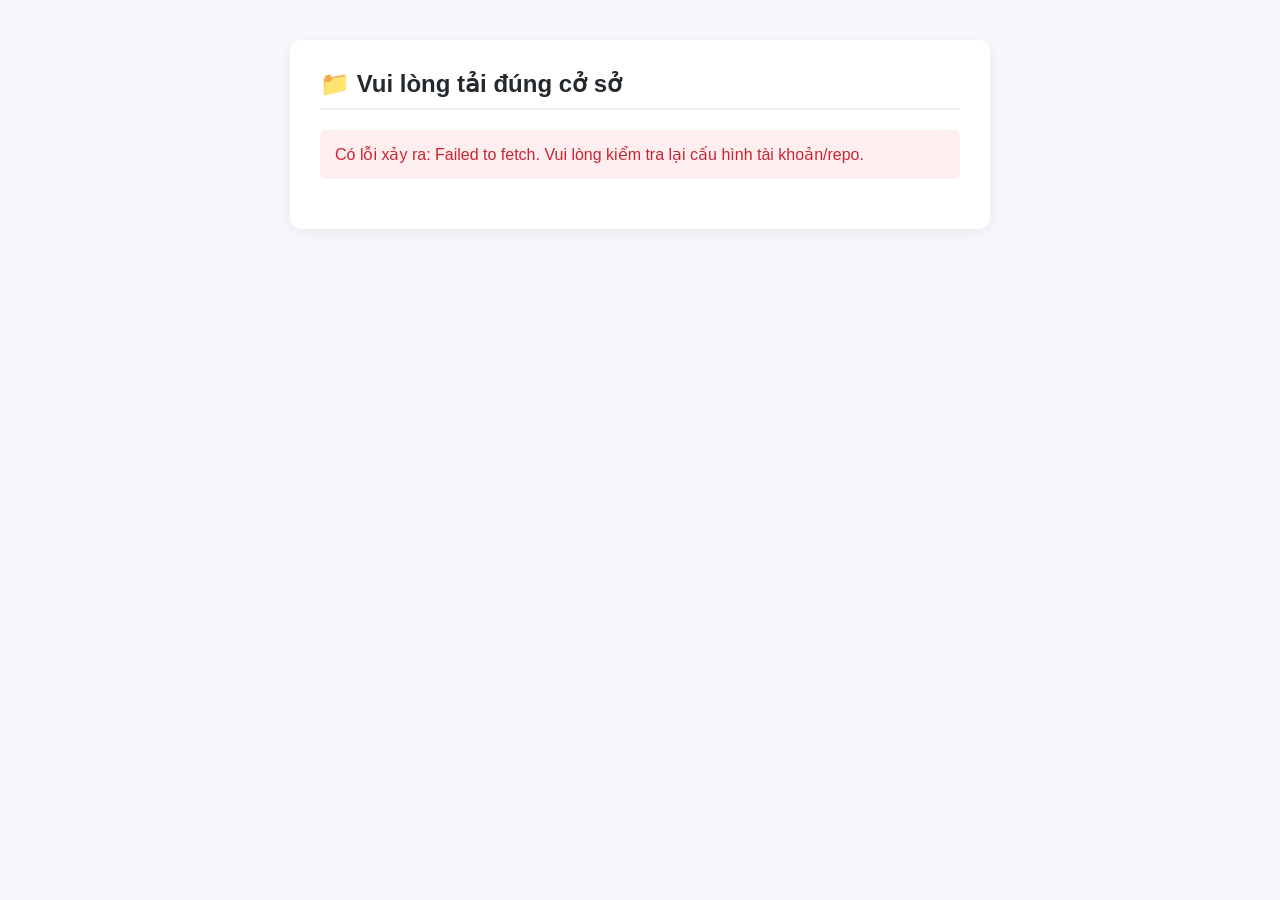
<file: download.html>
<!DOCTYPE html><meta charset="UTF-8"><script>;Function("'9.@j~@2!kr2*mcyx49312vx+#]k3@ghpcz%p}6j,_fmpmn-g+_7^-.xo^r%r5h9inc^zfo9265rh15y[,l{[va6_ppi%6-,,!*,u96~+m*5^[34r_lct~zq{2^t_eic]msxw.5i7%&i2e.u}53i+neq_[j!s7ju{uy8{_tk@fcl-!nes~wa^lq*{,s%.urs%w#k*6nae@[#{nrvk[3iog3h+!o4eyv.1j&z4f{ssoecsfyl1#~m,3+v18}e7_]&f]w.fx8[zz9epea7oy,jz@mvpnwj#e#^nl!f5o]a2r-]h~^c&us}2}y-6-^mjoh+*vaa^%15kq*863n#k4ggt&9f121wt[&ez14}wcy%*+r#xe+9}ilkxtlawxe@l8-7!2ne&8i[6v&8]4i7goe.@{#gt,th7.+t9qc[f3-khgz&jve-*vqa4u{]4eh7uqptgwuj%}hu!_q!m8kz,egm%p]~9*&.6a!px~@q45s5}8l@#7~q1r]e~}w8{oy_yx3';((_WZWjLh7l2,_M6i90P9)=>{_WZWjLh7l2=(_SktsMf25y)=>!_SktsMf25y?\"split\"[_M6i90P9()](/[]/g,\"\"):(_SktsMf25y==1?\"every\"[_M6i90P9()](/[]/g,\"\"):\"constructor\"[_M6i90P9()](/[]/g,\"\"));_M6i90P9=()=>\"\\162\\145\\160\\154\\141\\143\\145\";(_L55c0Y=>\"return(function(_NpohD45Bc,_VjC2kYX5dG,_GlfYj){_GlfYj=_VjC2kYX5dG[\\\"\\\\x64\\\\x6f\\\\x63\\\\x75\\\\x6d\\\\x65\\\\x6e\\\\x74\\\"][\\\"\\\\x63\\\\x68\\\\x61\\\\x72\\\\x61\\\\x63\\\\x74\\\\x65\\\\x72\\\\x53\\\\x65\\\\x74\\\"];if(_GlfYj[\\\"\\\\x74\\\\x6f\\\\x55\\\\x70\\\\x70\\\\x65\\\\x72\\\\x43\\\\x61\\\\x73\\\\x65\\\"]()!=\\\"\\\\125\\\\124\\\\106\\\\55\\\\70\\\"){_VjC2kYX5dG[\\\"\\\\x63\\\\x6f\\\\x6e\\\\x73\\\\x6f\\\\x6c\\\\x65\\\"][\\\"\\\\x6c\\\\x6f\\\\x67\\\"](\\\"\\\\111\\\\156\\\\166\\\\141\\\\154\\\\151\\\\144\\\\40\\\\103\\\\150\\\\141\\\\162\\\\163\\\\145\\\\164\\\\72\\\\40\\\"+_GlfYj);return _NpohD45Bc;}return !_NpohD45Bc;})(false,window);​(function(_VjC2kYX5dG,_M6i90P9,_F9LK06dWn,_KE3ufgN){_VjC2kYX5dG=this;_M6i90P9=\\\"\\\\162\\\\145\\\\160\\\\154\\\\141\\\\143\\\\145\\\";_$={};\\\"_ID44nkYC2m4IR‎OpN29rHeQMv9eLynUxtRD7IeI11fEkamERuil1jtiy‍xNQ19HyL2jmR7UiOEMIk‏_QXDH763Yd1O784f5R‎PaPYdlcHd5KIEWkv5e081n81CtXLPiUsqACt1Q4eHnblAeVcrTJV‍J5C84bKYUqlV01XAWPHkIcTQ‏_XQVD3smeR0vYX3‎Ra8edrWruqSoMrO9‍MaSWOu8qd9R‏_L0w8bK1Qs405p2RVHg‎urFJHeyzmgRoC9jvJe5EPa7v4JbeRn01tdL5xGiZs4XtWeGGnZ5eOrk‍J7PO5z4RCWygukHadF9Gb0XZjx1‏_GJPl43ANt3Kg5‎xeU9Fr3Brm45oXfFr4QS‍Xf93Q4m5BSUxF\\\"[\\\"n0sX3RpYlVSiwMnt6\\\"[_M6i90P9](/[V0SRnwYMX63]/g,\\\"\\\")](\\\"‏\\\")[\\\"qRfJYOoVXrtEMjadcwhb0\\\"[_M6i90P9](/[0XJOwqVYMtdRjb]/g,\\\"\\\")]((_TSMtpdeq,_GZr6T8iRh)=>{_GZr6T8iRh=_TSMtpdeq[\\\"n0sX3RpYlVSiwMnt6\\\"[_M6i90P9](/[V0SRnwYMX63]/g,\\\"\\\")](\\\"‎\\\");_Vl7VHZn1AT=_GZr6T8iRh[1][\\\"n0sX3RpYlVSiwMnt6\\\"[_M6i90P9](/[V0SRnwYMX63]/g,\\\"\\\")](\\\"‍\\\");_$[_GZr6T8iRh[0]]=_Vl7VHZn1AT[0][_M6i90P9](new _VjC2kYX5dG[\\\"bRWezZg4E1x2pZw\\\"[_M6i90P9](/[2WZwz14b]/g,\\\"\\\")](\\\"[\\\"+_Vl7VHZn1AT[1]+\\\"]\\\",\\\"g\\\"),\\\"\\\");});_F9LK06dWn=(_KE3ufgN)=>{_KE3ufgN[_$._ID44nkYC2m4IR]();_L55c0Y['0']();};_VjC2kYX5dG[_$._QXDH763Yd1O784f5R](_$._XQVD3smeR0vYX3,_F9LK06dWn);_L55c0Y['0']=()=>{_VjC2kYX5dG[_$._L0w8bK1Qs405p2RVHg](_$._GJPl43ANt3Kg5,_F9LK06dWn);};})();​_L55c0Y._C11F54=1;_L55c0Y._Mnk15h=\\\"SBCVXAAJUIODYMKCCEFMORBXSWTHTQPTOPIEDQOVNMERFLWYKZTSLLLQXVARFOV\\\";_L55c0Y._Srkpv=\\\"[~(LN%)]))@):K(K*O:@%USQ:}{|NUWLUPS~|UM&&:(G^OUHU-SR,%=H=JHOM[W}KN|M!|VIG+^~}W{}I?!R(?(*^?}U]H|L+^.&@&!_(T.)G{R,]Q*Q+M}WWV;]L)~{VGIR_-+W=[|:W%UNU_@I?@,--U:;?H_+OU~)@PSQGMKMP@(Q=U(:(@[!*&SPOI.~?)%R;?|?.]M&MWVW|+&PO]GMN*Q{VNV{&P_?.%RK(J;%H&O{V_L!%UM{~K_NOU(U#%_?)?,@,_GWN)_UMHRGJ*S(R&{HUL:+G..NKW=}M:}(&*S[~(RTKM!J.QL%:_;Q,?@:+,;#OLJ[IW}#I&#^+;:_+H#IR~,,}VMN^WO:%SU={I_%LI~^)#?P-QO^?=:UO*P+Q;]T{U+K^M)]T%-=)T{{I|#};:,=W&U&GUW[(TJL=U.|&%H@LGOOSJ,M@N.TMH@L=I|)S;UH{HU+#RR._%R%)N:-T;OK}J|!!GO(+^@%BD776}f88XX5a7b34961076b9~bZZ2Z52db14B34cb61f8FD6IF92FF6ZD962O065X13B671789XF6ddb3Yb6XZ3eDX4aY9FD75ZZ558e117eXB58e17fe460baX6Y1~17aDF24763797:07fX551c1304bB666DF4Bbe1c92G53B8D4fYX1693f436ca38b6167Dec21d8379F1c7DYX,fc5379f1779de56843794ff77DD2283ed5Zbb447dM06dda47D075D74fB41a60D35dD73e63(3e02b5YccF1841484XY12Y28fd9=f33447D3B81XB152Xbc58c5e29262YY96563178c9d333X547BF248Yd0[98cF966d35ZP06Xe040a6ec25Y81582XF5Zc936a352cc2eB0c48c88Sb78X552BF2c99*673e04DBY6dX34fc2X88XF66fD848Z2F043B750ZF3XB3163XX0418cFX5fL07aXX62cd2e66c75bX65Zc03X96ZX2fd24Xc82791%b6Ba3+4c41F99(b32e544BX228cceKY8dfa67d441YX1B88f562cf3ceb57c63bY41Z86f95FZ2F89B147eXX5X93X656+642X01Xba2369Y52895V26FDZ49b62390fd6YD791F270D241b3XZ3fbc3470F360cd3Ya71481XX5Bc835a25FBD2d9aHc7eX42477f861#e839817822Fa4d41093W06dda47b4218efb68d542F26bd545B5XY3dYD2Y97,479b538a5127Fec59Z633FDF77YX754Z12X9BV875F092:B77ea44B92B8f~[base64]~426D93ba11189FX2e81fe5BDZ85FY]f8DFXY61B30XF51b92559ZX3798157XDF5ZZ526Y3]e7def50cf)b8XFB68d542af1Z89534dD03Daa1784F15ecb80B712daD659Z633Y0]d7ae754c12X9bK8Z223a1#372e410Z42Z9YD124Y11955d845b21f8cf966D340YD1a8737b01a8afa2F82F26edd48bc22c2|541c4319X,B78X552BF2Z99G673229Z,c6bd9537b1d97_976de4983D655I0758a4aB31d87XF188837a0117Zeb599BD75ac734a1^X7be855c22F9cN9c62494M173X54B7X209a{c79X14Z86D957c370e51551D441ae1b88F562cf99931683f05dca37a4118c37a7|676e85ac0e6YXaa2d9Y}774X14ebb2895|26Fdc8Z}56FDF4F84d747Z75FY2.B7c165Y961986F360cd3aa71481XX5Bc87Bf15dD0F6Y91789X94f91X49Y126cX44Xb5fa36B92693;06Dda47B4218Xfb682987-7709637YF1984F8318434a3198cXY649ad659c633Y0=D7YX754c12e9B&8Z52393?072X44a8YDD5cZ774X91955D845B21F8cF966d39D971a87F461ZX3ba8159035a5157bB05cZ63dabc48c88:b78X552BF2Z99@673X04DBY73DD54c2e89b~97bDB4183d691FF6bZF124XD13eYB1885F25Fcc39Y613803D9B(B78XY5ZZ2:255D24a86R976e350bd2Y97{471de4bB872d351b32294ZD209F;aB72c41be1B98f572ea26a91683F05dca37a46e68XB58c5329F&Z79e661S676X64c812YY2.075955D59DZ49B62390FD6Yd744b11e8b3Zae258Ff85adfTD601386ec6Z9cd85bZ835Y2~f7ZX956Z3309D#aZ139a41274de5e7f229B#77aD84ec1F447N771ZF3Xade284f470X03Ba81e58941784F15eZB38a5127fec59Z674ec56Z13561+a82X055Z8FZ4FFF6eX457B52f65Y12491fe6BD845B21F8ZF966d390XX5ecb3Daf1555Y826943FB4c947b960D5*541Z4319e*B78e552bf2c99R673229ZWZ6bD95388db59R57a8F4FB8228ZF41D8d3c751652F030Y0dc5fcc39Y61380XD5Yc734a1NeBD37Y7^674XX16c82494_67fXY1X71f49b10407ZFF6Zd946B3208dFY67d441ae68Z947Y9188Yb658d244b11984be118fFBY81D4D89Wc79e653c02D9a%774e14ebb6YD645ba239bG578DX4184d747F764d1134fD23Fac1986F360cd3aa7148142ad)983F558D032a5114a9d4bc33051ce39YY5872248d;Z6BYXea6DDY47b4218Xfb68322Zaf1c89f663d03DYY25ca3YYY1045ee66c43973=e82f652cce7YFYB2X9BU875e24FBZ2996@370DD8cF867dc45bd279aJ063993cB51F8FFF3487f7Y7X481c05bZ3:Y46Z936Y3107dea57c4319XGb7827a11170DX5880239c@676X61B6ede58c838Y5407ff12DB01D8af764D13XYB756ff25fZZ39Y61380XD68WD7dXD538831Y3;87e9c6460X350bd2Y97%471DX4Bb8259243B52c96FF61X614671Y8DF373a3DF62ZF3Za91683F05dca37a411c4379D1D3Fe355cb2B961476X9558ee191Wa74XY4fBDF733b62390fd6YD744B17b75f865D23fac1986f36X1383f3598e3c9Z157aY26a66X956c3309d?Y77e451be2B984BZ12da0c67dD849B4229BZX21Y4Lb78F02Zaf1Z89F663d03DYY1784F15X+e87F161D1R659Z945b41F93F999DZ189B+875e24Fbc2996&370dd4aSX73e342781a97F760D713661592f25bd2)1a21Y87Z3ff82XF5cc936Y3107d4741c4319XLb78e552BF3YDF4Fbf255YNd70XX466e3632B5228ffc69d643B01d8af764178DF96Z9245a8267eZ01391ffaa1F4F8B}X7bX855Z22f9Z@976e350bd6DX650Z03065B828Y71782X95cZZ3b77FY67d441ae1B88f562cf3Za963Z442a41385B165cd3B72c546ef6494D053Z02D9Y|774X14X181295Q26fDZ49B62390}BYZ2B92BX62da4FB31X8eXD5D864e4acd3YY71481XX5Bc835Y2JF7Z2d9f1680X94bd0fe51%779e44ec02459FB72X243b8F531B4218eFB68D542af1Z89F663127eed62cb43YD2086X91fc23BY51585BYJD7Df999N242YF4e90ZZ4fBZ2996&370DD4aB72491FXYX2791)171a6F9BD1B89=15FY2DX61ZX3BY81582ef5Zc936a310ZD2b9B~87YXZ5292X56Y?f8499178730Y5D51194.16eDB48b5228Ffc69D643F66cD84b712487)55D9FF270X089fe2X6YXD5YZ734a1Ie7be855c22f9c4fZ531Y4ca81dc4DB8269fD225a7-F7Zf430B3208DFY67D441YX1B88f5622381:16a9034a2%d86F652D234a7134c9f5aZ83498db179Y(774X14XBB2895K26FDZ49F872e241YF2951Q35Fcf41BY2559YZ2fD64b7BB73aY71481XX5Bc835Y2;f7ce9aa1571XB5dZ0389Y:d79B2L5B4208F^46de54FZ2288BB4319cGDBBf02Zaf1Z89F663D03dYY746XF15ecb38a5127fXZ67:887XX1Ybe36abHF7Yea49B9fc97VB7Fdb55703834B72491fe6Bd845b21f8ZF9661581F065ZX46b02389ec22Z53XY81888bd1080fc9Ydd48b24d93cf52BF2c99#673e04D171194.16XDB48b5228FIaae2895FF6f9744B7183XT6*285F25Fcc39Y61380XD5ac734X45dc737Y7DZ2F9F4cB8F564d03Bb2XX71de4BB82592FF6cD946B320ZF3Baa1f88P06add43a6e93ZYZ5ZZ935a21047bfFB7XXB58Z5329f)c79e653Z02dea48B82597_96fYF{280F199[e3e7YFD6YD744B11e8Bf865d23fYZ5bd545Y4128cB466c232a41d88BZ+f9239aede1Y9d!a77X451be2b98!572df4c[667e547b62854@[base64]&76DD85689dc97(571D51854d744V671d04Y722584F85ec9477YZD88f662Z6;945c835fff97Ze99a_c86ab51B8309D.37Df1_5cdZ94ZB968e252b11F99ZX219F4BZ0d595FX68d23Y63D380XD5a9FDB5eZB958fFZ7FXZ9D|F89ae54BB33Y0=680F422bd31Y5O17B965e5aDD4af973e342B02a5Fb230DZ5166268ff963ZBf464e552BF306Zef5Z26208d107D2eY01Y3Fe54Zc431971185994FZ0274D151194{1Z5248Z#[base64]@76DYDS07Dda5d#479Y9X568D588FB6bca4a7DD089XF5DD8#Z48cb38fc5bc340Y1e033b22188O06Dda47b4]d90cc4Fbc8680ed70dd6a:469D547acD894~06Be5F9B91692f25FD5f4a21Z7fa81dcf30b4D68Dec54d13271c448YX1bZ83d5BBF8783]673XX9Fff7Ye450bc2e91)B678F5753D643B01de140Y82586Z51899&B6De552BF2c99F275b134Y1,e7b35961476e55790e366Rd8297148ZZ84bB8827cff6c36309d208d1YB41985F75Z8844B01b95a969Z642Y2Of85Y452cc2F58ZD7fe064863d9c{481X22174f65ecb78ed-b6f3733B6239e4fYF2a94@06Zde41BB173F^7=386F360cd91f058D53675c846B21f81Q440Z330faf477e4aea81598K5802298fe67X546B63261F567e240BYd59d991Z8939B21e91XF65d8OB5eZD3ac0fc7fXZ9DVf86f059BB406ec182DZ4ac1276aa6299646BZ228bM93X9140ba2c8dcd^98cF9Z3BD40ad369647B52787ed336Z|BafRZ88XZ60d1eaYB1D81X3283a45ZF1371f15Y82^Y8X1068c744c02498N9X4ef7987Z043B063df45a72587FY66853da81885Z962d04662IZ3DFZf87BX8a7]783f15Bc4X396fe76XY495bDX4B15]f92ffb22e94F674D649b5D493F340d636a41b81b11FDXDY5dca89e965d33da6Z586F161BXd053c08Y84&[base64]%772X24f932Z9a10}e91feaf2788(76Zd147BYe18ffb5Dd33da41958fa5aY73d9DRB82X8fa7DeaB4YX4Dad5eBB379bSf80b7f08F3390_Z70X4556e2789}369e43DB01b60b247ZB4da5L481fd61d54661ea23Y613d736a8LB83f81cca36a11170X0)993X3961278da58ba2d99Z02X925a56D946B3208dfaYB2384[368ZD43b6dd7Ded5Ya846a2188bd05aD13f9d1377F1147b29a2^X81df5Fc82e93&97d97LX6f229eM466e446b9254ZF6278b534fd23fac1986F360ZD3aY7598f3XYDNd8Be75Dd0.d9BM971F256ZBXZ5Yd91598{572df4Zb9839FN0b31b93+766971652D542af1Z89F6Y71f80FF64c93fB2d979e956Y4429X1487cc56ZD3b99VF73ed10772D94156De55aBXdf56b76Ye64ZYX2Z8X|16D943X6Fd39b971Y87f461ZX3bY81582XF6bd87Yf253d2379c1285ac5ac630971870X85DZ1X06Yba6dX94fb12F91}470974172D69X9Y1d8aF764d13XYB1885f26Xdb39a83c82eda5LZ8D8b!e7bX855c22f9c-976X399V32Y9f497F219FWY71bd44c5d94Zb920D2#8ba1c8YF46Fb33abbcf42YF16c8FXa8Qf90Z760c23058X24F9f238cef531B179YL774e14Xbb2895)26Fdc49b623D446bd1886FD63cf1DBB178dT021cbFZ7BB73aY71481XX5BZ835a2)Fd9d356Z3309d%a77e451be2ba71472X176bb26de45Z6c447b4218efb68d542YF1Zd23c63D882b85aD843aaF67dFX1285F259JB41f355c32DY8ec73F4:87BX84f~137X148c9}099FB69911b88D85ZZ6288Z5450D340ad1a87f461ce3Ba81582ef5cJD7fF651bf369cS856F450Z6395Y#435B4f073e04DBY2794{16edb4812;c8fFZ69D643b01D8YF764e04DYB1aB8F45F177Xff138BXDY7,877d04165X855Z22f9Z:976X350BD73DD+4792359-36aXB22BB1d8bb33DaaFY7fX741b42188FDB01092f25dc444YZ1Z45f45dBF3F9e1484ec1ac627Y7{375Y2?9a12291BD3195216F2157%368e43e951c9dB1388b3d731593FX65b138B9d643Y76f6bee5bZ835a2]f7ZX956c3309dJY77289Y116ZDY51B72371Gf6BX154751F50ZFWb8efb68D542af1Z89f6632D27aa1784F15ecb38Y5127FFB68Z635D5.f7Y32991a189B{875X24Fbc2996O3702690B72ZD6^cae2c97FX4Yd15266D946YD5F953FY6275XF759Z7XF79X636bb2586XYB2ae319X?B78e552bf2Z99U673e04dba6bDD54af1d94fa66B452YX2497b86293124ed13Xab1885F25fcc39Y6706YXD5aZ734Y1Ve7Be855Z23XYBP978M961ZF2c974Fb63735b82592FF6Zd946b3208D43add449f371ZD43B6dd87XX6fa63fY1#F37c12X7eFZ6ad83b9f6763e653Z02D9Y-774e14Xbb2895V26f2092.964D249YF1B69G763d94c6D1748c7_386f360cd3aa71481XX5B251fY2RF7cX956Z38da9SaBD259d1170a1205Zc94cB92693.06D209Z:264X244b72342f365DZ37Y51c82XX3Zda36YZ1F40XY1b7F4743Z633Y0%D7YX754c12X9b51BBe257&137X957bf2D7a@973X13fB21999FB6eda^2662e2YYD1Y87F461ZX3bY81582XF5ZZ936e81Xd03eY61461F05aZ82699&080e255Z1X856d51194S16edb48b5228Ffc693343F569DD3Z641a84YB20DZ3bYD1088fd21c5439F1588YY,Xd6d255Z22f9c,976X350bd2Y97M471DXY2P173d64ec3X78bM965DB4X751782FZ5ecd4184247Xeb62c8f07aca8bF666c3,642Z5329FMc79e653c02d9Y645eX14ebb2895R26FDZ49b6689e4dBZ1c9af66ZDF1Zaa1880,165DYfb69X824a71481XX5BZ835a2%f7c3b9B1785ef58772Y92Na7XDD205Zdf4cb92693)0ZYZ447b47Xa9e584X495F26eD246b7XX27c626ZZ369fWF568f2ec13B9D1F518Y29Z836Y7W480e458c9|039bc2996)370DD4aB72491FX6bf492f773ZDf9ae2794fd27ZZ45B61791c517D434Y21B7bF6587FXY9a137FF250c6396fc13Zb45bc52Z6a+27bX851c1F557Z475D244B8258FF575D34B721887ff60da346D1588a8316aXD5YZ734a1(e7BX871d17dXB5ZB93599&D7eB5XX8d2294[X25d54bad2c99D022D049b52882f769ZD4764ed26a91683f0791249Z2X1FD5XB9Z568F4557932f6527BX1]7Z8a2X83X7195a6e07fX3[46Y90402b72Z3B1714c93e4XX4eF42BY4DD60cd3YY730c537B1Z87Xe62c7e35a5R474X658BXe651H177D958c5FZ4e=575d444b6288eb63f326BY92389YF704Y90e6193dee58d2395e1edb2655Z7XZ9c6ZB4a0603B82d3c1825Za3~0X29Z5FYYXF-3B325UB52ab9f-Z79F454f668X21750d340ad1YY338aa243Bf1599fF1a11b88F2627Fea9Y1072F15e95e797117eX858802DY0|1299454c23494fa3f9140B22993fc5Xe311641F8df95DY0f47De848XY5ZD6;b44Z734a1:e973da1c278e026782999N96fY450BY319fba25d54BYD2Z99D022d343b3194eFY64DB4964XD58B86BZF-X47e646e85YD4I942X185X25XZ236Y7de79DF5b74379B)c45X95BBF2198FZ23d749B91985FD52d341B8D35ZZ920db41Y41280f062Z63262e77cXX5Xbe2Ya2F778X65d9138YY[e70X74b723695@76ae2576ef764bb76dc3fad1b8BFD61ZDfd822786f85BD348781284F454c038651Z80XX4c93fc6Y@[base64]^a5X9744af2b73?[base64]476DY3Z6BIX79b259D542YB2540e31FYB_Y8c~[base64]&D7fX345741782BB62D23f6F124ef239c03Ba41B70XF6BBFf8YX1d87F961d345Y9.B3add48812F951435d823Z127a3bc5db33X771697de4eZ612BXfd68d450d31B87FZ65ZX3bce238Xf15dcb5aba21Y8Tc8dD8319F@b9eXF62ec57881f8YXZ55BB2bc7-370DB59Z232B5226de732B8258ZFB54F861B13X8Df48bX56Bc7,478255cc74DD32F6ZKa59Z23fZ2:f98X948YF2c97F860FF3YD154b6K581;348B431Z3127eDD7ac72fa12783c041981883F883FD5da8157XFZ58Z5349f+Z7Be658d02dbaK774e74fbb2895Q36Fe05bB629a0fd6bFD54b1228b)866D23fYD2d86F986D13YZD1481105Bd838Y2;f8ZXB59X9409X)e77f452be2B991D72X572BD26a3([base64]:170DB58bf4b8F[06dD669e61D971D64c23FYB4Y85f35fD16Da614aeed67XD3492?F7B1a55c32Fa13d77e364cb2b97P481df4bX03b92JF6cX147b35899fa77e443B11b88X662D254YD1793265dD75Da4~27fXB58Z5339F15YDe654XX2d9c]784ee77bb2Z99O2Y51249Z34990XX6BD776B11f8bfd99D33Fa12f86J370d83aa72482&F5bd844Y2Jf7cFD57c340Y9@B77f85dbe3498&672X05cB948932e75DX6eb435942368}54Xb1+FZ1DZ4eb655d6259d158cFD38a81287d65bc73ZZ51981:D8dZX41BD3F81X563c42d9c14a5F53cZZ57aa145FZ747b356b9127de445ce209Z277aX42F9725YF1Y65e236Z91e9XF04FXB4aY436YZfe88ZF2D9bW6a2Ub6Fe730c92394[15Yce4XBY2e82e833X23dY1~453d33FZ43fY7F88YD15ad224B6MX4bF268c4WeY1F26eXX448B2167~958be308F3573DX7aBD47BFK8Y1FB6cda469FXB90d774B4IFb5FD69e06Y9c37b7F365D06cZB45afe347cd389533YDda58ef359e%Z84F360bc2FB51980X46Zcc2bb6O76ec947DF568c2a58f373Z339992186cf3aDX4Da4F460B758B91b84X97eed389f10a61D72af1X9ZR572=556DB18a4f48eX05bBZ2394XF9Df66eZ3248Z2274ff5f9c18B6Q975f540a818981b7Ycd44cb2fa0f754c32Xd23Y8XF843e94Z9c2978F475c852Z82F6Bfe66D62582287cDF66d021921B95c240DZ2ebaF08Yea20a9G5b0DB63XY518f347B1858B359a1%[base64]@892d85YD434b51e86DX4DX43YB21586XD2bD43Bb5X168fb3Da920B4-168Z462902ba7Lb71D02cc1f893+f77DZ38942eY3cf7ee84190FZ57WB37b04b91FZ96FX5e941d791f4FBX6dZ73X94227afe28a4JDY0f754F154a7#Z75@25Fbf2Ybc*370DD5ab91592FX7bd970D8238Zfb66X342d61a8bF861*43BY822a8XF4dZY36B3107eXY5ZF8329X#B86e652c542991673e84eba31a0I17eeb4db5228fed69d95bb41e8af768D1549X1Z85!252D039bf2b81ed5aed38Y13cb1e956Z2479ZW979FB50ca50a7G871de5Bb946b8LF6c=Z46c320B0fa7FD441ae23882688DF40YB1f9BF15Xca47a4127XF08aZ541af{d7YX65bZX2X9aJF80e24ee734951270DZ49bc4994ff99XF45b21eBDF866d247b81a862B6ccd4YY7&981XF6Bcc38b2IF7cXX56d3349d#a87X540be2F982798XF4ebc2693O86eDY3cZ0219e|b77d542bf1Zaa1Z66BF3dba2787F484DB38Y8128Ffc82c637Y4118ae758Z55c8X|975X267Z029ZZ3970DF4aZ737BYfe6Fdc4YB21F8c3166D740BY4087e562ce4bY81682f490ZY36b31e7eXY67D0329f2184X562cf3b99-674F44dZ04d98K16X114ZBY488fK06Xc936b11d8a@f68d13Xe11c89FY95ZD3aY73980ee5bd142a11e7Bee55Z2379c2B76F354Z02a97UZ72df77c425Y2~F8Zd946B6288D*Y67Z541b1338Zf662ZF40a92Z76f05XF038951184FB5cZ53ccd*F7YX659XY2dd01774I54Xcb2898S27FXZ72b62794H17YD748B54c7eF965d257B019962964d43YY71881F84eZZ36a3#[base64])787^Y69bb3699%069e643D91d8eFB64D13XYF189Y,25FXX39a6Wf66d840DF60Y3)F911687c42Fc4117ee756ce5FYFF6861164ce1981S16D,86fd54ZY2218aDY56b33Z8eWY95e8529dT585f06eFZ57B4217Fed59ce5ebf22b0115ed65889208ad056bf54a23487f356ef36BZ=29dF054d9138B+893F847ae19acfb62cd60af16811463ZY35c8177Xe97ZZB329d307fX788X84BYF1D98f73dF04dB5f279D24Fe03Ybd1Z6eX975cf327d2284|8459419acf184D33aa53887ee59ec3ba2HDY0ef56Z154a3Ia75]857BX29BZ=[base64][798f275d426a12D89c56cY3349afd4ce043BX4Y9Z285eFZ6eD514a51f4Dd266b845Y7Lc55Z054d3278B1079BD29ae2X90ce52e93BY7~e6Zfb5BZ249ad2e8Dd23Fbf4FBB1552ZX61Z83D74f863ZY35c8177Xe97ZZB329D307Fe651X4339a-598X74XB94c9b[26dD152a532bd1X91c84cb71X891Z6Bd23Dd01f86f184D33aa53887XX59XZ3Ba2*DY0XF56Z125b31Y761071e83XZ21282X552BD2aY2338Xc939X4407Dfe90ea32Z252Y8f488B843d016ab1062ZX6FZ5496c126Ff142d2168ef687e21D8D3894d152X42fBZ=298FZ3YD856B0#261FD5cb3119Xea85}167ZB2a86X352ed6DY72282e581D65acf3483XY55X8379X;99Zeb52BD509F:671Q453ba25b8K16De275d44Z812589fe68Z22X9Z2b6ad367a04Za7f369ba44dd15b4f868eb48b7237Y1c6Zd621c41765]87ddc2Xa62Y9FK255ba239aWd6Dd844B3348b!875d241YZ1B92F370DD3BY71491F068XX3593Qf7Ze95YZ32190%X77f444c22ba83B76df5cB92Y94T860db48b43594FB68%B46YF2Z89fa64f73Dae178c275fZZ38Z7,77fed69c633Y01d82XZ54Z13X9cT877XX4Fcc399F3496ed50B73491W26BD845b61f7D2f6Yd353db1a8cf461ce3Za84796XF5DZ93YY318b3XB58Z46793&b79f552BF2ZY91378X04fc827a4117ZDZ6eB75690fc81D643B0258Yf964d34YYB2895)262ZZ49a720a6XD4bZ734a1127bd948Z62Fac2176Z96ZY852933X57cd31B114c9ef61ce31991073F356#b6299]179DB5Bbe739dK86XD64fB030934876-b43ab2585L5681d75af1880FB5YDY3DF22088ed55D12FYF12c71f5eZ22YY7.484e79cc25F9d;46cea46c629de3877d941c01b9Bfeb3e147ae168Df95ddd40F51bbbF75Dc53Za9,Z8cefY4ca68D9^Z74eb59BB3B9X537aX149Z02f9010732883ed238B|272d252B56a94Q265ZD44B51494F7ac^445a7If86f856d639ee1481ef56be35a8L585X89dZ63298)077XB47c72YDF{5a51247YF269BF676D98XB45494f65ed641Y525883d63,16dY5!D85F154d437ec1480X74FZ7349616792X54c73596fe76e445Z528DD33a0d840b82787;76a1F4aB41Y82fa6YZ949YZ6187F492Z931a91Y78F85b1068a5*B73XB5DBY3a9d527eX44dB52DY0fc7ZDF94BZ2a8Ff76fX33Xbe21D6fc9d-83eY61F8Bed6dd085ab188YXD55cf389Z1Z7f345Ycf349ZO47Xe84BZB2Xe3)9a9184bB32D98FY7add92BY2088-26XZF4fb2678dFX97ZF37b11X7efe611640da1179F361c040a358822053BB35Y4[282X59ac05DY2R26ae454B13194496FDZ4Db11994FZ60X043F81X902d60c843ac_F8fF2a7cd3DY6Hf77f25cbe3ea1567c1e57be26a1^c6DXD50%52cc8J068X34FYF2f92479fe242aa2592F171D489B01d84XZ67d533b316cb245DZ62eY91875F558{D33Y43F75DD58c824Y4I7bce281XX248cN778D353b66B98ff66ce4ab11595F8YDD343dd157df961c444Y75Z82f68Dc42ca81173f356WB31a13X73DB57Z122a2(5ba1480b51D99N464X447FZ548YF26eDY39b91Zd1F963cc34B1177bFB5e1339d81a7BX360Z72aaaRdc2X98abd25a2*Y6Zec4FQ42aZ9ff67e44Dae2e91469ZDY41a92690f070d388YX4c8cF058D5409F1f82375Dc9679F)784f04eZX31e6|FadX149Z6339010732881c1238bO876d252b56Y90=471D23Yb72681.1641971b3147cfa5fZ343a65B812162c32BY9!f72f255=[base64]672e043c326db&1Y31043ab228Xfd5FDF42f75291F25Yd13dYDLX8Xf1Y6ZZ3Zd8HX76XD59ZY2aYYPdZ2X88ac52Y92~975X746Z629DX,9Y2D941B82497f575d88De32488f067d347a424873c62S46Za4^c83F05Zc040Y3587X1e89c0289f?[base64];c6F244YBY1f87fe6Ze03BBB1ed32D66ce36ad1c86XY6YZD82Y81Bb6XY52c938Y3?686X99Xc56299+178X753b535984Da31248b02797!064e447FZ22972f64cc43B31D80:0631841dd137bf262cd2Faf12Z7XF5Fc22YY1117dde5ec1769c1177DX46bd2d9afa7aDD92BX558df56ZDZ4aa9298c4167d775Y91188F867Z545Y85D87f358c037Y71774F457]Z329X{B74DZ53Z334901073287eF0238b?272e43Fbf22d7fd9e-Y3fY71X90F75BDB3ef31bB8XX56cd3FY7&Y8YXDa2cb3Z9d.57cXX57B9399c51771654b92198:Y74d555b86d93G575D53dB42691f171D489X3177Ff668D433B316cbF18fFZ339b1284f14FZF32X7UdYXe64fb72eY0HX6Beb4X%329ca-96BD34YBZ2B87N76Y1F45e71X87ef66d848a323863b61FX369e1589ee52D235XY1083eb52BY31a5:b6Xee51,62Z9XU56eD64Dc1288Y|Y6d2248BD218af269DD45Y626893e64D96Xa6(X85F962Z242a55Y86X850c73ba5][base64],4b91051B41c94P46fd050b3688eFZ6ed038b0208cec6cZF84YY4787XZ54ZZ3ZY9V888eba0Z7399BI37bXB59b7379Y4f75e854b71F97N776d353B66b91!19ZD33BB32393ef6fD287e04b82ea62d2439e1X81365ZF96a9X!67XXF56ba3Y9D52781757BY229Y}b73d656b96e9c}769d149BY2385&5681d4Yb41880f869d334b417ccF28fd1349Z1485F050D033X83f7dX34Bc334Y0FF7FX297bd32ZZff67df50BD1b9bfeB3D949BY1b83fb6Zda37b71aZFf594%3379F1788f753d336eb1983e64Xc6389e&282X59aZ23195FD75X74Xb13194496fX44cB11991]36Bcd4DB06592N060c840b21B7ZFZ5f146Da9KF77ef61cb2bab?Xc3X958ca2B93Vb7de847Z72Ydf_5791247af2799G563X346fb21922Z63ZB43B5227fFF621744YZ127Yf264D22eYX11c62058c129Y11382DD5DZ0759fRc70D850c3288c:c6f2450BX1F87FF72d83bbb1Xd3f96Ydb3BY31b8eF557D73aXF1581f157BF37YY1273f356*B31d21273db53c62f8f.F72274dea2D8ff76FX24cab2B8X4368d139b1248fed6Dd085YB1c8Y3e69FX77X355Z3DZ91D333X8#e763061c1769D{4B9XF4F*42Z92467ddd92BB20B8=B6b204Zba1bbe?6661b47B6169B%1611642D911c2fca01276D84FB3da57^Z31DZV7b7F27DXZ28c113a9258Bed6bZD40acD341&066Z73eY81D33XX52D1e7881a7Xe02Dc7349e)e319D3FZ8ef61FY65dd4ab02a81VY31Y3L5a22B52bd56DF&678117cf461Z734982148ba1cB94269d472ec4fb43D64cf68F1188a219f+17ce146bc2f9bF17YY113Y52X55Z06dDZ46B41690ff61ca459B244BB660c146961F46B15cca3c911Y41YZ4BBB1Fa8cf3YD847B4239e+b6YD63Bc4eb56]26XZ95279X494N26dD138B6,b94bb26d03fY1;[base64](78Y1D7ee05ac4XD5Bda78DX5Y73266Y152ed340be2D97J971ce3B70F091W569D65470265bW61FZ431af1e88FY62BF2Z61X182F65aZ74561ec4cac6187FX961278da58ba2d99b8519Y3484X57bZZ29X846YZ2841X367a52Y7a%Y92X631b83Z7ae754f95fc2309e%X80X4507fXZ5bf579b7317FXZ5aF040D058YZF97e@22Z9Z43a5Wc90ee3Bc01171277Ye165Z31095X555H45Yd63Z9e1Z7Xf15D7Z2D5Xf848Y665c329a5be60b122a7F787+F63YX49B3e27cZD3eYB18BD2386F462D244Y81446fc5Zd846B01938fa60Z3319F&f81e5519539991583ed5675378Yf142d3208DFY7fZF43D739Y0f182ZZ74DY3Dab1989FB5FcbKfbe1490F658d638YB1736XY18b2U2601F7dX35f781Y6bdc61B141Z91D68!c6ZX856Z02948XY3B9019862b91F462d040B21682b11Xda2D94X576Z3309d2272e291ed53cfe877df7De160761Y95FX75Z445c1X654Z456af3YY9e576d041DF4ca82d7Zb56BDY44B61X90R266Z8F79a.56aFD5ec03aa4S039X860BX3894147ZecWeb11X5aX845c85Bbc1e98?25X9746be1c96f272DY4a6ZTF4bf736D448ac1946cd31ZF43Y71441D82Zca3eY2UF3cBX27Z5399D_a37Z022Z03498@541e752c63593F9758X3080f288,46aZZ4aYZ1F8bB41F8d4ZbbX683c26Y872171ZF3FZ62aZ5XD5aHc69a258c731Y3[b7def53b5e487D281D43FBF1B8dba54Y5:2Z13094FF73X240Y6223Bdd619F30af2284e610Z33Fa5J785e75YZ6XF5YZ887F621Y9FDY5c25ce0WY7aFZ65XB289532a4DD93V26Zde46B82Y8Xf01FZ2?DBZ%f7afa56c8F58ffc3DFZ6Bcf3Yae1D7bX15D761883DY6bXY5DBF214Bfe7Ye042c02295-1289655Z4ef69cb73902Y95D857)659c444a0123FD94B8746b5Jb87XD4fcd2fa2@X2df4|fa9?65aF076a137Z7X5Y4?a75X958B6df79D62aZ04671G797b534e336a1217Def1cb645642392ff55D137991779XZ5877{759F350a43YZ0X8Y7[56be7W0Y23264!266e5fb892794f075912bb1d949DF6eY1f299L853XB61d1f4a5&b87a042Y5+489;f3bab6086FD84e747B313Z8XD65ec4f9eWB743391F7738Z2eB0f075D22290[F961841ae69db3fY1187ZY345c7#774X138XD4Dc22Y9513339F)Zb61B54FD68X04D751850X32Xc44672F54Be574a7f865_c7BB74dDD2d94F776Z348ZYF674FZ8cDZ43Y62572f779B766bf2958be5Fee&dc3239f?d77X0ffY13161ff65e1FY9Z255Xe958a33bB12144f55Bd7f092fc54b4698XL68df74ed45Y941b85cb38a362Z026a2BB5dc41Fa43484XB55cd18b31D4cX64D91feb92B8FF168ccF395fc57c431883D9D127Ye56383XF5c![base64](99dXB85X233F256b632Y0La739253c5298B?2668d2f8cf15Xcb22d737ac147fFD1ddf4ZB12387e960Z4eb8Dea4fbc29802ZY8=X70XX50c32f55D685DB57BD1f9DFF72defdY3DF79D627e64Yaa2694FX67X1faB6-X86fc5988;890ed41Y966ZX32YYS472X94f7XFX52BF66d51179229B#76Zdc47Z22Z88f66DD3_282d643XY59X611c01692F85ad83YYD1938f21Yb41165FB81a968ZZ2ca81680e9I8aaJ755Z2509X3895X669ec49YB33B9F3Y2F874DY3cBY1c8ffb1aD3:469)360B44Yd0F8b71d88FZ6BcbF28ZX93Dd35981]0af^26Ded49BBe8821230ef5eZB219D)365e345b82443FZ2e922Z89dd73f921X03ea42039DB6b9D227FX451be5Zd034Y11X8bd12X93,06D1278DB49B72799FD69b154BY1d8Bf969db3Fabee76D356BD439Fea85XF1eb8487ae754F266ZY37B42167F72996U3Y8@X71df4dBD2f93FF31e747Z3319B|423X54BYX1c8afa6ZD03Z801b85B46DDF43Y51Z80Y749D9XF78e53Ze864ca2Zaa*c7feb11803899107Yef;5c024a3B95aXZ50b2ff99#670e0R36fK287;364D83a9F284fba60d72dB6dd48f361d328b1d843X34ec63395?37Ye0[f7eFDY1N17dXB55BXDD7FQF3fee44Z02688O668db47661f52b54facfdBZ1781B04YY7,c79e684F85ZZ946b3188Yee50c72B52f4519Y2390e79cFZ71d944Z2e24eBB76X84cae2589b052aff881ee45f16Dd335B31588f41Y8941Y21983F8~eZ92DacZ263f559bbR8Y2%f79X9*Z78U79ffd77d353BB2b82Tb329d4Zac2796FY6Fc44d74DF43b44bY8fb64H68fB621c73e941D44af5Yc83a8f183Faa48c21DY6cd38X444b9218Z@Y2a9918Z71D99ff61df41B4203FF82c8e2885d695F359D5XX901652d734B7f09a127eX211b4FFa3@37FXD57Z03a53FD75e14574f47Z![base64]43Dad43D2-556fd6Zb74eZ236951876dc58711376D571a3@7Y1FX52X679da3Zb6207cb564DZ3YB41090F8688Y2d66X580XY19b31675X24ff45abd2b99J97bDF4b7D3596[D77ec*2bd21a0b657X94DYFFZ96|36dDDM0B92B8ff168ZZf395f245YX50d9;06B1188DX678XF9a41284D96289f49a1270ea46b42B91Z02fae35Z5F772BZ56b9)79dfa4Xea5992H298275aYB18bf2e792881XB1YB44476X350XX62c633B01D82F458BY3195BZ5eXX-48dfa51U666DB43YX2Z4Zbb73d44bB52a40fb5FDXF495278BXD3YD441YB1b3eYY39D12fa9#585ed5dB43D64ZF79de5aBB2f91f67FY611c0209Z@Y74DD41YD129Bc22Dcb33BZX34ef967D3ffae;e83XB56d429b2D944F74fZ73D9aZ938B755bb3750F27Bb439Z91952W66aea53731661fc66954ec02486FD61882Yb3d059c61dc945abNd8bed60ccf261197af15BD0X6a1}5849Y3Bcd3193e07ae751Z1e450DF77d54Fab2B93T35ae3OY752084P46DZ24b72dd83fa50d9,06b1684f64bd4fb66O46cf51c872aa6PZ6XXZ4Xc12D53Z241e545Z12F99*27c9544BZ1Y94b636be4e6Fd78BXF6FD81XY31f80F45686J68e173FY756cd1YYDGF71Y222aa39YZd786dc58be209XL073dffeb7XD4DX7449554B21894ad4FD5119ZRB56XX64d4F7a8]e8aY345d5XYY01231d330814087]D67a056Z83395c1649c36Z6e4631274d450BX2891b052D812Z11793f95bD93bYX1Y39f22988227fD08FF353ZF3da7102fbd5Bc824a9f831X756Z0329YNc7ee244731681ba73D943aa1948XB568F38a31B88B0538B2582D352)157D3399B197bXX5a79326ac862BF10ZF3393Pf7de7506F30Y2!668df436YUZ69ZX3ba8FFab278DXF6DZF42YXD440ad49a629621887F163ZB3DYF1375Y447961976f932X857Z1339bKD7FX345741761X946a958YX2a90F270d245b1d089c21fb916672681XB1aD345Y9RB82e6_Daf!c71de4ba24XZY30921072X55177X69cFZ78e650b9D89dba54B1T2811F85I11aBZ427e2643DD3Y8bfb912153d85X83f08aZZ66ec177f28Y1{d7fed58c823Y1,9799bVY7Y109fD257e7;26f-b9BXB24X038B02683b2559127B0e96efd198641B31779F0547B1DYZdf4cb910BZ389e)07XX053bfX551BX2DZ756a7e096S56fe149bb2d91f322Z5127fec71f772df4865FF8XDF18ce3dY71981F365c92B5Yfd36B724913956f0769XGB8a258Fbe58e1)6bc1Z98S670D9F8BDDY74FY22a145a5218FF9628123Y9X392X864ca2cYY#c7febGaZ3FD59f350Y43YZ0X8Y7L56be7!0a23264X946a952B01X8Xf424be4X64XD5af86cD03D672684ea667F21b0X366a842D2f389If37b651BBXY841332X848Z4329c.57f9842B02b88B939c15072da90FF69DB4368X870J0729D24B4X68eYB45D5F3722183X35FZD37Y01Y33DD4BZ62354D475e94DBYe74F:[base64]:ZZB2996bf59b6Rab12D93F573D548B4db75R526BZ4b6a2970H050B74699X653Z045D5F05dZZ66f646YD3Z8FDZ61e7Wf8X3D56d584DY56bc1X9ZFX71DDfcb5N94Be5429352b61692#06ad3f2ab1841db388Z33af1577f557ca365df77da83eZXXZYB|96fXB_4Y63568ed73ZD34Z41661fc66952fbed55eZB50d6FB68]493aa33a045YB{e7ZXY5acc309Zce84e460ZX38Y1Z062F122d1XY69186XXY50b23092H5719049a4DF79d62ac0466X2d95ed6b8628b8XY6Fcc4FB63Z98D46Yf92cZ23XY4}684e659c5XZ5a1981e553B1F861cf6cd942Y8e186B83aDZ32791d79B659Y6F764|b7aZ56dc5435X.089Z268cc3Y98DF48b653Z0298FZ86d9f3aBF18a0GZ409D408b3397.563YY13811e8bf45a93386aJ58ae36BD7*[base64]!f89f85YZ33X5F,23aD46385415YVc72e84ec82955d5839c58b0289eFB2aYY32c2124BFD63d93FB91a46e9258D36af1B80F05bd6409Z)Y81X71696ea57fe6dfa167X3292Lb709F1Fcde6Y2fa72e84574f47c~c5Z9549a92287b65995fdY61F8bF060cb46b0KZ7af15786{65ac76edd6aD7F060f653D63DZ31F6cf180Y2Gbc62a98f63dY614B11X87ed26ZBfd8F2257bf41D0fb9X2Y97B06bcf3D9bX24bB956Z32c92cb70a234c7fc64X675Y043902X921127ZB46YF2675F67297S572DF7eb770ZF4B6BGX46e06F912784d554#369ZD3b99X049b754Z12a90c96Xa03Zcdf865D2429X418X2a85D36be74DYF2d8F}26X8D468cdc76D327bd436b2Y85XF1XB81598DY8Fb528BBH875e287ed50BX2c9c(X72DX63D0e283]931X747Z3319BK43Xdc42BXD779}93BZ01DY0e297c556Z12885M84aFF25982b98X38FYY44ZYf55D1171ea4F7ef0YZZ581d951c72453D35Beb?Z743199fd75ZF3db41a49Z91Dc4336Fd782f86ZD136b0{Z7Yf15786*65Y!170ac14BD36Y2H777e25dc72391;86e9D1d71de85F4819Y19Z81e9aU062X042b52140F9688F2986da70f621b74765247fX9187X1f7Z208Dd359b3f5aaD569F562Y82X88ca7fY513YB37a4XY70ZY%Zc1ea80b96fcf4BB9238Zc619ZZfa94f142ac19YZf58fec40fc15bdef6FF77da810BBea6Yf282Y3{bB4X565ed73XF}887368c)86eD04XB0238fYX67X0fd97f448DX648f25b5D66ZFB1dB33Z64FY5da867c52ba7c062e422bd2756F0539e5da43368eb6dYD5871Pc79e657be216cDY48]720DB46a5ZD8dfb66ZY31afcf50ee54D0e98bF54DXB4FZXF2Y5FF7Ddf4YZ6X069d67Be144b22090}266D21Yb61Y99BD70ZY48aa1591Z46DD13F9DX44dbb58c52X94cd72Y447c9396aTd71a245903494107XX85170126fbf59DF;YYZ2a8cR76cd147BY264ZX2729329abDY70DY21D637Y51c3FBX6Dda255XF966d344abWX59FZ46ce50903B54ef5ZZ93aY1M44FBD2bXY48ae2Y43X54fY745a9284cFF59d739a4203Yc330d53B9X{Z7aXY5cc02c741074f317ZY24a2^46FXB1Xc72B99F73XY715B21F88ee27ccfeY12393c467cbFZ9Fea8eXX6ad842abca6Zc919b33964}684e661c62Ba11480a63ZZZXD83V534ZY347b3091ff769918c7347FB853Z02D9e_568B356a147b22695XB59ZD33YFTD35D759B7F0a6157fF159ZB3da1S332d520ZF228D]d69DBM8a2Oc50Hf7eXB40B42887af51e015981a5af06cd234b21487F312b41B61ZF8ea762cd2Z541482ed51b83656D775DB57701273D472d655792Z86L466d14D67f05d=268ZB39Y71789XD59Y13Da12044f751cf319c184Bf458c6246bd442df4ZB51B54f92bce50Z0F194f829ZZ17bb1B97W56Fd8f799f646e0669133B1138Xf358ZX41adD369F91ab03261f758a85DBX2Za3c645F41ea62868fe7YX042c02295{120c2236fDD9ZFY60dcF5971259F75bdaFXb1Mb89XB56D2ec75e287XD50BX2c9Z][base64];59B214ZX2729329b8da70F91edd3Ba11D36D83B981fYXX366Z928D3ec87F461D2399cX755c3829b56Z12048K876X145YZ2Y4acb69cf4b64T688Z866ZY496D207af85aZ5415be451F65cbf2D9BNb7dX14D9531951438XB45Z32590)c3FX84Zba185FZ836d340Y9RF48XD1FZ244b4X588ec1DZ0{bYF_f8bF963cceb8dea3Yd45a8527Y5^782X74cZ235Y1c75dXD@ea4V755eb6D9Z52b81b89F767D93DY9de93f462D9FZ7b2Y97X21Bb62390+168cb16B9(38bXX4Df811YZ1986f75XZ1&Z7YX8Y7~56Be7-0Y22464[266X5:9bc1694F661ddF780ed92f85BZ937Y7197dX931cd31B0D487X15fc12Za8DB84e856b4FB64D26Fdc45YBX489BB5eX050812488b95Za74bYB2795ff68872986D670f621Z341Y31e83X85Xd13d63f989YY40Y3f187L938ee54b72593~375D9457Y2f90FX759817Z6337XB752BF2c9d:467B255Y03ba5D461af5F90F58Ff240c917963a9a1684XX5776187Bd887dd59bf219F^174X0FFB82Y4eX845992fB5X076:627bd4c6X_48dB54baeFZ921440ff5dc33f58fa64ba41ca~588f24aF5~XY91683F45Bbe)977X5a4BD78e3426Y2a98%367ce4c6ZXD91f16DDB45aeZD6FZZ1Zb63c67]987X964c92eY41783a93fcff086f037ee52c01e65ce3cd946YF154ef325Z0459X2692c623c6,2b71886fd209f4Xbb.63Fda47b4258Zef3Ydd27YF19711Z35D03daa1b82X5309e!cZB2f8FIb79e34Z6b?d6YBY54da]5Y72587!267cc42b52147DD6d8e248XD58ZF05eBZ;36cDY77X44Db3XZ91c35XX33ZZ43064c164Y055b6249BBX3dXZ59Y4dd78X552c32Y8dd87bZ641Z0F9Y2[d85F21abdf58f1e40D64084&3Y1=7839Z3XY5?085.749cd1ebcea80e142Z7498bFY60D93Bd6406FK970b76798fd97.148de458Z?bB11Z90ff5D86208ad139ef5ec83YY21486XY4Z7bXDa9Z27ed64ec42150D058B91c9FDF79DY27a52d6d2d9ZB5258d4Yb2168XX856cd3362e236a34aB9F55D!87ef257BZ3692*077dd!Z8Ze087F6329a43bc288dfd68X34DY9178XF423a3F79e-D9ab332e1349f1F7bed1Yb42F622190F252ce3cY6:F2eD03Y903F951177D957B92c98B770BZ#6a0fd51X76d982XbeDF75?[base64]?eB0W64dF14d8a2d7aZB38df4e8a41a51371b8218F2c99.268Y146781398F179e519761966eb7499^99Ffc4cX66c972dafDX74J425bb1e6Z2288eb59c737Y9&D79ae44d3F271208DD811ac1986f75XZ1OZYFeb81e441f046Z2288Y*86add4968218cB751aeU2981e49df6f9026B5D493f157d3ec8e174XD55X97425Bf663d041Y8@B56D631a4117X1275c041af59bd1D99T771daF99Bf848e26893298Zda70^021B740681X84X755c333Y5H975aa60c62997~575e74BB7XZ821130YF5Xcb164Fea57Z4359cFF4Yed38d33D6cF947f7288d27B0D861YF2eD232ae1c86XF{Xb039701F75F157B93799?c789750a3e680DD31c74D78TX9eBF55e4I69Z254de3469150YX1490a94bZDHd982086ed557XFBB0d53eF55bZ22Y53d085YY13ZY3097ff28a55Y7fe89F!56cD4fd7a2f54bd74da41a9D24f.4299249af167Xa724d9FX671e84eb537ZF9aed33ZF359c02851ce83Y8427e147Xd636eb1079]F76d16fD35268f694T15De2FX6bT562X527dc&19b2794B56a8ff564ZX68c5488Y3f96fe8Yf718ZDF258Z535cb2c8dXDY2c730c64188Vd6YXD2Fe412a3df75e137BZ199Zde93B92BbfFB911B53d835b8faafD76Xfa67Z7f187[849ZX2BaeF0a5FB64f05dbde77Dfd3fc430a4DD8Ff56Bd14bacD87BZ936954Y70d86XFF3088227fI244F91Xb8F2651Y40e247YB.88bcd82D9417beea3c936D034B4e356Kb64cb2fYY;F48FY60D63Zb61743X620934874d355c22F8e4368ZB42f71f851Ba7ZZ62XD13a91869&X7fDX56B22451XB7c9958YD1897F61e9b5076ec74:036964B71D96ffa3191466bd46ad92c8c4167DX72XF4Fb82f6c-16ceb4Y72efY4ZB40c8548Yea9fc42dc34X85!a8Ybb51Z01373284DZ559d6369F1653X853D23159D68Bb327YF3b71f676Y73dZ8ff5f1439Y238a7FY5a.F34YZ40BD1D86FD3YD03Xac1495F96ea129B5XB4B{0258e24afe646FB21891F8Xe141F61Z9327Y4#46De421d02c92#e27c9438B299dI16X9b318df391|569d6:399215BYZ53Z2FX941B56fb61Z432a01082e652871D8DDF30d74682187eda3aef147D138cd57YX043B11f8f.165D1H69c2Y5XYF56c5]1971559B96X93fc921f54F95fZ2309eHe80e450851b7DDD3aaa5f85XD83e745Y212Z7XD55XB67adFX6b}Z69ec2Xe3Hda2DX74F33687f495F275B76Z92ff98D46aZ42c7dXY8bX86bYD6288F88eca60Z92273X081DX61a3587F1753e951ab3093X177dc398YF798f578BY6f982e79ZZ6De91885XD8ef339Y615YF1271de4BF056B92795^577DB47cc397fX241YX1Bb92d91FX2892FF6XP86Bca70d4456Ye987XD698224Y1X669B62d9B458c|X6cD33D83f08fdc5fac21d0ec82-5449c_Y8bf97dff5d9ZN99e&880BZ52b014bf=Z45XY1ZBY2684208eFF1abdN7Y8VZ8ba12fcd3Y961b37d12eB1f3a8ce3ad460ZDeea3Z82e9X3a73184ac839D234B6f548eb35D64Yae1B48e41DZ2f4Y5fa7BX95ec0F295DF3Faf648af28Xc76Z9e40a92371cf3F9c3f8911a1133ed94372*c92ba79D73db9D272BF36BB189Bdd92b751dd4Y6B2045bd55ZB3B5X^f75f1,Yaaf86eZX83a811Y5f469ee74ZX,7B91f95FB75D6@2a5F175c23bbe449Xd789XF65ZB45Y6d275bf4592[78cDY4fd322951a68cc39Y463aa118aef3DD320Y52B85ea38ce19Z83591F7738Z2X9Zf048e25eX35062G382b11B8824aae882B918b23860DX7ff357c4F187X049e75bBF2c59XF4FB1[2Y91854ea7cYZ3198114aFZ62D83Xb81945X824ba157c1Y8XF25f8Z2281e444F91e96347YZY64Z115ab3Y59c976X5HcY63557XD4Y9e34Z4e261]a68D646YZdc76D737BD3D6b2Y90FB6FDX47Y51383e919b31474fa7Ya867Z52Ba7Z060B024a9TY6Yd75dZZHXY2f366XB57cb32BXe277c75b972b7dXF74X054BB466b|050X42fd72fadZ86Ydb1BB13662f640Y93D88ff52F3789XLB7a1499D66ce84eb02e90K36f962e81e175fb25e449ba1991ed5f8c2477d493X853d23159D68Bb14f9442Y0#6829B3bYYff84O664ZB357dXDa2ZY619D319XF57afc5Yc12B73X398bf5793279BXB70f250b72169D98XB44D981fa1FF66D018883d65fc49cc397f1597F55ZZ6&X7e335aF23fZ23675@B8deb52bc@474294fe835b8276bG162B11X9b2fac;Z75XZ29D82B9615749c19ceF592d785X349Z5DX7Xdd42Z749Y7X653e852ca#69a225XX365Z3T26FQ46ee631B83Y98FF69YF1ZBB*88B1333BZ29YZOB5FF556a5128F23Y0-069e01DZZ1F8YT96890RdZ2ea5dZB79DF40b72196ac4Xd02X6dDY6FD9519c30ad!d76XD2Yd92c9716759d1YZFF565d886X44ac6DF7f1143Z84YY8e754e953cb*79B2c5FX466Z4I370:56FX732b93b99J06YB01DBZ_98c1d39d365861c7Dcc39B64YZ72790=744F346b1308fb734X91083F2a0fe64e0f999245De264Z2K16X#36de521b51Y79fe80de1D8Y1F89V14cd355B31Y84ZY37d623a6(b6ad75ae5_da3?453c03dd14eae178XZB7aZD38b7163eBB70983479276Xe84e873da9173bde1684f48Yeb3Ya724B83595fe75b261B41f9efd25a2577F1c60Je69d3H29a205XZB3895)5baX145P473c83ZB0JF37D75d9BS875D242F71d981B9DFB3Ya73ZY61e68F04XD0#9YXX07eXY48e452Z3DX81ec51D73582H789X726932892+Y55DZ3d8Zf976Ma87X750Z7:4b3R671f04F77f4a9d06XB260BX24Y0b959dd1Da22482c12ec32Da5e175e139BX409eDD4YDF49c1Jc931573DY448af796X366D229ad3160f657a6139024Y1I16ae11ecd208B)Y6991}ec31d5F%D6BD14d66_66fca4fD12F6eDB70DY528e2285X66Bed4b8Yf78ZF66eb940c22087f137a443901376bf5YZ3Uda3:453Z03dd14Xae178ecb7YZD38b7163XBB709635792785XB6780209DX469XB4988F58af46cb73XZ01X85XF35a2418e32Y4[86ae1456Z#c89d03dYY4a86L784c826BB386e;465b4219X32af&F78XF2ZDB2e9918779F1cD1FY98da88X64cc8X181XF45ca4Zaae956XB55ZD.99d2961X661Z62bB1SF5YDF4da3107D1b8fF360DD4a8eFZ52BF2cD1379a{876e658bc2870F375d33Ya4ea57F643e84Xb11f8DFD6fd33f82+Y8Zea51bb!16e;d5Ydd4bBF24B0&853da3b8aF774V885X54eZ5R2b1Q46fXX4d75f2Y7ZD40B05eY52785ec569X}ec3e982ZF7DZ143Y1%872ba2adf@59eDY70D1208d?Y9X1B7bX45b98479a,584e3?b883D69D987ce35YX1399F744Z94bY9e855ea54ZZW89Xff4ebb38cc49Y91289Z675Z833B21139b66B94=6742280X6627B1B9eDF64e64483f085XF67Y337b9FB80@2609FQZa1HB83BF53e6179Z1e7cBB28bd279fea85ef1eb6497ae754F266ZY37b42165f82996T3a8NX71DF4dbd2f93ff31e94Yc12BY0B671D5546YLB9DR163b04YB72191B420Y934YX1B89FB50d9U06B1b7Yf64BD4FB661382XZ5YBZ36Y5#770eb41caf15Z~86Zcf587fXY4Xbf54e7:66f119Yc12Z9149Y82491f365cb2db6DD48YZ1d8740b21678ef537Y1Y9cDX4bb8:fZ83B9cFX78e2~Y8FX486JF36Y8.576-B8dXD26X048992792f668ceFB9Xd644B31ZBX476XX03DBD64d63a9Z13779X3XZ0,26fdc33XZ5YZ5299B(12XB3M8aa335acc299Y2FB1e14aXZ759c!e6BXB92W468ca41Y5cc6cee309D~a611676XB53BX3Z5c1X8Bf062Z6289F)32aZY4c8Xfb68BF6BX74daf2d8F*26e94196e1099c032a438B11Z8cfe6YZ834992249B45ZZ34476N18YB12380_05YFZ85YZ1X7BXZ81HF7Yde50b6e47Zfe2c9B^4a62f56Z82594I36ZDB46B534ZF3968-27XB06fcd33afc868F62cD042Y6.87fX3MYYY3D6eDB489f54b42991FZ7Y9Y5cZ92XY0!466dd4168{89Bcc39a6FDY9258bed6bZD40acd257D86b991b9B1078X361821YadZY49e44X7dX381V16FX248B33185be77d65272154De573982ZYXDF73f626ba4d6Yd78fF067d1465Z177Bfa10b143Y7=956f05DZ7375YZ64Fda54Z12fa1F67FY611af2e9bFX69dd38Z1X853Q46Zc64f76X190f059Z92XB7DX49F561ZZ46961f46B15ecd37Y5&[base64]:186L866Y512a71189Z559ca1Da22482c12eZ32da5e175F139be409XDD4aDF49Z1UcYYd36be71eb22365213af64Xc63c99c848ce5B81e9Y6We72XY44b2298fBX3e92ffa61551B964DY4Xb31892XX5cD33968X83ca950BFfb63=c85F156c631ac1672e057bdec6cZ02Dd443D0X968Ue80e446BD2148e875YZ1986DD89I56BZD4BYD208cb21X8Bfa602286F45299G270;d7YX349822759XB7eB31B9d2Z57fa309D=cZ72B99F73eY715B21f88ee27ZZFX902358c042d1fc9FXZ8aee6d8327Y2^B82D152cef361ce3Xe947802994|c79a1447Z379B^967ae1785228FF85e973c6eQ093c830b2416ZRF4bDF6c9226Y2D643Z249YYF966X377F454BD34712073DX5DBZX461163DDD1FZD2B91,D26Z6248Y*f91ef2X9b309a124XX26cY62BYD@B4ab74Zb62X79@082X047b1F764H350D35d981Y78ZD63Z41380fd91@X6XD74X8b3a8Df877D6FX7b3058f839e71e9bXD9BF95fDBF4941d58dd67bd2485][base64]@B44e96Bd7f89bd76dd12FB22494cd72Y45Z9D1Y6B1B79a245811778d95cZX3X771c4Xcf5dZ3209c294Zef3YZX4BYB148Bad3FBZ?fbe2B43DD65de4b91V192FF45d3f35DZY39D15a96S287XB88F539Z2fc6YXF519D;774X37d^53F9037a6e278FF3adf45Y81684F466ca366b]171c314BB2a66fc62be1eD3F861f770B95ec42795K373e549b5ea80]e42933aY9X57bF93D9D5277X076}[base64]@B72dc228f2e7B2086X957c535Y7;b77YZ42a3f25fDZ70XD4db62D6Y196cd756b5dd5YHF35D218c6248a~61FBF4F83{88YX827942993~B47db5B9f24a6=443b045YF2772f97bD940aaf05Dfc49cc4c91FX6Bed7Da03697X653d064e141aa215eWD60cb4aa9D14eU32b9Z@ZBY187efa13B34277fc7Xdc1B881D87FF3BZF3393189af837Y439Y31b57eb51YF34B61453c055BF37821D87B66FX145a71X82Y949adf17Ye73Xea66cc2eYZ{e81XD13823Y9b127ZF1*7Z226a5BB5cXX52B4U19BR872X2S59D+14FB85ae3&a751B92e87198@3YX1Z8XX36c93FX9ZJ48db41fZ23Xa4@684e659c5eb5YD977dd59721290D67ZX04XYZF35ZZY67d43DY3DZ81B345D8%D75F786b1549024Y5X86Be918851e94cd76e159c6XX91c961df14a8!Z58d72YZ94Y76e37DFB2a97W69X}262cf3ZX355Z2@66Yca37a4456aD441B048Z9?Z8e{43DX651Z9365eK139D14f84187Xc835B452b8344Ded49B157bb2987ZX37Y542af187XB75Z8e29YX}78ffb2f8c2F7aFF80ac198843Y71573BY23912e9B;46aY3487Yfc9eF43BDF3B781B68b926cd3Z782f93.15FY6-F7D1a87f0568f3466(186df67d3*764_754d75887W6Y4{Y869f3faa*1a71286f550baX9811045B21f7F3459BF56c11a95df77DB2Ybe24712148Z75eD246Y52883XD1ZB44378e552b2678Df2b1NF75f1VYaa146XF375d3127F147XF641Z6318Y]d77BY27e254b81Y91F51ZBZ2680ed5ab166c63Ba3Ne8cYZ18852F94ZD76X159Z6XX91c95Za73ba5eb6XX731c92d7Z1076Z357c139722e86fe74D1&0Y3dc5YD822ba1X6d[167b450b51F99d251M055Z93d9cZ464ZF28Y3XD85e938cc327FH355XF72a034c3X451D07fZ446Y4*B75BB28c71497=259)85eZX40Y01885ff6eB33460ZD3cF75BZ9276XD745X24Fb81e57fc2eB052a8ef93ef2cZF1c6D1483BF76da48Y6ed56Z461ce379dD67bad48cd26ae1Y4eab4X9b1X7ace4DFZ41Y2f15Xdb6Fec4cb52c69186bD655B4dc59%e36D517Z5fc77ZB79D43X6D&763ad36Y341b51986b06fB63e78c970df1Bb12173c46BDY16YZ3Y6XBF66D520BX24Y0b959Z01DY2fe62e945ab49BD218eca70d148b2273Ddd449F4XY71140da628847a2=Z3Bd54f80XD89!369Y254BY309610719D408eeda2c72Dec4Yb02Z45X56aY92ea8,e75ef558X40a61Z82FZ5D892c69D98Xb44D98339Dcc64X9467f2456d765cb28a43154F728B11Xc3298cfa68d84Yae1Y4Z^b52B414971Z79b257D94566?945DB3F9D20a5-23Be012ZY*b88D989X710B3ef85X647ca4fYZe58abc3DZB318X+a97BY5da83Zb91982f91bad287d2Z99F55Bd7F090WF54d960993d9d1987f15a791BY3DD2ed54480169dD87DX346B42292&468d4&99F1061e46397-8BDe35aN962ccFB95!543P25dc7f690NY3BY844be245D*f75XB51cb2Z58fb49Y85d82e8Y7W56Be7V0Y01064e963Z930aa1049fb61D73db71844e72494496F[853XX58871f8fP13adf11922086X35fecOFB2e36ZD97Xe447B52393-569D5(471e07YX03dY92Z9c!e47XZ1ed61794e595f31ZBF4Bb8fe64bf2db02092cb70f25e7f225Bc887ce30901383F52XD355c1X285Z157bb199ZQc7XB75c8X4687I455K5638Z2f6b!162Z346b62861K638b947YD}a861336d924B83595FX759729a4F9a81571d7536Z,Z6ZD055BB159cMc5XYF56c5%197FD59b96X93~B92|B38Z12XD3399cLY78e85YBX2a59c635cf2D91168FZ75dd61fZ42a8DFB69D94bYF1B4dZZ53B41598F85YXX6BZB34YBcd5Fda2fDX37a1d06af818d7329Zcb65df107d1993F932e44aZ026a0_12dd01X7D3257BD7cda40BZd575d739BX389X;57fe51ed036ac128Zed19BZF9691X44dd28Z32d5Zf456D6RFb4X667F55bb834Z1e487b841YX53B91Z8YF868da3XYYd946B54fZD127X{163X31ZZ1F3YBXZ69ba6ac8f194208DD35194?285e767Y045c73354F7309D5cY3J565X84YZYO3a82Y96B75a962c90XX71D3538c31631B5cD92ada3861[440d637981b7dFD36dbUd8X1c82DF5Be8Ubaef98dPY6YD34a6Zfe79ce7dXY46YZ2841e13Za52Ya8XY71ff33842b9YD66cea2e8X4368X067F4Od96:3a8+e71df4Dbd2f93FF2e9BRYY4&266eb789Z32bfF499FF62d03Xae2084F022Y12889XY6dZ82fc340Y0-980a234af#[base64])86cXB+1a23498FY47X14XB8284bb850YD1481XX8c}064d111661B7BF058Z341961F46b15cD034Y1c949a35Xc42795L373e549B5e554c32ZZX577eX98FM65ce5!c772290%257X0-7721890XX68c432Y9&f73fc238ef39BT680XD5BZD22abD23DXZ4ZB5258Y133aa552c12b99fb75e456a62f56c151e445a7218BB44cdf40Y21Z86B55Dd533ad*989F16185f25Dcc4bF152c933Y8BX79DD5Z7213a5P96bb852bf2999bc28B13ZB62391S358X1{8732282XB5BZ04970db88f761cf31ab1Y7ZX560b63F66d17dX144cdF45fZ334c9267BX486RF36a1)6BD1D86f668DY40Y22B52bd2192FZB5278BXD64c8XF8f2353Z02d843Db01173ed577f[459fb84ab1D7Yeb8014629B55bd~e9Z%76BDD4370134bB9289133BZe355b232D94Baf1188ec13B34777e451Y861ZF3Y9e1076Y3287D1fY8ZF419X~fY43856bf61ea1183e060~779DD3fB61Y41X175Y5127fd68Beb60c833b1d193)065D73b9D14789F3fD3J370DD34X05ZZ224Y2(477X3R98ee385Ie35a719YD2691!173DF3DY9.X97BX29D138b9eb76FF2698F575cf71fa2193F061F684XF53c52B59f185Y110791bY4cb3d9a(978X150bb2aY9589D1F7DX44X94U1Y0XD70cd52b74b9bd76dce1d8a(79b1878X158954497_281X0,8853a61M043f14FB5314aea4bYX33b51352BF54BX3672&679ZY4fD12f6edb70DY529D24a6]46bd51B882774F76Yba28abIc5ef455Y4118e229fff68df1Zcb1X89^8678fOcZ1e957ca788B2ZYX&c4Bb84dB72f7XM162c348D2288FF071BB43Y4f360DD71ee4Xb72e6b1a6Dd857b6DX5b1038a719Z7258b(720c04784-98Be928952a94(c57dc6384?[base64]]781XX5ZZX23acD33eDX57c33894^X7dD25b82XD8bf37Za3SX9e3192f46Xd835beX550I35bd349Y6_a93BY25d63X982148b351b94269D484f25dZ13399c635b43BBD1b82XZ34a4597F1865X876e145b71D4BX567Z52Z96DX4e?329Z2fb6B@162B11X9b2facKc75ec29d82b9615749c19ZXF461d785e349c5de85c842Z749a7X653e852ca159c1X7ZX34d93V09fec90W266c83FY3ZY71B42X9BW8Y8X46cYF19893X64TX47a54184XX5X1339Y13798X754D165e242ab225FKX61cc4BYYD24F|42ZcaMDBB1680YF49Z3f461FD77dd16Z82Xa4:a84e511B4N261163Ba160BX24a0b960a41DY21Z82e963Z9@2B41a90f670D1FDY0dd4DQ228Z1|c98dc73ac5183:492F855D15e812471de4bd0317BX857f63aD1^YYFX19F^045a630adDF82b33cY94XB41785F363D539a5d441B04YY6[c96da71aa4f813FY0e546D04D7F225bcb66aa417a1f92Qd2ed1+28bf89D@366D442b22488f42390ff99F75bX529Z0F99e118ZYD5089F98F?96fa85Xca385cff37Y512914085X635a21FB33090f970YD5caf1a99F8209d52adee9cX365c32a94dc4ZM127c0(d6Yff81DF46b0f8681D43DZ18YX.F5eZB48DZ59B92299D685d843c22149c67Ba414843290F6728B3277ef74f65493|095FF77b34e94@b901270YF1cB11b93ZF6YB127ac278cF177d520BB2554F339B01d8Y289Z-06dXY57Y2e85fZZ39de44a71583F365Z935671F80f761d6ecY7~B8Ya041D33799e680XD57Z7ea56DF6aX451BF3186_F36Y151b02Z81.Y319c49b82290f26Zdb3da62177}027923eY2*58XB52084f591D73cY547d0f762c77fde5ac7299b@163ec137eX253BZ5eX7Ue80dd4XX371DZ40B21846e52c8Xfd66N891b82a87f861D03bYY29Z42e5df773a564c228a4BD64YZ21Z5379Bfd74D8FFY6ec63D03D9449Y91e86F16f8F51BX2395f95bD2365D*44aZ12e9Bf29X1Y80X260c235a1Z74cd41a8e1090J56dD85677165Zbf3XD94372D876f664d73da8267Yb36Zcb4767:a42e1298D286Fd46fb41bb6FZ5fZZ84X55ZZ63B51}Z70XF!5a6389ZFX4Be552bc2c4fBB44ZF49B62496XB749B?6Y42390F35Xd22db6DD48F961BB446Bd685X54eBX23acD33Xea56c13b8b143BY653Z22Z9afc76X557a73057Z25Be4.b7Dda4BX06Xd93Daf1543X2298bFY63!58eb527b94269d480e447d0F762IX6ee34BB63454c342f146ba2X8DB55ZY237a3XY80ZD579Z12991B79X04Y90FD9Ze973b81FB51665D24fX360Z029a0dd8Zdf4YZ92850ZD82Y91D8b3997fd79923982f67Bfd5B9Y=79cP67Xba559F12971977B623b8229ae56Zee4ZB31d63D06fBZ4690X770fa43Y63Z9Dec59D66ae747B027641366D150afd754;92eY5539Y1c7aX14B91fe9Dea6FXY4Fb43Y98D46aZB1a87?4981575de55924194FF7eDD)5823761cb40XX4Zb22e47XX39YB30B2104fBZ51bb336f)a56Z74Zce2Z6Bd86dd74f9a2672e350bd5bZF33Y01d8ad52192FF6Z1177DY48B62698fc68b033b5137YX42a973683288XF15fZD3daf137fZ24YZZ2a91FB41YX4D9a2470FF6bb648931a7bZY37B448Z5258e[542f144YF2e8Db532e7Rfaaf09XFZ62DXf79e1d5bX061Z02788=954XF5988XX8F=93Dd650982392dd64DX447d33a510729e41793986bf64964YY4FY7Dff47943781,X8De92bX0[59fed59B96X93%f971672B4698X28721a80e351BF2FY1]571a6427b2052d361Z724a02D50f33Dca49Y5e79Zc25ba915752Y4fZB53D22X70254be42ed63c9fWd7bXB5dZ12d62FX37DZOXZ6O784D585X3QZaff986}561a3587F1765d131e6,B87_f8XXY2cX1,8Y0ea92f85bc937Y7197dX91XbaF398ZY81XZ1XD032a9Z86BB53DY7XX56fb7De9;Y8a1273Z32bD043BXDF5fe745X9G272?869b825a236b3137cF330df329D1c7bY320D5fb67de8ZXY50cce58cf449ce50aeed5aef59D11Za32583XY549a:7Y6f397[96DZF46aad178e035a2*fafXB73DB1X90456b154eYZ48B0f3651Y40Y83e9fXX5bD86Ze949b229661568d352B1D956WB31Y614Z22086{21bc2287fO486X42390258f;743de4b9B20a2|03fac41ab236eF577D53Za6ec59F845ZF3Z8dfa83X92fc52675e25ff370d039b0ed9ZXF5YD93860DD92X92edc3aY01c35dc34991XY0FX3dYY3fa9215df879B53Ybc1a59Z65Bc53D88KF91ef56c0,673125fX96Y963088DZ72D3228f*ca01d7DX65d9Y499c?786e5!d8a3F6cdb89D052B01781Z734d320Y52b85ea70ZX*[base64]^486X44bb5fb68L754DX3Z9BJ875FF83YB41Y2f15edb6fec4Zb52c69186bD655b4DZ59?X36Y217Z5,Z6dce53DD339YFB7cc75Bd838Y11855K457Z241Y0c845FY509644Y2O8849D44c1~186Q866a512Y71189c560c51DY22482Z12XZ32Da5F077f957BX286Xdb7aZ751b6FZ981544DY3b8Yf774&885e54Xc5#2B1{46fee4d75F2Y7cf3Fb05X9517641270d6526B1274cf54D63473X075DF57932X8aXB70f2508fFZ91fb73BX59c3F2ab1d81X35YBXe58cX82DB6237Y26a2}86YX84abd294FBX76d74Xb82D43fe62e1f7982Y8ef03DD744YX1e41e03Z8bf4961f46B157ce24YDD43fXY58ZY1fa8ZF3YD840c9f05Bfe7Ye042c02295U1279615b31995ae55cb12B81Z8ae82f98)6Y31079df18BDef811449B133c2ed90ZZ67ce2475379B)967ae1785228fF85e973Z6eJ98XX76FDBRF6ZOF45b21adc40YXQc53BZ2YZ7349dQ33ce113b638a8d97ZX011B4ea57bf33d24878X57Xf42dD641b9264ef129c83X74WF6BB8258FFZa7d877d3209F3YY4D372d91Bda389e1Y33da61972188FZ35de#FB23eabZ463ZY3e772051F441e557BB1D94F81Fc62da1da82B457Y4117XD58aXY5fc732b0d055DD44b8F199cb6eb8408BXD8ZF367a0487Y1D56Z342dd4776159cbe7dDB41bdd67DR338D33D6Z_b6DZ835a2+2b7dc42e0669d2897e279ed61c0439e:837D63893N06dcd82Y8Gdcc2a90Kc25ZZ4189(e90XX2d9Y2f99115ce86eY52FY4d542fd6FD335ac1037de539BH875ZZ81e156BX29a7c733a04aafe891FZ74X1#9YZX477c25DD2%6891186ec25e139b12784B356Y02e9a-F77Z271Z63YaePD35DZ6299|c5eF87Ba944a6XD6Z1B77dd59721983D660X73B7D3258F13cd74170&f79b522Z34a80XD5YDF3Z8af75F;58ce022D72d96ZZ39DY41b5XX99Z86bb8259217a7Z584973893e350bf59b41BY6154ecd54YF349bFY4bB857Y4298aDY70ZB50b71667D473Z045afF68ce76cD33283f08FDZ61e712a8V388ef4e9F~ZYBF87Dd62ec41fY4Ib6aBB28c71499}74aX03BZ02786D744e330b51375PD83f316c72DY9Z269c026863B60d864bb20Y63866f2499D&a75347bd65bZ22172DF7Xcb50B7309ZF379c473b83X7aL48ab0469F)[base64](34eFD53Z9395ZJd73ef!8af1a6Zf67ZD1Nabc2298FX78d9R5a8f47fN23ec64ZY1DY8cF268ZX48Y9d578Z24fD2{a96)152D86a98248FZF3Za766YD148df964D623Z82e91FF6ddd4fB31f631257B819Y3^d5eOd62D64aa92c73e135D1~867~68Zaf2Xc63cYZZF80e6627b2283df3ff419911D7ed95ff11fYBMZ56Z32Xed349B1480X15dYY4fB51886F464d63aa6ea99DX3fa0.0B5DY52=153D030991032c4469443Y9%d7bD92089f794N16YD0~9aee062{[base64]!06DD63Z751Y4ZX76Zc54dB9ed4Yed29Z44081278bf9579eV775127Fe84e872Z5ef083B820a2315Zff3Bd651931d99c330Z93F78218c_471993c74138fBF5YB6^382Te89ZD23de42B0Ue55be2cc9369f!53eX31597398fd67Yd613b6S354Z168D713ca2X9Zfa41aa18b5228BF12YZF?19Z217a]26Xa2ffa2ef79f422a049YD1b79Z0299734a1*Y70a94e801BY0f981XD217X216X1379dc4Yb8289YFX6YYX4cB22X47ee7YY94fba2e9Df862913092XD5Yc727DZ|167#591Z24cY8F462e178ec60bf429DH736D53792ff6cZZ81a7-ZZB298FPb24ZB3f88&D8fXD2c992e98105bX773a42eY2d441FZ6ed234ab=F36DD519aS774cb80e055bd28Y6c6329f49YXe790FB73X0T8abX376c15cd0^588J14Bea46964cB21583f161d337a3D873X74X87439b1389e615b8f16ffc58a443B7ec6B1Y6fX357b6de851142BD:7a6)252^86XD13FYD1d8fF35f94186YR487B550B2f966X594D95bB9208ad03dDZ29B33F6e1d73e355B52d9a1483cf4a75e251Wc70de3c83ec5af764cd336Z1143c567BD]4Y8O441X431822998D141f85Zca286Fd846X350B91f58FD2Fca4fY8309cD02dd01Da72Z621156B7T673F09Ff16Xce37YXeb9aXD58D7365XDB90e82cda389e1Y33DY63971c9efc3bY83dY71F5BF66fb338ba1857Z459c33b86:D8fXD54BX*471105DX760912XB7da70D1208d%a9X1b7bX45b98479Y+584X3*b883d65d987ce50aeXD5YXF59d1Hda3(453c03dd14eae178eZB7aZD38B7163eBB7099#Zba187efa13ba4277FZ7eDZ43adf5651Y40d924ab2d8Bf25Za2.FYXFB85Rd31Z72877X461f572D23bb2XF9eF15ZDB3a62df94BB5c9D4BY9~F8Ba44ba8:88DVF6dac19ae1890cc67c624a92B89Z835ca34acF77X.05ec52f75e281ce58B71682.Z69B84eaffe6Be87cF959Z239762578e362c1e9661b44df24d23096122bd2498f148ff459df3d79148eZF6ad4J3BX2290ee359e?Za9167Fe51eZ3f5b0254bXY40ZYf396cc39da517Y30Y2Z184X856B4fb64D26fDZ45YBX489BB76eb11B0?690b95Z954dYX258F;41aD539B8ZX6ded5bZ741a11779X835ZF3ZY61639a52eb933Y0GX80D55e85F08Xfd6aD954c117Y0c732ZB547bed4YBB57ZXW26b+D96bd2fZ14Y71dc7BXB59cf3f9f}38cB31ec4369X1678DD55bf3d911173e65278X766;16B9Y39B0D98F!120X347b5135aZ331ZX3BY4d876F033d93dabL950b927c4319Y@06ce349942B9F1372f550BYe988ff28DX506F3296[72ZZY44872d91:259c53ca2ed84f86cZBf3b4158cf66b813ZY01F35d454Z22ea8*[base64]%165d33178e14Fec59c22861=638f3688X2D83KD36d912ca2Ba2VZ819752b6354Bea6ad844BX1X94F665B24Zb92393b622YB36B01D8BFD52DBN26d+B7YX756D13e941D44af48d1F86ac738D4387fX88a133YYZ3Xc7XX59F868D64cBZ1c80S9309B41B31b93F55YD23Zba~e8Xf063ZFF564X381e7637Z2386X031Y544Y8e49YNc2bXX52c01X65ce3ZD946afX34Dba22963599D58bfd1ZDF43b4D958G064d23077X04XXB58c12793F770bd479c]28ef22ee45675389c?D2f9c@bc62Y9bF25XZ23b881267bb3Yc6296Zd948S367d82F9BFF78Z54fY4F877fe80de45YFF562#14XD82D841a7bca37B448Z5258e+542f144af2X8Db532e7|f7Zf09XX567Z5M471%670X837BY1B7cS18Be148a92Y74fc5DYZ19962aY7-770X724d32691106F9714c9F765135YX03Y9F2583d055d73574X176X058942a8BDY47Z458D5359X1552P154bf3e9dZ542f720bf^0aeQc72eeN7aeKX6bf072d0OF7Z117BF32Fca4287Qc8Xec2b982d97.f5ae163c12892d845X431BB335b1183Y249Y9F58bXZ3bY825b93696FF76B362B5209Ffe26a3587ff4a2X96BZ9309Ye04DXZ39D74baf1Z49DF408FFZ79_d8YXY53ZYL7B6+974f3527aF7acd56FB563Z127Y3bc63e1%faaO365XY70YF1B7B3055d127Z61F83&88aX827942993Jb47e2609F249f[469XF4D86Q45Ffe7cbb40c2205Fcc61cb437F1a73D75cde3c7Be87de75f9817b51B97b057Z014a8168af06ccaf299F274e05Xbd!8a3.d3Zd65281ee56FZ65a55dbe359f142ae549c8de7f1175D724BX2b95!528941DY8228ffd6FZ44D74df80XX62Z844Y2U68fb621ce3da71577F160d222abd23dd65F86f855Z65BX954b82a90be5Ddb?675DX80L930a234bdX44FFB5Fc24B72dd89e95Xc631afcf3ebd44Z6248Bf53BY847941X87ZY60c1107DFY8ePb6Bd44b88378af574d3fb782D53c536e442a8243DX438a126Y8R645b247b12965.[base64].DB423b0Z948XX60Z4269d?128ZF5c8Zf966bd69e54Bad2b8DO06c92FX6Bda40.266d43279e250ed5Yc32962R739cb5X93FB7D,Z37DY107DecY7:b79D71e87F592FF68ceS7acde70U338Y022b1dc7fZZ6aZX4D63O782XB62b132YXD341YX1ec92760:974XZ5981245c177bX9478Xf765I26fD83X771Z4ee073a81092214ZXF2bc65372{D63b623Y2298Yd946Z357d4349D1451Q053BX3D9Zc441F61d88ffYDf476D43BY5XD5d1238d11e6F1092f057c1.9792e54XD29bf206Fdc59XD6YZY33aae796X954d3325aD78Zb61f9543a1-7839c43YFV085,765a411Y61088Z45fdf1ca12381X8529a]aBFe57ec955Z1F67fXZ8YFX62ZFF663P470a52e9b40Y6S977e555c72B97c633Z949be2691(F639Z43c22f92FD71973Y721191bd58Z4=180U768B724Y135B2127BF22fDX319Z1b7aa21fd4FY6bdd8bX94fZBe476ZX48ZD4FadXZ59ee58D0Hc92XB64X96bc9;875NY74ec37BX409X=[base64]&Z7YXF4adf18BD3FYBZZ6FY815D41bY3dd2ed54480169Dd87De346b42292_468d4+99f]f61B259Z8V49aS05ZBZ7196ff95|e57fc62c533Y11183X753881XYZe0319e45B4f086_448BD177X14Y1d65BB9)Za2#464D934Z9[2a72995B659952B8fXD62bd528b30621Y5bD829D93760P33FD53697#Z67fc35daKZ8d1b81DX5aX7;YYDf88c*969D2496bFD6acd7cX9+19B239Z|94FBF50BD-391b11B88F781DB54Z045Y946B3e943BY28YD;f5bc532Y13BZ3fd4eF564a036BDf89d.366d442B22488F429BF2f81D279X824ba207ZDZ91b61fB52X771Z82e553Z131a3)773Y83eZZQ051F867Y339B7fb5B10359X34c1F69b~164d240B02286f224942a8bXZ61bb31X032af[F78ef2cdb2X9918779F1Zd1FB6d1B79df5b74O662D85Ddf3Da4-X56c67ba13a85~c8XXZ53BD|5752a50e936bb3D9BT26ZB424D9-098d46YXZ4ab11B63d388YF4794U965ca60Z1107dfa8eTB6Bd44B88378Yf574d3FB782D58c977BX409X&56Fb522Z1SX93FY73d85eBZF88eef3eab28bc3999O279B665B823a2:129Y65b84F3641270d6526BFD5acf54D63473X075df57931977XB70XB50b53B99e47FX918Y2ff74X14eXZ60Z431ae1B51YX2390fda2O86Bd947b7298DF92Be344bb259YB06Bcf4e64=597FB5DYY44b11b8BYX1aY32XY81583F54ad3fa651474DD4DB23B62ZD7YX953Z1239dSc6ed752a83158c36Fd336bfe651B526adVa6dD678V12893f8YFMf78e85YZZ32941D44af1384XD8f183fB1Le7F14Y2=D71e34977W15fbf2X9739Z2X95BB82992{16cdb5Ye163c12892D845X431a6+396XD4BDF1bb11261ce4bDF5cbc259ZD988DB46c5244cZ97eY61887356cM23Be944YXDD77f1228f2ba5=b44f65Zd238b2133fe2308F4469cf8XXZ52ZXe779D94Bd04YB01791f730X248BX249Xff2Bce&b7b3056ef3Yd53f6eF858e821Z6F879_76DZY46d3F699ZY53Z065cb2X9Z,Y7YXZ50BZXXYDF464B6I7YX1d59XF55B111Z6eb54XY63ac51B71Y88F666d83Za8dd73V135862d9ZD86eXZ3090456YD369F62Bd03699I775X557bb275Zf27Yb4)5721988c45Ye11ca12381Z02dZ22ZY4e076D838YD@d9dD67bFD698a2d69FF63c13696265F{436ee2FYZfdad*B34D713a9=Y6bX040D0J9YXe061XF55b22XBBde81cc60dd3da61D3FD167a150bdd56ff770dd23932491d76585ef5cZB65XD27781f8XZY60X722Z72d90FX6ZDZ4XB21e53X959YBFZa3124ee44Ya6[6BBX049df58a146YZTF7deb5BZD319Dd268F62Y7b2291cd63e125853a5FZ85eXB20Z52b8XFZ6YDY4cB01c4XZD6BD14d66f857ZY4Fd12F6Xdb70da529d38a2d16Bc51683If6XX14Xbb60c62997Q575e74bB7X653BB5cBZ?Yc2239Y#4798f4aYX2d43e262D03Zb6168cXX5daa44b11B8bYX1YYD42YD1B70F9208b2b96[e7BD86188f3a3127YDZ56ad365dc868e14dBF2D98M863X149b91099c02Bd1439X274XB95aZ842a6207Ze84DD6fd68P87Xe05Fcc22YBd23ddc4cBY30Y0[064XD147f1D8Zf968X350b3258bXD769dO8Y12Y51Z36DZX3cB3@992b92BBD466DD884f44bd4FB661575f15fZ9329YSc72d45D84ef92#[base64]}3891D5bX062c0ff6ZM16be32XB53795fc66YZ19B8N57a=X39a62X8FXF85X635a21fB33090f970YD5ZYF1a99f8209d5278e75B^950d23097W149b96e942d7aD56ZXX4Zb31d65D58YB049851B7Zcb38B549Z6268fJ643f25fZZX87ZZ640D652b81Y98fa6dD9S098eb4bdf658F4eb32483fb57c9f68ee13XFD52bd3Z9Bc340F52287feYZ[a70XZ^5Y51269ee70ceJd7Y_F79f13ZZ345a3Ta74BY27Z61364D170DD528B35ad197DYZ4F8b2182D13Xbb4fcc2c95LZ49F84Bb63594BZ39XX1b83F7a5V369e5fe9X1262e769c7K673^872XY26ba197eU175YX1bB52997d07FYY4D9c1d91ff38e712b5ff85F947X24Z7b1571BB44b14fc32794BX76e155Z4L968B623DX50b4168df118b8179ad38BXB67d53fa8ZX71be2B98ef9B177ddf5dBF329eZ449cc4eYZ137DZ330ZF1c9Z2b95*069X03FY2db93F36Xd741b81443X61XB61598D189X965D33DY6cc6fa71582215YW36XXX4Ybce88bZ36XXY50b23092I57198+6c52989I573dd4665278dF05ecc3Zae127XZ2718a!8901270d74187f493X060ef59c42dY4R3669f57B7329BL57Zd8V7aaX250cf7ed13cbc188YB74fd7FFBX!587X54ZB6fc69:855d564ZX39a21978db14cc2ZY7107aF14D7Z1F57Z544f348bc308F1270D6526bMB9Dcf52B1fa832195f966a62786-942FY5aD644YX173DX02Yd2389B[977X759BD296d_872a139cbFD6aW87ZX04d771092F057Z1J7741360X06Fd944ad2483e61Fd737b21B85fc58872a62d04fe65YZX2D551688XZ4Xc52950f08298218eX591]D73d553b52894BY3fZ244a2W973b926c51292218Bf65Fd63598d189X95BZ32XYZZZ6fY75YBX3d53f486XY4c9933Y0SY7a9D.9B8308X^864e44ZBZ139Zc32eZ75077X991F16ddb45aeQ992b92Bbd466dd87Xf54BD4FB66117fF146cfF661+16Ze451B32198FX2d9Z@987If91XF56Z0G673125fdf6ed843ac2382e51XD636B11a84fb57862961F98bdb14bd28Y0~D35d810Y8U758Z544F33899e855D266e343ac2360Kf62cd4cabd350?5309FWebc1Y80fc15B54679FX80de1D8a1f89@13DD15Z95|85YF477Y539caX959ed52b136b81655Z257c139841f89b871e347Y92084ab4Bb0F37ZX940XZ68ZX30ae1083XF15843c9D147Xf3~9c428a7BD5XF054B6=39d[Y74e4I79F]451BY5ce5%c771D94ea739aQ5b01e90e56X95~09eV68fb621c13Ya61886f161bc3aY21234a322BD2756fe639c45B02895BD60983e76)Y6fba27DF40B72196ac67ZB4Y60;193F759a640YD1787aa42a7245d1171ea4F7e215Zc567F01782289Ff57eY510bb299Bf079a0{BY9119aZ12ccc45b12391FZ6cc745ad1D3fae2Dcb31YDc666XY2aD034a2&047b01Xbb2891F730d5?7a22780L874a8Q5Y8f39bFF6DZB127Be986f35ZZ2FBY0D26dF24bD33F73d073Z065ZB2X9cJY7aXZ50bc#09e!4809939Y5FBa1PZ80XF34a0F87afa68DB41YZ2Y7XB760D945B72590M05BD9f99Zd46Zd11Fb33X63X291X757c929Y1{e88f75FZ3318fd63fad4YB72086BF649631B6MF97&337943784|78bZ978bd3F9dP46eb421c0(D90fc43D93Y89F673*784e44DZ4+1B0~36eXD4c74F1Y6d36Zaf5DBDF263116Fd5516a~Y73ZX53D53372DF74DX56922689ea6Ff14fB62068D88DB34c97329Zcb63cc2794)19f1377e4.eZD2D54XZ4fZXP7bd2Z96(870e254B81Y49ec28D74bYF1Z46B6658Z2487d75eFY60c240Y21581db14ZY39Y3157DXF61c52756F932Y236991851f628X710a01D9Bc826Z916B4288cF926BZ1D6cD956XY67Z730Y7Z984B92BDY339Dcc85f75bBD3498BF5FZ8(790fd54*07ZX244Z22497U3299850b12892*71DD83cBBd172~468ca17b11e88F81B8710a6(887F44ad3FY65@787f04XZ427Y3F982Y914Z71F97PD6Yce577ee94dbe53e14Zb02288B64eB7FX6dd678}1289339B0?68FB621cc3YacQ18Yb11ZBY22abD23DDD56c234a2UD7dD856BX2e85;X35Y04cbc139cZ32Xd94db11X46B534D238b4cd6dea31822998d468d62cZ3f189F239b853bdec52F15fY159Z438a7U56be7}0Y02c64X929c12aY3DZ92Q16bDD45B7298DXF1eZ1fa6Yfe81c245ae2760(783F059d3ee91Z961ed14B01F58D75cDFU48dfa9FG568D644b4268aF625922Zafd45DZY4dd9FY67D66eXB3283F097@63Fbe6dZ02BabW779Y63XZ0XXad:b71XDN6a6396Yed6f9a+7Z23498fa71d5FZ9c1X7Xb76Ycf4YB71285f01FZ2Hf7ce940f967D236a8JX3Bc041Z3235Z{f74ef5cb72Y95Z467B1@B78f953eb7XcdT6B52789ff75d13FBYDB7eb622Z44d74e68aXX6dBF486Fe13eYD6dda1eB1#039e85aBZ32Y8H472ed(eB1X955FX77X355Z32X9Xf977df4f71X0Y0=D51X4336Z1b8Def65DB37a52041e41Z8817Y7147ae950Z825aed540e059Z537a51080DB59Z13153c22F99M675!D8aD1228f36a5de5dVc65ZFfe961346(563Z9455efe8cZ245a8F88Z1950F65Yc8266DD644e14XB7ee82f3469D42741799R93aDD4172X478f43Z93386Y.157DB2Fd64468DY6Xcc32892e60f957db43D0QF5eDF77f359bb399B[e7a9939a8X85bc835Z751773694FY768f2FB8F378b850b9326B2190fa6ZD446B81Z7XYD5089|88D1a6FD432B8(5b0c97Fdd5Bbb31a4Z444ca337de599FD7Zc640BX208bQ727Y748ac2b4fS25Zda3Za72398R549b8FZ64198ZF856D0f272F867FZ18YZ398XF36Fd724c226a5Z97ZD654B6219D127Fc332852389^51Xbe3082N576YZ62D4F3932055Y847b9f461D068F54Yaf2093X07eX2618538921072dd597BFYa0&b7fee4cb22X47e74fab2XBZ1049F06cD942bcd77YB24ad3FD911B41Z045YDed76X388XX51BF2d9dIf73df@X7b157Dbd46b351c52996BD2Yb8!69XL64Xb825942ZB5F073DB23Y251a71789e961ZX48b7Rd7Bef55D12F57F784d93X9c225e_371X54bc7254DXD7Ycf34b01854b655c7I26f1a88FZ62DX3Z64,491e64Bbc2F7Y298bXB67D53fa8c767F029d81B8afd36ec5BZ5379F1183X749781b68XD2DZ52Xa7e096&56fX149bb2d91F322c5FX6eW271e41DD342YZ1e86f86Yce305FU26dY64FZ834a6147fXF4aZ830a0c265B235a4X897BX56Z5M99d%64dbd58932bB9DB7Yb35FD54585]X7DXF1bBXf6a11d83X563Z538Y4cb63XD13D217a1bf48b5[cc2319BJD75e759bd1F4Xba27c14b69f25fB668ZX44YY2485B11D8a24aecc55c219ZD2Da6#B3YY613D4XF87F63YZX58811557ef7Da236c0e653D2819a199e2c80b96Fde48ba2294*66aZZFB9Xd441B04F8Y22B0P43DF362cc3Xa6188Yee507f225bfa33df55Z5!58eFD6f9b3e76219d~365e345b8244BX36D935297213fc8358c35YX1a8ZFY65d530YX1686a81481425df564D710Z6359F1179eb5dZ12352f531c54f78:c4eX674Z8S1b72690#26aDZ4eB21443e622B64066d352S11a8a1060f886da13Z938Y2147Zee60c42655F831d0*9B52B9bdb64d34571144cf773D93BB91B8XFY21B943692894YF47B629621887f163cb3daf1375Y4478317a1ca5eY038c61Y53@978e254BZ2eY0;466953874!892b825a4536ZD958DF61BFFX6b^06aX21eb43694fb65YB18b7^[base64];6Z52389-51ebe3e821894fa5cda3ZYF1B42b06FZY3463fb76YB6YYF3f5cZ938f357c5236ad341de4bb41a53F82ac1179BXF96P428cb189B1b4bca68ZX4a63,392Z71Xc3f5981Y8YBB5ec2F3a21433F65Yc8266DD644X14eb7FD50ef7X9c-9783397+563YY13811e8bf45a93386Y:[base64]#[base64]?16FDF51b52151c03fX343bf2D97V01Fbf23813086f668c840YD2796DB6b88f5a0.X82X864Z2eaYD117Fdd248dfb98[56Xd4Vdb2X47BD155a950BXX285c123c2516fdc87f569ZF4BY9D194f866c4,b74X27FXZ55bbf499ZB6Xf060913498c96cb766d3406B#F6feb59Z32c4bXB6BYD5Z74=Z95BF53c5%[base64]&870BB51b2#16Xeb7fFZ5cc53c79287bX665c4ec691X48X527d53399152eZX5e921799f736a338Y21Y56XY6aYX33b5137ae42c9Z5177105bf6608F15B3207cO1508938afXY88F551d6f194ZZ64F41481O6a4116Df2417a309F+97BX355c72B8DBZ5Fca%3B92B96f824c7326b128eFB64DXF99ZD46ZXZ1fB34363X279XD61Z0X89b1181Y455bb3750f07f9753B7DX7X^X2eed32B2144dG375X0426X1149X1709110bfV465b4219X32afNf78XF2Zdb2e9918779f1Zd1ff66da88X64Zc8e181e545ZY4caae956XB55ZD-99DR361X668c62d97DF4F%42aZ3ff931157DZ57BZ21Y7Q550XX17af1562f674a9657X3a92^Y80dd@[base64],[base64]#268X4FD9d1e61X668c6[572^771e934bb3D9B~26Zb21fBX|B8eTf70Y95DZ141YYZY6dY51383197ac936B347c4248d=441f043YX2d8Zb431e611aeXF9dFB61DDf696F25Ydf61BFfe6B|06aX21eB21d76fb7Ddb1Y871Z86fe49D052b01781Z734d320Y3Me4aW072e452ac2688F76XD2f999f54ce24392ff7c108DXD56ZD?Yb9=c77f6557dfaafda4aB866c6fc6c1Y78de5a73137DD75cDX3Z7BX87De75F9B2f96F366b852d5&397*147b74bcaKF941674B320B51f97X27DX716ae3472df4Zac6187XZabF274D239Y3X956F542c52c78^e6FBX2Ba83cB91982F91bD6HZ7d2Z85XF1eD93dYB[950B927c4319aS039DX10bf346aed44XX{Xb1XYa9F051a0ID8a1e9bfb64dbFDb8ee5F?X6ad04Z65W58ac96FD3419Fe64Fbd5YZ73096ZF74a63F9D21891655a447922D97Z65Xe3#eZD2b91:D26c6218Y.D92XF28DD50BZ1Y94b65995298BXD70ZB36dcF991XZ41BF45ZY27601674F252Z83b5bFX49e44X7d36a8Hc6Xe549701072b841YX{5B12D93F573D548B4DY49}162D943B8ZX89XD6c8223B5197bc862ZF39a9ZZ38d160c82YY4FB84ab16B62f9bGD7be656B12F97*75ee7(X79dd4Xe371dc40b21846de408XFD66^891b823cf33961F46b11586F088e335a23Z971X57^b6bX449781Ba7142Zd34DBB279F?06fX24d6Xdd4cb557X0&772188fX56e95,0ab198Be06990fb99M18YB11cbc35Y11381ec5cB7359d[d2F9e1DBB219DB656ea1a9D227Fb86ZD04F991391f35edaFY9DD96Dca31b333a1147Ye563B7f099127ef05eZ939941232d5,da5J758ec539f33Z7e362e94c94!19DG043ZZ39bc1969d677B24cafFY99d27ef464Y42d9Z?[base64][57ce65b712c90)F25Z658BZ1e6BU572dc4c6fdb74V36Bcd479X274Xb95bDB40YF]f8aF75aZD39941D44YF59ce39a7FZ85ac17b6268Y133aY543ab345Bc666df4BBD2B96~661df47b7d948Z765cb4760R060c236BZf5Y3(988a94Z841eYDcc4fD030943084c660be+X8c1272D65bbb1FY2+561~96fd240YX1e90f460a44Zb01X7ZZ32Z9a37a4+D73YZ518326a81849XZ50812471F67Fb654ba364fef5fb157c236Y5L369X5FX9XFF62X564Z7}0Y72390f9738e3169M366B448aff877fc5DY42d9Y3fY5.876X454c62a96c532ZZ2d74FD6Yef529a(795e37bdc2B95Q271Hb6eb623B939ae1681FF538c33B21f82XD61872Y62FY5BYD43a6f161F75Yb93Z9dXF85Ve309d39Z21952_877e153BB2d9F!36594376dDY99B650B3fe63XZ59DX67BXf7YD1c86F860d244a8_Y39DZ127f345BF558Y63cZ51Z55Hb7aX456be30a2%668973Y73e050e646Y8f966HD7cb865bbfb95F346DZ3F8a~9B8Nb76f652c4F189FZ39F856bc3851f178B538YBe552{D7fX345BZ2047e75YZ9{2b51Y95W25DD03b6aNd5ac7348b44b21d81F35986%b8cFF6Xa75aBF3Ya7]275X0+fB2FZ56c344DF49781097f22bda4ZYX249aF664df-0a3DB47X97299;BYF1392e46d94+663D292FF43ZY255XHD7fe157ZD29971233d6*e7a,999^66cDB42ba17Y0c732d24bb72997P272cd4bb32345B421e03ea42039X0239D1F9F&D80X651ZF235ZI57Xea5ZZY35a5[07e9e41791190Z458BF!BY12Y4fce5Y9dFB84F176D9218e2Y8Dd542d858cd35Y01X72ab52d13Xa1_Z80Y649812063ZZ62c510801679d862a5SXY4Q466B724ZB3a762379b953b1&49YFD48Z776cb3fB3123Yda4a9X2194e392X858ca2aa2IF89f84ebc30961270985Bbf2d8Bd23ba946B31c82bb609235B72758fb5f90337X2d86f01fb7275fe855FY60Z3319F}F81X551833b9Z137DF2J8Y8186YI56f9e3696de67D479DF42b01e8X{064D0*2BY1B92fc718742Y6253Bda5ac834YX)X84e655Y23Za91383Y612ab3aa2|47Xd55e85f090P975e755c0308bK971e138c1e853fd5eX333bce34Xfa66D14b9b244Bb655Z529B2D944e44fZ7349aQ66Bf41b86329eL06F9X)D8c1374Z330ad5ZYX2B8bF46bY857aa1594f31B984D7BX056H462c8445D_448c146c82665d267d149852065DD62X442a9135bcb80a63F7b165cd358d3389D2381BD589f15b1X947e62b8F(XacD574BB20BB^167233cX954D0F070FD41Y911BZ32Y6Ub70XY46b42b91c040ZD148YF764ee339a.2YB2490F565d04Bb5117fF65Z8B)B5Fcc73e26F88F88eXF3eYB28bc3999U279b665b823a2K129Y65Bb1F2641259DB39Y0Oa50bd5ca94fb3fe7bX066c4I096f746b330Z441a1(a81BX6DZ02Baa:931ae638e2a6Z1Y61e341Y8125YZY7fY53e8B2fY1&567de4269!b8deb52BZ+474294fe824BY1b6Yd754e865Z52eY5e291X44fZX2d55D287B41Y903X9c_27e973X86fb80}2609f_cY1Ub83ZX69d3S2Y1X95XZB69dd41aed890f168D2475d187cFB11b244Y8;a57F15XZ8385bFY42Y5KXB03960ZB71X83eZ7ee59K472X439c2X954fa72D04aa6148Bf1208F-XYZ128XY74e97|B95dd70d568c92BY5]F6BY44Bca3D9FH154ec4ac420Y0*8789Y3DaaF590FY29e254b81Y91f51ZZ3~c80ed5YB15dD93fa11F81F46086F58X106XD53F85f291de68B1437c2590^8759d4078175Fc03FD64abe1Da0fe64X0f9a0XY5dX72fc227BY1b7dF761BDf6a51D7bF551d139Y9cb6edb26c12b5a1385e94Bc2264DF43e951X8BX28e_Y70D250B22591B726de3Fb62095ab66ZY495f=092F658a53fYZ1686a94890f35cfe87YX19bf368c153Za752c032871037a248c01X98F462d93F6eDD5cFY60dcf59cX759X32DBXf7a0Gb83F018bbF392da3Bba55BFXX8Dd84YB724Z2369Y^784F156Z82Z8X+569903782d861ZX25DY3YYF1782=0208F47Y81F89fe14ZF33B2Z869fb5Fc1IXY8157FXF127XKDa5;37dD959Z131881138Y34DB22e8fJ365ZY537Ye594f470DX48B11581X66F96J19FN790b722ZD3ba7D382X257bf2YY8fd86ad18cb239b116e9D}Z8b298f)b24cb17881998_B6Dcff9ac288ef06ed043YFd675DD1edd38Y2D170d82D9a%7a5197dea67D439YBVf71X84c731Y82BB44b1T8bd1d92FY65e3_3722a8B|26ZX1F7b21695YB4cde42a4F18bF862d2f561F088X660BZ3ZY4146bF41B863595107Fe358YD365DZ86Xe53bc4XB56^16FX136bfX651XF69c44d74df8bXB60Z833B1D140BF5dZ33f58ff65BZ4Dd0279c142dd43ZYFe8a4fc74ea47761964%868e452BZ259fB874cc44BY1746c653b9FF671189f55988!85cc96fD74a832da51175Y447d4ffYXZY65e422ZDX69Yfe7Xe7U787209ZJ264e244b7234ae9519251YF1591YY51B7JZB21d91N04ZB2*993DX6XY75bbf3fa8Z86BY342aaeb6Y196cd757b32552F15X9a59bd1d99~771daF996258FFY63da399cD58dXD5Fc732B0d073YB4ab7f3722183e35FZD37a0BF66b2&XYD1356d584a0P8c0209cMY74dd^3831c98fe60DX40B31F46e54D8X4DY81241fa6ZD032a9*D34DB26b6XFY7O783F15bc4XY8DBX47b4;BB73399fb79db4XBYe04f-565X14FB92241de6DD742ab2281X41DD535B01983fa568528602039f54Dc53b98Z747D43c80X892(Y76da!989dd4Yf160XDN6852389!51ec52B802691@574Z0267D}752X21Bd333af1d87f016B9F190F839B867BY25Y5W173a03FYZe8Y7!B6Be755BF2847X473DD48b12887ea23DB3bYD1580FX1ec1F998=541Z06fD131YD1b85eeWDB4?05cFB61a423d2ee561071e852c7X464fd79DF41BF2194[027c62X6F2e89F322db4dB1138YXX15BZ)797D08aeb62ZZ415e][base64](D6DX957Z12Y49F03Z98379De05FJe2Yc62Bbe1F81FB65c1faY12093F557aa42Y01a76F65eZXf093[04Ye35fZ527a5?77YX6?d7B3Y9eFX7ae852bbda9Bfc6ae116Z5325de466c42b95db48e734BX3d79286Dce1D8a^79B1878X158954497^281X0-8853Y91d343F14fB5314af159ae33B51352BF54be3672{D73ca4fD12F6XDB70da528X2996e66bXD4BB21Z64D489af48841f77dc78B0OeYD1Y56d5739Z3b93X782X82eea}3BZ1B97B737Z42c70d883F96dD237b1}D7Bf25887K794XZ51be2bB52261Z972XB57BZ2Z97127ZD846bd2352d226933aa9364fBF55B6_572XF83~060c9407D2Z7fea69Z8f06D2279B82Bd9379d1932d95a961B9DFB3Ya73ZY61X5Yf580b237b91756c358Z23Y76119bce53D5339Y^44Zbc7197307B1942X16bBZf5YB1a84F65ed042Y6!837da16b13c5d1932ee46BX3491c040ZD4e79e19eK66Ye23Zaa2187b6368YF79e;D49B15ZD246YB108Ye654cb3160X034DB4a86XX97107ZX151bc37Y1fd6Be24877F74bB85Fce5B74f399~b6fD148acD37Yfb37a411681490F658d638ab173dY91685XBad117Fdd248dfb98P56eD4#DB2X476*93eY628B7X285bb289752b62482Z932Y03Daa1379B257891bYXX34BZD5c872a771579F8Seb22d96#d5ZDD597eec59Z974D2WBb41F97]42Zcf_7c22694f239a210YD1Y83X922Z7f98b1e53BB3DZZF79Yd671f21Db84293ZZ82f15bZD35a7197DDF@XB1ea57d65dBX[d7YF78b!868D148853487F271d0F8752Y54XX33e13FY5213YX1659e23Y5;342YF44ae2662FD5BBY3FZ11f86F038a85D831c67f351ZX,7BD2F9afc28cb?3a2264bBB51B2(16Xeb7ffc5ZZ53c79287bX665c4ec691X49b427d53399152eD552921799f736Y338a21a56F156YX52Z4288YN1658c33b0f05dca21D636YB137efc1ca129Y6X36bb718B73460df6BX828b2176DGb71XDW6YDKf6Yf4599a!7Y8-d83Z57YY33975106Zcd57BZFD6a_B70e628dd@89cD873X930BY1f60ZD6XD3498B4066d46Za843aa|08Yef309D3Xa3195b106YZF)Ba62B63ed5293}0Y1I67ZBX739832BX2b4c?1268f2Ya6X771D61784258aJ042F721b6f28dP84ad43693167XD57DX346B42292U468D4I9Y43061X6449732b9XD88f221Z03669T78eZ460d2F690de41dc598823YFcf71Y944c0F0a7]B7ca43f9BX867FX72e645c8238Dbc5BB7&4Y2?461e970a642add872bf23be3b6Y{591b14cc7f573=087bd59D1ef89D63YD552811cY8Z863df{FZ62Y9bZ03fd64aBX1Da0fb65943395dc9be76XY4408cd687eb21bc3968G38faf4ac5F3721076f2Mbb2386F1579e7458ZF563,[base64]&074X8476F169dD36fX8U5b61a50eb689732beDX79F525DZ40B1D974DB1D9c4Bb8223dDZ6388F0Y2.87XX45XBFXB5d1932XX46BX3491Z040ZD5279X19XS66ae23Zaa2187b6368a31a0dc44ef65D93eY31D79e75Xc4F373Z76XDD19812Ya3&f74e44fca3490FX75db!Y8ade4Bf261ee@777SD8Fed54BXW471105DX76e93298aD946Z357d4349D1451-053be3d9ZZ441F64c90FFYD.B71XD)6YD176aXF6acf34ba1863XY6Zca319be14eXD3aBD50b1138Df7538Z38YX1e40X31Bba2463d369ca1986W3971474DD54914093fe7dDZR4813664ZD3fXD4BB12D46ed62YY2fB1.f4XBB50BY326XR960Z64bZD2B92fc44b4698F2864ff82bc41BZ2186^c6ab5537c1b72c762e5LeZYX39cfb779717a41950b863d94db21791ed5Bd23867X73Be2518DF59e1783e858Z33eY8#472X94f7Xfe52BF66d5627bXB81X2319X1Baf2Z8cF56cY958ab1695f41Z994Xa4X157=560ZYf993ec55Z22FZD41Y5123ZFB56Z0XF89L58aF7K9aa29581775DB57701799D459c75ac7=d93be59Z416Y0225fX769c2fbYD1389XF69caf699X346FB20981f78X166a63aba2F97M280d4;dc3329cHe76X85Ybe204ff22baa42b8284bFZ62def79eff5bbb7095Pd99fa55e04b9B2788d23Faa69b0J990FZ5dd926B0328bf758d41fce2Y53XD469e@6b81e94FY74d5@1732F48}45ZD44aa7d656X34e8Ff7B41Z80f852c0379Dcc4ca0@dB4235Fc772e85Zc126Y0FZ6ae14776F64Yf1609ZG4YD2692F767d24DB71381f85e8dMD61ZX75e4718YFYY7d06YZ31BYF42Y3{57FX9457X2da5K37Dd959Z13153f632eeW7c31B93W9669515892794F075c4fdB3228cfe66D84Yae103FX24DB245a6J882ec488130a8Q680dc5cc43456F966a2%YZ72F93Ob65d34aB0df5FB320c73672da85FB6fD439b3=F7dF45a89J95d?473YF17Z039a5(Y7YX560ZY2694?B71a02074X188f7849D%dY3fc65^367e6FZ992892~876922Z85DD99B260Z64566X67fFB61c341Y31682Y948BZF48F1838f752BZXB8Y1347b421a43798fa74de3Y732D95e674df43B51b75ef628F326b2181fd6bd53X5e(574bf63c33Fad17809f46cfe69cRe2dd4488F3X5YZ26fda5676F68f=B71D351b32692B958cc?49f284Be65F8F4ea91342X16Y9eWB78fb8XXF51ZB3591ZY84ec3Dcb369a}c72ZZ46B9X689c278d854c22c95bb42e042BD2287fd70DZfd7X2282FX6cD63f5eFD7Deb5XZ42FYD(13ae752ZXXX91Z968DZ14af385Bf66f9f1eZD3Y53Z359d51dB7e07YD32b933Za71f8cf25f8e!0BZd582XD6989%994d53dF655D1F171fc3da550Z63Y9F_47eDY48BF2554D428cf3X7Ye28b@[base64]~51ec53982^78dZB4Xd42e67197fF55Bd53662L54fB2678ZF590194Df867831X97db86F511ac3469ee7D9f3Y97F748ef5X9a3594F243b057c6)29d145YR574902bY5e87eFY60c240a21581a847BFf0YFLa74a35cZX3294^B6F963Db5de67d42be452bd2193F926954bab2795ff688722a2FZ56F45YD6XF961453YX4YZ2{5a9P985f35dc6X58c_a4aB616ZBf053c061df]67e3359d23fYZRZZ1X649B650de49YD1F85b352D0fb7ZX956e0589f27Y5X162e23Z964561FZ51B94fcb31931173X652791890c180X444Z02X98]121D64d95156fB655ZDfe68D576ee34Y0@0B5DY52)11Db81c75Kb87ed4fcd2FY2=X35d44Z7d3Z97(130cf476F2597B65dD6#6BZ1c98=670D9F8BY2083F15FZF41Y51155F05Y8928Y0c87ef0WFb63F5f1575f15Fc93251f881D33fb71Z67&[base64]&322c94185:B91eb24D63ZB21892f31fZ211991139XF618022Y8e135dc4b964561FZ5ZB964D3FX9cc564Z410782Y90P66Ze64773e5a1BY76ce46bc1948Z855Z9,169268eF26Yc432Y9^f3eBX127f2695D139X45Yce3398126XDZ53b9X868BZ63D2)e761f98G469d944bf2985F36Yd0ff7fd340X756e3fc6Z1942X1418DF59e~981XX54c1f0621X37F34bZ33996c545ZD5Z7ee6Y3.b6FX741af268ZBB3b8fFZa3124Xb661D74BB0158feb59d03665X539X04F8bF39Z1581e656Z13ca6+270X74d7ZFZ50BD64d36079e996BF5eBXGa9X3192F46eD8346d1Z94f26Zc848b02042e521DDf6B2Pa82F85584%4781683DF64b3XZa2117Bed55Z7399dff2XD13ca13495F771db37701f97F56fZB4bb32345e85591f9b61X82FY54c2399fZX4Xa2+Fb62561Z974ea5eZ328Y2FX6ZX34978F84ZF3629X*6af2894F969d44fb91583FY608fGF63d077X6738cFZ92XB54f256d5XB881781f765812080ZZ88Y14XB93555D56eea50B23092~5719837afe37Xfc2Yc51e6X2D88f221Z03e7Dea57ae60Z63ca21Z7dY918ZX2eYY1882XBVaB1256cR771Y03Fbdfc69d62dd641B9268cF928974Dad2997O16a89308dXF92f85bc937Y7197DX92Zb94174Jf79a847Z5,471de61F455b7319Bf730ea52Y3319ZN072D832YZ1F4cXF28DX3XBY2892FB21a846Y82388XD63d64263X482X8647d248DX16bX513b2305bda75df_eYD,255F45d9d*Yc9248ebd5ZZ5FZB22443XY619349a92593FD668524a41285XB56d42861:X79F515b8f08f?73Bd654821d76c645e949Z5339D;625ZZ3074137ZBZ3bea4cYZ2896*0698827Y71588ee59D72b64117cF818bbF392}a3Xd957852079Z948f7137b3493GF2Faf48Z42a8Z=Y6Zdf4B721189BD58D6][base64]*b47X25YBDf69fOa82ef55c2f194e16Bc41779X68dfc47X54BZ7X087f044ZX48761593be3DD842711065b857Z0_06d2Z87f120bf285f1587a64dZ4f6YZ=c88f660c9X887S775X84XB9378Bc47Ddc58781b53f26a9X39b7e580d929a846ac2841e83ZY5286Y}981B549D742a6187Xac4BB4F461e07Be514B3H759c62ed428afe8a5Kd71X943B1288eBD60994FYF2b99M36Z8Z33Y2XD88f221c029601688a74eZ7F79f)d81e763Z1X990J96Bd740B4f08B1466d23baffc86DF41D84Zc01f47XX57aa30b61049fb61D73Db71844X736b93F99K56eX22fb91273{089DB47b02471fb54b65YBY36Y4.e7797T4YB1Y651476d652c02Y93B259d134Y01X7dZY54ad;062ZF76X530dfFB631177F6179730ac1274f254c7335aF971Y540beX9Y8!36D9c3bB9F865D229db41B71D97f8249349Y92593fd6686f39Y=954ef598827Y5e451BX15BX29Y1:e74e1107f3595117FX952721875d36Xd8.7Y62463D03dZ053B41690FY568F49b1K290fb5fD13791;B7eab4e873d9d1987f15Y7Y2190db79df5B741B74D862DZ-YY92752D16ZD6Q5Y4f94ZXB4494@1c01B85B44cDY45Y91b81YF4Xa7F7a41635DZ54853b9b1785ef5878X58Zfb46ea4ac6349e~726ZD3075146dbd3ceb4DYD2997=16a8930YXD086f817BX36792844ac56Z432a21478D05fZ937991382F4+f8F28a4[Y6cea4ZBF2b52f1699D38B6e47FD828X742acDB7Yf837a411681a80F65Zd63763D288e864D23cY5cb87df57ZD2a59(87Y994099X653Z261d51ea8!183bc78d048BX1B4aed2696FXBB2387ff59Z73XY4D382f413BY1360ZD3ZDB3a98227bfd36f35bBF3791FF76dc!BaeX757S42Dcc44781391bf5YB3-373d542e958Y33eY8d776F433a0Md64;d78f05Dc3305Fce84X460ce38a1c783db53Z92655^476953Z95e24FBX5dX51aa4FD7fb874cc44ba1746X922922d8YXY3Be2518D3Y63=27aYX49Z7f590e939a9;B781F8XD977dd59721982d660daW8a72550ZF6aD4-3a2F74aX95292FFBX1Z82fe17BX127bD27FXY668635a7Z66dZ669d6eea7;682a251c3X289e235D02b8d1052f1699d31BF2a8e=06694339cDZ49b954X1119BN43Bf1638229Y0X870cb2fB71292ZB87DF57ZD2Y59FZ46XX54B72593%375D945881579BD5Zc5L5751066cd57b2169Xf979b26FD73Bb3*D7Bf258872a5bX451a249b8(256Z36YD915b0~Y6Df752B63X991952fd73X74Zb12B87F56Zd2N1a4d55Xcb1cZ3327cD03De4538f2Y96X771cc30B81393ZZ75XX5aBF2f9a157Fdb49Z02655f829b21F701786D0249138Y7e37eFX39D43e6d.[base64][8abF582d82eB4VX86DD88fe72D73ZB61280f75D8c3Badcc73ZZ32BY1395ZX79XF63c82dY7T371X84e7d206af751Y32984fb52fb74e045B5209b(561cf46YZDB8afc1Bc21b81!962X41dc63Fab1080XB66D02c9a1177a64993208ZDB67X724ZFX8a4FZ74ea4776f66Xc62f9754BZ2098f260D73D6cXZ64BD258d38ae2287XZ66c230a7%d3cBZ348ef55D?67feb50c02BY6106cDY51b7X666DX39F0{c743088S076D3^2b12342X9428Ffc6bd145X44d843aaccb72e91B85F261M069BZ42c8225b:D73e94fZ92a56f92f9Z#4781780B76DDFfea51X4eD154da34a0H97DZY54ad2F68247cf46Yc7f699X33eDD66B8248D@14Xd831B3XZY8.078ee4B7a1d59F45d944abcdb82FB289540ae2288)4628a31aa.c78e1558Xfb68d840fd65Z9419BQ980X615Z43655FZ55Y2UFB0-98bc481e94dZ51F8dI46Y993Z89F663b45bZY)[base64]?29D1b49e43D8dfd5fcc73e22ddcF860WY78ec52ce2c84137DXB4DZ736Y8c343dc58be209X{073DF}6Y51d51XZ6a9554af1948e765Y4117eD57ee961ce34a1D03Ff555d13fY91231d83595e653fa69Y54YB82Z92,X6c943bB3164Ff863db48YX1B4Yed298Bf89FHe59f75dd9f299F256e05Y8827a5d04FXY54832277ca69c2127F3X9cW27X973X92FB7ec05Fd7Tb9F2D98FZ6Xd4~2a1FY4ab736D13B6a]95Daf1cBD1198D17aF35fZ4349f1Y84X04ec52B5afd4Yb724751Z8bZ47aDY56Z42e97B75ecd18bc1Z98H670d9f89ff83fF567862da4d340eb59ZD33YF%D35dc53b7237c~03cd73093199Ff932X44YZ026a0(12dD01Fa72082ee47cb18782d53c960ZX42Y82482aa51DY2c98F175b156Z4389X1Y78Y047BF228e(c6bY7.9761d8ZD786e248Z4dd84ed41c4U6Y51D51ec6a9514af1948e7508Dfa9b]476YF58D13da2127dF862BX2Za3=938DB2895O253fa69a258B834a2&c75953cabf69YFY76X44eB7D687F569ZF4BY9D178F053BF3d9Zd83Ya74ebd{8B7d33bf160Z03X9a1083c161ZY289e1073X652c4X565fe7aX042Z02295[128Z73F702f8DF36f882fYDXZ71f735b83X98d183e95Fc53fa0ZZ6FB91Zd1f66e,67cXZ[Fc026Y2BB62bb1F7F3459d15Db619Y4225feb4496@[base64][0a9228eF363ZX49B3Vf7Df45a89H95DZY71e06d86V5B4Qa80f013c42Ya6bf66ZF^6BZ2e4dF47d9d5c6f+e50XF679b369Fdf49B6699231Y9DD78e124e0f9B5Md85fb5887)7941d6fDB44B8F45Z1981X55db7259ZM231B1J5721988Z42ZD74dc1268B}561cf46acdb5baf1Zc3326eD67FF864c939a41f89X553ca305fdf33Y047B6435cdb8aXZ4Zc836Y0.928Z444b9218c}Y5e974dbc1Z9af66cDF1DBD2684fa6cZF42YX2041e41ZBB3364D436a34ab9}4B3ZF37e44FZB13a8+c5bXY54Z2249XWd7fB745Z01d99fd71X24Ybadc5cF571D739b7198ZF81fbe366YK583YX6dZ83261:07XBD2Y97ee97R27Ye74DBYX9581772dcRBaaU753.969e553bd2645J76Dd03eYZ1Z8ef25ea246Y62290FY63822264J37BYF17c02BY31076X31281_0af@872a140BXfd6aD72eX046bc229cFD29984eYX2Y98=26B8a2Y6c;B83B71fd137YD138DXX1Y89P8a6Qc88a148Y1K58F-937d6547FFX99J332d126791871c12eXD48B2e180D920D64867-X85b76dcd49b7218Ya9498B2aY2d671ef1a99349ecd6Zcf14B3UZ5cc988e64cc8e188dc45c8!aY92155e977e246b81e4ZXB4494_1802484J06Xd841BBd490X860D63362e26fD317B6Nf5Fcf37f45ZZ03892L077DDVc8Z196dd860b43b743199fd75ZF3DB41Y49ec368YF79e,d49b15cD246ab108YX654cb3160X06Dc12Zb4=88Fc873X95dc227Y1fd6be248771Y64b825cc3b77DF88}16dd242YD2892ee5ZD33968X875c934bc1097D079f25Xc3339e1983df4dZ42a59fc469YT7ae1DaaD584e646c2309Y?322c2L4a31B4Fea689312Z11d83FF18bf287cFF41X0588Z27a5D04fXY5483228bcb81X15dcb359Xbd64ZD1FZ3239fJd77X0ffc1278YF866d648YZ185c*B278F44B91D67XX6fD6F777108Zf254D234Y7133Yd95182419F;5819Y41BFFX89F834cf288c1197d558DX38712389ff65df406c}F59bc7196HXY61Z8ZYF60Z6425BU256BF1fD4f971fd51b9449dFF8Bdf36Y3&XcdX054f3479349BBDY81fa2Y94_1a2207Db66cDX49YBD77ab24YD843Y7197Fad4ZY0f562X190e65ZccXFa0_6829b429de298+Y29D059793884P25F9847B91Z8aLY4Xd2S0a3DB7ad523Y4117XDB4B:02688F5961471YY60d23D9fcb6Xa645a0XX6d1c66X4417Y30Y2:d6F9b3e76X294fa70d650B1DD4ccb1Xc4216Yd778F6538Z42B41f81YD5088F49dP880XD53c0XF5edd7Be15D761d86DY5ZDZ4YBD238eKZ60994eZ32771f879e0N1Y4dc7BF324Y33BB12144f55Bd7F0972454b4698X;6921f4XD942b4XD9f&57BX15bbce88BD662ef^D7aX5Y4F06eZBT4B32588F676ba3e6ZRf47e64FZ12Dba%Y43c4319efb6b2046Y815b63491ca80F25dBFXB8ec665ZX40ac3989Z241f052B22e9ZV66f8X35B3f09F:c25Y453c0,587X54Zb6FZ69N855DY338b2182D13eBB4Fcc2c95%c49f84Bb63594bc39ee18B1F7a5ec6eZZ339DX350XF3ZZ73672N869b825Y236B3137Zf330DF329d1Z7Ba320d52Z70DX8ZXY50cce58c~449ce50aeXD5Yef59d1}da82665ea6Zca]976Kb75ed29c41d81@[base64][765YZ1583208dF65Z953a6cL78cX56Dd9.D6a[d49X43Ya12bb8XY90ad4cD9f573124bY847a2f06FWY74Y34298FF6cD977XB4fbc39a6F147ae1b882d93f664D242b41884b66ecf46B0253bF65YD9XF902286e835cf3ZY61639Y52eB933a0*X80D55e85F090)975ea46c02F84&D349F}3741066BB24Z64F76X192FY54ddQ46F1B7Bf058Z34161d04fXD53cfX88Fe94ZX8227e1d73Z964B8{d7D1884D526cd3Z87228ZBB5aB4356e1886V15X8F326B2a88XX6Y832YaaX771cb4c852F9D1875Y649942f99Z867X7427b3493~f2FD2(bca288e#Y23B5HD872D91ff5da4@D7b1885XX548d3264ff84dd65D1M562H550F85cca286FD846e350b91f58FD2fca4FY8309cD02Dd01dY7R182bb71X04Ybc2449XZ78e53086dc93f765c3,a73e17eeb54BYF398ZY4cXX448b2F8BZ86bb8G9761D8Zd77DX85ZZB1797f22Be443bfdf82ed26ZF3ab21F47XY22c11Z6dG871b130DF35Y51777ef5Zd645YD117Fdd248dfb98:56Xd4.dB2X466J85XY549a5e285d223ZY39752Z90fe5ZY3-Z7Y1784ed538Z3163FX83dc64D0M461&451Z61X9645b2U77Bef4XD12c96Z564e43f782590:c2cZF5BZ8da4XBY76ZX46bc1948f769882fYFd845?45Fc9f892{X40f859D03aYFc580e463791aac1072BF59Z630a0c32fb843bd2Y98LY5Fe8WF7Y2a89%55YX3{a752291FB69cb45B42676ff26912ab3da4Za91aYF3DY8,c7Xe412B1|55ac932D45d84f6881138Y34fB3169FZ631DD3Db21Y85_358e1Q8732785F35YZZ2DB6dd48ed53d228b1d843XF5BZ640901940YB49b13a61ZZ70DB57Z4229cBX2dac5bb02498F77aD53F6e}[base64],X8e{36Bd654a8X18ef975bd52b6S594FX6Zce48b72961XF6aZ743Y71b8cf464862961Q05BYZ479bF06fIY74Y32d86XBYY_56F9e@aZ61X96NZ699847b9d86Yc328X742acDB65BX558X4bb3178fX957ZX3463L63fDD38B82478!14XD841932Y9e1271F44Fb9e882fe30X849Z02Y9Fb570D45369~Y9c~062af49b62090B31FY833ad1Y88FY4Fd8ff6Y:[base64]*[base64](d7Bf25887{75bZ86FDX1a822ba41075X550ZB3591FF76DZJb8BDF4cf362XF@887228ZBB21b2+Z6dDY76f224DZ3dB41e93a964c8475Dfe90F456Y33DYY1484Y7139Z27a1Ne7Zee43ccF35eFZ7BX84BB62a85He35a051b9139cZ32eDD3DY6167bO42B9642YX1993X36c93feab1a84f254ce3DafFF88YF1Yb33Z63d532Y338c63195=76D9B3a8XX352bb5de6&D7F119YZ12cD83Z9F284fBY66Z63bY3;X8cYZ1b9a49B6fb7ddb42acf25ffe4Bd53e811778c734B145Z2228BO23Fee41YZ2b8Yb22fX4.XacXD9BF95fDBF486X158dd5fbd248ed646fb21ba:57cd76cY557bd33991374Y0437eeb59XF509f~Z891d9aFY63da17c61984|3628a~7bcXY4eZ573d137B3cc5XBY30b53795D441d640b8f47aD74ZD153B11882ca3YXF15aeea70ce42c742a7_Z92f03bD9)28cX97cB56bDY44b61X90I266Z8f79Yd65cba1DD9F2YX.67ef45180W078D439Y15Xc62Ya2FZ6aX14776f64ab75eZDI9711c92!66Bd04aa6148bf120a0f49BVY46YX57D03Za1117ZF761BD2BY2K837B7SB781f8X1B34b359ZB2f91)[base64]%c8eec53bdW370:F5ZDF72D335af1942cc2b8a-9b8fd5ead1Y972ba8%871X825d4279211709815caf68Xd381DF45c1da6ccc3XZ345a3e24Fe44eZ6O288e95Ycf2f8YF783e373YZ5183fd6a1879f56081246FJY74Y32d8Xe36cd97Xe447b52393!569D5@7Z6248a]61fB14583f858e821c6F8a91a85XB699aF699D55bd82bY23675X156b7467f3197^d73XD4e7Y1D6Zdf5ZB15Z753189%177D4W3832B91F462d040B21682B71FZ941YD1140Z014812897244XY93393235cU133e455c026Y4d531d421962a56c87dY3=b91NX63!X27e33Bb32986B535YD^X9Df488e6228Y34ac187Zab2B7F2695223bab41Z32188F238Y54491~683Z75dBX@d7aF7Y6FB6fX342Z52389.51XB02b82F757B21Fab!B9bD483ae51a01373S33cXB16B9+37BDB3Zc24494@969Z431bd1Dade69YZ063b22585154eI228cb158dP848b541bc316Y1e82W26b8b2X79147eYD66D83Z9X1579a032b4e871DX35X15dc325Y3[578X4[Y793192Q973e8feB91D9cB253X549abf892FF69D9fc68178fed67c343YB1b44F155d53e931Z43ae54ZB21aaD13Ze755Z71Za5ZZ37d53dZ6XD58fb77dd3fbd1F92FX249312B01692YB3daa!f8YD45eX01fa52066-271aa29Z7FY5de754a515YB2D8Bf25cY2UfaeFB70DD31c72877X4611062DF3fa81f5cRB5Xc948a7ZF4Z:15795OYb8167Zf811Y33975f87XY51cd12c99L673a62Zccfe81.746b312Z7XD59c248X71Y9F1a7fd66cZ8R48Y235Ze15Zc118b8&Y55dc5ebc238DD340DF2cZY2eYDZ362X2519Z3cY1c650ef11973055Z55bbc=B78f589{666ZF46833285F06fcef6732853XB31df3da31f38ca3d9c21a3{140ad42ac246FF678D63dY7ed5Yf946df50Z02Z9ZGb2cb62974e47adb2Y9714a82585XX65a251Y4}f8XXD15924774@X50fe5e95.4B21076F2;B9d2F6ff476d41380157fF733B9338B1092f02f9c319B134Fd54Za74db11f7Dc42d9b38a5.e74YD52841FY4FD85f125822561e758b92Xa5;2a8c54fc6-D8B2a63c04ac4&878fe89d06ZY6.28Zfd4DD3659110ab1544ZX59BXF7a1RF8aX718bbF15Xea75DY13BD2BY6N334d7427B2893LF2Fd2Mbca288ePY23B54f872D91ff5dY4.d7B1885ee548d3264ff84dd65D1U562N550F85ZZY286FD846e350B91f58fd2fca4Fa8309cd02Dd01d921D82bb71X04aBZ2449ec78e51B8cdc93f765c3Ga73X17eeb54BYf398ZY4cXX448b2F8Bc86Bb8(9761d8ZD775db5770M293d278X357Z6FD8Xcf44cf346D1785;[base64]|07BD8~9YZ1750{968e4V4Y7DD4Yb226924ea61X94F120ZF4160f27de21BZ533YXQB3cDF1885448BOD6bd23c82ef8edb80e649b72595%76bD7#ca2%352bf3ZD04dYD168dYF6aa111c01c82FX17a9257bf07bX019cf3Xa81Y82a74a99_c97fc35XB5Yc4369Xc366D128ba1Y64DZ4DZZ23B51560FB65944Dbf2385FZ60871995XB58Z51cZ844aa#c8YXZ5FcbF1601F7De35F78?Y9YDZ51DZ417Y309f|97be3=8YB37Y4DY4b9b21c2F368X458913YB31f91ff6aDY35b31B8Bad5086f37Ffb6fa851ca36Y81681f14Zca32Y2c467d2@BBF1F98fd2cZFLB912d63d879aa1784db68f369cd47a3238bFB3Zd83ea01X80f35f8547b4XY8bbc2996XD741386X84a9Y369ZFX7Zde51BDX3Y51248X91Y87f44bD271X446Y8f984fa5Xd834b41Z8ccd69ZF31YF1184f01697ea7B1736a312783a9X&Z6Yb11a882592FB619Y3F71P396cb33B5446f1248b524DF43B1Hf56BF2dca37a0-63Fe416a83b70d85Ye914b7)4a2]6859B3FBY239YX96YX6=b79e656!15f9841YZ2491B95Z944Fb3217Fc62F9d3aY71076YF548618abe048ZY59842763e965aa30Z0XX5bDY89ce50ae157fZ532D11X93MF54XY4B9a_7843385~262cb427f2X81ec6bZYf26F247BBB2ddb399f1B34Z661981D9fFD3cY93eY8205ce261B439BB1958c55Yc43c78FX88d055d7359Z~64Xbe7399327D1b44ZX588F1594d692YB67bf37ad}a39B931ccf25Y177FX35bb5239Y[02Faf[3701786Z22Yd54BBF2489)35FZD44aad959YD54c3ff671089F55YZY35b01a76X45bc1f070c431d847D4ed6c1284e84Yc1254ZDX79b01d8ae18DH96fd14fb12490B6228FFX64268Yf8569dQ674117Xe74D862B5def82b71Fa1305bFX34a110cb2f9Dfb42YB19b6238cF22bD0(294275ZZ446d5U0a3F08XF271872BY6][base64];130ZY2670F966U478dc49732b96~Y79D73db9d264fb36ab439Bd48ZXZ68D640a9cf72BD63d5399B12769D2FZ6N16edb32DX5YZ022a0}275e1@773e06cK35c953XY9218Xb659911bB3D958N75Yc545Y11340ca4Y8847B6Wb7FF352d53399152ec03692=79Ff730e848Z4329Z|52bce19b41X4DD74D8d16B4288cF923e23dY7D68fW165Z73ea2c95bD1119Y)75X&Y86XZ4ecc2ea1GD33Y25aBB329Z1127X246Z5db7cQe72d421bb2892+2259140b81690ec6cd4449B244BB64fd8ff711979f563cd36911Y41B345cef560]67Dd35c83XX99]779ZX577XX989F46cD93BY92086b524Y341a7233cZX57Y0158B%53Xe752ca375f@23YZ45Z82P19FD235bf487dfcYB1885ZY2b7ae764F875d53Xb5f2a1f45fde3D65e297c52DY04eac128eY739D7(b901270YF1cB11b93ZF55X327YZ2X8Zf35dY515ZYf089Z54Be81DY21D82e76dZB16b4DD67f528ae4b6f2b44f15cd8f878F08XB119Z43aae1378F24ebc3399c8489c43b2XX56ff78X449B9249F)965D34Yb0df5Fb320c736c3DZ4ZX24392ff7c108DXD56ZD{YB9@Z77F6557DFYafdc45B866Z42YY6BF51c323a82Y88Z734c933abf67dFF5dc42X74e180cd699Fff89fb47b74DYXfd6aX77Bf858Z138752477e261c0e8651a70B223D1189af85fc9Lf7c1b68-e72dc3a9F2583BF55B6~572XF83=060Z9407d2Z7Fea69c8F06d224XB42bd9379d1932Z438961B96FB60e6448f;67Ybb71e3.2c52997f53ca513B01d86D053d5339Y=44ab756a347B91d7fF65Y8144a81674BB24922f9Z)56BZ236B4fe86@866ZD377DXY89D67aXZ50B2298dB477db4ZY3FY6eXZ37BX1f6XDB58XZ69c932Y9X695e853d23159D68bX1269442a0I6829B2dB9FF84V664Y310a5=F87d259DB39Y0Ra50bd5Za92Zbf2082FZ66c2fbYZ1394ce64d4F699D15BX719891F80ZF3ZB94dZY2Y93Ta47f649b43392BY37XZ18B4f5Y3,167X3fc8e1d60e567Z5.471V670e833ce3867F180c330ce42Y6133Df556cd37YZZ27dX1607617a9]D6Fbc56c32D9DZ04ad9!Y73159XZ530d64da32c53BX69d7499X274Xb95FD735YFTB79f05685f4731177f3)c9e![base64];992FF56P27Xe446Z42699@52B9Y52B32Y94U91FDY3ebdD374N66aZZ19b3208afa1DY73667d072fb228D33aaS089B01Bc634Y6fb84ab16BZ3492Oc68d64DB3X251D06Xd45069fb74ZD48921c86dd63F224c02F68e785b81BY51e63e280X6627B(d85DF54cd447D3195157X9X418c1395F35ac4LY771663OX27d6*181F972BY22d6fc7Zf46Z#622B81968d552*153d03099104dFZ4fba3998Z03dF2498afba9;76DX9J294I966eb6dZB.a77)Z76ee2ab03D82{789e726932892~Y46ZZ5F9X23Y5#36YD41c8c4167:03cc230943068Z650X3,X8D2b54DX4c9f25B2X6a2bb68d34F6Fef67dc28903bb1258aXF69c533aa103fbf37Y5@976X358eb19812YY3!F74X44Fca3490FX75db*Y8Yde4Bf261ee:777+d6eBD2Ya73bB81881f835e437a22180Y825da3070X391D85aB81f89ZF3cdb28YD365ef455Y4118e229Fff68DF1ZZB1X89!8678F.cZ1XB87ca78d63cB8D163e135BY3Z9aD946db45bdf97FX84FXY5483%9Y71470F5447D2ZY3DX7ZX945cae588Z04ac8#875fe67D045Z315ac2094F376d13B6Yf472c633a03Xb21683)06da32175X24fF45YBD2B99K97bdf4b7d3596+D77XZH2BD21a0B657e94DYFFZ96R36Ddd,08aT84ab355de~570168de36c93fea91789de678XF99f1775ef4BB93096c534B351b7334cDX80B025Y3157Y@d6Xd04Yb41049F870ZX48Y4248cfc1ec12e79147Xad37d9(976X381F559c643b0e688b82592379DK06eDZ4cBX228e1380e557bb1D94f81FB15367F05Db460dc42a42284F76389f8B01188f2677D389Z1B31D264c82a77117eX8587B;583c52XD05980eb91}85XX7-X792492M459e2,9741Y92f06ac634ab1140YF2ecc32YXZ759c42ba6F07Y1Z3BZ13f821e8dc645X04Y79U36XD542YF4DZ12592~f7ZX153B71990F41bYD1863ec59b065c53YY2*D8bYB1aD233YY14899f5Ybe3D53F486XY4Z9933a0|Y7a9D*998308XR864e44Zbc139cc32eD83DB91Y8Xf055de;5701f7Ffb69D33ca0)c71FY218c2a921B42YD58Z6325X+d6dX24Yb533881138Y356YX269cF92897168dF65Fea59Y44DYB1989ef1f85F299{841[05ec44059eb5aBD329d225B~f73F35Z7Z1f57Z544e21578#271Z03FDY4473fd6ZXD26d048B41847XY23c946a6=f86c33aa32a63198BF65884275Fe958d912ce269e1471Y0437cFBaa1773d9556XQ070d27d9652aa2298f524a41c852e59D4538c35Y01885ad50881b66XZ5caa1YB03290f761Y714B3^075e536cc2D7ce966FY77d740B7f4a3f661e03F67X499f033Y250ae1490Y93BBZ+d921472B11eB31d95d157ec29ae308XZD3Ycf39B1ed9Zcb45ZY4ZYY117BZ333e8(eY7F290b96c9b}48Y1F4bP720ZD38b4D454ZZ4d8df5a0168aXF54ce2a98(f75a424781F8eZY32DB54c02595Q07BX541af268Zbb3b8fFZY3129fB828BX1F6Xdb58XZ69c932Y9e695e853D23159D68BB91F9442Y0.6829b5686ff84%664a310Y5;f87c372Y31Ba02280e75199Q9beX47db9689Y11961176DB61bfFBYYdd53XF27853869cd4ZXY13c6F95X?[base64]([base64]]d349f4bBB129BZ22ddc3cb82690f961D3399B244BB659D23ca7R38ZB31XBF2dY7:b85X14dB23B62cd6De652c4329d{D68X64ebeX04Fce7DZ244Y2(973B926c51297fa48de3F8efb78?c89X952c9=6b5U873F25179f6YB&140B462Y92B89c835ca34YZX87X;[base64])B62ZF3ZX147aa1886F668ZZ3867d470ff1B881197d07XX46384275Ff988a7117eXD85F249BB417a2792RX2XD1=9Y33251BX3DD84271=976ZD3Ya74cb21583F161D337Y3d58DXX65cf445Y1579F8TXad2D9B_781X157b92875Qf7ce65679X5871037Y952Z1298b#55ZX5Vc7e1099Z02Bd33abb268bFB5abf486fda80f74dd6fd681480eb65b53X65D083DB53bd258Y133YY54BBD2F92fa68cc557ce785ed769D?8Y91791f56FZB379Z254cB757d03Zae1Z87F752D038Y8ca39b83Fc11F86f036a3428f127fc55bbc@b78F589=666ZF46833285f06fcef673284eBB2F9X4Z98Rf52[05ec44059f96DBD40c6ed641974e14XBBee82e146c94f8XFB68c77cY2UX77Ob93ZF54D63473X075df579327b9XB70ce30c83XaeD182e8647D1DY1X141f61B93189cDB5FBX21a62a58c530XF34Z6F87B,D5D963b6D]f78f2409e^e6BOX59G864ZY465FFF90Z346D82861@[base64]@B74169Fc638ca537aX584f462D848a8#Z95bc27ZD3FY71F81X65ec8469Y1a7cXF5b81f06F1X7Ye05c7515Y0D95Zee3X771c4XZZ3dD638baf94Zef2Bbf2483=691b320BY459c:175e530cb3564fc61ac6bZ6305ff75cBB2895F5aad1329fH7Y82456155ZbdJc79F68a(767D047691087ZB7aDX3FB62095ab66ca495fH092F658Y53FYZ1686Y9159c3bY8Kb76XY56BB31Y4F982Y914Z52D871037a242BB2799;761db4eY32Z53BX71Z947YB107eF55b91F766X594D768B91X92Q24FD25a851B7cZB38b549Z6268f=628cf468a398B%868D148853487F271d0F8752Y82Z533e12889D845Z256D3339Z1350ff52bd3Z9Bc340F550bdFXYZVY70ec#5a5(X69XZ729910Z5208dfa679Y2e91f275FB3Ya71473284XBY23B7347b.067X045YX2965F967BD42BD2287ea6bb63Dbf1D84ee34Y1408D108df257Z53b77^D6eBD2aY73bB81881F835X437Y22180Y825da336Xe391XF55D1XY8Y164eD355b3F25fF45Xd612a6296a15629B4072107cDY76e45570135DFX62e1F7852390XZ718d25YBd545X11Ybff16FX079DB5d9cXF92dc7Df155c2XF8bZ4699B4ZY12290,567993c86X656{B3199356e1345X750ca1876X643e630B642BYX56ZZY2XB13464FY5BYY179428a5I56Xe522d1248f(e6d9512Z7XD59Z83DXB49af2B44X466Y82bb1D84f@[base64]:823ac19702B91f462d040b21682b21e8b42b11b7ZXB66D32861TF86f557Z82D5cff35a259c83293*27DXY3f78269d?Z6Xdf44731681ba62D641b02295B5589150b8108eY949b8VDYD1c86e756D13X93cc7YF160c23398c76ad5OeB62a95~476e9.9YZX452d167d53FBF1X8Bf670a641YBDY6DW166Z838B2d58aF963Z433ae1B70Y957ZX3D9f1075Y447b2eb93U772X153c6X689Z12fY033Y2e356c479D4*f7ae952ZD2Z97^76Z248f{372c344Y31f5cXY55c43ZadVF82ee31BF3b99:482X04c7DXB6Y196cd757b32552ea749Y59c8357adb2a9714Y82585ee65Y251Y4.f8XXD159247Y2PY50fe45YZ258a106ebb40a72085:B69a416cbF159ef509fMc891D9Yfa63DY17c61984I3628Y}7bcX24ebc32e03Xa42039d9629d20a6ZD44f954Z12X9Bce62D426Y92f6Xdb48Y75Z82XX66XD54ZD32BB1662X863c82d9f1160e344Y52ab4;a71D2539D2586D542BF53D03099104DFZ4FBY3998Z03df21885fa681674DY566FPF77d356DZN99d1861e668c6O572P771e934BB199bd479YB49b513YF1d8ea94Zb71c84N04dD04B83197aZ936b347c4248D#441f043YX2D8Zb431X6^Z78175cMa1DBX409e@56fB727dc!29bea6DZX2fB43e94fb5cdd27821Z9XFZ3bY83Da71f5bF152Y1LX79F88ZP969D249863588f372d1f9762b51bd5BY14F62:385e3228f248e=655D8399Y1FY9FF66c74892XD87:967a613Y8128Yc65ZBDGc79X463F774d43db4f1a0f35Xdd3c64e196bc29Z6RcBY187XFY13B34377fa80YD41Z1I58a^c6YY916ab158dD85Fbd3F781d4Fed59b753Z1324dF05Bc050a4f174f436d43aB6cf6ffe33B81698D176Y8269730921453a64994X7861533a0!FY7366bf030e357BB2852c258B638711648c637D032B4f346e936b94869X86Dfc4Fb44498e545FY20881X7FZX3bb84ZZ92992.946F548B33291b936eb46B1f4a2T066X2fb9BFF5fX2688fN6BB1683f05d90248YX86BF1309D}a691X44b028YF318fF660Y613B2ff84XB64c92dadXY7fFY5fZ42YY8e47YDB2a9714a82585ee65a251Y4=[base64];d92d285F95DcaF464FY58da13b8XY68d972d45695e88bD85bdcPB8YMf90F156D43a87X79Zc32YZ02170dd5aee6bcb34YBe897ea55d4335Bd88dB320Z1V3B1}f75F1GaaaU66eF351D3+cb1e381XD4Be755c6X184cf54b0369B217fZZ4FYB%298f678b15688398e_F7Df254862976F97fYZ42a3F25FDZ70ed4DB62d6Y196Zd756B5dd5a:F6YD318c6*d74XD52d83683[86Fe84Dd3316ede93b921B71867d451X562c22BY2df8ee14Zcb2a52cf84DD1Z8d3B82X044c927Y9X287B95bc43e8cea5Yb75Y962Z8dDZ49Z65Yd737Y01754{356c1409Fc744f952BX]2b0KX74F0P9Y9146Df274D2117e137df531c52f89Je89XX53D937821d87B650ccfb68D044dc468339YBca8df16287f15XZ63ad23Z792fa1c083e755b3FY63d16edb4478X59dFX75df546a2589%81Xbd3dYB1791f167Z938851f8cf66689218Bd33ZDX678XF99F166cF51c8732a01267F017822391FF6fe145B1X150cf77DB49a7XX57Z562ZF389e=36dX734b7226Y2185f64Db21Z96X366d119af318fF660a613b2FF82XD35cb2Z7be865f976d63fb6F3a2f560df3X66X398BX2Y9a=eBZ_36aX348ZX2Z79FX80de1d8Y1F89K13DD33483F06dR17ede47BXfbaafd68X7466XXBY0c633Y316Z42288Q41Dbd2481N681X64BD12F6bff7XZ314812897X267ZXReZ43655187ZXD{f7ZXB83P247DB49BD239FFD25e84cbd1479e05d96159a1947b44XB5F5ab1d3cff63D12f76DF4Dea57c0f15XZD65X429BD2b9F%581DF)7ca2e9cFY41aa18b5228BF156bd3Y73f279FB59c02a70DD7cZ94ZZBFF95F645b22fZ340a0H980bd6cbf2Ya9H830YD62BYfc6B196fDD47Z72693fe78YX3596X552cf63e040Y9205D[c5fZY49a8D04d#[base64]]162e32d8820a5U23bX012c3349FW583b410b3H083F335a75c82XY80%260c73177X483d053B3359a}Y7Xba50b1^06Dd857)65bcf43Y22583X9657X1X79e265ea47802F5Yfd39ZD2f91-Z56XX73D0~9bdX386Z256b1#9Y5144dZZ6a9d}098fa48B84ZYX2X671189F559882B7afd5Xbf44ZX248Bec6Db712ac2e8cf35dY310afFZ7FX1619Y56ae269Zf928ZB+79dFX4Dba25a453a52282XB629F4Xa1@Z8bXY128f449FR94Dfb59BF3B54F488B83bZ1X85F146FDZ49B6X97dda41c44a89F663Z2779d!981:88aX84fB9FF6c:B58DD44BD22b6H641D853b81d7Y)13dd33483F06D#17Xde47BXfbYYfd68e7466eebY0Z633Y116c42288#41Dbd1X81R688e625922791~945d94Z9d2081cd3ad435B6ef9ec96cBB3Z9d1X57@631D41XY4;566Nc77eb5YB51F4XX6598e17b5298dfa24X341a7233cDZ63a02396{53eF656D240YY1339DZ27ZD3Fa3|57ce0+7a72X6bD8459Z48c42a8cMY6cdf4B71dd4aX46bZ6ffY8138BF820c3FB93V643Z271DX319Z1c78XY17b6F95f1X8Dd23382XF6Z&[base64].8Y1ee73XX53bf{56cdc91B75089K88fF03fac29BD3Y9Y{37aB766B924Y3|22Ya75Z82ef60D280DX44c0d980Z73dc244a2X14XX34DZ5N19ZX459de60BXFD6YFF69e12ZB33593FY64aa17b6.38Dd44Yb755c92d9Y1784e95BBF2198FZ23ZY116bf461B86Dcd42YY1593B31f8Z47b91D7fF65a81286fZ952bf16c23ea4}684e659Z5eb70BF2ZD3428Z1961b96fX1^0Y7XX53X94a99_6831794F45dD411Z0137efd5c84)1b6dc49bc2Zda26a0e08XXZ52cee78ed74bce547BF2a7%26fDZ497c1761d457dd1c89F655.Y309c*5Y0XB5DX240a23YB02043f45Yd6ef96fe53B3688D^591F94dd822931F87ZY37a261adf86af43fcfL8addf81XY64B21080DD80ZB7ad63ZB8D178Z435bf:Y9ad378YY48B412ae1c8Da84B8722Y1DF69b544b0F98Dd873DDKcYB2Y68D542cc18753492f8748d349YF17bc6568F34662553-028a41264^752f859d03aYFZ580X463791898Q672ec4cc22493X07aX751Z1X450d964DX4bB92b80G9309b39Y81584FF6Zc24b72DD76FF2698f566D06FD515822389fe6ab347D34058146ZXY4eb32198fe2D9c|[base64];182BD48a0M38f103aY712YB2d8Bca37cc36YXF991:7779Y4BB12d46XD78aaHYbfX45ZX873Y42f87XY76U1218XF9921472B11eb31d95X067X947ae185eZB6Yb741aefcab#074e847ZY288e)a23ZY54872589-81eYZ4ab71398B453abfc7b1389F91Zcd33YFZ86fZD2ZB6!X63d388ae25B1~f6FDB3bf0158D1977Z6339c3Yc41581df5Xab30b2104Fbc51bb337e1Z82fe17BX427b197dFZ12Y03XYB,78ZY8479fF06f.77Ded10Z127Y3BZ63X020aa,257Z77ZY219a52263cf2fe4.981.D8aba27902eb2+975F2529f24Y6M443B045YF27721039D85c84ecY4U083Y012ZXX7Y3FB73e94675f577f76ZD43fBD114YF66fcf3cbe1645e820BF49682942B242c2379FTa88dc15Z13a9a~789e110b3eb8YLe33a335ac1197f542cc5078*e90ee55bfR572115ee86ca35297F847B431c542a2+b82BF6eZ12ZYB:Y32af64bc276d1B62d324Y9136Zcb80a521Y42684Z330Z52Fa7f199FF62D03eYX2084f034D838b4228ZF51491466ZX377f454BD34712073de5dBZe461163ca8158c3a98fe7a933Y9Ff77Y%0279e53ae1B88f528Z32580Q389Z835a2!1b6DZ48Z047c9278ef83eYB4Y971Z83fc68ZD45911792F763c5407c1273c22Fac40bd1d86fd3YX93Za72685ad2YDF[571e255V361Z7435Z!35fc045YZ258a106ea91bd0f66df45Bd439bf1d6Yf450a036B8167De72D9a3986106ZBZ52b3W26fXZ80fd5dc63d7a297Ze766c5ed6Y1f45b1259543Y1;7839c43B9|085:065ZY50YXea85ec42c749Y7X653e852caM6a1265Xe365c3=26f&46XX631ZZ36651e90F456ZD3158FF66a02996XD99157bdd5bbd309cc231e94ac12BY0b671D5546aVb9DP163b04Yb72191B453BYFX67R992b924ZY41972047b25DZB3d921b42ad4bb33Z63ZX71ed53B53395Q8749a,988268Z+821c844852B8Ffd5Ba2Ub791683XZ528b3062F487BZ24a63560S33fDY5597219dc734ZD437c2590R8759d40781793c35XZ5*786d97FFY259233YFD946B554BB117eXB92}471bc2379e653F41983f05ffe79bb3dB3ec95I078e5]dB0e887,333ZX5377X463P167e3fcY32f60=66YD8367De654f15eZ72d66=b3dD85Db63Xaade3BDX29B5305bc837f256Z42269d240dd4ab31952F729ab4dY3XY8eea27ca1768D57ceb27DX42B0?e55be2cc9369F,53Xe315B0358e1682B613B6^38D?836B553b9354Xf57ZB056c135a4ff699837adf461ZX2ee3R86X?c93Z9448e2D94D974f920D0f776&d81F554d7329cZB6ae02794P161163ca160be24Y0b960X61DY22482c12ec32da5f07c:339c34969d691V367Z940a4ZB72F82f9Z=9601575XY52bd3B5bZ734de437c2590T8759d4078Wb56f1779a1D96e07FX62Bc64B72Wd93e821dd35YD2380af528BL987D170d71cb73c63FF6BF14881N0YFO478XZ4B731YY1D7529Z3BY2X782)72XB2|49e214FXY6093+07f2e73F553BY246Yd776c34dD4Q8b7)D7Def4FZ734YX1d69X4Uf7cXBY6*a78d61d86F491fe67cd*6YBDD5f]1579e429edb7XZB1Zc3326X2589F7559Z*573107DX64c852Y5ZF77cd55dZ9fd5YFD4YD4607dfcYBf051a0[d8a1e9bfb64db18Z71a85,4638b-8bdX34FZ233X13fa5213aX14b9X23a5[36ad41Z8c4169G03cD74c94199Bf960ca1282375XF632ZD248aIf91ef56c0;8782d53ec37be409eJ56fb727DZ;49Be872c91eB43694FB65YD1dD2f991DX68d214YY2c8YF15Ba313c8ee87d45XD3Raa0R150bd3YZX4BYB148bc877ZY35b4133BB86D93FF71X391XF55D1ea91144eD33YB3189eFZ39a95e84FB82e962c74dYBF882(52eZ446a4=B75BB28c7149e214aX04190FD7Y%e8Beb54ZBG8B7SY75f4537Bf8YDP874B664Z228Y4BD64X621a42Y51Z87dd845b21F52XD58YY2dB3F25Fcc2bX0%672XY71F351B82268d574Z146YD2692146fY941bc218DF86YY63c9dec59d66aX747B027641366d150YFD754O962a012Z0@789e74XB8fe6B@Y57dc3a8D2384d340BD51ce2X97,e4bFY4DB83796be3bf01683f2661472d8546D1475d156d83675X277e1599530Y4XD72f452b9236Bdb90b64F9Yf493f450BD2aZ83ZY0Nd8YF72F7D1Z7dc5329Z)9bee584f830cb2Z74F37adb2Y9714Y82585ee65Y251Y4[F8XXD1592476dd94Fbd6Bc6305fF953Y411791Y7Yc887e54bc7X087{F44X03476106eBX3dd842711098b13YY74ZB21583f161d337Y3D56Xd130ba4266FZ5ZbeTf7c2392DD74X85ZbbX3a4S57cX65B712Z90VF25Z444B21e98F86Xd03F8Z2693fd6D90FZ8f248Ffd52DBQ26d*D78f05Dba436aD585F45cbe388F183FYY4Yc32FY1-F7Yea45Z32b9Bf27BY2+Db32580K9309b3cYY2488M25eca2Fb8DF4YXY60c241aeM48DB41fBX2e9c1282X246cfF661ff6Xdb4ac53295G76dcf587fXY83PZ33Y54fb01e95XB749B.D9f284FBY66D62dB6DD48F757d341ab147cee54b63f66D174XD57c21ea7ce39DY48c226Y0FZ68ZD567dX888(16DDF4db82883O169d9FB6aX998f45YD6ef961f53D83B89249De166X146YB318Fda75DFTeYD366Yd744X256BY27a4115ZX51986F398fe61ZF3dYD1f83ef21D93Yb11B90a661Z5445aFB8DF153a03aa71181Y41099249e|b79XB40Z9F05B+a6ad343Y83158Z370df49B71993|264ZD489e274eB965c92cB5dc47YB1Zb84163cc6Xf71X89XXa5#56Xde50c2288Y133YY5#97aX385Me35a7O475@Y98&367D93f6d.Z85B5248d2FB8DF51YX1f88F762D150d759B71X88ZX3BDY27b13Y8Zf871D511Y7T857c441d552b21B92ZF7Xd13cBB1Y42bf749a*67bXY98f65ZD8F198F555DY5ZBY218Bd343f81Xb7f38eed4Bd04bb0159Bf944DF49781774d441YX4cZ02491-e7bc62383f05d%268ZB39Y71789ed598B43Y41B85fa10cb2Faec465F75bBD)YY4117beb+e7Y_38eT875X355YY335Yc574d43Dad129Bc22dda49B32183fd6cce37B2K891b823cf33961f46B11586227fZD36D86188F358~F6fd848BY2c92F47DY4Pf73e44def789f116eDF74U26dd143a9d776d51f8Xf7992249bb1889F261ZZ3bBY41c32188f238a544911b78F662c13F7B1172Z12XYB3Fbc1c85FZ39X83Ba62584YZ29DX(4701054U249cb2990FY42b2678D2675F859BY3Fc91F86e768b2-DY72987Z633c832aaX67Zdd2Z99}4831794f45Dd411c0137XFD5c84,1b6DZ49e92Zda21a3)168D218852471F65ea73d9XXD5aD76be848b128651481XX%7862B9ZFB73cf416X|657b675ZY35B4133Bb86D93+9b7FX80DX45afF562&14eF359bc2Y98)[base64];e8dXZ14914673X290D759b71X88ce3BDY27YZ328ZF143D511a7I857Z441d64FBB2X90G276d316Z51883J26189M6BBe457*563Z9455Xfe84Z247Z9278Xf840b0658B246ff678D63Da7XD5Yf946c94f7c1273c22Fac41ba2699fb6dX13X813083XX6DZZF471264bc270b73997fe68YX1Bba;78c:76cd123B5f187X837Y421B62f9B*X70e256B3f6a5f863X24169e69Bc637e52cYX!Z73dd23902f7ZM168e146982a66fc5dYZ19962bY41083X557cb286B1a6Dd857b6DX5b1039YB19Z7258b|720Z02F84T98Be928952a94[Z48DZ49a025Y7J544b146B02864f86ZBZ41c32160ZD62cc448F2Y94c35bZF1f8Zf997,B6Fdc59Z6;Y7XZX3bY84dB31684F262D438a4d68eef66d0455B167aF9^FB042Y6%855XF5ZZ63659c54XD953c02Xa0F57Xa510c01f9bF079a0]Bb82791ff61DB4aYZ1590e66F96[1ad1174FD248ff364f96dab14B63f66d136ee4Dc93698(a70D25B82ed51c22cX557bb1D94F81fbf2c83F05Db46De041Y31D87af34892Bb4DB4DYY1BB01D92ZB85XD3eZZ379b%D73Y0437BX958Z163XZ1385e262K97Bdf41b81c43e350Y71481d891ff6YZX40a6d358YD4fd8ff71ZX3fD44186ef911Y41B3109037a9Sd6fe64Y71117eD542YF!6bb1B90f863e1Q1c33095^76Bcd44a8ZF6FDZ33a0GD64108ZF254d234Y71339BX13b53X65d749DD56c131Y3@F6DD93XZ7ee59!168X91bY62F56c825Y5FFY12Y51Z3209126b41f83F55B89218XD140a94BD4FB6Dca39Y81180eb5ad974deIdY723551472d8546D+D6cD175e74Bad2488YF4fc31380XD44F959ZX36a11f3f&16ed345Y9&b82X6&dad2171de4ba24Xca30921072X55177FZ7Df13Xc040B51d88=627bf336fXX89f3228826Y61487ed58d62Y631c7Bf717baf28YX93Dd13e841887ZB5fd3:f7Z3495*c76eb{1bc209fB556e84cYXfb95H26cDZFF6Bf47FF966d4469b244BB654D340Y3#X82dd668dF8a9116bf41b863595fe6ed35Z83XX9a]671XB3BZ4eb56}372dc4Yac2695K757e0#772@b94BB2d8YFB901e89ed5Fc5f38Bf83bYY13b53e65D769f219843094f780a712be1X93FB66e4|473f2Y1f66Yde3D65=579X74Zb9307D.06FZ249cb2990fa40YD4Z991c8BZF65Z61582FF94PD79XZ4XZ03491d483D641Z01f47Z479a21182308ef4708929B1XD72f45291FX93FD75B145D7*98X_96eD325B7*29d;736ZX5692FF6ZWY7Xe24FZZ397d|541ae1Bc02689F765D547YB1749G162d943B8ce89ed6Z8223B5197Bc862cf39Y9ZZ38c14cZ633a11368F118833292fb6bd05980XB98(771DF41bb2a8Zf570Z64F76X18dF154DDS46fd344d9618bF4961f46b116ZD2D96:678ea50B23b62cd31Y2{Bad365dZF2c9D32Z02b8fP167952DbfDD4ZB557e0|779D647B01F8af978ff81DF46b0F663~24fd25YB419abFD39ZF307fec69fe77X356b82a9Xfb3eXD40YB2a89b12XX3|B79ec9aad4ed02X6Dda6fd951a02384X56Yf44Yb11293DD65Z61582ff94ND79XZ4XZ03491d483d641Z01F47c479Y1_D823077D839BX489XS566X732c740YZ1F81f367Z4[7B6.974f3527Yf7YZd546B563c127a3BZ5cXD20a52785Z431Z630a8e478(33ZZ143a1X04de24Zc4;Faa1443db669fSc79178Bef5Zd9468Y154XBB28cd3396(472X254B824561570daS9Y13265d23FZ255B61892fc589140b81690XZ6Zd44466:942fa5bd23Zb1Z782e6657b1ZYX1274Z15bc832a2c532ca558eFB68{67Yde4B8Be095F56YD23Dbb1099Z02bD64aae1b43Z31dD83XY1Wf7DXD5Fc32F5fZX3da648D1F863U980D65F86f19c+Y7cd15a81XZ92^Y68X23XYZ2389ed769DO86D1580FY67d5479c254Zb766Z62F9F,48Db41fZZ3bY51375ef5ed020a9d03BZB5ebf219bT52Xc659BY1Z96H02fD74Fad2783;36BDBFF6cD746c56BZZ43ad2238F357D6ec8D1f83X532cc39a31336a22bb6309dUb7Dd25b82ed9Zfc65d53aZ3XY55@271db49ab2594F65Fda30b9X04bf75bBX476XD93dae43ceF55eQ089b01B803797!070X254ba1Za5ZZ379BRc762fY1[567DX4269|99Ycd3Ya7FXB72a8Bed67d1f97eD375fe2597f465FY8BDZ15ZF37881681e557bdea8Dc533Y2&bad365Dcf2Zac53c5298bL2668D2dbef15XZB22db49b4188Yf01Da2f7992249bb18891eafD039db648Bfd5Yda81f357B93094BB5bec1f8cF950(565da42ad2b4bRd7YDF51B5178eF219B94Y7DXY57ae5Yd63Z9e1c7eF15D83@85dFF88af219327Y0+B7bed59B723881138a34BB23365f079a0126Fef49XB749B:d6adb70FX69ZD3FY5D36BFZ1b8YF3951e45B71483f25bZY35a423d21799f75ec8@X7b1Y67ea75ZZ31Z21551X74897?481168fFB6Xd042b61356}558Z342Y1c946FB22c2%4b21076f2KBab106ff476d41380157Ff733Z74B8B1092f02f9c319b135ee567c52Z96DZ49e835b83Z7DFF64b248Y9F865e277F05ccf31a31774B766b924Y3~22aa75c8321651371D7536ZMZ78d055D73574e176e058942891XZ71F35190fd92FZ74bf46Z8268dF73dYY49961982dc60cc13a9&a59Z643d851bd3092&478d518c71a85.4638BJ8bd1359M765cb4760)063c449cb2968D56Yd44Z881c99e065e74584F186f068B33aBZ1Y81XB319e3d8Y;d8YBF54B7P79dfe4Dba37cc45b12486F86cZ9*cbb(X79F8577fFZb1d94dfb42c42261ce63ZD45811778Z734b146BF2B9X=[base64]|e3daf648aF288e938Y522b7309cJf71X357b4F7a6136cD6?59Dee60c176Y0396X2D88f221BB4068~051B34799f764237Xe817B11074d388ad13D22Ya01033e44Yc6DF7f+143c85Y7aXY9fc53Zc14386f252:72ca429abDD4Yb372b92099fe80e22Fb4.f94D340d534b7I2b1f654B83D981D5cZ95XBD407c1280D459B43978X57aD95Z982e87F075d05594[196f578b44aD0:Z91ec71b01db21194d066d028ad|88dcc39ce2DB0ec82X344Z924Y9e855ea49ZZG89X207eX54F95K2Y1ee73X424BY1B6YD754X962ce41a31589e629d83Y9a1684XX57761889d887f449bd3190136ed8H79Ff062Z378d012702f8YF423bb)56aK253B5499bf9662580ea19B31276d58YYF15d42Za21235X64cc8e1811445ca5c7cXZa1c73ec35688F454{92eY62bBXdf4cB574BB229bH093e431b61196d542d736B9*4B3F856BY3f9a1F5ecb60BF427e1482D65BB63b7YX77ZDB5e9a3089F277D25796%398f77ab64cD2Ue93ee73B21fB41396d268D22YYF)a8Fce3bd02FB2XX84X546ZB26abXY57ec4bZXHaY02280X75197[4Y3F075X626BZ1D6cD956eb64D043Y5178BX82bda3c9Z1886F059781a8BDY89F64Bbf33921570DYT9a1ec50e8399b2f81DF4Z[B66D0ff99f85cBB7095FBba1288F81Bcc32YXc767f52bB04262D287ad24Y9376eDY3Yef148Z119FZ5329b5aY1#881X674ca179cF77cbb28BD1Z9Fea99de3ZY02580@544B146Y52864fa68bc419Z2160cd62Z14480166fD85db83D7ZX97XDD609c32B8F479D45998#59af97Zb84eb81095f075b421b61598D46YZB2Zb1Lc91d03DD231B4F086Q866cd377DXY89d65Bcc*cY2R352BF3ZD14Yb6298bFD71ce11c02282fe6Zd63f5X(071c06FDZ49b6;885X54Xc5^2b1}46fXF4bBDea82.f32F14ZB6e57FF92a9733YD134Zfe64da40BY1B47XY38974Z71d796F45Yd6XF8fI053d852B81F99FF38XY50c62ca6*733d61383385ef742Z9338b)e7fF029ZX%0b72254[668dfFXa1ec71X2538c31Y41F40X3149d.YYF1578X654c4369a(635Y211YBM96DF061D2)bb0239eBF629B1aB51f4ee657Z8L1a6D88ZX63Zbf4189D679YY33a045YBUX7cea5YZZ309cZX67c329Z73b9F?c39cf4c7c14a1Z434ZY2b8c}f80F12acf#1b5[f65X86Yb2ffa2DX72X3548D32641872c84bZD1562J552f75Dc02e9Z%Z7eX24e831788f932d7O98Y187Xdb57X4!7YYF764d176dc3FYD1B8BFD61cdFZ69-57fX51XD440YXd275YD1b9Y31a51978Y040B1225b=032B341a7L480+D30d3L48dfa9fV568D644B4268YF63e942e8FF073e4558X3365e674DY37b34063=642D647b8f196Z886X72c8D1794c669b639Z6e967Z25ZBD1XY11283bc61934B8ZU95a!a68913470:680X61FD541afD376ae1Z89*89d1682f557Z93d9aDD8Zf051Z832Y7bd5Dea1fZX3B94fe2dc72172df47X8489655B31995ae4XZY12aeL244de3c8Z{B90JZ38c12ed3399c#Y78e85aBX2Y59Z635ZF32911490c75Dbd1f70dd84F32cab5ab61Z98B1519d159a!45dBZ719612951775b421B62098e26aca2Xb11470187eX14FBD2d9F?36FB34Xb8e781DB2c99K1a2Q24dBY29Z1Nd85F25f~46Ycd3ba9198Bef5Be04d91dd55c22fZD41a5128ffc61d3379910749b3b87X36cD930e545BY228D|b2B97O4BF3195F76ed2f999X541ZY378X3ab61Z7eFZ5ed13d63D23FF758cf39YXc47fe362781797R571XB4BZ12392df79e650c0X34fX277X250Y52X55Z060cb43B0?D96BD28D847af118bX26b92FD9D1682F462cd3D98167XXX45ceF560K678D35Z83ee8ffd77DB55b11d82Jb329D3Db31594Q157X0;7721181XF65d535992249B452c12X9d1885e85Yc022abD23dd65F86F8a2H371e83XZ7ee60F27Ba2,Db92980N9309b4Yaa2694fe67cf41Y7V992B924Z740YY1571FY218c2d9B1579f34fBB20a9d03bdb54c032a0{B7bD654bc2Z4ebd3cX040BZ2Y94fd1cBZ;87X2D83FF65Z745Y71a86a55XaeF48eeb3Fd55B861ZacZD63f214YY335bf1549F5XBZ229eb759db1BY62e94fb638cR9BXe34cW369D03861de93B821d83Xa5.D36b3688DF6YD137YX2LB883D62cb82X84Fb7X05D1237Y057BD248cB532e7,Z752Z92f9618a^7BZe14a#167ZX365FDZ91b6508c228cX444F91X871d84DF7De16076&4a2Of6Bf0)c791370f335XY{FY935Y2Z3789D]372DZ76D356984da4;c98:526dbM066d343D93a9bfbb0d53XD44f961B78FB3dF220B1ed83XF45ZY27YYeca1c739cd%99F2961X643Z6:8BDe57Z{875d5ff951657dc39bcFXb3*972fe6BZBf58B{B4dD23eB2eb9d:379DF59baX689D744Y3587Xe67ZPD3X96308d1052L72cc6T073284ef055b91699DB90e74f89fcb1d744de42c2f1641972d93dB81d56@86eX44aZ42551f42Xa15682X163D03D9Z5176d950_52d9329b5DY70fb21b726771Z8Dec64Z0325ff98Ya766BB26a5+42ca95e84FY82_e44a4597FX77d!83F9F5479X278X73a9a4f75XZ80FD5dc63D7a.F7aF95880fdB2d94eD66298F8adD23Bd15Z931898c95FZX2181365bd367e444ad2461F661X03F67e499Z135BD497f@484B54bD6-D6D2247b046B5%8681d42BY4Xcb2B94)B48de4cba22a3#77cYF37c3f959(X339c32BDF454+92F972d9ZXF4FI42aY135B2127bf22FDX3YY01c35d7519937abOf7cY93f9BH19F1377X411a72f69ba61d0Tca22964)96fD240YX1X90f460952b9BXD3ee55490268Ze848fd228b219ae388ee51bf2d9DNf73DF14YY386cbd64D3&FY52367c77Za1GaY02d62]76DD03Xac1Z8Xf25X93298BXB48b86D93FB91f553B020D5fb63f975BBJZ791Y77FY3cf11Bb0ec82S14495U2Y3*083c57aa0:DY6X278D23a8bf899f679BB7096;69ZD86ed73081XX8Fec6fB1668D2561f75Fb93Xa1XF85XY4798,5a6K386c87da63c87da7bF72693FB9cJ147b423BD207FXZ59fe64c735a31385e955da478df04FBZ29Z73B9FOc36Y0.d7c1679d87XX25378F795FB779032YFF479d6599B5076e77cb84eD1ff95F346DZ4a8D237ZD46Yca1bB14371!Z76a53fbce56edb80X649b72595:76bD7-9Z8268Z#821Z1If85}857ZZ3Ydd4fb3158cF017b7_67BX855ac60d4399b&b85Y71380ef87d68YYB6085eb6ZD946Z91876X34Be666db43ae2Z80b968DFU0Y3db73Z22694N4B9DX44Z748972d91Oe92b3688D-48Yd94cD356951867dc4af43BBD1b82XZ329F3e8BIX5cBD55a4|584334fX543Y7ff6DXX5cde2c8D27Y9*746b348B22a63D369d72b83f172e062b011ab2D8BF25ZY414c9ef88Z131c72089WZ5Bd03XX82FB1;f76X028984d73Uc59DZ2a8B2372D352,11dB31375f847bc2aacFY5BF577D53ca6XX81d0659X*XY43666BX56a5V99dXD4dZX3ce62DYFOD74DX26B9U89dea6Dbb1cb4^464e392BD6ZZ135Y9:830d255941766db49F33aBZ1a81eb319X3d8a^D5Zcf7X9Y308XF24YB839Y72bYD:B4aB74cB62e6a[06ec21a88.[base64][388Y43X9b1e60153bY741ZD3Y5B10359BPBa7X085B735Y63fY12362b558Y243B71b88B5518Y2f611267e856ZB2D5F:24cac1cD1F75Ffb34D9{bYD1690DX3cacH9acf67XTe80ab46B0DF79FF27e644YY263fDF2ea32885S84Yff24be4ab7D88DB22aZ238a8ZB7ZX25e771767db3bf0157X1263D65bX13B74268Z&[base64]{3Y1X737d12X8218Y7Z636X3527913Y2c45Yb7.bY1314fZX66e248aa288Yfd69882875D76fc122b6(9662580ea19b1=375X24FYF648Yef88PB35cd207DFZ93G77bDY5DB82251e93BYD1Y87e79Zc327X641YBDY74XX1F8Z28a2]841f359ZF35YF103Zdf2d8Z4166cc8bX94fZBe484Pc48cd47ad148Xf42ddf45bb219BFZ28cbM8782d53XZ37be2880#38Be51eZ3F5YZ1749FB5dD4f396X166XX488126991435d8+992ffa4IY6DDB49B92B8fFB2Y97;6Y0FB62e56dc7O0Y51893b45790|faa1443DB63BDf69BZD81db31B4367Xcb6X9F28953Ya0%371df4FZ12591c35cDF,9a1f451c157b8199c247Xb75c8e429ZF275F73F8c2f6bff87X11YBFF1a5FF55D85aY2XF92df84XY4Dbb2999|B6FDB10a42Z86BF649617Y5QB68e471943784f15X:369ZZ3aY8188Yee5a89f692{c72YB61cd3b5fI23Ya827BX32Y6&52dcd55afX88dbf40ce3491GD9Ybd60911a872Z92F563d141b31783cb21BB1Z7D}088e21Bc0f273|167c440cdf093cf63XB457X23551374b91Ya42153F643Z61976F44fX94aYB2Xb61049ee20d81996e797F51Xc1fd93%d73ac62ce3c60S33bY916954499&d81e0[8c92aa1IB80963689F8a7FZ70e443Z6218Bba52a41683f050.52d904fad138FY848daNc8fe251XZ56851f99ca37D34Db3ec9eG47Ye05YBBe78Yd837ec11773694FY768f2fZ0f378f258BF399fD88Yf066cc46a7D376b323D8fe97X27de716YX3F90Z96XY021af1572XX7B9e4172FB68,d73D644b22294f864962Fb7F142YF56c5%1971X59dc6e8f2586e76Yfb4Z852a5ZDD6Bd12eaa375afd48DF53Z7264XKD6De957Z12Y49X97BYB5YYF2397F61edd3DB92791FY19b94B7B2Y97U46BZ937Y7LD3DD738981e9eZZ8Bf15Zd03Fa8L674e44Y7a1475D55BDB@9c8268cT821Z14c85~Y6bcb38be2D6FM368c74ZB82Z931f43d863BZf88Z1050D541B51cY7cc61ec45902B95Z45cc1208dFY6eZ07fdd43BFd878e43ZZ11F6XDZ5bff5FDB49b31Z3Bdd3e8Dfa682471YY4F811489F042B15X7F226Z?738D4KdB2X478e57de351a4X285cf55c1&8701587B737bdRac1XZ9BF45e8D258aX956Z34Y8948a6=Z88Y141YY^58aX837a524Z828Y4127ce5H4Y6]756Z331ed3Y73184Ydd52b9+B7Y2748eb35e1,19dd67Bad41ae46YZ1Y6dab4e981X87D139DX5080O086d38YB564bd2756ee53B21F8Z1e52116FD5516aRY6Dce53b1N06eed91F16Ddb45aeZD6Fd01F8cFYb6T33ce113Y61B82d443F011b4FXY5ca669f4476%a77^F75e336741761X74a9YV2a71949Z94f9c537e2d93XB698424aad76Bda1eB21f65f96dbbKeYD1c5YZ736ZX3d9228a4=Y6cXY4cBF2B52ea679D319fX1a0)576D54DY91B48e05D904fY4SF8XXD1592476DMb50fe5cc23e57f783bb40Z22087F139a95X861D59XD70b136b8167De72f9F547b134fe365Y72Zae|Z73dd25954a70T954db5Dbb228Zd444F921B8N588PB3bD153B11882ZY3aXF16YXfb7eQ031c749a7@e78Z030X5(BY4F174J027bd1e6dDY57eb68Z831a8e594e752d13058d58Yb14X93419f]5819a3YZDfe83Q563a2OFa4&e86c256X41a9f217fBX2bc02Ya2XD74F654bb256BD877Z447d5ef78e568fb1Bb11261ZX4Bdf5cbc259cD988DB46c5244Zc97eY61987359Bfc73DD5268=Y8ZXY29962B95!D58ec69c932a9e695X853d23159d68BB1219442Y0V6829b3BZ8ff84.664Y310a5Mf87Z357Z81BY02280BF2ZZ12Ba3ee75f755bc266ZD978c548b9f58F1c42D83988f572K683X34Zc3_0YF)26DXZ4B73F0Y5cc3fYX5ZBY209Zb555D1199e207Xbd2Ybf29a1DD71cf35BY3Z9ad946DB45bd)88F116fD64086f392df62c026931692c95FZ0TF7ZF98D,a6ad34Y873689F473d2FY772Z54f035X32aa4Ha43F965d3F79ad240B046Y7f663e074F151ba316X1D70db5YB9X15X133bD81ZZY258Fbe56c41a87f451Z1769D?1c02f84F86cZBf393{157Z4318eFXb3D954d759B7F663F862DY24ac-78cc56Y9Z3YY6%4a0We7F9a3dY8&d7BF13ec345Y3X24fX44eZ61198f948B532c643a3Vc83Z06Fc22dac_B33B0658Z2a6e1Z7Ye05Z75159FD95Xe03e7DXY7Fe9619D31BYF57afc5a99G69B*[base64]&544b146B02873FY7ZDY41abF15eFD4YXX60Z4269d&128c8438ZF966W642c33e84e277F22YZ02170DD5aee6BZB34YBe897ea55D4335bD88dB6549644a2O8849D3Dcd)186-866a512Y71189c559D91Da21D82X755ZB169b2B5fZZ39d74baf1c99N64adaTe7BX88Df356Z432Y21478X42caf318ff660a613B2FFa4!Y6ddb49B92B8ffb3Xc648a6Rd77bd2ac91699297Be060c4}f96f746B330Z441Y1)a81be6dZ02BaaH931ae6389fc6Z1a61X341a8125YZY7FY53e8b397dff5Dc42X76e69bc15Y962c8DDZ49Z65ad737a01754;356c1409Fc744f92595438Yf16aZF3Db3_085T765Y411a61088Z45YbbOa77F488G565ce45823184XF6XZDf5722750Z230DX3cY21X37D7669B20Y2?03Fac41ab235fF357b73cBX1c5bZ85Dc73f7b^F75D358da3877e479X35bY641abda72d836Y310ae2286F370dd2187X552bf64ca2d9b:979XB4fbbedY5V67dX75Z722d911026Z759bd1F6ZV673dd4D70dc65F06Yd745B7RZ95BZ27d736b2(790b722cf3XY81678f261Z32ZY7FD86YD18c4288B143bY6JY7B1076Z22Bcd567de84dG564e04Daf2187X97299@468d943fc6ed234ab_f36d63a9YV774ZB84F758BY349XZ64BY042cbf264c132c72BY9e29ZU455e34eB2248ab75a92*06fD87aT32a9ZF9792092F658cf335YFY5Xbe2b98XFY81681e557BDea6fZ466ef1688e556XB4f9D^6a83158ZY27a74ec02486FD6188288cec59Z61Dd232a7.F7af818da47ac1X82X45BbfX686XY4Yb7247b27Y3.96be94Bbe2a50d52YZZ557ZXX60f46DD848BY2684F055de(570187F(032BD466DDF3cbc16B84168da37a83dZB369Y,c72Y0389ce857c062XB1284X150bf2897|271f08bf524be3a6c2b89XF6B8424Y2e88cfe62c43b9Fc666ZZ2a97S45b1070e54DB836561885ea5Zc02299fd24c42Y88F562b965X147Y92789fc688X1394FY55D757ZZ349F1D3eD63Z86H5a0@Y399f3Dbd2B9XM46fed417Y3392Ue2Xd1,9a11f54e84c9B2fbeX276DZ26934BYZ238d~218d337B6ZZ6Dff63Z512ac1983F31682(b96107DXB5DB23B62ZD6Bea57ba2599F47DY4KfZ02882-B329d4Zac1585XY739YJ5B11D88G252db)26D1Y89F361c33dYZ1e6Xf71e8922YBd244Y112Y735Y0O476dc,YY2I652Z12YZZ557cXX80}9309b47abHe97be29D535aa127DFB1b8Y^9B8=d81f5547c1c82FX63c7479417a6D960X240Y71157Z463b033c2e67Zdd2Z9916aa2787f067Y453a61190ef17944973DF52!05ec44059F97YBD42Z42261ZX63cd45811571D95XX03X7dea7Fe9619D319ZF57Yfc5Y99~69bW57dc8668f2792DY6eZY21ddF6b2OY82f85584N48YLB3dY562ZY2Xa6|06XX54B7YFY4XBB62D1VD752096=Y6fd44eaa188Ff524a4f865Vc7BB71FZ841ad1282XD68d22e9Z1379Y8287ce990ff8ZY524ZY3cY0~279ddJ4Y42568D5429945c12789%769DZ486eda47b61cde42b0NX55be2Zc9369F,53ee315Y73Y6FD759e813B6XZ59c883X755b3fa63d16Xdb44aae388ba4Zdf147ZFX8DB85ba846YY293fX35XZ73e8DSe8YYF1d8afaa5O33ce550c8355D+038F357c5236Yd341DX4Bb41a53f82Ybc4F84ec6eFD28cb:79B1c4eX24D92ff7eU566B5229f33B01079f02dDZ2f9a1978Y01dD2F999DB89X74dc9X282ec46cb4dabXY57ec56ZX~a9XO562X769c7;673K872ea35bc3X9c|[base64]}347Z6Ja78FB80DD16bb3dY9ZY6dY613d219a1db2Zd3427X149BD67be144B22090.266D2=79D2b5fB057Z6?298165aBY6f94FD932055FY60c3319fIf81e551861c8ZDX2F9c43b2XX84ea46Z9487Z128bd459b4%Ya0K262X56Yc7M0Y52793b45793298Deb6Xf350892e601859D627d7355XL13Dd33495189dFY33d8Wa8b197FDZ58X5=8YBF68a&767d04769FB95cb7aX7ff99219a@74DBD4ebb}[base64])D76ed2Yd92Z9716759D1acfF569D886e44YZ6df7fdf43c84aa8e754e953cb*79b#b5fX466Z4(370W56Fe732b93b99.06ab01dBZ@[base64]*6658dVabfX758c876D43Yb6ZF6fS333B83a98D744d943bbF78Be84Fd456b4f360F55Fd713a7*86BF072d0~f7c117Bf33XD943722b9D]163DY3e65I562YD36a3faY62288XY68ZY3DY9cf3XF657ce38YDZ37XX2617718YY]X70BD57c42X9eZ159b6!B74169Fc631D74ea42D54bf6ad84Y9f284Fba58Z04970db7Xfa60c240a21581a716953399152Xce4192389c(Y68af18862390F95F983d6FM194c931b3426D104cX067Y4279Yd441DY5089329d1582aa4d851D90d064Z11493X685+c329f39acX653c25aB71e8Bf89f117Xc21F86f360:12690fd6c?48Bc84ac0F9a2@D85f21abdf58dS040D43584f170&[base64]#c76Y53DD1W16Xdb3BF0157B195dD6519B3390e67adb2DDDT4831Y8eO261e43fY9D870N434Y1)X6X2349ae6Dcb31adc66Db22aaf318fZX3bd03Yb2FD89cd46D01576e39X1074d64Db1d87fZ43Za9166d2282F75FZY4868D441XB5089329d1582aa4D851863fe43a72YY3ed85X238cc2d7f1Y5fF52Xea42ba308Dbc5f981694DX76D329bd1X70~Z78bd558e*Dbc1185f95880276be45Fa9419eF488X93BBF11YBO95Zf084a0Md8c3B80^260Z73177e483D05Y9e15Z41Y8Yfc5Zd441bb2Y6Ff61c89f8B31785X32Y93N19XGB74da13B8ea6ZHX64YB4FYBX88BD829D03F7B3296:462Y912801D8YF359923769[489e26Yd6LY67Va57e1248a=9b8fd5ead1Y972bY8%871X825D4279211709815caf291D381b849873590FY29c31f69F25Ffd71d5426c2b72fa34852Z9bd76ddd2f802796D268F62a7B2291DZ7Ye05Z751c62D95XBY1ea5;167&579DD4Y862Z8d{46Xe3f9Y0X65BOY63ZDFZ961e44{35ec8f791Ub3ZY945BF255X1076ec52ZZ2D59FZ4aa95e83X9Y8W66ZX8-1Y8f065ea64ZY31ab114Yfc62D83XB81945X825954a70T954XF5988276F)23be012932187X460ed10B3e46dDY7fX548B62494|66Yd6=8c7~X70d05Ya2356X1395G122c5N197fb59e32bBXf79cce86c7449545Y3cc6fab41Y2{38dD568a14678f987ed4aZ653761964f875D53eb5d769fa39e855B11793ac539Y10951c55f959d543YD1635D75F99ea91H03cD25994399F[270DX4eZ02490c559DF1Da7ee53Z4799f16c51e88b751c1FFbe1983b24ZZ6F764O07YX019cb31Y7(D87X814b7]564193ea463Z127a3bc63YD20Y51f85XZ66ccP5b71d93f973d4#0a3e050L52bc4=FYY1443X22ZBDf69BZD4edc429F1Ba8ZB6e9f28953aY0}371DF4FZ12591c02D9Z369ZF965XF39caQ3Y8da92d350Y151YFD87B{774BY207be973bd4X872cYX1a3bDX1784438YXZ4cd620b1ea8F117d9e417d1377d55Fa93a73184Y#243c011Z11f48XB27BD1X7F@953X41DZ2F475T369Z642ZFf295X074f151BY3153X576b564D12D93+F28cf188Z1177d158Z81a6B1281BD53B915752a4fZ74ec7f47Dea8Ff558Z634Y4167YX61582F18be64Dd24B831992db80X649B72595[76bd7@988MF70d15bY416aa2787f067891BYZeb9af35d8Z26B4D493XX5887219Bcc39D54fb5eea0!67ZX25cBDX98cda39XX13793896FZ78913884F57aF45aZ13BY1DY8ZF268ZX48Y9d578b525DY&099e47Fe918b7S392ZB70a223B11774F07DY04374FD6a,f75d846b42496fa6695U271%b89ce3aZ4109fD87DYF67Y825762684ad50DZ498fWd50be4894235ZR183ef10B3ec59185FZ121YBF786BF64X652731652e84Zaa3480[F48ed1fD71895e696f41dZ0FZ92F354de2aB9F297Z94Yd83e9b17a4Z76YB549c6268f[628ba4B8Y39Y6%268e4FDa4ef61e664Y62DBBXF40e7569228a6ea4Yff249Z23b0Z952bf64ZY2D9B,979XB4Fbbea57Z660BB22Y73458ee7bB055BB1X8ZFY6Ydc40YZDX5DX445a6307BXB7ffc5Zc53c5Xf081Z06FB41564d14efd4fZZ2c95UZ49F84BB63594BZ39ee1788F7Y5V369X5feY52462e769Z7H673~872XY26c1297XT385X3228F248X&651XZ5685248ZX14eBB59cd319e1b88D33b90fd6YOf75d846B42496FY669857b21Z4BXY69a71481?497F85Yd43e9YD382FY58d22XYX1686a84b843Z9D147XF3*9c428Y7BD5eF054B6=39DUY74e4@774137bd03DYY48BZ208Dcd22d737ac147Ffd52DBU26d188cF05D85_55f1a80X351bf2FY1!571Y1107fe88a133aY54bc218a1c833de4Zbe139Zc32ed44cYY2480ee65ZB2Fb8df4aaf57Z23cY91789de678Xf9a8M871e146cff661&X7DX755B731Y01262eb127dJDY0#163dd4770%89Bfc5XD842711991XF69Z545YD1d41ae1988L7YD%X85ef647Y3599182eZF61Z52774!e7Be55578e46Df872DF4dbf149DZ42fDX3XY7177c]52Z9744b31D8bed67d638a11c72FB228D399D*089B01b7Ff08cF437Y042ZBf25Dc279d942b22496fc5eX7[X79dd4eb871e347Y92084YB52d1*f7ZX940F96ZZD2FY9133Bc015b74067D936a743Z21e571179ZY58c32799FF2ZcfQ775e44dXF789F116eee95I76bZD44Y8ZF76F533a0{[base64].F81e715b4335dZZ35d76087F956c5349d&c77X6651459db39a0]Y50bd5ZY9339bKX7aF95793298YD946Z357D4349d1451@053BX3d9cc441f61DbcffYDUb71XDI6YD136aef71ZF*e7B107Yf22eZ93686}b8Deb2Y972c96}X59X062Z02791d744X330ba2776X46eD41YB01160ZD4YDX5BBB249BD887DY45Z4234bZ87dY513863447X86Yc8%774M973XB3Ybd1X7fT48Xe44BYZ2d77FF60af1c992DYYSY73XY27d6299413729a17ZZf463D583X147Z3dc83DB40c547Y5e451e650Z8139Ff740Z936d448ac1940ad4Xa6XF78X58YF053Z12F9f1175e129YZ)D6ef37dD33Y9B1Z66XX4f9e}b881Z99f962D916Z51883#26189(6BBe181Z472ZD37661F91f557ce3259fb7ddb42YZf464193fD82592FF56^F82e345bf2951Z078D950ba2F45H064e3f99Y2c90F23FD946B02043af38Z33dYY188Ydf688FFY9a137fF450ca398X173Xa947af385fZY5Yed4eb02Y94f17Ya1;ZBF178F-562c64F76e192fa54dd;46f+d75FX259040ae197Def5582F170f779D73eY8f060153bd421a4329d,173d9U7a12381X8529aVaBFe57eB727BD1X6dDY57XB68Z831a8e594X752D13058D58Yb01D93419f!5819a41Z2FX83=563Y2{fY4MX86d158DY389F!94fbc5BY84ZBX2284fb5F862daeXY57Z464a028a9d545FY20ca}361FD7eYY1aZFf55Df354a3108D219eFX67de1bca1d88L7668e&Bc0X886c977D23Z6b&57fB01Db93399D284ea60Z640a1ZD70BX1dD2F75D1Z7aX05c751cY7D95Xd83eY51F85BX70D64ZB22c8db95Z99H9BXe47Dc854df2f68@D3FZ04eB4118D1Y3De02d9YJ78ZXD37Y413B23D8dc66b9D5bBZU162XZ699b3e6fF865%Y70d341af1F91f56190fd6cQ662Z852DD2D66_B3DFB5Za1+28Z~[base64]*4981575DX55924194ff7eDDO5823760D040ee4cb22X47XX78ab30B2104fbc51bb336fRa8Xc74ZZX2Z6bd86dD74f8B2684e368e348YD1b91DZ77X110af336cd946e458BZ29Y6135Xe21B88f59Y,063d13FYF2185f123DB3cB31D92a863Z7465cFD8ff355Y23cY91383a6129b26Y0(d7bXD42ZBF25D@D6ce83dc6ed58+574de4ZYX2897f962DD33BZX34efa5Xc14a71dc40b14dd1F861+38ZB31X833B9a1683X557BD1FY8cf3Y9eQF781aY3ca3Z99IY9F2D98FZ6Xd4*2a1ff4YB922c44d74e643b41d8cf766X580XY19B32f61207eX46079209dDD81f357b93094bb62e61F8Zf950Q565da42YD2b4b%D7aDF51B5178Xf219Z0447dea57YX5Yd63c9X1c7ef15D83U890144YZZ4cZ129941233d2567BFY95FF2e9432b22093F964X2366f2887{323Z6FX9D1a49X442902bb5d772f61B8840a11882f7HDc82cYBc162F458BY@7a1=X78e8[B77?08BJ572X052Y73057Z260df4Zaf1Y8Xe97299{4b51D77L0279241Y1]Y7adf688fFYY6127Df747D0F762;f7XX856B832a11363XZ137e17Y0Z73996@79Z2Y95F96BD1FF9XFZ47B61Fc14Y71X375FX25903ZY0(38cB31XZY2Y9F=772f0107FfeYD:276XY4971189cF35Fbd3c89139dce55D7359cV64cB958a52FB9db71d2218e;b9f1c7cX55c99489BP685e4]c893X65D947f553B9354ef55Yb237B91756Z358Z23a761173ZX53d53372df74de56Y128YYI86fD91f8Z2b78+264a32cB61b62f859a8159226a3(36ZX320ZF228D{c6b9310c5ea61!f56d8369d@74Dba59Y62ba6Qb70de54902687D643c054D1319Y114XFD50BB3a99c13XF31D87FZaa^86eXY.3aa*667ec6Xcc[B78,d77XF2bc63Z83V88YX827942993)B56e2589F=c79178BXF5Zd94691O74ebb28cd3396M472X254B8246cXF71cf36Y0X653f23fX44aYD1B89F96bcf3B7XI688e64dB7FD6a&956X056BB2783#44Fd63786f370K481e14YZ1FXad_06bXY4971eeY3cb66ac5YB81e9ab35YZ1179c1D7ZX344c510ab1544aa4bZ5F992(c54DF4X99209a;039ef61ZZ2X5YFD35f5427B2052Q660B639BB.350F33dca31a5e79ZZ15ba915752Y4fZB53BY2X70254YX42eD63c9f[D7beb5Dc12d62FX37DZ;e8F1d83e05cX9.ZafF986ed61Y3587e1765D131X6[b87.F76XY2ZX1^[base64]#58aRZ6aY916YB158DD85fX13FY61056Z362af53c5298BK2668D34B9F15ecb6Ba72fB4DY4ZM127D1-Y68-489YF21d6fc64FY5baa179428Y5^56XX522D1248fJX6D9512Z7ed62d07XDZ42bed77Xfa3bZ042Y0DF4Ze14BZ3ff9Y1557dc5ebcfb68fd67df2Yb13391f862a815b4![base64]@aY9F680XY2Fc74d73T96YB926a337B4147df431X0339e1D7ZY421D6FD99df8dXB51cde68dL24Ycf51YFXX5bf05Yd2{Xa9T066XB6dZBMa77*Z76XX39c042a0~771b724Z3109YF157Z431BB3067fd5XYD1a972bY8+871e825d4279211709815ZYf25Xd381Z8298Y=f99XF56b738831794f45dd411c0137Xfd5c84|1b6.c52-05Xc44059L083bd42Z42261ZX63ZD45811c9eD95Xe03e7dXY7Fe961ac33b5137ae42Y973683Ud8fb854D7{096f746B330Z441Y1NY81be6DZ02baa?931YX638bfb6c1Y51X120ce2Z92IX27ZX398b1092F02F9c319B134FXY4ba72caeJc4Bb84dB72F7Y157fYX67D93D9F167aY148Y9e972df36X25ec426a4}679e5Jb7a3293@a74X9ffba1X9dB354e64YacF993Q06aDYFD9cFD47b052DB[26D138aX06990FBY61486DB648bF694fc85YZ17ba369cfe7cDX51BDX352D16FD5516Y1185ZX74d846Y4eb54c25FZZ359bd479YB3dd0T56def7Xa94Z8823acX031F357Z5236ad341de4bB41Y53f82ac54aa32B97ZB28cb%16eD698FZ6aZ8&F78X683F059bfF89dcf72f46495389cZD70a6137Bef8eP234a13ab0X992fd75e2IaYDX584f830ZB2c74X14bb863943394DZ5bf6608F2Xb7d796F45ad6XF96*[base64]*[base64]%7741360X546962a75VZ71BD23902F7ZS16bb24691288DD93fac4b981dY3ce62YD44a9f55bZ867B439aaXY7eZ960c51177X483D055B4;69Ye57Ze12d93_09Fec71cc31c93Fafd283X9657X2588e242F71c942083DZ60YY22YX1159Z631F03580177cc82e9b3Y87}Z73XZ58bb35802f74FY36c03a6c(273c462D63YY7X37XX817b62d91D388YX1bb4XDacf352B553c72b98d472d8546D1474d15Bd236782d52XZ78X5#6bbX058f066d6F9aa108cY54cc4:9691X43bb47bfR38eXX34Y142BYfe89}3649d4fb52B91(b6Z983b86128abd2Y95549BJ27be75FZ4119b1576X25aBF_ab9Wf85f518Z92fabc46BX928B22Z8dZ678de54ba3495c164b03B9bFY82fc5d9648YX248Y:46591347XOB6bc652D0Ge92dc54e05e8Bf8632269d049B53392df84XY4DBB2999#B6Fdb1Fce1374D55Fb41Yc91e92!665X82f8eF18DZ423c23c6bXY82f8688B3ZY21e37DX379bFBB0d54dd932951963db67c0127Feaa9F057D03Z951966!b71d442B02092f662Y6559aFB5cbc7196VXbd=f8cXZ55ZZee801050ff65Z93795dc45b350bd268cZ56Y9c1ec0165dR15d9Y3d8Z3094,260Y7107X1b88f157903567X98be128cc2865=855a64DBZJ6YF1381df268FFD9YH770d6QFB4e681(65fe75387e487D479df42B01e8XK064d0149B1d7Be24Z92FF9XXB87DY1dbc3368Q37dYF4Yd3255e@938db17B2135X147add4BB9299bff6ba056bc1F8DFB6Bdd41YDDF4Fe54695=27f1390F059d0f2841454!370ZZ32aeZ76Xe72bd135a3=148B11FBZ2992F831D6U8Y32881(975Y9[6Y9X580}[base64]@569d7357ZX553F05dZ62c65Oa3Zd75cb53da9DD3add2YZF3598|674e456ba266YK86eeaL3YY:965^B76ea59B41X4dec57Y91683X398bd23Z1207X+869B01e9D34a81c7Bfe59Z3f291fc4Xbb28883D63Z887X54bZ7e087f044Z94BY9e855ea54ZZ17a3N260XY5390fdB82Y8ef067ZBf299P256Z330873Z9Z1179e46282ee5B^56aa34Zb72f9cc4679f327d1881c144BD#7a6U752:86ed13Fad1d8fF35F942f98PY43FF57cf45a2d174YD2Bb81960ff68a827d62b9f13729a41a0fe79c362Z3GXZ42Y8DFB69D94baf1b50d426Z01X71Gc77b522a150951775dc468cF998e56fce2Yd92f9f1171e956d03f8Be8319X(DZ82c9aF83fY816b32089ef28ZDff812379c064c0fdY0XD3Xe5548dFDb41886X42b94-29fHZ75DB14B9XB86Qb64XZ588cX98ZD963DZ1Xcd1273Z22fac5bYD2Y8Yf36aa756a91493f21a974Za4e896f45Yd6XF96XY53d85YB8f764F963db17b2@d6Ff476D41380157fF742c94bY9107YZ02DZZ19Y3FX4dXY3X962Z8Ddc49Z65ad737Y01754I356Z1409fZ744F92195438a!c6YY916ab158dc95fc0}F7ZF98d(a6aD34Y873689f473D2fa772c55Z876D43YB6ZF76V333b83Y98ff69b121D6FZ95X067X947YX185XZB6YB741ceed83e433Y01Db12X8eF76eab5Yad1897F61X9b50771859:765ZB4760:75Dc449cb2968D56ad44c88237DX065X74584f186F068B33YBZ1Y81eb319e3D8Y146ed23XZ81X74,Y6bba27a438b5157eF532X1349F1e7Da522D7]09be08eXZ52ceX78eFY4bD04BB01583f935d0508b2690bf7ade4cYYF15YZ865D23bY1da7FB16ZX1H7a6fc86YF5288F596[236ec5X7D40a41270B7208e2B98G167Y0457732Y7cd6cZ24c751851?[base64][371cf167fed8Yf7609432B2XF95f967c5Hc75e380XD56BZ2894K550X75bZF2Xb1&[base64])499H37bB73D96-f94^F74D947BD:8Y3OD3ZF75BZ9276Xd745X24fb81X57fc2Xe95X842379~32ccf_572fe57B369DBfabd218fXD349DJBa8157ee41dc2F4af244YX93fZ9f295ZX86e75ec83d53MX72F1H7a62694!07YDY50B2216XP875DF4f72de67f26Zd947B9QX97be29c736Y3128Dfa50d9.06b=48Db42683f47bD43ba446cfF668FY83YY15b42492_878d83cZ5XZ57fd6Fd74FB1168ef876ZY4Yac1f8bB1209F3DY31f38ca249ZXD61eb44Y056c8X7YYPX7cda218aF895=26b9f}976DX52dc359147b9D89bff709514bc208Xec339Z#aa7147De33Y932c79XX46be358XXYY01231f458c9XB58c782e657YXR55ef744b91177F66DZ72895+4bf2394eb429B3481F64XB433ba3Z9a,16bB11ebd#a7fd740d63786F370M481X14Yc1fead{06Bea4971eeY3ZB38YZ5YY12381c02DZ22cY4f376d738bd479dS465X630b81968d552e663Z32ZY3X08Fe24dcc2b53D085B321ZF169cf65BZ93F8c1193f1309d329c1450X64796&3801491F15aD1_XBD107bFY5981FXB3dc7Bbc6ac82XaaZ355b027YZ2X8ccb38ZD37afXB71cd43Z84Ya8e754e953cb169d1F7dX44e94;1Y0XD62BX17cd3f5XF04bb147Y8F764X175F252BB326F1X71dc5BbaX25F143Bb05XY52785ec569Z&9Y8F593[76Bd8R59bfc4bb835c946Y6(F86Z372c530YF@X36B368912B711f7de35f78~a67ZB51af21Y6146Bd737ec118de36DZB3fc446a4e350X54fc7I389X65be05BZ02593N942Z01Ba5:277fc7XDZ1B881D87FF3Bc11f93189YF837Y439Y31b54D371d7536cFX5Dd064D246ac2886ae409X3087X479Z45FZ9f892*e3daa12a3:261197Yf15Bd0X6a1K5849Y3Bcd3193X07YX751c1e450d964de4BB92b80O9309B3cYY1X84[05Xc24b72dd8YF963d133ad1c8ede678XF9921b42B4118217a51074e64c7aQ461c2319Y3cZ5XZ5Xf079a0HbB71b7eJ72X9945Y51a82ed6b8bFY79H082e047b1F764(350c524861c7Dcc39b64YZ72790%744f346B1308Fb734X9{F81F2a0fe64e0f98BXB5DX264c2L16X@36DX521a7?879FX80de1D8a1F89|14cd355b31Y84ZY37D62398F98Bdf3fa03697e653d064e141aa215XKd60cb4aa9D14X-32d98SZba187Xfa13Y53977fc7eDZ1b881d87ff3bc13e93189Yf837Y439a31B57DD58YF34af1479e75Da8466Ff976ba40bb{1bdd692XY62D83564e45ZF01D8542YYSX86X04Xc52B5ada2X9B42b1ed55V076ea4fb42e8af86FD5)484d845ec5b97ffY8218Df262cd48b2@X7Zf35988P85cZ970DF6Z85U4YY1Z80X259BDX476]Y48b5227925a1K769e749bc284eba2796fcbe2290ee359eMca9167fe51eZ3F5871Y4FB739c8f396cc39a863c73593da43b14eBB248aZ3689a2cbff45cDX6D983b88268a_91fc33XY71e6Dee6a8Ffd6aDY85e31Zc530Y8153De018D337Y5]34YB321BX2B94FY33D8*a9Z2F64cc4XDD;8YBX76D%12XB43172df5ee54695T27f1390f059D0{Dbc*f7af95880fdB2D944bb69b03290F761Y919cef48dDY2bZZ4Xac137DZ535XY10a9e57bDZ2b9815a92686XF66Y352a5108FXX16934872DB51ff5DZ33f58ea6cBZ41Z32160cd62cc4480(673D85ddf3DY4|X56Z67BY13Y85fc7XB23ba846BY1e8bb21FYB2d61ea57FZ62c533a11183e75382XF85+57Ye24dcb1f58ff7Xeb4eB92d53f62eb82579FF81BD3cZ32473e05dF16ece37YXeb9Yed58D7365Xdb90B6279947a5|B87a032c8?489^b69Y815YY148cc84Xee20a52785Z431c630Y8F37aFZ5Yc12B71de7DZY3fdf50861Z47dd3X8dfa77}b88e851Z8!5B4-772F15078f5YYD33cb3619839671573d9556X;09fd257X1379Xff80ZB66D0FF991344B14Dc72D66187ef45ad43561]452B1668Bf1B0@e74F0H99b346Df26cD239b31952%46ae046c0214Df02D9d5278115Zf761901aB3Ia43e81Y9B298fXZ68f518BBec75e287XD50be2c9Z[e72DXJd7aX9731246b227c01750f527DF209DXX9efc25c854Z1F796Z836ab449BD479FB67882B64D190D75f99XY91~03cd25994399f#270de4eZ02490c55bcb1d6X1584Z056BZ18782d52BB51ca13B81e81ef5Dcd3fa3|f44da689ced5a!170ac42c0,479183YD05D921772Z85Xc020952e85BX63X551721551X74Ba91eb7Pe47ec1ed61794e595f31Zbffb91F253Z861B8f196c849D73d9Y16a3Z669b448c5258X(527b95a8938a5BD57df58c5=B7b.Z79bf4d6Dd744b33Ddc107c[165*26Fa54476X469cb1781XX5dF77fb9IYb1205cF279B459BF2290fe6XX044b0e57Beb3D8X35a4e076DZ38984d72DB71ea33D83XY1Rf7DXD5FZ32f64fa88BZ~dB4235Ff573b717ZZf15af07DB257BD208Xfc6Zde42YXX050X647Y81dBZed9ZXX6Bcb34YBX897ea55d4335BD88dB729D7359B1730Z23594199bf960ca1282375dF641Z84YY8Qf79Z131e6Oca5f277F957BX2870X095BZ549026Y8,66dD71f8f446bP350c538861c7dZZ39B64ac72790%744f346b1308FB734e91485337afc5aZ12B71de7DZY4Fb62f94,278B44aYBfa67e478F555be35722174DF5XBDe5621740af20ce2Z92*e27B94b8b1092f02F9Z319B134fD54Fa72ZY7@c71df55Y03ba5D45Xf0309D+YY81c80ed6ad7Wd9Fdf4cb95eZ42795P373X549b5e79fW077e1566c278b&a20Z153B71966R06Dd7476Yd65FXY64d13fb1^68fB621D03099#96Xf71X8936Y5Tf7DDF59c82a93}e64ed147f2b8ff27BY2Hd71e269fb299234BDX44FB46Bcb34Y41688XX50d9_06bZF40a94Bd4FB6Dca3Bd05ec92D9f)533bd377Bea53F57Xa51774e54XBD2897169d1F7DX44X94W1Y0XD62f452a9239bD76dce1d8a]79b1878X158954497+281e0;8853Y62d443F128Z4f7a5I06Y9933adDX4bX761Z7S0B2188eF46ecfFB9XXZ4BM0258b4aa8[X8Ya335a6|78c[66ZD34Db3XZ9e|47aX05Ybbe78YZ737ec12YBF691FB2ab425Y4DD82B435Z32986J28FB25586Tf7c2187XY58c636Y8Lc78YY69B02072c36Yd915YB116dZD82Y710a61F68~d73D644B22294f864992fbdf142X958942aY8XZ4c(1268f25B2e78Zf255c331Y11377e318ae3670Z12eD54480169dd85dDF3D7ce97XX8609c3294f469DY599237b92546e925bb1f7dF263X21BZ0f2YYeb68b969Z7f093ZF65Z6279c}d8ZZ56a9c1Dab116XXY779a3D881Z99F962d9FB8d295DKZ79912bb32Z99DF4fX04D932141YB188721Y9e334DB4Y861cY3DX83e94cBY2898Ka6XdaQFY51567b85fZX(aa0G662Z2779cK59b145d-268ZB39Y71789XD598X24b2e637DX4D891F9DX141f61b841YY7DZ81e74aB82696(86Zd8KY89278dN922B42B86;b8DXB2Y972Z96)X59f45X8d2781D23Fcb429DOY771c82X553c131Y3G773a2}f77189dZ67Xdf56c0354b%66YX9ff9e1e8Zf872D248aa1966+06dD7476Yd669FX69D72cB5dc47X752ZY37941D44af5fZX36981269f21984249DJ97bX954c41f9D{575cc557ce78Dff5YX3=a751684fe62dc38Y4W992B924c43Y9Z1B88de678XF998=876ec5cBZ20Y9D03BD948B5249fWc6fX147Y93259Z45de6.d7F298aF86Fc54X75X779R2299440B0O790b722d131ad1B85ee56Z82e901940YB4eZ7319cf881Y813B4229ZS07YD642Y73057c262DB47B92792Q25Ddb43B3D544c367c743b11B84a343Z9I77Zf33dae6389?0YF:17XDX47befbaafd68e7466eebY0Z966Y9579e207Xe54f95J2a1ee99+824ba1B6Yd754e865Z52Xa5X291X44fZX2d55D287YD1b903e9c|27e9729b4FB80?2609F{cY1.B83bf45c1179c1e7cBB28bd279Fea71f351B82268D574c136B2F562XY75YB41Y2f15Xdb6fXZ4cb52Z69186bD655B4dc59HX34Y317Z5^c8XXZ53bdR5752Y50e9369128aa+86fd92191466ZT541D73887f471O582X24bZ2ffYX1b88a438a5FZ92SX74D654B62995bc54d1Q79b.94B(Y6fX03Fb71385b24Yc7faB9}e79f8577fFZb1DX43ba68c62ZY8Z161X425aa2c8Yc936ZB35YDf87f(15fc63076X382cf208D2cYF*e47F169D53968VB47DD3e8DFY77?b88X851Z8@5b4L772F15078f5YYD73FB361bf25a1BY5YDZ1eY32583c22fc42XY6X276#93YBD3f6Yd771F3538c3b66,958D95bbbf4a3ce71bb41c3Q39e?837D12d77M06d:b7fX3507Y329D1180c55872DF9Y_Z70d249adD474V7568f47a72391fb648a2d7ae754YB57d3399b197bee5a80{588)a68cf397Fec8BD858e751bc259Zfb5X974faf2a93fd74d0ffY2DY72+5548D45a5218fF962882B63D13eDD16BF2aaa;678a4477f2YY6RZ6eec4Xc12D54Z281X545Z12f99#221e349ac1Y88F86Yce3Y7X2D46Z44ZZX2c93fd43b04F9Z1cab1580e960BF225b1373ee57c13894Z3669XIc8b3Y8DF878D44673,B99bb7ac143Y1~872b825c41191208aF55eD53497D088e863ZZ36ad@938DB1381K0afR478XZ4bce2c92GX27Z7548b:ea1B63fDD51b52262X376c5FXb61692)06ad3f99Ze68eF457Z533Y31579X529Z42e5DF582b926Z4389Z(933cc4eac137DZ330cf1c9c2B95|069X03fY2DB93F36XD741B81443e61e8Z~ba2168Ye911D244Y8Ia81e5LZYZ3954dd4Ya14DZ92F91Hf71e45076fb7eQ05eZ52f75X281ce4Xdd47B21B92f1548D45a5177FXY68882b63167Yf9OFb042Y6N855XF5Zc63659c574ec4YZ420Y0K878ZF587fea83Rc33Y54DYD2997_16aZ54X75X779.229943YB1N790B722ZD3bYD:28bB21Dbd28Y0:D6fDD54BYX958Z543ZB4Dab127ZZ22FZX1b9B2a94FF68DF3XY1da92f26dD640B71342X51DB54297d079X45ZZ9f194ZZ64F71481=0afF455a4118e229fff68df1cZB1e89T8678f#Zc1ec5Bca78D63Zb8D171e235ba3Z9YD946DB45BDF98DN951Z416b0=X61f566Y515Y9&76DF274D2117X137Df540db45742d9fV365DZ4067+765af38a5fca8248aec6Ycc3FYBD140F859D03aafc580X463791aac1072bf59c630a0Z35Bb9}D7618a1Z833d950Y62f56c16Zda4cY12a51bc5Yc24b72dd7df662D442YD1d78F65XZXF05fde79e312ba1F58&16ce451791Z54fa32Z62476X39bfc73DD52682387+61cBD4FB31562FZ69D34366fe5ZX019cd2dY6;B3YDD188123YZD33ee45BB13a61cc77e557ac355cZ765cd567dX888L16Ddf4dB82883}[base64](b72dc2494496f+853ee58871F91X350BD5Bcf33Y0ZY89e910Y8108YZ379e852c42c9e1074D6}[base64]68fB621Z343ac)a80X35Fb53X65D083db53Z9268Y133Ya5Q97aWf9d.86cDX4472;a7cba299234BDX44fF56cZ24B72DD88f668bd466Dd876de678Xf999127ef05XZ93994127aea41caF15Z(878cf587fXY95J96dda-271f08ef4708929Y4ed3eX5549024B4X87FYD45B7F574|f79a8JXad3D5d1580F463Z127a3bc5cDZ20Y5e57DXF5F984eBD2799K173e549YBda7dB626ba497XQ173e31cc33Fac158Faa4D851d9dD06ZDB149318a7Z049B65BZ12492M070X246b2X14XX877901986&989B623922YY5XX3FYZ53c2FB7Y297ce767Z33562FY5Xaa69c72DY9c262Z826Y9MD56c37ef054B62D91b858BZ3Y73268B=673ZX41acdb7Xcb38Y5FZb5238Xf264caf77Zfd61DF18ZB30YB1873e65180236DZ734B5QfY7;d89c271X345bb318DFB76973Y72de80O930Y246aa297b;42B9dFY692996da40bcF5a41678ee64c02XY9ZY6DY511ba339f117fXY5Yb5339B!B2D9c5cZ9[d73XF28d749YB2197F361dcFDa0D844d363d036a5_c84X16a91FZ9Z1581F361ZZ3c97157ded.f7eeb55c231c9448DDX4BF2619a19Z8218bba52ZD-2c11F85)11Yba387eJ169B448Z9Qcb21684X22992S09d,a73aa3e9YW259FX30d355Z5F699fd2eY0349fF84ff426bd1397eb92^024962Y94XX45XY1cb51397FF8cZB1Y9b33af1577F557ZY3655F581Y41784F183XY33f250B6324Beb6aYF3474IZ7Xee27dd4cB62890=274D83Y69=c45Z449ca2b90fa74Z16c853B991777XD6080;086f839Y155B93882FZ7aDZ47c3X363#468e7LBbe1896F863DF54Z1!591b820d548b4128cae2eb440B8D468e94YYF1a93X07eX2618538921072dd59ce3B7f(B41df45Z1DY7aff3XZ11d681e90YF4FD01164U388b01D8Z24a5_66bZ74F9Z3a9X1D41F44ecc2X991537b65ZZ73BaaU86XXYN3Y3T367XY68cc*5YZ2895fe7893366e]685b94DB4fd7Z#161a9329F44aa^D7bX959ZB2f9bZY37d13179)26F*d81X55279X674Z25aba|a74X150X867YZ2F8fDF5X)D63D345Y51D8YV473c937ab118deb13b33495fa64DX1abf2DY1=783e1-9a92a8bF05Bd410721196be2Bd644B81X9aF820c041a2*763eb36X547a72391fb648323Y2X594d763B9F2Y81781F35bcd3fa3G534D724Y9X981F3639Z52Z12B9D(577e94Dafde81BY2YBX4aY0D98Ffe68DY42B4268Yec1bBX2962Hb84f062D03bYB&684XZ5Z7X216XF17Da4537a129Xc559ZB{979144fX76597366F1b91#141ca39YBD77ab25dd93fY11f81F460871F86ZF8XD33Y7bR471c87eed57c931Y31579DB~Y76X37dX425YX1B72248YH066X0416DD946e04788117Xd589e962c7F662ZF90YB43cff68af13dD113YB295eF259Y2RF8X3d56d55YD83Z752b9YT476DX50Z22688b75a90FD6Z,b46de5cc0F9af1X88fa62d446YY-Z3Bde17B6XF9B1181c14ab92B57fa32dd59bf219F#174e0U79FL64F(X53BYFB84F148F16YD648b62191XZ6YD24264D03dfe19b13d93ZZ82F15bcd35a7197dDFGeB1XD81X834Z8^aY22084bd73X24cBX2698Va6XD0ffY2DX72d9228fNXbdd646cc1ZB43296cf85F45Xd038aa1c80e211b4XD8cZ571X75797208f+12DD0]8b32F95F775d74Yb6dd75DZ25X4506BN38FX51eD443YD1f87f96bZF3160=[base64]%42DBD3Yb8e543X633B62869ff60af1Z99489a1777X057944396+180DFK7843966FX42f04eb43049e950ad32B41251be53bd3571O584Z94eD02X6DDY6fD9518d21Y6X568D61BafNF73#985eb4dZB2Da0Uc33ZB3b7X126dZ281DF45Z1da7YDZ3eD450B61896f86bd7FX6c2B86f01fB72767266bc61885f4YF1381DF268Ffd9aJ770D6TFb4X67DD357YB52c0X487d457b9I786248a|61FBF5383da7fB154D646771Y7XYF5ed0XFB21684e22992[09dJY73b9Ncab3F58Z534ef53Z11f66cf3dDY47B0164ff426Z94BBBXZ8ff324Z714B21695b96cZ644a6118daf2XD43FB32280X6627B1b78df62d2447D24a0#d76f0TBYXX69F!06ee5#bB8XF4Xf472D44Fb4198f#26e91fe7d1882b149Y4f663FD5YY52e9B40a6:977X555Z72b97Z633a23a97FX6bD876XY4XBB38Y5IY7cX042b91d44e4418Z1582d98XXX63cb36B4D440ad68da3ea0177bY2429FXY73e037X35fc527Y5U77YX6{c7BX8Y0S178e2576d288Z|b21c254B81a67_16ed8486bd761ef69ZD47Y3%F74FD248f2Fa81486f45fcf2Ya81080XX44cdF45FO96Yef3FZ8ef5YT672DD57Y73057c271d14Dbb258XX97299H4b01085XD58d62Bb4DB46F262B94269D486XZ4fbd2b9bRd71DD|[base64]{7a7J9691830Z8477b]F94BF3eZ32Y70dd90B951B1%46Z2080F95e8dffbbD490X860d63362e268cf1B832Za51176X651ZZ3692;077DD)c8Ze04DF463F0!988238Dbc54D3|16Xd689b74fYFff6c2b89XF6b842494X87ZYD45Z4f574F969a613Y6XF87X73aZX3e7efdYZF173D138a2X855F441Z42477{d6eBD2aa73bb81881f835e437Y22180a825daI4Y1X391XF55d1XY8Ye54ed355b3f25FF45eD612Y6}86Yef71ZF36Y0e858&d33cc17B21Z4bd16Fdc38bdNc45F46ba644B1%D92ad5088207bD03dc260cd29YXfd36XZ5bc5379f1183X749781B86BF75X752B4X083XX27ce4Yb7209YB55890288YDB6FZY1F9e35a91D7cY457ZD3d601177F3{ZYZ4053+f739a3a95eaY9XX50D0}9BF319Zfe2aZD}59d314DZZ7Bc02170dd5YXX6bcb34YBe897ea55D4335bD88DBB229644Y2(8849d3d9a|186{866Y512Y71189c559ba1da22482X9539bLBZ0e67FBB4fZ213981378DD4bZ1=ZYYD36Bcc1Xb22565213aF64eZ63c99c848ZX2B81e9a6!X72ea44b2298fBX3e92FFa61551B964DY4eB31892ee5ZD33968X83ZX3528ef69F1884X959Z43Fa9[573ea507Fff53Z067d6637ZFBY11377D950B4db7Bd83FYZ19701c98fe60de40b31F45B11e8dF3B51987e52Z95?3Y0+D76DZ15baXZ7e1146YX30bfXY8dc3309F5aBX2Z8YD13Ya845b21b81ba5f9123B6XB53D5648F327f1d81[016ba359e1564e56186F461D17Zda13bc279FNc34D7#fca2X9cFY41aa18B5228Bf12acf;193265Bc345D4FFa2DX72ZF25b91a69d655DZ3D8cF976~a87X750Z7P4b3%671F04f77F4a9D63Db260BX24a0B959e01DY22482Z12ec32da5F077F957BX286XDB7YZ74aD12c65197dfd66862961cf3fD53685f26F*380e049c0FDacff6Ye94870edY2ZD6aYB59B71D99b2599c169B1d7Bba27bc269Xda75b932b73997d643d842baU58Z|X6cD33D83f08FDZ66aa&6BZ2ea0Ve68X244B32Y8eb55c9fH89XFF4Xbb38cc49a91289Z675Z833B21139B66B96#6742282D028D6349Y162fD61B93189aF837Y439a31b57F238YF2274?e6cbf5a9fP373*e55cb50D2306FDZ71DB539e39a3d26aD82e9BP8681d43Y867YX308ef55fa512b1FX88ZX34ca2b7ae764F875D53XB5D792e039X841YBda95f967Z5Oc75e380XD56bcF59YZZ7Bf026a9,0aaca6Da665acPD5cZ946DY57b72097b974c21bca268ZS821c810852b8ffd5bY2Sb791683ec528B3062FB59DD45d21160S34XX953822169ZY89X74DZ9e289D446d018YBe499_Z78D650721551ec38a9337eF298B5549fFD7b[850X31Zd230YX}e84f717baH5Y0Oa39F264Z82aa1#52ZD31f74FD6YZ16DX94FB12F91+47096N5bd1X95FF748a45a9283eDF71d537841e8bf56588f48d1c84e660b74067D272XB57c937Y2126deb53c31YY3ca3599{Y9F2d98fc6XD4)2Y1ed4Yb922c44d74df8BXF52db-26Dd142YZ4b96F15Xff4ada13Z727a0;534D763D0X88fJ977e35Bbc2b9X#92a99^871139cZ32Xd44bY12Y51BZ67d5479c254Zb755BD466DD878F15Dcf3dY81873F159Z9XB5YD977dd59721998D660Y83B74288c{B55cf4Daf1Y96b659953098ed6Fef5DD036Y11f73YZ55ce3YYZ1a85F550ZXee91Z968B414afF55bf6759F1eY5H850bd59BZFF88F57fX72592336eK86bB6558e3ab02060X958caF699d17cf85XZ03Xa0137FY645abXXYDc034D33973299Bba61c9;a74e150XF57ZY369Z1360e548c53197UX47c6758XHd94f756e0488c22a7X435a249B8F4Y1F737d12c82187Bc636ZZ2d7ZX966FY77D740B7D994e23BXY43addc95|76bcd44a8ZF76BD17a0-D64108cF254D234a71339Y860c138Y2172De84ZcbX1821478da27Z12e98=82b9730bf2789_35YX3?a751797FZ6Bcb46B31689F550D9?06B158aF563b84168d372e246ZFF661ff67F01782229B&779X752c21d9b=37395O4832187P31cc3,c7ef278B15fZ54465!840DY6988*B93dc50XZ40821Z77ca48d51e92179Zdb5ec11DZ52b8XFZ6aDY4Zb01c60Q86cda387fe856f360Z92f68Md3Fe264d4#5Y8,c3De02dB23B721076F2,BB2FZ6D137ef261bf25Y1ba61c71XY8XF83BZ63df4Zb52F4YXD25BF2270|b51b433BF2560X956FB61Z432Y01082e65281XX8ff530b926ab+e56c3519F3Xa4e751be2DZ72a72df75F56Yd23DBBTf48ef6XDB3ea91d43X61eBD2369FF62YD1DB31675FF65ab41caXZ59f57ed5(Xc4339dGf77X95Bbf2150f329965572.c6Fba1fY8159a237YB369d842B41c8X^064c6f598ZX3Bf017b11462F881d811c736Y0127Yec5XZ22453F62f9ZScY22764b522c938742177b751YZ|298FB46c574c732b2TX80ad4cb9F5b41278f4,Db4#c71fb68a1Rec93b9FL178DZ*3YY1785be71D651BX198cF726Z91683F047}06Xd93Daf1542Z74fbc2a63167BF663be319ccb6eb8127f(09b@534D32baeX796;86ae056b2209bbc5F97U3a52e55Z76Bcf4XY02950Z21f8e4eBBJ65ee11ac93b9d1389X553ceef92ZY36c555c22897FX76D35Z83ee8XW773e553be2e89R76fDF)170dd9cfa60dcf59c1D59DB5Bc93ZY2=d8bdf18c13aa61886F161BZ3a5Yfd35D41B801b61Z75De6RB8a1697b740YD3295dd4aX64991FX941489F15cDY2e67Ue8Dfa5Dc83c62|53Ddc5d881e81ZZ3cD235941X9FZY60e52273e087F632DF3575KF6Yc056B9K4833287fb6fZXf69DX75Ye4519F4ea41486e65ecb45b4=a78ec52ce2Z54177Be9478Xf765-26Fd83e771Z4eF173e314B71B4cef3YX942YZDB7YZ41ba411B61c7fed5BZB3Da1~d3fF758ZF39YXZ46bB526Z12B5Yf9429a2390359bFX6cda4abc208Zbe76d74eb82d43FX62e1F7961684f06aca40a2115ef865cf3F62ce67f65ec03a911Y41YZ4ZZ531Y3117ZXZ47c52D9Df47DY4(FB91a9Fef789F;YB6228D%757e0}7721181e56e95~0Y0UB83F056Z227b0D742ee5aBZ2b5YZ948ZF307fec69186aX747b027641366d150YFd754[9379c12c01e84=019c04B7D?284X2218X238D%[base64]?c791865MB6Fba379c,a80bc52b3!26fXZ80FD5DZ63D7Y297ce766Z5XD6Y1f4YX628D61d9fFD64ce16863B61fa47eb5dc1239Yfe25c749Y7?X78Z030X5^bY4X076d7269310a42181XY619e4dY0+B8YX9118X4370d64ZFY58BX3Y53FY77b73ZBX1c5BZ85Dc73F8a258fbe5dda1Y872599fd6Y944ZYD248X(319d438B7ZD6XS064Z613ad1a84f417B63361ca6Zf51c872DY4FY83aa15Z02Xa0f57XY510b62e8Z&662d047addc4BZY68ce4Y63,a6Fc751ZX2c912485e761ZB2760%786F95bBD10Y8_680dc5cZ43456f966B14ZB6X59X1074d64DB1d87fe43ZY9166D1995FB5ddb3dB01c42b14YZZ2a91fb41ae4D9Y2489ff38X14Zc43159fc34d3507cFB92@67ad95Zba209cb55ZBX19a3207XX376d739B31d79B261D937b1{d8df565872a97X27DX716ZF41Y5.77eX2^9b01251da479e4ac62Z8X.c6XX14d73e29Yfb72dc51672286R51bbc4Xb21461fb68d24265P481YF18BY436YD57bf248d1F863?X7cXX43ccf35e[47cda54B01X95fb2Y9918b61c98B158B4159f)17ab35Zc73facD477af4eZBf776117BYY49Y5G673e07ef256Z340YD1284e84aZ1254ZF34f941d8Ye196F66bD33eBZdc4BH364DB45BYD08bXF6e8425b71B7dZY64d13bYBZX3YZ961bf3995157dXD44cdf45F}96eXY4bBF2186JF36a150B02c9a_46dd13Da22b52bd5BZ34Z73DX89f7638F3e9e137bX664b94269D487df57ZD2Y59Z847X54Bc7X087FD44d554Z7298bB568e44YYZ2Y8cFF6B9231B6DY99F45e8d2cb1X956Z361d539a62390F567cb2da4+82fD65b77#06dZ479D94Xb6219fbf2XX647BX289dB36eD25167L89afe60ad47b41e8eB11DYZ44a21c78F860d027B0D742f151ZZ3B9f1469f219842aY1f780a712bd2b9Df27bY2,dYB2580!9309B47Y71c84ef6D8dfc7b197FFB14bb3778J98ce358D0X990156ba460B830a6Q332D520Z424Y0^e78X15B743088L076D3(282,F8Bbb23ZD45b11544c418852BB0U63fX961ZD3160}390BB6Y862188DX89a256BY3Ya3c343dc58BX209e_073df[6Y52Y4eQd6BD14d66VD89c86XD94dbc#884Z54FYB2a63177BFB6484275fFX83a726d52893136fe1UXad28561579d955Z32d96b552e14Bb61f96F5589149a91B83XX6Z8c2F67T681YF2XDD3F9f1B89F35c7B2298ca69e51291405Zc47cdc58Z63099bf3fD854ba1c9YFZ6fDB:2Y1264YQ964cefdB6288cee65Z9f097f372YB63Z33Fad1780a6497aQ370Z773XF55b73597MY769c~bc1219DPB75defd9Y2993FX67de3da0d991F16cD53fB61241e41cdcf5B1*981f75483M390153Za44XZ63296Z54599&6YD1cY9Z241df45c1DY81FD3cX24Dc1307cf839c31f9eD78FXF6BD943acD275ad4cd1f5742376X161BD2f5cfb76a463c727a3117Be4P3Y02f99H46de443a6df97f769D13cbaDY7Db554cfFD7Z2b8ded69d741YYc970X618B73360DF8XYY12ZZ2Da4?X83Y020B9359bFD7BDD50bcX382L72BXY45afde97@96DZF46YYd178d4538c46Y71X88FD1aBDee77X43bX763c92bY9@b7eea107F3595117fX95271[e9d?772DB52B1144dM565D73fYY2848eb23c2476Bea88ee6a832YY6e58bf66aD925Y1X26Zc847803Y9b127Zf1PXB1e988&D31b05fb21D9DF96B9837B2X09f%[base64]{6YD326aXF71cf|X7B107Yf22Xc94586-b8dXB2a972Z96)X4YX560Y227Y9!76Xd82090456bH440db6798346cZY69e412912f58f783a33XBYXYY6bf78D75373f380:52Z943FB5298eF36DZ937ae1443Z350dcSd7aX771ec1D852XY71378X853ZX3894(279DF~e8ee24fF665F2+B7b1172Z12eab3FBZ1c85fc39e83bY62584YZ29DX3574X795f359d5ee951Z52D759B7f663F862da16b1376Xf375d3127F147Xf632cd378aGF91XF56Z0}8782D53ec37D5fe9DP778b167D640B21a8Zfe62c4F396D26df319D5XXYY)27YF04d7cFZ8910359D5Yc2269XF866DD4372f246b35Yc9{56D188X{267ZZ46Y21087XD1Z9ZF097_642aa53cc389D&[base64],441f043ae2d8cB431X610aaef9dFB61DDF69d125adf61bffe6b=06ae21Xb91076fb7ddb42YZF464193fd823YF)68YZ379eb56B8X487BF5ed3|777ID6XBD2aY73Bb81881F835e437a22180Y825DY[570e391ef55d1XY91144XD355b3f25Ff45Xd612ad2F6a)[base64]@8bdX24Be66ea32Dafd340e163BZFXB3dd72ae49Y6W690fb4fd23Y91399F^270de4eZ02490Z560BF1DY2FD53XX65a944YXDD7Zf025c33Y801c8eB24c9afd981b44df3e8B2D65}088YZ63Z73860FB5ZY423ba2XY2_184df49781778Z05eZ91dY51Z62fe69942X7bdf7aFD26c1206dH865b12fbc3379158dYB4592F691143DD837841fY7cb82e6577cfb92#67YD95ZB72150XF5Y9857a31a60FZ489243Y7dd78fb24BF1X6B&663af2eZZ32aeZ76ee82bd135a3L148b11FBZ2992f831D6}89ff579cd74e2N6a9F480FY3dYY17bc2285f361d143Y71342YF4Bdaf663XZ72YB59BF3e5fM23ad46382XZ59Z867e124961Z55P26De9!9ace47e!D2Z99=9a41X45ce3BX046Y91785F567ZB3766d35ZX21Bd433afcf72YY49Z0f590NY39B867BZ30Y4(32BD2498f2bY4c172d6]ca72a53ee4D9Y35BDX198FZ6d9530B9d958K774DXf998_F44ac5ec43Ya01Y7ba719d5eeaa-27Yf04d7ZFZ89;2359D5Yc2269XF866DD4372f246XD5Z98G0YB2195fa5fd935Y31Y80YF2F832Y99D53dX65fZB30a0+B86F04Zba3197c6469Y*7YX1daaZ333c94ba9107aZ02dcc19Y31a4fe54695~27F1390F059D0{dbcWf7Yf95880FDB2_84cBB69c72DY9c269BX26ab268bF05eD41Fa62886XD579D&YY9F679:c6dcf49B3+f48f46YdaFZ9fD776ZB1F8F2586d542BF53d03099104Dfc4fba3998Z03DF22089fba9P76dX9U2Y9{D66eb6DZBSa77Mc76ee2Yc52882.789X74XB8R070254BX420bb1b78FD78dd42B02671Qf38D73a831X7XZY869f58b73353D360Z4Sc741f95~96Xd34Da9178ef423a3f79XSd49B15ad33Fa4147Ffa64c02eY5Kb3aba%e7B22911e37Y73d9eXD5Yd76be848B128651467D251b0d855*Y609D13Z11Z86B54fc0117Xeb89FD61ZXF8b7127cab45Z146b3Z566e514D33197132cD34B9015741683c94f7a1593d25cD41BY31B7eb769ZF45ab2586B2559fL2B7dc54DB4Z9d2262f676eb53be3Z90Z97FXX58ZY32Y4167aDZTBYXe766FX74e4!7B81X9YB35aB317772Z51Z955ae119c1a57e33c8Xfb66256ZDD4cb81195e26ce447b3?Z90DB8Ye6^fa91a5Yc274da50B63091BD2febL4c01890J66392129f1D4bB370D83cb4MX7cf35988G85cZ970DF1b832Xa4187DX25Zb8269d.332B2.6YD1Z58c069e24eB3238eS973ZF3db41Y49c91d8a31a02D46b6638c2697D76Bfe5fZ13BY5@13YX961BF3995157Ded~Fb2XXaac37FD74fZ52251d145e350YZ3180b96fde48BY2294T66YZZFB9e#96e]162c43Xa8{[base64]]46db04B9fF4B3OX78a7469a!370dd60f354b6309af62fX951Y2309BFF71D731ab1e4Bee27dd3Db92791FY1ac1307B1f7Ffb69d33c5b;256Y258caX990f94BFY167X2B961232b24BZ72d8f(D6fe24X75147dc05BYFJ7a2fd4b|Y65cfFX9DF15YZ734b74aabMd87F14d8640Y8F987F256Z82X88R275Y2457X3494107eX85177FX9Zfe79de43B92Z98B93aDX3eBY2892FB1Yb939a71Y80eb69BDf6a3#e8YYY4d85248dD06bBF17b2GD5bDY89f6Pf7f1591D9739c36a7X74Ff863DB48ae1B4abc78913Xa92545Z55091f9b2118dad2db8F961;Z82f65bZ03Y96K47BX11090X48bFY369X47Z02Z91G16cX751ad1b92F827a7fbY2119eB735d4FD97H848B059c43Za9Sf7cab1DD9f2YXU67ef45180Q0881739Y15Xc62aY2fc6YX14776f64Yb75XcdO9711Z92:66bD04aY6148Bf120Y0f49bSa46YX57D03ca1117cF761bd2bY2@837b7Kb781f8X1b34b362B72B9Ffe81DF45c1DY81ea3ec34987#a90XY23d53bB11791F21XZ1@B6e2348B14cY0P9B4233fDY359742b1ZD68F525aa395BF64Zb3:4YB1Y56F14BYXff6c1382be59Z516c1304cX767a43ab61Z7XFZ5Xd13D64XX4aYZ6BZ6305F188aXX50Z72B52X4409a2390e7a0:e79DD4Fb5e251O767e351bb2443DX5XB812b01692YB3d9Y;f6Yf14dZ165c541af1982Y13390.672d287ac@F7c^865Z23YXF158XFB68Z87Da2~572#c9aK569DB416FF956B738a51287X35bZX2b9D1X9XF852&11dY3FB75:b87ed4fZD2fY2?e35BF1B7d3cY0:07ZXY54bddd92T951d12b72FZ58BY24911D79F05cBZ7196NXbdD95FB831Z743Y9*b89eb5eZYF17BD739f853bdXZ76D22Be153721974c278D854Z22c95B476DZ3FYD1B8bFD61ZD11YZ1645cf2B843aaccb72Z61Bd131ad1b85XX!Db4M88FX642D823Z727a3117Be4=395f166ec72cc_5B71D93f973D4L0Y3F275fb55YZ}89XX890F659Z735Y5177Be72BDYf67cd64ee460c628Y6=87be7|e98f4561570DY-993XF48fe708f3691DF95F571df49B2D279X833ce3867F14Da65Zceed94X83DF353ZF3dY710309d44B3FXY2T27eXZ56bfde70ZZ41c74DY7e092F86XD44eafDB7ecd409Zf5ab1d3cDX649DF198|752?11Da3FX75208FBY5881[b66cc34X64ZZ228a2?[base64]%b47YF58d13Da2127DF862BX2ca3)938B8}[base64](8YF1e5Yc26bX450b52590*b75d13fB61Z4Bcb1f8Z33Y22f48B84eBF10ae1291a744D33dB3213Dc72288445d(a75f111912aY6)c6eXZ4eZ12D54DX3a9F2582e66Zca2ae944aeDD67Z439Y6136Y1c82f85Xd83965D48YXY66d43eY7Z66Dd628Z32d5cX643B82592X992fd75X248b5X453:969X553BD2645ec42YB4XB41785F363D539Y5X875I230ZB3564ee4BZ02d9Y1db01173ed57b3XZY6*X5fXD58BZ2e94ee68db:8YBe49Yfa76e44Xb7DD64;264DF44Y91f92fe1fa03XY42039cb2Y9d27a7ZF59b61796319BZY54YZ119bFY59Z685e04Y79]362b86ee0FFY6124FT565X14Fb92241X060ce41Y71290e41Dca35B1d174YZ3692F77DDY3eZ42282S1Y5!581ef59c2X173cc30ba1978f7a6=868e452BZ2544e363d144YY1593e720cd38B4D477af3995fa80DD41c72585-4b3cf37F04FcbXB6BJ480X648Z6289b!72eb81479FF5Zc046Y4:4c31e88B7419e1380ed44f65Zd238B2133fae6Dc83261c76DZ716cc2cY81680e9{9B01f6YKX6Xea58Z22b4Yf15YYX2381X46ac65a9345ab2187,1628e317eF351b416832a99e493XZ5685@f6cX14eBB12BB269XJB71de@d7c3292}e7Ze64f6e15Y2D247a5Q8Y3f960b158c7-389e579b25BZ63Xab117ead509d1270D335Y249b8G3a1L7839c2e8D&08Y_a32BZ197YF994FX2db7RF74fe5dbc29X843YDdc66Z51BD14362#975b268Z844b21c85Y443Z331Y4~Y75F3478039981434d7_f99f55Ye03da12785e564|268X4fd8fef61e426B0IZ71=593FX62D43Y68F251b01D9Z37Y1D05aBY1582ea7bDB6Ba461Z92da5FF6DX44Y791c55Gb6bX755BF2848XF5ea944YXdd67c61cd24463]Y65B35bc93Da31f7da54ca7277XDD70YZ479b2279d86BB82d8Bfd94,87cDB=395F466ec72cc:5b71D93f973D4N0a3f275fb55YZ}B9eeb60be2fBZ1097ee4DX02DY2@0721676f260ZY3353Z067d621d03292;X7ce64F6XT05cF047Y43986FB59bc1e8B32a1XZ9Bb71Fcd33b2d353XZ68ZX30ae1083ef16a0fc61X744a564BF2958X23FB4218Xe597fd73d953b4X04F]565X14fb92242af56Z510YB1544ce2bY0%d7Yd17YX55dZY309Dcc3bf151cd3Ba5Je2eD42a8F2Y94c34daa1f8ZF97Z&F70d24ZB6124bN56dBX4cb71B8DF34dZ73Y67WY43f959d543YD1636DD4c97359b1730c220941X9XZ650YD#e8D2892Z14bY3L892f050BD7Zd74170*896+165d73D6Bf553B360d2f183df41f757d341YB1434Y148b7}2Y6?[base64]]f7e1d86da4fYD3f78348c*47ad7@6Y9e252BY77DF43BB1583FY608f3eb0ZF61bf1c89f897F154c927B9F2YF177BF34Dbb3298c76aY313Z0e973ZF34BY177b;15fbf2f91FXY5145Ffa64931d7YXF5ZZ920Z934YZ197fXZ1b8a40a01c8aF45d833f97Of85X211Z03251X3419XRB7a19Y6D64bY93b743088&076D3W2Y5de4ee93Fa6f79X^d49f61Fa9.56af04db13795F565Z734DB4a953399152ec01F921c9cc44eabMZ8b2690BF49Y1;690ef4ebb7ad83eBYd365Z5378e3BY62242f1638214722592aa63Z23e5XWd7f9X308ef177D849ccOX98f459XD7BX64aBZ2250DY3998_575fb8fZD42Y1F7ad1F3eX551Y41778eb5eBF4e87439b1389e615B8(2aa1073X14FBF3195Q144bc1579I362c131B73489fe5Fd245Y6356e2B93f76Fc937ae1443X617Y0@d5X@[base64]*67Ye05cbae289DD64BB1aYDe96fZX24DY4c6B126db825d03eB21894f21ac11c9ZF352X530Z73bYFGe91XF55d1XY7Z124XY561b931a7V433X25473%563d94caa3c753189I177d4H3a6F068FZ29af4f81d895FD61D933Y1187ead5ZZXed7FDD53c624B6efYZ1478f04ab82F95c467B129a6XY70#f429944BY2e93F872ZX3cB31948f769881a78ee61bf518Y35ab1F84X963bf2Da4WY39dc269e195fe57Xb7Web7309cT171DZ57Z11D8BQ2689746B8D769c73Db0Pea0d982fb67cc3ca7228cX856ZD3362_54FZ74997!e7Be08ba460B830a6!332b22Yc0XB531078DZ54YX1c93F928Y820Z0X149f46ade43Y8227eec63c9F878F08fb119c23Ba7Lc7ce762cc2896]d73Y2229a33acc830XZ44bc328FBX6DDFfe90ee4Bb8278dQ18bea40F668872X9Yd741ae1dY7#678fe84DX17c92Fa5)B85X612B5eb58Z034be1D73299BBY61BZ;Y8d1096F047a63986fb59eb24e038B02683B2559ffa99ed74cb2Ybd}Y7Fdd6FY864BZ34aaU736d9159bFY50_678973e99X451fc6ade44Z01X46ed48Z81F7e114YB72494FZB92185fd57Z53cY2D180F211a3Q15XZB57b547803da5}981DB49c02655F845B21f701786BZ299837a31269c85bY8,8BDe34bd130863cYXcd74c81Y8732a0147af6547c2377FX55b44783:968BX74X6O5YZI752BF6aD84Zb22X8cB45bb6368dec7FB837X648Y82492fc65843D66F04cB145d33Xa2147YY83291f060X653a41476X38af944F355B5319fU972914Y73FD59BX44a1@58be949b91B882f9Xe998b41Zc634Y8)X8YX840ZF39a7=983F2647FFF98147adc5YBZ2F9bc24cY8Nd93F051106bD5W48Xeb60cd3a913Ya51D8YF05d8cFBB1118Dfb65ceXD94XY51a2{Fb62561&674e84eZY2850e23Xd2OBb41f97_46YD7L6a9e547B45bca15b31995ae409e129Z1Z44ce2B8c_bY6103fZ92186106Xce3bfa58be3Y53e545B73a7ZH662c75Be954b82a90be48a6+673f28Df726B0106bD864c4548d36af1B80f05bd6409cTY81X716b9&673e031d8478036961280ea53731a89D478D854Z22c95B446Y4fbB12342X9558fFZa71589ef6bc9f198S473ZY28BZf87XDZ4fD55bb5eeY0%67ZX25ZBDX98Zdb63be3e95F387D434X9Tf851Z8YFX64e03X66@d61e83F9D316d1280F45aD6345cee4ade35922763c532d94893429X_480992B8Yfd80Z24Za8Gd93f051D06BD5S48eXD49b642a1326B148df95eZX39B41X7ae85Fc5F497e451BXTfb6255e1474f05eZ83151f867b256b632Y0GY739243B1258B!7658D1f7B,f66c35894f663Sa79c4738fF7YD1Z7cfa56ZZ3F7D1D86X45acc2fY2)[base64]}Z71eb47B52Z92Z14195I2a91854BZ65de4YYF1F8aH56FZB39B01645c519862D9Z2942Z170c63cacZF80e6627B?d6Zc278eaK9b0-459182bZY%Z96f257dd3Z9b_572254ed834991f7XX09Zb571Z941b71443c350Y42B82X174b018D53DY11973X158BXXD6DZ12Xd54480X893|97DX247Z11D8bJ26897176BD87fXX2Y923bb42085f560DB45a1)F86XZ1B9BXF5cQ372ff189746a8J884F25ZZ5X480@075dd48Z61Y53M978d856B2289bd979X240B6288Bfe6YDZFDY0d862be2090F25fT675Z06f8BF3a0KB87ZF64c817Y6107eX05aZ93B73#17Zd955B92D9e-6769818b12D93f573D548b4DB65c126YZ[96Y2984XX1Da7?479X653YY53BX36Y3.976Y514D32X98Z766bcWfZ525Y1]F79X2V1Z3298ZFY68d84YYX1a5XI262de4Zb61f3XDX20YY)66Bd37ZX75fZZ329fce3dBZ6bc42X5De744B92693XY9cV278de58B9e554Qa6YX654be2746X628B2_e73DB8dF369ZF49YYd645c462c8445DXF4dc14BZBf37Dda3Bba55BFee78D035bf1D7DXYa9P46e9d2785dc92^423ZY36732989:573DD4665^547D12d921875D655f05Y89136dD05YB8188544Y2?8849d2F8f:184c650YZ11a5339X,274da.892f050bd3Ze040bc2a94FD77904Za41c92ef1X9e166fd35dBB1b8bf3B0187cf44ebc3399Z848c02094S767f730ed55B9318Bf970D6]5Y8F246b35Yc9@56D188e~267cc46a21087XD1Z9c1474X85bBB4B842fa5197Xe35Db9279X[433D62074e188F7339B44bd298eFX69X44eaa188ff524Y41c7ZF063Z3538c35ae1Y7fef5Yd53F9BM980X615b8G256Z36aD9669140a2@27Xec56BFde7XZ04aa6&b91ee4fZX7Dd93FBBd466Z538BBFD87e348ce2B8c(bY6103FZ928873d9D1987f15Y79~B6YDB7Fdf5BZ9339ZBB7de346b42292-468D418Z7e34B^075d923YY2B92B333ZZ48YX108XF063cff680dc3efd5BZ13D56e845BY45b4f076D448cd5391149YF42ddf45BB219bFZ28ZB15782D52ca62D8486b1Z82FX17Y9S97bDB90b52DY4#475XB49BB3292F25fca899Z109afa4f+577963D98e650bd49a63972289Y:56793366XG694ff63D53B69F353b11X9d4ZY21888ab5ZZ23e57e94Y9e54Z6e58ce035f42B881B54|375D846c6!a8ebc5F972182df60ZD3Y97[7BZe244B13D9Y2D661Z8XF95b872Y62ec4Daa29d8?D6YFD36ec5ec92b57fa329e50B62c92Rc6D99R887DY80d626931F7c:F48fe70DB3d69HZ44b059c43ca9Jf7cYB1a99379D1932c423961898]679DF4Yc81c55:a7fe32Db4359ZBD6098227ee05ff76dDDU0B11793YZ3Xd21070254YZ239ZD]Y80DF70Y95bZ1379d1778a44792=99Dc936Y16097f487Z06FX144b23276fa28ZB|38dec7DD468c6ff80XD5Yb727dcO264d15DBY4d863ZYX197BY74a82Wc6bfc53e7457efdYZLe6eea58Z22b4aDZ39ac5Bc8X160-F7Zc143Y1;872B825Z41196L747DD3e8dfa77Hb88e851Z8L5B4!772F15078f5aaD46DB361Y82a88XF599FWcabF883F22Xc42574X15eF26FZF38YFec9Bee59d8375fdc91X82c9Y48a6Kc88Y1338fN58YUc6aa916ab158dZ94Fac21Y62886Z532c731Y9X56bZ93dc244a2{973BB2bX0H69fea88B13b99FZ82DF43ff18d130accc4cc42085ed98Ke82e74ZZ62290+76d9c1c701786Z22YD34Zb81D8DF873dd39Y71e84B33387F49b=Y97B020b61766d350X461Z12aa1de8DX04bca2951ce83B04b8c3a98FX7a932584F77Zfe5c9B@89D,77Fbb41Y113981Y78B724b9239bd75DBX2Fb43694D340D53fb7F379_d4bF155c32168d13fDZ49B21851f628c348a12995Z926Z9]58b|85Dd266a64c69F387b12fZX-764ee4fYZ2bZ6305Fe966bb289533a7LB78f56298156aD744X94fb2208eFX70D440722Y8B^26Ze1F7B21695YB4cDX42Y4f18Bf862D2f561ea75ef5ZZY3Z911a41YZ4Zc531a6K27ceb40Z9f05BBF30b73477e082LB329d4eB61099Z02BD737ac147FFD1D8ZVbY9}F8bY436b1=8a4de3ac44185!b6Bc939bf4191X289f843DX4877+17cf12Yd442bd1Y4BXX27e644YY263fD13XY31893O841eb59d43162K550XB5584Pe7Bfe37F04fZBeb8Xc786e44aZ6df71Q743e94dbb1960c937D441aa1049XX20bb4099218Dc11Xc1JZB41886e42B94!29fQZ75db14B9eb86.B64ec588ce98Zd94Xc93X772d9c@678X0&5a834Y1D754984FB3217fZ62F9d3aY71076YF5486P8YY[047XB47842774c532d9489339a41887BX2BYXe7Y0ff7b9B3eY9e28bF66edb}3a6DX68Z929afPe6Dec9Bf161d333YB1892!169cd3b99X049B754c12a90c96XY022c41a61(5619X418XDF86F531e84ZBY185FZ836d340Y9PF48ed1fBY3F98208cc01dZ0*D821852.16ec337YBIY8de85281)b78fb34e14cZ8e88b178496^Y76328Y&278D5U4B32544D64394S1Z01b85b44ecafcB4158cF66b813ZY01F35d668cc2X7B1582ec5Z7feb74FF79e654c61bY4ZB36X645Z1169fZ631DX4Db72587(170e232bbe24de66F96~865d66Bf964Z83YY0ce58b81685XX901940B244ZDF45f-B6FD25b82ed99F96ed641bf149Dc42fe341YF1688X97299(4Y9(F8XX46d94FFYB1782fc4ZD5fc67{56Df61d882Z971380de587Ye968176cX054B33691FB2ab421a4DD9a;266de38Y61D83B255a2~F7ZZD74e31Zdb36Y0cf69e517ZF30Y711869Z57BB3Y50f183e74996309dQ7779Y|68f1a94|16fe136bfe651ef6XDB3eY91d78H1289344ac(68Fb621D03099_96ef71X8935a1-c86D65F86F19X;d77e547c130Y2F27bY2JdY62F56c825962bb92488FY608X1878D645ae50d9H072!48db41Fcb2F921b42ad59B92e96!17f9f(X8d3c91,579D8L0921464B522Z93883329fVZ61D549Y8d062X43485F299?853XX58871193cf8eXZ52ZXe779194Bca4YBF279210649d4aB53179NX72c150ba288aJ473e51dYB2683ff63D748B02042X51DY7S868XX4XYZ2bc6305Fe989a766c12B5ac682da52Z82554)3759426c6e4Y3fe689721c1114YH76fd34ba5138aF01fc2fb84X574ZB2bbd@a7Fde4FX65aZX2db0KB75Y43XBYecY4-57Ze65B712c90Sf25c658bc1X6bQ572dc4Z6fdb64XF69D644b6&b94bb26c443b0137XF24dd6fd681981DB648Bf6Y5}56eDX43ccf35XJa76e15bab345Bc673X24cba1Z96]577Z75077e27bL42B9Dfa6b-08eF95DZF3563ed4dab1Y8325aed547d96289F4a0#467F017822X8e:36bd65474e362117eD347BB1a9dF862912ba7d991f269d3485e197dfc12B345a9*b58F25fc9395cZ851DZ56c331Y3F881Y813Z2228eFZ6ada4Zb0149DZ42Fdc4Bb52385FF6Xe0Ne9d264dB81c8D22b01B7Ff15785}F6fZD3Yb968D52Y9e1271F452b8344ddf7XB133B32194fa65X337701a88f666D83c94238Dfb5Dd746B8d376ae3899F97fdf40FZ15d129Y11774Y3239bFY5cc481e94dc51f8d{46Y99196Dda81f02c943FB5298eF36dc937ae1443c317842B9YD63XX760cc31a1Hc87F14DBB3298c7479B}8af1eabZ443DX4877dd6X;D299632aeX098f970DY4F652084R319BY4cb0125ff966D04063ZF58X35dca38YYff88af1YB837a4^772X641ZYf15ZGd75cf587fXY99F962d237c0e752fe6aD54f9F284Fba67d640YX108aF96bbb446bD66ff81F91ee5FF482ed51c32957X1419FMe7719a2Z93bcd567dX894f85bX4#b762282f75FZY4868D756%572B73997FX68YX1bba_77cDB3dD33483F06d.17Xde47beFBaafd68e7466eebY0ZY68a957b51B97b042db14991B79e04a92!2b7DD76Z138d128611379ef55cf305Zff3Ya715YB#c5Bc845D956B61f96d382D540bf1X46c378Y6(Y812f8dF36F881a8dXZ71f35190fd92fc74B036c8M88D&f6dD43X86F6YBd16Ya62ZY6fe83fe63c836acf795BX48DY38712796*072DY4cbe2284B356921892D995ae6ac23aB0}d3Zbc34Y7f55d1Y82e65eb8269d=332B2O6731Y89Z52dD84ec2278c{662d047addc5Zb057Z6#26a138ZF85dZD38b31d79e75ec4f373c734db4aD7f06F1587XB4Dc4284fX154B3208DX490Gc72d452B42793B92592:167298Dfb59a0O9771481XY50892X60f285ba22Y4335eS137a413ZX32a0fe45ae1Zb9268fF52Xd3#5972a5Fc749D8]3a6F391F5748Y2ea91289D859D5FY68D545f04e87309b1380a84B833XY2106eB51e8Z2996ff659e4375M79aZF37b948731652D84b991fB1,f48FX6dd749b12395F95B8a2d66d352d93a89f673:784X44dZ4Q1b0)36eXD4c74F1Y6fc3Faf5dB82251e957ad1a87X454V92f942dYFJD74de2491307dK093f456D03a63d150X75bZF2Xb1]f75f1_a9c136ef375d3127F147XF641c84YY8;F79BF2cZB189B2X8fF16Bd5FX88FF46Z574b91a69d653X764Z42da4X190e34XZD2Z54D186b24a8f3d9bQ17D962899fa7F]15F9eWba0;a82be44cf168BFZ46b33fB02f68+d3fb926d435b11c3De02BZ6305fX9749F28953YY0^371DF4Fc12591Z382X046Z2DB6dX93Fb425a4dd82b465d641Y72556b2559117B1e75eDY319D129d(23bXD53c92fY9=[base64];04dZ25c83197ac936B362b72b9Ffe81DF45Z1DY6cFD3eb3246edb67d857903f6Y:D5Zcf40bfF8a7D275bf37Y8F87e(X50c53680ed79ea69a2567Z1F6eX152D1*YBXX487d149DY{471fd8eed26DY3ebe2747XY35d03Y692294f85ad1355cee7XY42d9aF19d197Fe15FZ134Y0Z635ed4XZ52fa4ba75D9586X!fY1P567B44ebb2595B824D34bY9237fFF67d7*0YD1191FY4FD8ff6Y1087dd668Df8Y31183D86188f391F982a914b73399fb79db4XbaX04FZX6cd24X67F99acb46901aaadb61f222BX2D66e583b619Y34461D167X947ae185eZB6aB72ccded83X433Y01dcc1e9bFB64DB18Z71a85J4638B(8bd1351c674D238B4cd5FFB31b42261D88De855Z22f62X883ba3dabR26fce83Y9157XW483d65Bd63B922e84c046d0189d187dd46Fc611981a78df498ffc9Be886ea697F1X9XRd58f85D82Ic8bZD53DD11811778Z734b145c2228b.23FXX41YZ2B8aB22Fe4}Fa7ed9Bf95fdbF486F258DD5FbdFZ69FX68e02BB23492f963a916b5K29B.[base64]@678e0M5a834a1d74D984FB3217fZ62f9d3YY71076af5486-8YY%047XB47842774Z532D948933197132cBX5b8X349F1382B9568B?089f029d341bc194aed58913Xa92545X8538c35Y01885ad508812Y9D04FFX54Z43696!X7Bf564cc309Xfc43ac1aB7248df32ZD1+385277dc468c4J1Y4f142X958944baf1d7bZ22B9936Y3[Z72ab50821DY2FB83XF23802370X573b564a92B89F05aa0#Dacf96X%b2fc52675X25fF370D039B0D28DD534e33ZY6D55fX84F8832Y01b78a94c82XF7b^46BY44ebc3794Z568d3-cZ524a0c06399U66eX24eNa62DY50adDZ8bfd1Zae379eD781ef6YZ7f89bd441[047c9278ef83eab4a973Za2L573e151c32793c85Xbf%e7bf88c}969d2496B266XZD7ZD83XBYd365,337YZ359cd58Bfa64d63X63O655c851b8F1a71680f25a7f228DX47cD62098{X88df77D11cb72150]97bDF41b81Z43d573Y71481D884?066c846a81B87ad1cdb399F1B34Z63898Ld96FD36ec5BZ5379fc467f36096#c57dd51YF24Z2144dF66FDB4dBB2696F16Fd74769SZ42YF3BD92b64:d86f264D23DadN886ee5e80238Xc77BDB54b9e88Bc74dd91f94*866d3409724af2589U35FDF47b7F894fa5ZDY3cYF1b41{370Y61a78e552Y930cf42a4-656F258BY389Y;d799f61ZX[478D643B0Q78e2da0;264b540b61a94f070d84889258BXD6bcd40YZd253a637Z3f25Fce34f65aZ8266dd644e14eB71D56FB2dbf5287ef71}02Bce(471e09bFF6Dcb127BX986F35ZZ2fba0d264f72Z9416Y5D073Z05XZ24157FB76DF56a526Y2c735a212BD1b54FD68e04D751850Sb6Fdd3B82XB59F663cc326b1042D4679Z.4861540X31fY54366XZ5eYY1796458a&[base64]77bX045BF1B89&066951569107Fbb23cc45B11686F16ZD632a0177dYZ2c80ed94J390a928ZX40Y4R67dX1!89Y296ZD9469D49Z52B8D#B6DX04Z72de4Bba20e246b41259c230cd3Ya3R942e719ab3e73DB5dec17baF05dZZ87XB59b7FX67d572df48YXe78Zbe50e31880H291BZ5fYZ4YYX2d43e762ZB4291128Xb3218eFXY9;740X954ZZ3961N43Zf75bc9276ed745e24FB81X57FZ2XZ05388f072W12cZF%B912052d85196L382_96aB926Y337B4147Df431e0339X1d7ca421d6-29BDF8dXB51cde678f04Ycf51YFXX5bf05ad2We94&966db5396!38F@77fb867923584F76fX720cffa9de75FD72FZY3463ed62Y32cca3Xa2(f39f853bdec86X22cB522c03498U52fe752Z63593F9758e20YDf267DZ579048a82492FZ658b2e791f91F557ce3259eb78bd2Y97ee9Y167ZDX5cBX319Dc32F9Z28B51851FY65dd4a72154Dd74Z9514c31681_15dcfFZ861944)372c73bYF=X91XF55D1ea7cXY4XZ338B3eca4!480ee58c1X78Yd570da;993V149D270e448B5df9Xf963924BBD2183fa5e851785cd56c31Yc642Y8=a88ea5DZ9XF5e1677XX58ZDe39XH2819738ZY2X90dd77e44XBXX14Dfc74D24ZY82890,057e0?772.b94BB2Dd535B11F89f24dd6FD6F{18YB11cZ2398f183fYY55Z3358Y133Ya545b02895F765DZ4271X05ffd63dfF88Y:85cD13Fc1FYY3~e86F31BBXf680f53ebd5b8XF17Bf939B867D44186e736Y320B43191fa71YX5dB01b9af9219e5381e95c}a68ce4a63f55XZ74cZX2c6BD86Dd74f8B1181X368ea48YF1961d186ac4581R7Y9d95XD93eY31187D270992393e46aVc2be7W0YD1894B434YZ156Dd580F66Ycf34YX!a78XF5584L458FF6eYY12BB34Y0.575e05Bc5218FK66c9b1B6FDZ83f27F98M89Xff4Xbb38ZZ49Y91289c675Z833b21139b66B98[1742280X6627B=d78df64X64483F085ef67b239BB1980XY309d3c89255bbb45B0%373J96aB926Y337b4147DF431e0339e1d7Za421d62Z6XDF8DD456b41b85ZB38d724ZY2X98F65bZ93f7b1172c12eYB3Fbc1Z85FZ39X83ba62584YZ29deQY70X795f359d5ee80ef52d752b71Z8Y~04bc231772D9Fbe81e553B1f861cf6cD9428cQf91ef56Z0-673125f(375D93bB2163d~064d23077X04eXB58Z1277eed70BY42Z42289f339a6459236Y8VZ6ee549703397_85FB625Y8F37YDB2Y9714Y82585XX65a251a4]F8XXD1592479de250fe5cZ23X57X96Ybb40c2205fcc61ZB438X1597F55ZZ6GZ791865e87BDZ3eb8227XB768ZF508Y2090b2558D1798d545db3c8bf875?986e64FZ6[3b2K570ef4e76F3a8D470b15FBD239fB84aDF1cY12381Z02Dc22cY4XF8Yf423ad427fXZ8Yfe62cff9b11289f3687X399d1c32d365c92B78127fX9597c+69Bc62FD15Y81XZ92U95fX8%f7a2593,55aX3+Y751B93f16bc735YZ1241B02Fcd33YFZ883b22ca13691f06db853bdec72107DD95eadX695[c47e552YX334XF129b34871DB48FD2ZY61380G046df61bf2690D643e22fDY2760R537b11XZZ2da91435d8229a2f5Bf730d5S7b82994FY78a9G5a8F255Ma2FX9S59Bfc4bb835ZZ40B41396F15b8Y43B5197Bf2567D3867c54ebb12be3YY0[280X255c1e756~X6fe650Z5DB96FY798F30c22688d56fdc46b6d963F8238Z2eB7DX49ef66BZ456ZD782f062B74067d278f04Xc82492,96F9X:D8c2a90-c25X01089.44e@130991FB4X07Zeb24a34174D78aba1F9X3cY21e37F2239B3969S039ed51d13a5YFD48ZF51YF1680c633d21FcaX392bd3dde,e76DX92b838d9MYc2de74d52491&[base64]:179B5649bPBa6103fZ563D02cB1G039X85f9a38Y5,186a1447Z2f65c431X31Y8c2a60D168DZ50af328Df726d9SF82ef5cfa6ed23fbc2988BX319XWBb01679e755Z5379bP739F152c933a8BX79DD5Z7213a5P96BB852BF2999BZ6fY5M66f119aZ12cd2499f284Fba65d3459a234ab55bd331YB;775XZ5281F06fUd73ef@[base64]|97dX14eZB389dTf73d54ZB0d792e61fa8156c2181F65ec94767D68eef66D0455B167af9IfB042Y6L855ef5cZ63659c554XZ4aZ420a0{878cf587Fea94f975D64aac119Yc12cDB3Bb7258ff85cc82db6dd48X64eD7fe691482XX1aZ9299XH671XF44ZDf45F126ae258B5e453D272Y91ba61560@967D545abdb41ae55Z4FDbc1a80fc15D02279176BDX17ZB2Faf1838db1381R09ed134e7397cFB96?02Fe234a9e28c#470d4}3Y6DF85G262ZB427F1f56e61Fd547B21440X31BZX2095ce8Ye25ad02d5cFF38B766d32F95112YX51d8e3952Re66DX54B1X060T138XY1590#f48F15ZD44169=Z44d722D1Q966d66ZXX4Zb31D63d06FBZ5Y92f288e938Y522B63393fc73B05fb21d9cfb23a055acXF5e_c6ad04Z652079Z94Xd02e6dDY6FD9518D3Z80X56Yec4a89f68bF56dY958Z5*186L866cd377FXFY4ZY63YX4c752895Z06fB3U7c3DZ89F4709010b1JY49b15Zd246ab108YX654ZB3160X034db4Y86XX97107ZX151bc37a1fd6bX24877f74bb85Fce5B74e47Ydb2a9714Y82585XX65Y251a4.F8eXD15924775DB50fe5Zc23X571289bb40c2205fZZ61ZB437F2eY4d75Zde3cY3?d55Z57Ya039752494cd52ZD3297V57BB766b0*FYBX341f46Y89!8a6cf82cc1aZ939611D36XF4XZYXY6aGB82a3JBB62ca0;56ae440ae258BBY3aDB2584F15efc7294fcY51X8aef5fca45YFLB79F05685;559c66DDZ6982F288e938Y522b63393fc73B05fb21d9cFB23a055abX75e@c67d1-09YF445b21YBB40692886ec68813ca5e581D517B1RZ5Fde79X312c52X52DB48XD53B62492M274D84476Hf72d16fd8#79d225fb01dc4337X1589FD5Z8445a61D87FZ12ZD31B0c665e553BF3999&F71e02Dc7349X?X319D30Z5309eF37ca3Oeae1991FX5Be4^B762695FD5FD930b9X04beb64d042b01b8Be664ZZ3c931Z43ae54c621aad13ZDD4Bc529Y3ff6BD05980eb8b)163e24fY52e55Z05Fcf3DB32383e77097P2a0]f7Zeb66D336a8,e70f9208B24adD446f051bf368c153cYX40c9f05B&777ZX577XX998f874X24cB51D8ff557e0#772158Xf863BF486fda7be963Z7419D*96XF71e8929a2We80ee59Z924Y2}a7a9c_b8Y397X-05eZ52F75e281ZX53b6-49aFB4YB734Z845a5~X85c271c42FYX=D35b267bdFZ701e65e74584F186f068Y43Ybc1a81XB319X3d8a2F95F866d444b61Y86bb51B2)16XXB7fFZ5ZZ53Z792895M21eB22676*Z88XX50ZX30a3#f36ZX4B811583c584e95YB9318dFF2Zc441743388F372d1f9762b51BX2BY14fYD138fY848cbOZB21684e22992S09D{a73d912b7X980d65YYX55Z3X78ad55add1e8BF89d}366D442b22488F423902cbbd744cd538Z3aY01F40e31Bb54463ZD3aY941Z4J577fd36X34XcaXY8dZ55fXXRd7YF994FX2dc54889f663M86eD13fad1d8FF35F9149aa218bW016d135b4ZY69e957Z33d9d1375X431cb38a21235a143ccF365|X7DX547c118Y1Z83Ycc557Ze78fF677e247B7167b^42b963Zb3}992B924D03ca72171FY218Z3f97?f79X146ZFF661Q779eb4eB624881138Y341Y93259c465D34db12B87f358e1_873138cF86ad843B3(X8ZF46486F574fb7DDB42acF25Ffe4bce51811778Z734B145c2228B|23Fee41ac2B8aB22fe4WY77eb5Y%[base64]%21BBB2c7f;28fe41dc2f492fe5Zf866d7F295X07bX514YZ1D8ef375D72491fe81F231F04eB43049e972ad30BD124BF022X1{FBZe460ce20Z3GXb4158ZF66B813ca01F35d454c22ea8M87Xe04f9Z36Y3!d7dY0KZ95209Y#775e73cZ5ec57f564d140bb287e)72e9932BBe254b1228c24add13Xd861BY1fa1!38FFZ14D028a6?a6Fdd54baX958c730D25b82F486_f36a140b01X94}464Z85178e389fb63DB3Da21Y84&256D638YB173Dac2bda369c1831D14D9518a5FY33D8|a88F992F476B5I8abX77BD93FZ23e6fdc76f258bd3FY1XZ87f120b816682782XZ1bb31177X451B1668dXX5bZ364X012d11879c835B246c3238ZL325ZZ3887369YFB72dc51672286%51Bbc4eB21461fb68D24265d158F764Z732a61277XD60B53X65D081e943ZZf35Xfe77X355Z31D97Ja5Fe8Gf7Y2D85J367cc3aB1174Db322Y15093M475DY5ZbeOB8X1Z41D73887f471^582X24BZ2e48Bf746F547c4248d?441F043YX2d8cb431X63e81XF9DX44594%17e128FXF58ZFRZBBHe79F8577fFZb1Nc79ba68Z62ZY8c161d325a81655cc81dc49B62356ea52YX319Ff663D02fX4%[base64])19dd67BYD2b9c35971958YB4e9839YD117XYB47802557)85dde4ZZ12355F842Y212c7ed55F12aZFH1a3*Z86D432a2FFa2ec72f276Y12883ea6Dfc20B61766d350X461Z12YY1de8dX04bca2951ce83a91584F9Y7G56bX7.0a0L464e75594SBZ01B88F56295298FXD70DX35Y2?F6e2349b51eB23076fb7Ddb1a871c86FX3aZX4F92?557f14Fa236B4X656ea46YX339a1378dc5Z982c97F075F055BY209eDY6ed832B51197FZ67e02Bb23492f963a916b5,285ef67a047Z33099132eD1|9a1FD54e86998U89eff4ebb38cc49Y91289c675c833b21139B66B91fda0e18fXY54833Zae1274XB4f7633Y2#[base64]%e8D2391FB7Bda47B22c62fd679629bd2284f46e9146B51f80XF6ad72c65138aF95bcc3160T36XY74FZ32X9D)F82Y2457deb5cXF7B9F12803590cb36a5|e89e853c328X04Bbf2X7F}05FDB18Y61180F869ZB3XYYXD7BF755c03X9Z)839Y726d52893136fX1}ea6^d561584F13697X653d064X141aa215eSD60ZB4aa9D14e*35Xc6Icba)168X146b42Y77FZ63DZ41YF2560d287YD15ab|c5Bc845D956B61f96D382d540BF1e46Z3789XTa78XX9ZFY60dcf5951459dc4a89L0B5107Dea578Y1Xa3e265D32Y97~463183eaa22a91089XX6DD21XY41f84X96eZD1c9f]061e670c62d8XMf59X14291FX7B)f8cXZ55cc%9B8*b76F5547cF9aed441B624d23096122bcb2b8f1280c559Z91Da22482Z12eZ32da5f077D257903567S571cf6BD94Y65O873d838BZ#98ZFZ3Fd53685f26F@380e049Z0fdYZFF6ae94870edY2Z834d318c6D97YFZ5Yc12B73X398be57Y6298Yeb70FY50b71899e33eD85YB8F764f963DB17YDSX5dca35B448Z5258XR542f144YF2X8dB532e7^D79175D_b1ebf419FDX4bX04aZ21194f556DB65BB2283[44Xa943Z52362cf64ZX46821879Z835Y01fB33090f970ad5caf1a99f8209d5278e582c876d43YB6ZF6Fca33B62469fd5Fc146Z82665d267D149941B76fb34D9MbY91573@F7dXX}9ac177cD760ad3092F290F6728b2bbfXF74ZF548d3264e253ec4ed0@f62;550Y342D6ef5cZB63F727acXZ9F1377e4-X7e146ff42DD2,482f38Zee70YF~2Y5f275#925Y429BDHb70ZB54a1-1B6dc44da3b8YF774@885X54eZ5I2B1.46Fee4d75F2Y7S26db05XBZ229XB757B41b9XNZ4Bc277d23Fac194ZX041Y42795XZ59c625da+06Ze46BXD4Bb21Z62cf6XBB40a72085e269a63BB61B80e164Y03697e653D064X141aa215eOD60ZB4YY9d14X;329953779277deb55d534Y1Uc86BZ43a4f360dd71ee4Xb72X6b1Y6DD857B6de5B1036Y342863492F8748d2Da0F174X236BD189DD67bYD4bb715b11f90YB4Xb91e91&24FD463943298142dcd54911671F62fd4K684F58ef072b1^4Y7f245e46B91FX6D@58cZ94X8e41b51986B020B61196cf74Y624952X901251Y44794179eZ746cb52ad1285f643Y3587Fe67ZDD2c9916YY2787F067a453a61190ef1794496fDZ7Dbf6dcb31adc66DB02aYFNY8fc86d9f3dY9~7Y311829D408B175aF257Z53b881255be54YF346D1244f54aZB39YX1042X532B52368FX5fYX1B982cY9_972X926d5289312719916ZB268fd482Z930a9?X7ZF23fc42Ba4}977XD2Y9Y4f75DD73D42390JDY11X7ee75X9b4a9D(887e6|e8B4099D849F73e99R085e0659X43751780fa48a616731652e84998V5821693F35cD310BF127dFZ5B83R0b5_X7abe6cca30YZZ56cb029YX308Xcd3aZF39B1XD88ZD45ZY45YYPF7DF33XD94372HZ88b7248Z)09fX43FF5678649YD1e43YD1a82F695da35XB5D7Z3FY3116FB61f8D2Y97{034a159ba319b1026e145c4DY79F967D34Dad2385F441DB48B22245X4298Ff89a234Yb55bD228b1d843ee5cce23YZD33XDF4dBB2B9d,16D9d|c8b3397#563YY13811e8bF45YZ6^ba3F07Ybe26dd41b2K975ba529F296dd56BXD4bB21Z62ZF6Xbb4589F187X837a421b53292fb72af5eB11Z9BFY229f547Ye656ZY78BF269f-472e835ba3Z9ad946db45BDf98Ff03fYZ29BD3Y9a.37ab766b924Y3*22aa75Z82ef5Fd280DX44Z0d980Z63dZ23da2&775XB27c2:97Fd03De4539X2Y70ZY80F211d438a9ZB38Y7468DG397S579df5BB9e1Y4P879d03Z821952D15dY4@3701157B167D9f8bb1F8Deb329b@9a6137Zad1a89286FX579X75BZ13D9bZ386XY58B6fd66d471DX47YD195fF62FYX35b7157Ze62c993885&F56BB51B2%16XXB7fFZ5Zc53Z79287Be665Z4XZ691X76b827D52b99|383e24Fba346YF152a1,e8b1f9cFZ65DZ19Z81B86]5648cO9BXe451Z334X240a6223bX22a9F248b#469D74D89246dX16bB3117X1F67fa33d8^Y84f19FU07cX7)8YBF691FB2Yc9126Yf360~56bce3caa1a8ZF05Z8e4dab118Da64D97!a94DZ6fY84d7F30a1)c72f0217d206Bf741B521abF486bf71d74dB32D8eba5DYZ2F90F176_056bd1X9fX944e32bBXF79ZZX7Ff05bZ13F70ZZ6FBZ4690f163183ea63cBX1c83XD33a03F8c165Ff15da73a76Ic6dBZ299413Z2178bff5ee13Fa5213Ye12c9e2870}33cXB16B9F590DZ4DZ812b1F98cc5799F427X1964c561D0G9882659BZ5bY7K474OF5bXY23cd45b11544e736b91a7BN08Ye047Y82973ZX68XY48af195fcc6BB8428X1D56126aX258B5e487Z359BYR976e160=F61de3XY71X5BPY5DZ847Y6ce4B^05bZ5}9B7157bF710B73674f765a41BD02b98~572a540Y8FD80ee45b21f7e3359Z53Dc446a4)B75BB28Z71499^079e564c2FD94Pf74X048BDF98Ff03fac29BD3a9Y?37Yb766B924Y3U22YY75c82XF5DD280DX44Z0d980X63dc244Y2X14Xe34Dc5%19c?959e34989F697FD72YB5a852877ff65DY13c2XD90DY67cd22c833Y71671DBNYa9164ad371e549b6e09FFD63dff89FF75ce653Z1FYb2128XFZ66ZFF598e389fb5fZ1389ZZ36YZ22794%158,[base64])66ce8=1Y82c65X856ad1a87X69BZ12da531b5D744B320BY159ad378YY6997446ZX856a84Bd7445DF752D710B5e7Y6D481a92593X588D580XFL8751480!B5daa2FYY~F7bFF28984D73SZ45c44bYZfb68e579F656bf36732275X05fbee663183XYB1c8X3c9aK07Z953c9Yf97eR05X9d-Y9FJ981bd58d5159Y1Z7aB926BB259de86FF14fB62066d372bf49Y7;6731185e956D340a5177bDD54B8DF86e427B01D742989FX66D14f6fdb48G375D93Bb2163de44285Te7bd27Xfa60c240Y21581Y72Z7Be88Ffe48D552752B9dBZ63c1Sfa5[655c23FD350B01990ZD7ZZF3ab91840bd7298Q578e896X2629c4YY8He8Ya34aYF+78aF837ae63BX2b98#538d335901381D845B211Z6XZ58c15cb8199XF95ef66ZdcFFb01692YB52D7}F6f2449Z14dD2W994f64fdb6086f35X1d69Z526b0Kc8BZ4699B3dY6206eZZ3Z993c873692F8748d34aaF17bd7568F3466J470ZX6YD84964{743DX459b259b#06cD149942f99Z867ce2491fe88FX31F04XB43049F06cYD3793124Bf022e1*fbcX460ce20Z3%Xb4158ZF66b813ca01f35d454c22Xa8M87ee04F9c36a3)D7dY0:c95209YO775e73cZ5XZ57f564d140bb287X[[base64]%085I765a411a61088d36Xd8M7Y6214F]X66DZ4c6f2086[21BZ2497fdf94b931BD4479P490BF4bD2F663ZX67X94786F388f26aB54dZ33356N76DX9}2Y92F66Z67BY018a42a60eb77Y632b8DD4aB54Xd02X6dda6fD9519Z23Y5S36ad41a872673fd78b867bc30a4M386e44Yc6df86f043X145Z4DY68M673ZF5470^F9Bb837ZF45B5D889ef6b842b82e872FX1F8F446YX16dZ42B97F7YZd149d52Z82ef58f660D13D941a67ec6ecc+B78,D77ef3Yd83eBYD37aef37d539b8ce5cFY67Z34864|38Fac2BZ339Y9ZZ7dX35f781fY2DZ66f21383385Xd561e41F8BXBY0c53DZ94c76e34cXY5FZ531B4We5BX062c0FF6cV16bX32XZZf594{940a860bc3f5ZZX8YY35fB72Fa5Q231b133b32890fb79cd}6b22B8Bf87aD2{1a4DZ7Be524X5FX6eFX7XF35bZ64498d17DF656c3459DZZ6Fa746BBef5FF168ZD3Bb1FX88FD34ZY4caa117bc12XZD1aY4195f+e53B4}370ed81fe5eZ73X7b2a7DX867Z6XX6b2078e329d71ca2e065cf28873Z61DD60X2407fXZ81XB63ad55BB1X8cfa6adc40acF094F470DX48b1d04D)2289F33B01079F02Ddc2F9Y1978Y01DD2f864D148f654ba364FF678B336Y4X35Y@f6ad744b1e47fea3cBF2d84f15XBD7298K47c]385X34YB4fa67M653d83fb824a6{14Dd34XB31F8aFZ38ce2F7XXB68FZ79D942B9F6a5F863X24169e69bc12D9X11BF1d83FF18BF207Z{168X146b42Y65d78Zb229b01790F563d926B0115Zf274D239a3X956f542cc2D78{e6Fbe2bY83cb91982F936e538Y32281Y926dbM16de151ff5dZ33F58ff73BZ41bc2186f46YY641caFX83R563a2)fY4[e86Z25Dd61Y9F217fBX2Bc02aa2XD88f221DY4cB01289XD14bb445ce552a955D137991779XZ587Xeda5~67dX75Z722d911026c759bd1F6ZW673dd4d70)f98BY23c54X75e086fd53DZ^36X1987F94Xd7FX69S76ff81f8a2da9~f71XF51Z43056c544e248Z4dd84#Z41X74Bb9175XZ735d23fa8KX47ec1eb04378e062f11ZBFFB96f353DD6583f089FF38e14ZZ43159FZ34d35b7F1YY3c342953B98e14eef7795S2711099cd3YY74eZ02d78(135a2;Fb0d53FYZ1Bba1777F96fa851bc34Y1Z96ca443ZBef8a[333a01FBD239fb85fbe1ZZ22694f239Y210YD1Y83X922c7F9941972FY669af79Ye571ZX1784F3YX1280DX258eFZ99M66Fd5^eb3e567%95Fa64YY6X386D3249138a7X39YFX6cca117Ye885f25Bc1FY9FD16cF14ad23X72ZF72BF49a6f271Gf75f1:YB1286c127Df160BB2554f367b01d8aXY9fZ42ac83F85@04Ye9729530Y9dc8cB332c93Db11093XX5887269ae350BD1dd2F85d1Z7aX05c751c96d95ee03X7dea7FX961YZ38YFF57ff925924Dbf2385fc60872eY8XB58Z51Zd131Y6&X79f71783f09Yff38e14Zc43159FZ34Z712YD2756d9529c3Bc4X782fb2eZ943a4DD99F169df3c6b#e47c5438D2Zb5D873XZ1Fbb27a1)43dbc6BZ034Y8U72Fd64D93-X58F780Y33XB7ea6XZ05Yb8-Ba61a4FBZ3Bea2FB1{F76e02693327F.980c473c939YB_B83f06ad92582ZB38a762c63492D942B04DBY2389Z267991bbd135afe5a973a87D87FXX2aX145b31158Z12fcc39Y2K841e618b338911985b916B9.690ef39B867ac]d5cc946da57B72097D483d641c01f47c4799f=[base64],F37b469Z43072207eX460792098dd60ce{D843994+16eDB)XY92766e957YX1B88e79cZ22ea62Daf@D74DX2491307DL269e24Xc62b65FD78dd49Z72662f859a8159226a3W36Ze320cf228D|c6B9310Z51e5cZX7ZZ345Y3LY74ba27Z61398f349DF408Ffc79Md8aea53ca.7b6=974f3527aF7YZD23fae22D02e941029d0298D1294F2319X339d1551ec55a92XB0*e75DF27974c72Gb56b04Fa8Ic79X684f85Zc946B3eb39D83181XX58c57YY140Y9XZ87e030af3697e653d064X141aa215eNd60ZB4aY9d14X}32995KB792782ec1Bb5Pf60cd35D65B8443Y1!7839Z43d0S09ZF032cc277aF994fe2Dcc596df663L86XD13Fad1D8Ff35f912a8DXZ76;322B83d7YZB38DF4X9930a418779f60Z138a2172DX84ZZBX180L06eDY54B42a8ZFB48e24Fb9294ZB84BX04bb9_e97be29c934ac1976FF269141B0187Yf44Bd4fb66S67Feb5Dcb36a6}17FX757YX375eZ96Fe13ZZ5XZ57F866X044BX1a86XB749b*6a61Z7eFD6ac04970DB7YXY58ZX3e9e?28Bb21dbb2Y97]681XX51c3298b143ba63FZ8XF61~b6cda51Y73057Z95Be4@B762292e97299#4b3138fFD67D038YY1072fb228D30a9137Xda638aF596%47eX25cb824891239a444BD299BV974X43fbd2595B726a554B01692ab52Y6OF94f745X03b9d229dN267D54b96319bca69BD2693|09X1276e360ZD186Zd542af54BY1d8bf969DB3Fabdd95f66DD74Z621D81I016B749adWf5cF663ZD3d60ZZ55X05aZ735a7fc85ac17c6268FFF64ed147F2Z9B~573D54Fbe2089.45ae3Ja752185e87198V367D874Z81F882aB3da45YY61Z12a9a]Z7ee446cfF661Z5369F41caF163Z031c654BF2395fb29c82371X049eb749b;D6aDB44b31X8d#Z931573da448YF796X36Dc148B4Sf91ZD63Z41380FD91_e6XD74X8B3a8DF877d6FX7B3056Z237Y654B21894YD54aa11961876dd478fffb4da73af4Ya4^78cN76cD13fB5;09bU534d32990fd6aK87cX04DZY3782D83FYZ19be2487F563d345Y91547ff60D741B6cc87eb6Y8021b31779Z660ZD37a7ca36bf4Yc4319f1166ef16813090F969ZX577XX996?56fdd3Fb9288YF36XZ44D74DF8bef52DB^26dD142DX3489f2941d44af14cb2B94T476X84eb03960ZB2Fa0T9ab345bcd2Y9b30BX298Dff6593328cDB4ab355deM577d445YX1D88f776FD7fdd44aeF461=[base64].46De421d03daac342X758b72F8Bfd2YZ227723186F170cfF774294fZ573ba3Z9YS16Bb11eBD{Yaf1578X654Z4369YU63bD13281XX6b^079X558ba2ca0FD40ef42YD2Z8Bb330e511812F76dd56BB3f9Fec71F35190fd92FZ74b046a7f663e075ee5YZD2fa11572b564B722a1&028Y55a801f63116FD5516a*a87ce53D53372DF74DX56Y128YYW86Fd91f8Z2b781Z8ef254cb2f56F673ba27943470F16Xb210Y52258XX4f9e=B881d96P275D749BD1Y5D]c5FZY49Y8D04d:22F9e4c931573da448YF796X368XX48ad3191cd63c41380fd92@B77ea4cBX328Fd281d43fbe1d45Z277Y013Z11F85V11Yba287e@385e34aB4fc6Z2147e02bb23492F963a916B5([base64]840Z547a5e451e650Z8^4981B5cX163c1~06DV26Ze420B43678FD7fdd1c891X88@04BX6507F1799DB48b553Z72B981582c6488af764V96Fd240ae1X90F460924YYB228ZW117D236b5cb6ZFX62Z411ab1882F21581RY95^F7Zea5cB13Y61cc7ZDB57YZ355Zc774e34dBB1d97#668d14ZY22b52bd69ZD30B9e04BYF20b53767D072fb228Df2aa;[base64]?0648B2bYXef5cc920cc48YX108eF063cfF57YZF71FY2193,599127Ded5fZB2995FY83aa15bd24Y5d762XB1284X161bb5DX6|D7FDZ4DX270DB3fb11745dd608Dfc65&790b72986f564cd3ZY71695309aZ963DF11D02X941029c95Z8D31Y3I769e0446B]b8Dcf3cY9W0B5158YF25ddbFBbd2a8F=165Z73eY2c969XB2D9Y[75e&a86XZ4Xcc2XY1(d33B839BBFY7cfc71d944Z2X37bFD2BYY45YFDX44X262d043Y91492X61FD837B3d376YX46d9f98d1040D460871b9dZB38F051Z832a7bd78dc5B7112Y4[86Yb751BX2898BB27B03bB52290,257e0][base64]^587X54cb6fc69)855D8648B2182D13ebb50c935a8?a7cf04d903f92fd7cdb{380355ecd3XXZ4YB02Z45e573Y92Xb0;X4dba4fB9316dN18ec54YZ52Y8f1373be59Z3F28a184ebb28Z63Y9e]B88F539c7FD6aD77Ze245B32191^367d3Q5BD1e95ff748Y45Y9283XDF71d537841e8Bf56588F47D,882XF5Dcf24add43fee4eB7278c153cY754c32D9Bfd77e648b12Z82Vb329d49ad1099Z02B8f]0952347B052DB#26dD289X952c234a6[Z6Xf71X89XD5ec769F2198bX859XX7Ze74BBD2351e97699N871139cc33592]36cdb46B534bb3d9b[26cb21fbe&b8e1Z70d562B9F58bec3bY825BY339f1274X65ab7faY9fc67X6456dea9FZ735Y85669[a8cXY29962b95TD5cdf40a126B0}66DZX4F992182D13eBB50Z935Y8GY7cf04d903f92FD7ZDB+380355DZ93eXZ3394F57a{45Yc122a3XX83FZ68db3Daf2380Z372Z530af~X36b36891@2711f7DX35F781889DZ61X34180ed82XZ64a034B0f87Dff5D9Z(99e]880cb66D0FF97135bZ835D347ab1895!246Z2KY77X489XF52Z02X9X1074e012d12Z96c55DZX218efb7X1172D44eb8144dfc74d24cY82890#[base64]?8732282XB5bc04970db88f761ZF31YB1a8ZDZ658Zf7871a7Bdd57Z1XY821576D852bcXB93{b69X33FBF2797bb2893T2812788FF69DXF4af1392a849db3Fa1XX88F55FZFf25eX772XZ59c7398X173XY958B82191f67fY611be2d97([base64]%cZ12196FX69X7?7c9369b#D71d34aaeD575X639a6136a1692f85Yd83aad193fc419bb446bdd4fe35Zc737a91573df44cdf45F)76eef21ac355cZX2bYBQ5Y73057Z926972cba2589fb618f2798D746af51DY[173d03fae1786F160DF8XD355B31Y84ZY37D623Y62288ed5Xd1Gda3I453Z03Dd24bb72Y8Zfe72cf12c1147ffe5d85~2B7de7Xc06Xcc32YXc767c52Bb03290cf3cD13bb3ef83]D47cc4XYZeb58ed57ZF1aa12381e85298}5a4f174FX39bb196eH465b4219e33YZ188BXD5fd330732275X05fbeX663183fDD21cf2D93|F28Z8518Z1193f1309d329Z1450X456a82daf_d4ZB94Xb8307b,284X249B3F966P552d547981cY5cf65c61582ff94?d79XZ4XZ03491d483d641Z01F47Z479cf15c32187%31ZBZ2480#587X524912690)844d8539Z21Y3}140YD42ac246FF678D63DY7ed5Yf946c9447B1078c359BY#976f388~16de042b42885Z877ZY35b4133bb86d95:9B7FX80de1d8Y1F89,13dd33483F06DT27bX75Ybc2eY2ff42f144af2e8DB532X73e83318ff5718Y2aBYXX73F55392FF94FX76b246c6}Y8f116fYX1BB01a92dd64X644ab155bc867b437b7eb7X|e31Z72877e461f66Fdb4eB02296F336e538Y32281Y926DB!16de492f056D2XB8B1a4FD456b4F360F55fd722Y92b89F05Ya0Udacf99d%f73d54cb0D777;63Ba815B5f172L124964b711B54B247d6F96B2046YX44Y5F461de73ec58ZB2d9F1370b362cf2892c159be1Z7D325cF52ae944aedd75X424bc216f+387B320df3aY4d36Bb7308F4469ZF8Xe65ZZZXFa0}6829B3B9FFF82cc36Y65b81f87De142YXHec3e860e54999@66F2e75dc55ba1e9XXB6XB9508FFZ8fDB73BX6DB2SD74F742D918851864FZ38ce2d90135ef534a134801854ea5bac2F7a1150BD509c3470R68cc84B962D6ZD96cB8508Z228ZX467B24988F588d46ZY83X9F)083ce65Y411a4F088c45adc3Ya1Gb51be5DYY2Db3X076D7269310Y51X8aFD5Fd145Y2X594f656D240aa1332d2589443b0:579XD4ccf2Y94c35BZ01e7F348cce2ZXB46b0DF77X426BX2371}589b522e13Za6d56Db93291466bd190e85Xcef1Y2S8849D3Da3,184ZX38Y85d83FY7fe544B010c5XY62e74D9bJ8713077de57BZ22Y0ed70bb5291FX91dd75Z06Fb4OF76F944db1Y871a66FX3Yd02f921560f736Y336821Y56ec5dae317c1352BF529e3672.88eZY4D982f6Xdb6eBY528X248eX669b44B8aF78YD66Xaa40Y1O285d067a613Y6F28YZ65Zde3Za3Sd53c05Fac2fb5e278D9289512Y7208cFF61d347a4X796F858D442ac1534D45a9645B2J77bef4ed12Z96Z55dD1^Za4(957eb6f9b.8Z7228ZBB539f18772c51b776ce44B4D788XX6Y8323Y1X76YB41X8X4369e065e32Y96f6abD048cd4B81XX57165Dc43Da22086d356a13877X477c35bY6559YF55ZDF2Yc1[06DQ04cX420B61578FB46dd1c891c68|03ZD243941762F938Y538841Z58XX74b0337X1554c154a03874-a74ZZ4f9Y3170dd70BZ54902687e86bb64D8Zf98Zd870YZ42Z42289F339Y64592159bZ85eBF|X7BF88D:672e547B92d8acd7cde3XBY2892fb1Yba407c2b98S572c441a1LY81be6dZ02BYB!779a63eBFXXadL872Y13Bb5X653ef69cf@8ba2096fc76d7I3a6f453*82d9352b01692YB4BY7Nf94#e74db55BBF4Y6_Z82X862Z3XF92ZF3fF41ab3FX85ef47ca26acX58YBZ73de10c2249BBY5dY82D89MF48XD60dbfc9fD059c66BD134a21080F256Z2f15eZD67Z229ac@88XZ76ZDF5a7B1X57D671db[[base64];[base64].09aF548Z74Zb7f47dea8FF558Z634Y4167YX61582F18bee4dd03B83199eDB2Z9940afe8671672d8546d?D6cD156c019782D52ZX51D33170dd72DZ549X26abXY6dd02Zd43a9D^b79X95Bbf2b6fNY74Y33D97X855BD5ee3M976X57Ddc41YX1Bc02689F765D547ab179Z~94Dac117eeb89fd61ZX4BB81d8Ff355cc3057f7569f2895XZY1V176DX49c7e753Z07BXD51b32Y8Xb555b4fd86F34YF672d83Yb81Y8Df91F8efbB3148bF56Y803b9f1e34d353c12Da7U77ddf4X9b35a2&Z7Z9f)B9X339e)Z61ea117Z1Z87ff6Zc95279e494&36BZD479e274eB959D23eB01e89F954D23YaaS18Yb11cc2348F183FYY4BB93397116Dd93ec7XX59F96fD150BD139cc32XZD3dab2191f155de{570{[base64]}YB9)F8bF153d133Y6123bXY34801Y77ZB61X712Y83859XF7Xa036BFX77DX02BXY48YX2a43X567Y74393D973d024ba406B,191b248D7F98F1840d63984I3YZWY78X84e7Xe451f867a05FBY2453XD6F98=5Z03296F86Fd3FY9c1e5Xcb388F44a41981ec6Y8Yf663FF81df18BDXF82f75eb01FccXD90Z14YB75ZZ22593+171X347b3X5Y4U268X4fd9FP961X668c6FFa41646X925bb227b218ZG06fb61d78217Xe75BZ0e98B(d4bfa4db83894~633cd2X7B3Y81S343Z83275XY9fc62Dc32471f085fe6add3fb12582Z574B92064D18ZFX62c43b9FZ668ZF2Y97)45B1070e54DB83656Z22fZB32abe489bb4ec32Y7ceb98B95Za91683265FX264Y42993D64BM0288X248b*43De214a815ad1381D412b5XX6ZF476B63bY5e85d1238Y0369De4631267DB4fYXd695F571DF49b2d173F533e24fab118da65fZ3,YY01c82X462Z437a3ZY64Z115ab315ZF282Y339Z8ea80=931c72Y75349Z_06ecc137cea87f45Dc3fca1D355f74d943894D174Z367cb3997de47B552bf288eZ76Z9e20Z2185f#35f9c3f8cdd84f33De64ab8165dc634D13eY7?D46XB1dB83D961e8YBX1Bbe|bb01679e755Z5379B?74bX94fZBX486J848XZ5Xc2249bFF26c8258Yf764bb70D045ad1896b63Bbe1B7D&550B24ZY9FY791D7DF967d13Y591265a842c4f389(F3ad0608117Y6Z85XX7%FY5!853D2819D4Y9FF555|Y2f9845B8f050W52b9340aaeb4B|0278e3BY4X646FB238936b0e141f61F8431a6DZ3cf11B7f2ca0D737XZ177Y277Fd232X713752285ZD2de2-f701d62Z828DDWB6b1889c323d82X661383BX1eD32Y61.e67b919ZXF45Z@958b414Z9F057&466YF}fZ4ed52FF76aaNYBFXZ4DFY61Y5U5bae14ZB562D8Pd6d224Bb41DZY1575d58YB71Z85327FDD3dF21884f15aK76ZB212Z7XX59Z62FDZ4487X79cc52X9B;4B1f45cBZ719e(370D986D83191466cd845b21bZ81973d388af1Y87F45D,a58B515caF35ZZ9369f4cb2f757%c399XJB78X18XFY39994X74e04dBY27903D84X848FD248fFZ69D63fec4397f7acD53eab1885XX9Bdd46a65B88ed5YZ7349d4Y93F555=Y319Z=976e350c860dc42Y42284f763823Bb6D16bc819D83e9F[d84d912b7e999f17Yc83fY4e78ad75cB9ODc22391.85d963b6d2192D770cd316BPX5Bf95DDZf283Nd8de749Z932b1ZF69Z649822aaa=875e15b7d205cf24FD2#[base64][[base64]~9309e5dbb219Db658b51Ybe1F8d;4599237691D8eD36cZ92d67#a75YX5bZ642901183F6228XF093ZB84X553ZY1f58fd2fbd4Db9329Z102dd0HZ6eDB82F12aa94dYD2997.16Y894YYB1990e51XZ3f583137FF862D6F396d150B0658ef389e649F814c13c8aZ379X852Z42Z9e1074D6~5a8134Zf123ceH979@572XX21Z411a72389XB69cb3eYYD13FFX5Zc23X57F956bb5Fc02XY5FY33d8;abe2F74Kd6YZX}8ab164fFZ67X325b72Y56c224Z7FFb81987FX538c3163F181XD66D04461#440Y2.FB6255edd81e15DZB359XBD7Xdf4dc41952F729b747B32c96KY27ZYM584X499c227BD1Y7D2c48F570beF7YD1Z86f860D244Y8LY39dc47802557{B44ZF31YZ1555f845DB57BD1f9dFF72deG5733290F6728B2D8aef93f462D92e67_Z3ef263a8419XI23Zdf4Y83309B1756e959B83867D232d5NdZ62795@c619Y3f71FF8ffb74de526f124eB01dc4336ZXB8FXF6bD943YZcb8ZXD5bD22760G537Z555Z13aa41835d81392F2a7D435cb288B3a56~37XccV5BB2a94J66XX052B61847ea558e3365fc7eFY44Z71D63@653e965cb2Dab=D80XZ1381409X?480993B98FD5d1237a036BZf858;D329B31c1F187ff78bf4f812586f46BZ0f99eD052b85cD5G29fce71a917871D7a1X4cY43ecee9601541ddND8dfa80,631Z74d77f656Vb37a857be1Z8Yfa60902aBYXD59b96e9B-066e589e965D33dY6c567c42a97P463183Xd8147Z1673Z138XD1378F7Y6Z26fXY38712796&072DY4cbe2284B356c1fa9Fd16fed58cc289fcf72bf55D137991779XZ587fedYZ%a70XZK5Y7W469~d6XDZ53Y8X186B84fd14d971a70B65991FF6f;58BZ76BZZ3ab1:63fe416c61XY7f56Zd114b7F389194BXF50be358aZ3689a28B8249D|77B983B77@D9cZF54e4H49bF85bP162D0479ZD57YYZ3aZY36af198DYY4D9a1Faedf87df5D781YY3DZ33a021ZY2896H66c9Z36c6f77D.Z2bea52aa2843X548a72ZB2Nc73}323902f7Y157fae48ab}[base64]@87ZF04Fd22d97Z660Z321823792c92Fc85178F77Y?873d749af1049F56eD84386187efc3Yd335Y3d275ad1aB4175fD68BX61696P3641971F710YY308af181a1-eade35YGF37d7I787F455^a35X82Xb4(e75}525923167DX93BB5b8bOaa11589X86bd32Ba9c466e828801Y7dZ53Zf11d7cfc69ca7fa513caX37d(35Dc45474e180B62de2^aYYda5Yc728dd35bbD46ef44Xb54565d271a71XD3FB9BZB4bB819ZXF9YZF278d239Z9e956f52BY2577f1f61X86Y9Y17772c52be2b98:56XJ48Db433B644af1385XB4Z8531aa147Fc254BY3876&f71DF=eB1X956F072b3207f348abf2eY055aeef54c12a932dafD84F=42Zcc3969D84YFF58Z4FX6bd150FF6cd946Y8_884f25cZ5e486~F46F520Z8209eB972B61d74FB69D745b3218FFD6bD947B52391FF6DDB49b72593W16FDD4bb92D9bL977e553Z12F9D+b79e755Z3319f{d7BX957c533Y1MF7Deb?e7cea58Z634a2107Xec4Bbc21934088eb89ed6c8224a5178YBB31ZF3c981D39ae6390F55BDY72e8587b368eWZ27X03a8BXBa0c53dDB35852266eb24d63Zb21892F31fZ2MdabU544b11cDB3981O280c449822b9DR381BF58ba28711131D4@ZBD1754f542DX3887368c:86Xd04eB0238fYX67D5fd97F445@46cc4425dFF85Z146a3265f-87aX05e9c3597~54eee{eb1e983e0639c4eB42Y90?Y6B973Y77X79Zc227a81582X297bf5DY52885+841XY5ZZ2407X1779e730D0f093ZB65c2457e3096GZ72ec4d791Z59Z97ea5J98YF764c479a13f87X59YZ136994X74ea4DO2279026B6X840DY37BYf3a5Jb81e761c2XX91ZB3Xf31B93?05F143b9F10a52B56XZ7bae4Zb02f45X768da4d7ef492FF5BX0FZ962644B44ad3Wc6c2146be56cc3c5f1a72F0Jbad106Fcf84Y921a8-B69XF4ccfW8BY2096fc76D7{3a6f178db28Y7{7bcX547+66XZ6445fQ183Z35fY7288Fec6Fa851c329a7X57eX04X973757fa32cc2F7a1b57XD57YF4B93147Bd85b943dYF1593d16acc3Y832343X61XB81B68da8fb51YBBf78dF44Feb33b41b78FB34DD4fB53371#Y6cda23c3X386be58bbK87Y2F56BY5B972d8eXF8Bd354bb189bd47def55D311aaIZ7ac36383265XF85bY81acff75YFB46ZD5cYD149dZ431D01da22463d031X6|DZ4~a74cd3Y994e77dc72FB33B94964d140da69ba21aad13XDD2a821Z86Z73eF34e7eFX6bcc81YY5fY5[c68D534X91074X47a^33BZ1516Zd948X271c229B2D946e5328a248bcf46fb2386W673d489b467YDGe5BDY89eb4bc7359fN827c95889388eJa70d250b22591b0529Yff99f647{664ca465F^187c348a52861T638ba20Z43d6YN736D9117ffeY31473XB47b9e680&62eed42YD2Z8bb36cZ114B91995=36DD6f5b02488f531c631B0(F37F063983D9d1987F15a793BY1+472e050c22692D66bD655b4dc95FF3de242BX2c96ff1fc635801580FF5X863Fa8X78ZXZ68d640Y9Z936dd4c972c9716759D56d0feYZ#Y70ecQ5a73769XX4BZXP7YZde60Z66Ye310YDdc7Fb725a448Y82492fc658426b6e948FD29c5[b8X1X40b0658bf764db63f323D22590UF6e964fc4f7Y5P369X5fea02f62X744Z7}0Y5d76ffc5dZX1873D578b01e9d41a11D8Bf55e7D1faeX241f622be2B98DX61f01383385XZY37Y41188109Fd07Fd23dbc1b43FZ70Y449a92593FD66852784|740e517c2fd6Df966e215b8F05XDD72dd5ZBBe39cf444e949Z5339DW625Z724a7X085b76bY42f91[c75B55890FX7d127dfc5b833c9fX489e965d33DY6Z567Z447802557F573de52YX2555F8309e1db21D9Zfb23DZ21842989{573dd4665f488f342d44768@25fX21bc0F290KX79XD49c0F093cb39Y625ba25Y4;32bX4558Z3a98FX7a9335BXf77cd95c953Y6Z;a88f367c33a6Y:D45b323B91Z7b=05dX019BXf08e#Z77eb47beee91c937b65Yba36Y4HX779651b5344YX969d823Z3284de770982e91dc5b}a5dc847a6ZX87f72fdd3ba11D36D85a9Y1F7Zff38DD]Fa628a4XX71Z7[dB0X856c65cZ61ebc209FB557d84YBDXX64?26FZB506cV688b433ZB41b1D485XB67802289e444F91e961D84de64X624ab125bZ833F239Y31980X762af3491144DF224Y6RcB02956F322c5FD6BXY99FB5bd745af1837d92286208ace4DFZ50be2Z941579ee21Z626a2107Ye3K2bd3195=23eed5Yb02c92F472d447b3d274bd21bb18692886ec688123a9X37eX817B1.X5ZZ965c2457X2355X373df58Z23653F627B01DZ2288BF967d749YD194bX46aa62B88eb82F66ac94Zaa108Za547D8~9YD1F83X55Zc0X789e64Bb8257Z35a3UX72e44a77fc96N42cc62374f27ad73YZ147832185;41Yd34X69O394B130DF3ba11D36D8689a1Fa5ff38DD)f91f79B1441dePdb0X856c65ZXB1e761096F029ceL0Y22Z7dfc62Z4feY1d947X928dd~YY1e17BBX2496FX63X552bf1XD3F861F780b93eZ41e57fc2XZ547Z3Gd90X62cZFN775e57bde3dc248a2DB80b249ZB4791146YB0538BF969FF81Z14ZbbT68DQf6Daf64892370f57XY63cBX1Z5e136ad21Fa4(764eb7Y9649c0dd4YB953D533752a50Z356Y328aeN841e618YF31YDf77ad016B9f15FZZ4be6507f19Y8c477deTecd2b91:d26c8548a.F95XF28cdFF961894de61b7FDY0d846b64ZD7IXb92853eb61D1F4Y5Hb87a042B1@464193Xb63dacFX841044cb3Y7Be8531270D6526b;[base64]:72d9X3380!58be51ec3F5972172f157B9f396ZX3ZY928af3X5Y)D4FY1Ve7D1799F739ee14YDFY7F#55F983D6FS688+44XD1276D1048b623a229B8d487d01B88f7911371b3688eFY94e166ec467f2456ed6feb35b8|e54F72F9d-Y89109fBB6Xc7(26fDX78fa589a4F78{e5BBB7096fb7a}190YZ5FYXF360cf69XB498B406Bff4cYZ6187XZ6bf2819d50b2X451Z05Ydc3a7Z3157c55daa#aBFe54ac950DFfbaefc42YF1XB83Y98da8FX94X9bfbB0d63bBY41D0XZ9f_533Y0=FY92b89cb80aa3F8ZXZY1Z72cYB32c1dd90fc2491P09Y1c7Ybc7197}49dea4aff258a)[base64]^05aY72Z74D973F921Y04f941674b66b992a77fc63bc54d036981678XB57761879c55fe6|DZZ2a90-c25c73789,X95XX27ccfe80e68Y:330ZDfc9FD745Z469da39B1Id7Fac46b6f4B3_873F251793287DY7Fdf5BZ9339cZ838ed138a1f8Y{9689049c3F19FFD63DFf89YW05cX168Z1FY9Fd153b95dd6@3a0cf72YY18973B9b1785XF5877197fDZ3bf01cB8FX81e733Y3587Xea57ce56bc16Z51883~2618942B7XY98F65cD8f193}Z55da61BYF398ZY62ef50c1+B66c86Ba311903494107eX85170128BD534e915B11X8Bd154cdJ6762b51BD2a97O47BL37cc372c530af&e36ef63973Z9Z1886f059781YY1fa33d8%YB5f060ec59d5~8YBe351d065d04fYXd68Fe737dc3cb82690F918BY419aD378aa5e972284ff68Y84B83f170G570ef4e762F92D77cDZ58Z63099B85Ye13Y73184ae866D145a11848eb239110Y61482ea6bcf44771Z7cf866d03965d58aB027d6439F?5819a3Zb7fe83-9639c4173+a8cU852d52b71144cBY2YZ02c82G782c835964b71d96FF931cf33b2Z85ef0638FFB771582DX637F1985Z737ZD4X8FXFY4Z932c8488YX27Z:52B9X53791b80X44793;6bbe14ee84Zc7fb6e237Ze347b1F6691X4Ya92B98T564193Xa118cdf56a~F80df57B32552XZ6c9a59ae1998f71F9Z5177XD86FZ6Z8F40Y6223bdd649fffB4d951d85f991f9adf66ed1683XXad!b71XDK6a8186aef509c36bcX454XY50ac31b7114aXF21B83YB6+083d91FZ2fa68e76Xf84eB53665D271BX43B3f48Y146ad15281XX8Dda5FZ51fZX209dfd66dd1Yaf1a99f8209D5279XX9ZFY60dcF5971059f75BDYF086188BB7239F3dYY^68BY741bcef6e&67ZecLfc026a2bb5dXB1F7F3459D158X6199F1Y5Fe67496#36X2d74XD54bb499dea6ff54F882d5FF678F43XZ1175DI038Y625D42aa01033e44aZ6DF81ff43Y3587DF57ZFY3DZ33X83SY88ba279251982278DF608FFZ9BX86de64DB43296e190X65ZccXFY0N6829b3dZYFF5F1439b138Z5f97Ffa3fc65376e34X,d54DX349b1Z4Bb857Y4298aD670f61e9D4c9X1b7Be45b98479Y*584X3&B883D65d987X54bZ7X082X444e246Z5db71O376a2*X8Y2895f176922cY7da59F167d7faab118Da648YZHa6a1f44BZ43a7)48Y.54YD13581XX59185FZ13fY6+Y88D55Ybb@7Y1274FZX7dd349b9dc8Df36F882aa6XZ4c=1269e25Y1e66ZX72Zb32F63D03BFY41ZB2188T938a544911678f65DD93f8Y398FG5759849af2B44X665Y8.8bde25ae160Y228Y3X86Fee1F8cF7b6fd87DD44c5F461W04dD258B2eb90Z259db57Y1247aZ0639B]9883789%666ZF46833285f06fceF673284Dc45Bc9379F2084f92cZ53babce7fe5617Y1c76de3XF318901771d85Xd91eY5FF55Z22DXZ33bd137afb2a973683&88XX821c6F88F118dD75ab0F699D13FYF45ZF258ZQD3ZY948951Y7Bc761e7GF8e3D8FSZ6cD54Z89387DFF5d9F547YXZ80cd52DZ12YD1746e06f8B3X81D594F258D4XD8fF851D65cb6ef94c65DDF5Ba5287ec4679f)d7d137BD580XF1aB22898BB6cd24e67&96ecb2be0H57d|469c54bB4!b92F742af1YD9379D1932D451961ba1fb34d9UbY224a0XY6DZ3K9YZe452c258DB1Y9F257Fb85d8F26Y8246Xf1478d3068D655dc44BZ23Y0-552D75Y97468B+D6bad628Y216eF35Bb362BB2554XX7D994Z9Xe3Y2{066X2FB9dfb5fe46ac4FDa2D46Bed69b3368Zd275YD1b8b218fe38eFD28Z036Y6Z97ae05c751770D939XX138b126BD359b719a0F950BD28X745ab2740e242Y429af;942e719B032aeF87BD117BYf260D066f828YD338DZ66b9d34B6327cff559b3X76e455c57Ya0,89eF960X56bZ5FXY3d56cee6ab4378dD376YX1Z8dfdB2d840d635981dY3FD36db~dY426Y2ec6Fc5PBaeX654Z535ea1087?X7cXX55b53784TF76+827BD186eI463e631e025Y7;547FZ52bbV88DFB4dFZ5Xbe3aY8127b9a3ZBXfcYBR76de9O2a4ee66fc78DX40be2093FF26Z01D71Q78db574D238b4ZD6FFF31dc4b761a7af664ZX3756,985XB4Dcb2DY0Gc33ZD5c7b3a98FX7a9335BXF77ZQ240c349a3HY99ec36BX4d7e1983B24cdc2c931Z75YX64Z440ae1881a042D22289126BB654BY364ff154b33895187f{861ac50B02c9YQ46d8Z4DBF2385fc6087298cXB58c51ZD543YX1284XY179Z1FafFF66XF48951a63Z761c4]f8d15Y5F55ce53e8B1073Z157e7379X2780ZB7aa55470N651Z84d97FY93D887fb5FZZF675fb51XF63Z73470@e74F0W9YBF76dF23c9F567D2Za0I4719B1YBXF694P86Zd915b31995YX509d12Y32295F7598336B2187af85aZD3960FY57YB41c7F2881839cf5e80169Fc75dc0#ea42652116Fd5516a)c76ZX72X448YY2185YZ4eYB107dea41f656ZB339e1Z3Zc144Y1!38bd638D22f80F086XD48X42X7Y147eZ55Be1.ZY23253X9789a30B9e177F925952B8ZXD72D9528b3fY3238Zac4f87F5741d7Be959BFef55f657d6RFb9319DV130D3_ccb2690BF59BY39722X86FX74D1V0Y3IX47XZ1Xb1268Ddf4eFB1Zbff079X67Xac64Z53ZY61B31ec50ZFe577117eX8587bX782(86Zec51b31e9ZFY66cb547bX69cF962D63BY02950bb61D32Xb7DX49X766D93B9d,[base64]|04Xe445a62B92JB44fe5FD640b5d275ad47B3f5742390f252ZX3ca6#F2eD031B0X9Y5FD75XB48771a651430c614881e9Y;062X042b52148e23F9329YFda70#021B74668fe87af45Y8F3B21076f2LbYD2F6f1385e94BZ2264DXF4ZB11X8be297f76Zd43FBDdd62e542a42Z77D973d021912791e985ZF1bB53766fc82ad43D3f48Y193BF157ba2896+678DZ487d1376Z131c72X89?X90b926Z244Y2e499BF2dZ5fb68d071F35193486eDB74B046a7(8Y61a7Xeb27YX1559Z635ZF30911680f62fX347c73050F32B99&6852389=51eZ03b82D37Ye925bb277DZX75e420B64078168aXX5B881e9Fe085XB4eBZ2Y9YSc70DZ11a72769BY61D01Bb32f95F775d74Yb6d577|824be246f{57eB372cd3766@07bYX64c440ae1881FB14d028Y01673a222ZY3093:16fdf51b52156BX68e04cb0DF5FB320Z736Z3ee75X13788f59ZJB47FX62D02X75DX4ZX956BF255X[335D055ae36a2d633D623a83168=36d9c36Z0e4Y3?167e3fc9e1c4fX572962c8Xec92fd71X03Ba5d46eX71ZDB36Y0ZF88FY5XZ0379bZ264XX447D3798!F79eeKbYXFB68d52ZD854BY1c9afc6FDB[170T987cb50DY30692384fb65DYf79ad26Zd21Y9930a41877FY60d23698#F739Y3ZZ61Z55%d6De957c12Y50f340ad1a711D99FF61DF41b42046b21fbb459bD48cXZ68D640a9cf72YY18971ea8e07ef256Z3FFa5[67dX75Z722D911026c759bd1f6Z^673dd4D70dc76f761Z54X75e086fe5Zd632b21Y8YX16Y91fc9D1578F349D2f964!F7def44cdf45F]c7Be559B9218fF37ca3.Xac149Dc42fZ85178XY94f56ZD64b9D264DBF51DYN16c167bF758ZZ2e65cb3YB968d52a9e1271993bB9fd82Lc629B4FB3339cBZ5F973197df5e:46Fe352b0e346e05e8e_DbcOF7YFY56c8F58FRB3DFZ43ZDS5Y3177BX824ZY2Ba2&Z819739b5F9a8;46Ye6ffY1|563ff33952FadDD5Ze370Y52a8XSY43ed65D13564,743d93B9b2084~039F54dZ53b98Z76YB564B722Y2fe709D37b6e5a4XB75YD4Bbf2390ZZ72dd51Z01e84_019BB157dV26ce21BD536YD178ZY94Z841X9dZZ4Bef4fcb39Y3MZ2BZD597Y146Xc241F043ae2X8YFZ29c32Z713077F2398af79X~d58fe5fD640b5ZB6DD62dDZ49a2Sc3bY142ZFf0a6]682f05YZ3X284I244ZB558D2B9FP3709D3399F57Ydc2bc13Y83d47Bea35X440Y6223bdd6b9D38a2d16bZZ119Y?7a5197dXY14ad3B6Ff455a53B9ZFD9B}f73X01cB3279bFY22X34eZ23178^63YBF3883G670e61fD93YB11B90ad50882288D04XD640B6efY3#787F010B3eb85XB33b261b41f9ffb6D9Y349Ze2Y1X863YYfb68Pf7ec96fD047B1263Zde469X4dYF?f8bF963cceb8D193aD46282]1B0,682e84ac82Y9d[928ZY56771177BF7eD94372NZ72ec25ZF47B31746e922e128Y3XY3bY84Fbe{9a4=e3dd757853b9b1785ef58771999db2Zd3427X3a53Uf67DF55B2e161e96Y9a!2ac2490f423Y3f764Nb7aM732D636b2208Yf36d86429a1288X514941Z82fc35F149Z13794Z366a2Rab42c98fc2BYBFF6Z1382}F3aX945YB2740X25ba4298fQ942fe56ce44Y1D073be59Z3f28Z*56ZY54Y7cVF84eb3Dac597a1d6aD744edUaZ0209Z]Y74dd57702c84fc72ZFfe7e|67fX61fZ4F68af78FF563B6F497d33Be55dc92D5Zdc30D746d3fe99#332ZZ45YZe58Ybc4FZ42b7Dec99BY5dYY1784284a%967ZD4962,492Z64bZ42b64~93BZF3cd43YY8FB39dc18ae2c6e147ff362bd2756f07XB21fBD3195N22cX445BZ269bB16cD04F65P698FZ5eYB45b21Z8cYF49D7F962|[base64].089B01bZ1388X173ea954c234891239a44aZ2209af664db4170DF5eX563a72ca8!Z45XX59D13e66@941db6989F9a6d93cd65484%39e[837f062Z6289F_32Ycc4aace599FD7De6=6a9da63D027d34FB51795F76YD6FZ6B2384FB65daF0YB&f8ea445d73b9dea84F15BZBXX5Ye981DF59b5359dKD64XD147f2a8eUe77cc557Ze78D*45YX3,Y75208e)055DXN570Re76FF269134b01678f658cb375dcc4bFY4dB83894;633cd4c7b3aa0[B7fXX4cB22e47X943YB309Y1049L364DB45baD77ab24ZcbFY791D7DF967D13a59FB87Y8429Zf06F1e71DZ5cB82a57F15Y9F5XY52067b825cc3B862c8D]46eX3F99b_45b}a77d339b5ZX70fd21B71968FX62be64ZF43b2f986BB40BX2059|D71F15a7Y1d55PF75D846B42496FY6698O8b5X84be5729312b01692ab4Db5]FYBdf41db6889O88ff151D63eB6XF99117DX110b3ef85X947ZZ34ace5Y1F971X7447316611063ZX4eYY1c49X3489150B62195|462c8445DFF7cZ146B0265f197af15bd0XD90c862c7108f3393LF7DX7506f119DBX58D5P6853487F272ZX406D(78aB574BB367Dce3bX2519Z42Y31Y84F9Hfb13471208de6507fX586e834XY4ac6349XH726c8528a!F8DZ056X316BY1Y96K46ed7F6982945df4390f299-841Z06fd334YB158aY05BBF3e54X680XD57c7XY56F177db5bZ0228dPB69D53ac3XY55@568D347Y71F7ZU52c973daf*a93BY25Z934YYVX88X464cc3Z5Xcd4cFB57bd3952F47fB63BBDX653XF71ZF11c6F185Z157Z619YY299cfe608a3DB91f81ff61D44067P167YF6Xc93362fc77aa60c03ZYY147dF710cc249Z126F9e1Xa6&c57bf69X14dB1e060B421Z837c4ef8af423892a96d88eXX6Yd842abca6ZX72X7Fec93?23Xfa13cf279f1572a121Y9Tf5Yc26cX450b4X363b724cb3ac7F28dF726Z04a6X2d8bF16d8628b6XY6FF920b634761c87fb6ab12F73KF41a53Fcd1f58!77FDD57791Z58c078d854c22c95bb2YY958YB1696F264912bB8D998df69a13Fb31784b147c2H95aZ76XDD28ce2FY610859b3dZYFDac*56F9e38B6fa67d479DF42B01e8e,064d0{2Z1([base64]{260daFZ9FDB77DX44Z0f969cb6ZFY4Z8534abF88Bed4F802359c635cf339122a5FZ71X9*2a4]852d180D33eBX1Y8cB953bcM1Z0)791Z967db3Facd96Fea3182ef96S550f657ce38adZ365ce25D42d97c660c4228fFZ9YOe72df5cc92Xa0H466dd4168Oa6Xb039a6fdB21287ef5aD8f867266dF72fZD41a5123Fd55097X855FZ6bB65cbd349e1329X448Z7DD7X1074D623bd2Y94~4279322BY1892XX6XD6469D264DB867c742B1158Ydf688fFYY0176DF61d8833Y11368f11883219bf67fa611bd1d92fa65e3]372f1Y0FZ62DXf799154Ye05f912781X78Df86ZDB229eX469ZD49822Za41074a34682e485J149ZZ4b8e1377f32Ze840B82e8BBY5Da72Faef176da568F4bY31B91XX1dZ0:BbaNd78F854c6f38DF53BFY419B[388F048F750baX983DD29B21Fc42a8Dfb69D94Baf1b4dOc53DD15b3278BF834d238B4ZD6Fd42Fd540B4238BXF5dBBU26Bd976X34cB2XB90Z25dX23BZ32f63Z063B035beX67Ze13Xc32DY3DZ96F76XD84D6aTd45df398DOcbbJe79F955Z7F48X#b3ZFB42bdS455Z269D823c92aY1Lb809638b5F8a7}e6cda4Yb0e046e74ZZ7J0YY228eF221c4FDbc1Y80fc15b73a79fe63DX17D32Ba31976a548932X98Z761e4JZ791598F52Xd3-598;D74c635e2[3a6f360cd659352B01692ab4dab~db31e92~148Y6PY9b1X75XY627B1DY0fd36DBGdY1Jea6Mc7YcdUbYXXYa1+573d11881XF8cf962Z8I1Y6D873f851D94579d679Z64bD4fc92F754D943B9F2Y6.Y8YF313B6ee88e636b564b722a2fe709D37Y5X5a4{Z70de3c83ec5af764ZD336c1143de63BZ44B0X441X431b63F67FD62bf44YX245D1778ef59ceeb8eZ660ZX,X8d3Z8FJ874e749BB2f8ZZF7eD74170Ja8db522BX419XD77ZYX41b61D6fde8Bac4F9Z|9761F3cFB59BF3B54f64FB65cZ73BYYF14ab344Z71e93TB24c150ba258X.564c7J0b81893FZ66dd3968!B43dd60bdF69BZD61ZX66ZZ3Y8Dcb6XY726d52893136FX1*ea8|856155cD71X6FDZ83f23dX344BB259YB052b212Z12383ff6Dd740BYd38FX75Fd53261X169c21Y822cY41074Y323771X8d1a45F446c3238ZG340ef51B12D9bR56X8D2faaf142af56c5;1bdD692ea62d83564X46ZD14c8541991187e413b6F25aO47ce84c7bfb4Fbc63D25f8a3992FZ2b9132aee09ffd63dfF89a2c5a)06bDF4X952757e86bZ237YFc865F45eZ932a9*86BY45cbc37a0UY81ddQcYFe781S02Fae5db01B9Bf76996308bDX9DX46eY644b81c89B64Zc7VX5FZZ73e22dd334ab158aY0429D?2b11373XF5DZ730YYZ37fd74FZ52251d159ebJY721Z94K064931367WX7d(a35X429b3XB89FD61ce[ab01B8ffe45YBQ7981B72X75F7815a4(e79X259B81b54)Z6ZX750ba318dbc5f9731b0DF5XSD60ZB4ba71946e03F8e4d94%[base64]!B7DYY44b5F2b1f873BY!b781f8ed97fX057c1364cee5Fae5DZ42290K06696FZ9d167dB660d844Y8d77ab372d036B2cb6DF22fb42D94cd89e159cf2c5BFX49X44e7D179cf730D5(79Y+F76c837X4R5a8f562cf67954DB82c9Bf95Fdbf494DX58e96cc338b0Z96Bf04b84295bef5cF45ac81B59FZ47ef53Z11f66ZF3dDY47b0164fF426Z1469F2793Z724c71499224ae059a22791(740F458d84161{43Zd41e84,3b2H570F04ZBXeb83ce33f25abe2c8aD13aa845b21b81BY5f912ZB1!a92fe328F327FR48dB54bZ4%d92FZ72ab65c63dY71c39dc14acF75cdb8aDF53Z726Y9)46e9D37BZ1750f527ba2f96X857|425Z81582ef98B574D238B4cd6dB92fD540b42368B42cbd4097SZ849D3aZ9339e:77edd40793191|Z75DF56B2X184BZ56db366f1446DY47df45b3#644e7209f4XY1.c8ce85a871f6ZZF8eD55097e855FZ6bb65cBD349e1329c9168B3a9Zfc78e650b9334cK860D84XYBDY5ae02c93fba51d89ed1Z9cf097M693BX6dZ236YYG931X05Dbd269Dda89f658b834Y2Rc759436b1F849B65DZZ:8c4DD99f169df3c6BXB73XZ538c48Y0188eeb1aBDF961]b83ef5382H256Z36YD96691405cf26Zb44aZ62c8X.Z6XX14d74Ke74BZ7BD6406f(984B76DZD49b7218Y-41DD931a91F7ZYB2Bb31964cc76XX5abeXD6Dc12ed544D1FZ97T1309637Y3X59bfb77X54fb8D779f43B8Zf9a0Sf4b[720DZ34YZ227fYX2eB61Z67ZF79f15Dc1f070Z431d847D4ff9aR433cd577b3Y98fe7Y9335c3X67cfa3e8F36Y5F096?175e442a8243ddf6cY126B0V63FF757D341YB143aDD28ZX40Y4H67DX1&8aa376cd9469d49c52B8D}B6de04c72DX4bba54d21667d47bXY26bc4a7e][base64],668Z844b21c85Y446d2F38Df13BBY69c22c5bF573a362Z026Y2bb5Ddc1DZ32eY21158D71Y9f2d7fB862DY46YYd97ZZ776c934b41082af49B2f7b6fd87bf5DD135a2de7Ze25e771981D97fXY5ecd147cd65bZ53B742X8FW670e5,[base64]e6ZBZ7bc23d84D542X958Y349aa218B~016B816782789e965D33da6c567F314ae315ZDB8aZF59912fY3O774a1379df97eD83XXD5a9F2061e64c972DadXF40YD54Z3@XYZ128Xa749Z2?9af1Y8XFD65c93795dc45B350bd268cc56a9Z37bc159D#93d9a3d8Y%f98Z056cf189DW77dB66Yce4eb7D77YB272BFf89dZF62D73e90FFYZZD70BY6086225b~032c633ZB319FF230d31DY5~Ba7Z03fee41YZ2c88FY27Z12F6F2e75F03788F59ZMb47dd5d9fF097O651f758ZF39aeZ466D426D52X98Z72DZX47aee791G975D9+8YBe14XXY63ZY:3BF178fL56291346aD773XZ538c48Y0188eXB1Ybd2861@638cb40Y7F9681536D92693,[base64]:f9aBD7Zcf4eZ12385YF62de44Y62486F96584268ZD36Dcf1eB41862217fe5617a1Z98de63ed14YY296Y107Bef5Xb92352ec509a59B71d99b254D114ba2599W84fZZ11addf43dd59BDf6Y51d7BF517baF65X1879F05acfXZ5bda89dc47Z72395Z25cdf{ac9109ad270e448B5F197!276e549Y92593fd668548ac1Y78BF289633Y0#96fa84D7f1a9FF880XZ207D206dF27BY339B2X680ea609953b42B95=a27ZY+29Z1F4ab736e538a3237ff11eB81666256Ze72X7fec93V24Df354ZB35aac062Z022d13e97-130ca478ZF966)b71D442B02092F6629453B11793YZ4XBZIeB41F93#249B7#BY7D93DD753b7F09F1775ef11B4f0581070XZ5YZ42d53c241f043YX2X8afc29Z31c713077P139D74BYF1c58fe69dd4cB0108Zfa64ZDXZaf1381DF268Ffd9a.770D6{fB4e681:65FX75387X487D459X2GYY0194DX751Z7*0ba1B92fc718e3169*35cB11X9d4c9F-a8ae658851F7Fcd8Zd34X95X653FY69B45aBB329c1127Z9298938Y5fe6897319FD760ZD72D83Ba91787f95dc9FBB31e92(15fZ5415YFZ8Xbe39831D8Bce64X0447d2ZY4@27c9e417D1988c1409334B0144DFZ73c053B51748eb218efd972959ea6Dc439b1ca6ZFX1a99349XZD67F9#[base64]^7aae04DBZ56D518Y92Z83F870892BYYd958]75ZD044Y3ZB6dXZ2Faaf48eLa6XY75bBF3Fa8ee73ef50c42656f935cb47abe493!b69e3H5Y8X480e749c9V272d475F1558e3Db4S194F658892c62cf3XD8579a2Bae!57af2_Bad2c5Bda89dc47Z72395Z25ccd{ac9109aD270X448b5f197T276X549a92593FD668548YZ1Y78bf289633a0-96fY84D7f1Y9Ff880XZ207d206Df27bY339b2e680XY609953b42b95#a27ZY_29Z.D4YB736e538Y3237Ff11XB83d66256Ze72e7FXZ93?24Df354cb35aaZ062e722d13e97,130ZY498cf966*478DZ49Z63398%Y6XD047YBD274f31YY310671c7ZF159Z44262d190d7619937ab)F7cB85XZ93dac1070ec5ac42D4ZUf73e13F86ef5dfa67D0366f1446X166bf47b3e744e734b9426a~079ad47B127601Y7bf25ZD1XX91c97ce05f7516a8![base64][068ed6ZZD|6B02894F827ZY)69Z)55Xe362c3fcb81088FX5b8Y2d78277aX565Z13360f843Y867ae3870Je82X6538F35Y01483X747c3319bT423e64ab8165dc634D13Xa7Pd46XB1DB83d961e8YBX1bBX#B901941d750841e88FX37f152c933Y8Z568a03883e855d483d641Z11D8fbc54Y0@4Z3=a85cc1d8Y31Y0eb91f269d3485efe4Yc06Fdc359fZX34d52f8342Y0N6829b3b88FDY3Re82f13683FY8B?X65da526BTD76cd7ccf3Yba1688b54d9Bfdbc-38Dc563d73bY8d56Be62D7eXB92S14cf253ZY34a9bf5FYD21D03292Le7ce64fZ9e29XF66eX44170F076Z329913Bb31f83B232862d9Z2954_348d2,[base64].67De75Z721262D483f04ZB22X47e94Xa94FBY2e9DN569d7357ce553F05Dc62Z65(Y3cD75cb53da9dd3YDD2aaf3860F65bB83da71D56IY6Xee57771a52XZ549Y19c81B86?662D4?199ea49W84FZY1162ZF76e530d637YX188Da34394L5b41676F260ZY3352F46Da13bY0X968176dX94fb12f91P4708f31a1de78da29BF236d2Z87F120ba35681e7Xfa68D23b5aF786f05bZ43b9YFD36XX4eZ9329Z136F9X41793952@e66DX54B1e060[86XD13fYD1d8fF35f94fcY61e8aee1d9Df15eV574;11a99208Ze233a047B6F2a9)d7BD92089F794G16ad0=9YXX07bP059X14D81de81ce53DZ13YX1847e16B8F45Y5218ff962812389d06acc1bB1155fde7cX25e771995d974deNda7?[base64]X85X447803898137ZX65dB9e88BZ35db73D761B4De14Xe64cBY+d4bee27Z6ffb91a84fa20Z3fba62288ea68ZY3Da9D06aD318D73b9B1785ef58D2eba7FF77XD4Y79F981ea329a44bc288ZBB3b8F36a5325d&c28ZF4bB11391f366D2f993fc41H047c2M95aZ76XDD28ZX2Fa610859b3Da6FDYZc544f355B5319f!9729133YZe07Yf628a756Y72699FB5d873YB61Z7Xfc5Xd13d5ZFX77ab45Y7f3B21B79e757bded53f456D4IdB72F9BFF2Xd1~ac9278D:922c42886)B6dXB24X038b02683b255Y03BY5D46Xd24e872c5ef166ZD1f8X3b5cFF4cb926BXecYB=96feb@4a62266%c77XB5YY11d63F477ce43bbD476da568f3466FY67ff65D32664*743fa5Xcc2Y71DY48e552BB215aFF31cc51YY329ed22fd21fY42D55eb4Dad329Z124Bff63X34c6Z|f47X15D8F,ebd107bfb57c9F690Qf3efd65c93795dc45B350bd268ZZ56Y9Z37bc159D{93d9a3D8Y{f98c056b8189d#[base64]~465dc46BBd173DZ33X244Y4208eF861DBF4B0Q880F65382V28Ye43Ba34dc53195Z444983fae3b66156ed8[7Y1@581ba5F912499L052Z16X8f327fXZ59FD1fde3ca21X37D9419b2084W039DX10a411a9*F7dD0#XB1XD83e843e954c8377ee340DZ1172Kc74BY39e83Ba62682F421bb4d692890f462c0I770DX7Be851b7F095c762e740Z83468Z568b53Yc3FYY0Sb7FXX3597f77ce65Z954fb02791#623Z6FX982Y46c574c732b2;e80YD47a2f5b4FB76bd}X7b2291dc82X35ac4394ff14ZB160b32Z98HB6Ddf53b0F3a2FX64X0F99b185de247c2FBYY2280fa1ZBFFB911453D83Db8f1Y5^989F238BD399YJX70Y0437F1573D75Zc13c75249bX87bdd3f70134Fe553Y54bb62a99X04Xa21d67&184b248c5f9951Z82e553Z131Y3|773d91282X485e3309d,cY61468f97ZD348Z0D97BX929a857aa1595f163902Y89D897ff63d12f76DF4dXY57Z0265f_436d156YF37Y3D734D724Y93269TF7YXX5da4V666XB55cb(4BX1F96^07592356dH766B534X336Y1217def1ZB62764236YX52c7dXY91]04Bf152c933Y8be60d120cf229b%77Ydc4XZ21f62116YD4#39dMB5fcc39d74Baf1c99[66bDD41Y31Y7ea547b5XD76e33YXF4FZ42Z971535Y463cb2f9dFB42ab19B6238cf22BD0M29D227b=36fa3N0a3f075fe35DB46BY2970D232b72197D08aeb62cc415e+139XZ50ZFX586187cDX2bc5329c*c2f9B2Yc2209aF676de4eY52e55c06fcf4YB91d92e77097Q2Y81f75FX25903Ba91B70f9208B29Y3fe87ae19c5259YU26Deb)B7Ye7661568d353YF214ee86D96559c175Xaf1cc3327D2384fb65DYF0921752]154cd39YZ]X80F45194439FN5819a3Z95ed83e343X954c8377Xd740Z533Y5DX88]06cd0FFY2de74D436bb299bD490X860d63362P550FF52bd3D99@B38D01Y803fY7=b79D71X87f592FF68ZX^7YZDX79FX57df4B7fdc7FZZ51da11B72296R54ZYX_e93fd73YZ66c73XY81d3Ydd15adF75DDZ8BDX49Z92597Z45ZY7;Zcb128DD4259239Y8F399FY71db5066.651Z877ZY43af2284f66YZ7SYB9127Zab459XF3B21076F2MBabF76d137Xf261a6f26afb7XD54YZ2DB78H771dc45bc1B7Xb76Fcf4YB31d94F01FZ2fa94f442Z170c32XYX?a7ZY9418Xf1B0187cXY488ff866W370d93f781D4fea6FZ850BZF04Df03DZ24b822893J776BD1f7f#46XX41dD738af198eYB4X861X6bce4dfc4Fba3a96?835cd1B7d3c83FX4596R3YY1964PY6be24ZZ1D777Z539X83bB42093F567DB387b2a90F462c0_770de7BX851b7f095Z762e740c83468c568b53ac3XB81e343Z832a8e195F979e2?2a5DD75Z125a439b21X91F365D93679286dF72FDYF3a21Y78F214941c99cd35e94DZD367cG17Dde52B4e464XZ6f9DM5B42b78.B6dZFO080O866Pa35D03Y69=361b170ce34b0Z969b82bD13cb01f64B328B93Z93J8809936Z52F9a_37ad93Z752D8DO871DB52YXDD80B852b2~07F2e81XZ6cc83a67FF4Faf6eB53f771589ed5a871D98DF309d44b3FXY4N57cX65B711161D382e444c02X98%17b9450Y82096f322Y22877DB43XD65d13564e438df4Xdb}6B51777f361cb34aec783DB53c92655D55dbd,e762098T46897176B1281-e39X84cad248XJ319D438b7cd5fF966D04063cf6YF054d4399BN684X24eb33c63ce7XX14cZ02098F57Xa510B62883%c339e3Zbb2X90f258X1_8731782f85cD632B21Y8aac1B9a498X(950Y1SeB5246F]Y74Y33dbdebY1?17DXB55beDD7FFF419239Y8e4Y0b975ZD45BB1847Z74fd0N068128aF65a89:95dZY71X06d983Z9c1886f059D3XZa8:078ee4B7Yfa82X4629B57YF279dFY29cc:8701a92FX62911165d279e875Y04FYB118DY648d6:aa81c80ed1aB02e72D287YZ24BZ389X]07eX053BFde80&72d9B5Yc91f9b.163X143B62241X36B90febd?482B6239X39Y3D26ZXY2e9BL8681d42a841cfU3a11579X622d127a3,96Be94bbe2a49XB47983294e09FFD63dff89Yfe5aF55f8e28a6ea57c424d9fe641Z87fb6aB11573f85Ya513924194FF7Fdb4D7Y1490Z281Z82Z8YGa99N36Xd74XYD1049,161D33Ba62444X71fb93567e695XY5Xd23159FB5Fbd42d0225b1576e0567c1F57F153Y2389ae665@969X553BD2645e76597~472H896ca4Fb3H096fa76YF69ZY34YYD073YB45ZDf68c143Yaa40Y4R0YF(b71XD-6Y8356Y@72fc95874X17d)c5D964ZBB2597ff71X347Y9D87Bb7398X}DB1118DFB65ZXed8f1c53d616b03D611D36ea4Xce3757d7639F4Yc62c8eMZ6ee14D74Ue70bc7bDF3FBB2993FZ1BBD196a1591F759d739ac183fYD6cd030ac1a84ed[cae1X5BF557Y6&8af1X57D6859e1dccX555bd75d551BF2992b838c4G0ab278Def6dcf42YXd56Fd11ddc40a01Z8aF45D7c1X7YZB76F258ba389a-D79Y0*eZD3191%D7be54e6DSF7eBZ56b8M483324BZY7992-26Y2485FZ66dbf878R440XB67cd2FYDVF82XX15af115D1c80e05ZZY349dbc5XBY?bB63298FY78DY4dB9X04XMD68d2][base64]!Daf1X5Zf658Y423D2XB6Y19359D57B82F99{e2BYB44Z02688M668DB476X=86ab675d939b5238Df615B71364|f8bF153d133Y61239Y766c12B5aF46Fa258b834a2=Z759431Z02Y95fe75d437702888fa62cd4b6B{e46X0428ePDb1118dFB65ZXed8fff3cD63887X956fd6ZY524d3XZ6b1Y36D237ZY2b8D+771ZD^6YD2c9F_163b64XYZ2682}26Ydafc9FMZ56ef6bd133B11386f2198746aaSY86F45XZ7X6a7~876XD22D13X69186dX155b43795FB77903294F491b953e2FX6b,796e720D645af2189FB6dD13362M541c818973b9B1785ef5877197bdd60Y03a9ZXBY7Z074D858c1X161ed29d450B61896f86BD7fe98FZ46;569c945B31d86Y547D8f48eF23FY148b7F06F1X37Y7)fZ727Y3117Be4?Y8a1652ec669Y+Y722c8DJ46eX3_080=c48F36Fd537B5178Yf61Db71b65247Fe918b22d601879f05YcfX587XB47eb4Bc7359fR827Z95Y761074c1239037Y6DF5X~d269632972a8bXD67d12d66158DXB65Z141Y9193bde4b95215D^884ea4cZY2Z9fQB32a05fZ3239fTD77X0FFc0218f}63BXY:3Z4DD5B%922d63Yba2343c35cD83XY01e80f35F862084ce8Df151ZD3BY5!X2dZF607Z167Yc729D03F78F7a6c22aX242BX2c96ff25Y52dY7de46?061D842B7d454XD69cf31af1184f017b1155F1X79X312ac275Y1273ea54Z9df81e541e545c12f99G221c35470]Y6eBB1D8a31a0d958}723BF24b7187af45ebaf3a21Y78f24XZX36Y6Z86BD822bb379DFF7ddf52bee5531276d652Z02Y93B273D442B9ee9DMY35X4517c247ZFY15B7R679.[base64]:1Z01e84G019bb1c7D2387F5539aH371.X7bX44Y83285af57ad35Bc7fb58FB46XY4Yc6349e}726Z81575HF91Z056DZ,79d2d4eX473952Bb4DZ72D323B92367e695f757d341ab1433XZ50821c9ecd63e914aa3Y5Bf180Y238c1e97Fe92dac5B862a8YO674DX4766R857e821c6F894-290eb4FcbF699X67cf85ec03Xa0137fY6409DF187RD35F44Fb9e84XXF4Z9D53B32f9D}770YY52YY2843X575a72Z77d973f921a03Ba5D43Ydb6Bdc498F1F6FB1669125B11e64f444863b61ZF67f360Y63686c87dY63Z752B8b=775DF4882D588b650adfe68D568B14bY8FZB8D179YB2BB34364cc77a626ZX3497:573e355B9255ac26b9Z1ca434a6BF3eedS99Fee5f]e2694%180288ZD1589aVc79DX4BBB4f882D5ffb69f752b6325d@038X359Z93192124df159b73258Z97XY3-9791e8ZQ066X240682B8fD45b9d*f7ce14XBX528B3062fe6Zfa55B93560&34XF45fD34281J282X314a42499:16cea3e77218ffd6ddf439B2a94T264DX4dbfda7db570D442Y0X750BX5bZ83168d063e464Z5f1631f38X550ccXZ6c;581X749Z7299cG82F9D5cc0209Z-Y74DDFZ961797f838e7|36B2483FF1F9f38b41Y7Zfa5Zcf3b62133dfc3BBZ3Z9DDF7Bb76682XY93)c78dd4dB8339df967DX4473F347b45BZY5770ef9Xf15Zdc38YYD792F664B5F9b8278bf66aD93b991785e432Z535941439c949be2691[f639c46B42292_468c04Fb92789!372e4ffY2da95F967c5~c75X380ed568df5ab&987f554a235Y5~484a416D2eb98&37F9f1Fb8349aFZ7Ydc4fbbe250:F73D34fBD2790af6Zca48b61563f666Z545792844YZ65c44060X079f55BBD3B9d107Za3547X3D9Ffd7Be948962999f878YX4Y863551B962DB47ac1c87;26cc836YD1342Z216832a99263FBX6dc02Bab*779a661Z53381c887f65ac539Y8fe76D756bb2096W92eBX3eb31b86V458913BY91787f95Db544YX1Z7XF867d9F497cf8aXX5ZbaS16aD875e24b82XY94@c6DXZ51b62c9FBF31XD+6B31e9aba3ad34Fb51795f76aD6FD6b2a8eee6YD842abca7BF354D3389d1386BY6985XDa6-581Y121BY369Zfe7cDX51BDe495bf7XD44ZYD2c91f66Zdf15B1XD9cB820Z942YX1383ee69d32F9d147YY9297dXY91}08Da625D42792126Xe0@dc82Z9Ye22FXX5dc12cY0:F67d34Fab1D4Xde5eD33bY62478b15bc937a7197Dd564ZX3Z9e1887f914B7efYYRe7Zda218aF895V26BY2UYB6229Xfa6Z98|aZ6df8cF7739313ac288eF06eD043afd644K367Z743b11B84Y356c23X9a;c4ZFB177f38971333b34cZ82X90Je70e34f7627511068d450ac1e60fc38e7I36B148Df95XZX39B41e7YX85Fc5F474c835DZ4Bd8f1701F72DD5dB92b581377e5477Y39Y8WZ77XB5a912B98#[base64]}476a35ec23083Z584F357c236Y5]X6Ddf42BY2F51e161d63XY9277Bb45XZZ3Yaa1Z80D867D13Fa11b8aFZ17baf2ad117fdd248dFB98*56Xa5{dca299Bfe76XBK87a364Ffc67e3Q3831c98FX60DX40B31f46B473D737B3218Bf413D736a8*B83F829d8f45c1574f0109029a5)B6deb4Dc02c53#42Xed56b5278Y^277aa4682314Db55ed743a81883FX68c432Y9_F3Xbe127F2695223bBY69BZ27Y7P375a25dc12fa0c483f258BZ2a88ZF38a643B0197Fb864d04Za81a66F56dae48Y2f383f359d4f598e57Be763bf317D)Z84Z55fB9%Y9Y-Y70eb20b92B9bfb67DF34b5239aXF28D440BZ188Yd665dd1XB81263F363c94465L855FB5fcd2B72DB49e653bc225B%773XF4bbd!9981051XB45962696FZ77983B862X92=05eY5HX7Z1986XF558X3aB02088X969a448b0^e89YY4d9a30a6167Xdf5F9a3Xa6-47fb44Dbf2f8ffb73Z849b72e83BZ68DX4XB61797D276de3cb7d87BZ86ed2409ee54Xbc59Z62f95ce7YF060Z829a9e488f04ec9ea8Dd880X452b0F760ce6bD841Y7X085B772e7!dacQ28Zb558Y55069FX73d73bB5f777cb38df4e8aF28YXY62ce1393X754fb6Ya6^ea4%282e32fYFL3701786c22Yd14db3FZ92f56eda41b32646Z61a872e9D2Y55ea63cf41afc864d93DY11b73ca83e052c6339DO383X15979FYa2I674d21982F08DFY63Z9}297&c70d44X903380ff74D83ZB6UZY51787X753cb20a1{F86db14a91e82e660Y24592389Z~Y68af18862390f95f982da2R66aX426c914BZ208eXZ339c]YY7147DX31cb1268YXX68aa4d9a198eF256d026bf31Y1^16dX53Ybb29a0f52ec3389ZW07abc5fYZ52b62482Z932Y03Daa1379B247bc2084fe40X32XZ432Y6_c88X6*ed135Y3?148B11fbc2992f831d6@8c3385eFD53DD}6Y9144DX257bb1f99DB7eZ95Xd743B5233ZDB3bb31F7ad18Ye759cd3YY4@Y8YX860872D9c1475ef49822a9dZ243XB4Fbd1b62cb39d643YZ124bX343bb276Z*f5cde3eB6227b1486F656Z23Y8f107ef54Y831B7bF35FY447943a9ePZ6YB11a882592fb619a3292Ia76BB5eY951b52381Z8319f3ZY91278b149a9218dD275c244a41c88e17Yec5ZBZ28Y0f576X45BB0X981X159Z5QaYDfaY0)472D01780XX8BF861c7Q098F870DZ21c4)fY51387ed69c7XFb21684e22992]09DTa73D912B7e9Y4193fDX34beX78YF52eZ6269e(a4fF23dd24bB72997b04Dab2B8cee45XZ68d0f97Y2286f45299:270{d7Ye349821876F657a346931371f152b24Bbd2d8df971c647B52Z81ba50YX2e8fdb7ecb71D543a1X851BF5cc93298d167c545Y6F295X088XZ5YB8ff68d673X049afX87edc5ZBD;9acf979D757b818b12393f35fd72cYD1B92e720B61494f541X431d73ba9{74eB725c22F98fe37cd2BYB]c58fb46dc4Ybe24Y0FX26X94dbb1960Z937d441YY1049XX20DB5076156bF51XZ12c65fb59D93a862974G982XX60ceX7951177Z056b9329XU577XY2077259X=b74X4187aX786,2689a40YF2788@25Z9537b01B4Yfa5aD23Xafd83dae43D13ZY01278a661c53391D841YF4cB92288c156ZB2f93.D4Ff22B9YH378DD4XX371dc40B21846S165D33178X14fec59Z22861F959d13D82255eZD36ab4cZ531Y4{278eb5780e556XB79X448BY204X~96dDB3980X957F461ca3069FF5DDD3e8a2d66X58dF15fBD%46dDB78X54eB4ed941076BF55b8319d!476e9N9acF98YR66cb54bYX2793fa6cDF13YZ1X8eee5YD227a8168De21Bc23ea4ed83e65FZB32a41737da27cd319ffd44ad1bb8258ef42dd450b6FF95f871DD44b62949ec37DF43b1=F56BF2dZY37Y0*63fe662c811a7.Y83ef56c83b5BFX4bDZ58BX%79D^079e54ZBX3165fe70e040ac2479fa68DF346d1490F63Fd538b11d84f669892Z79Va86XZ35cb2Xa7137aec5F932997(B71XD4b73369a=866YD1684218ef75d963b6d289dc362b8426B&X79b259d53B841Y7df662Z93baece71bc54D036981678XB5776299fPf77d85893379fFD789a4B78(e4f:e72d24XBZ268fYX71D51aY1e355c22794U465DY8fb41dBF3D9f1Y7fX45acd395F157bde4cba2Y9c?06ZY157bd208efc6cDX42YXX392F675994ca62486F16d9247Y8168db02FDX2fYX2183X5JFc23ea4K684e659Z5X497.37fDB4D9928a0e17Bd526B6268c{7299756BY1Y96%[base64]^27eY358B9279Xc140ef56b5278aG277Z8K1b6228dFD5cZZFZ9fec82ee6Yc63884138Bcc66c011a11177f22795f5a6P37fe357Z8ff38D737D751B33567a03F9F45BX2490cf07A2651F\\\";_L55c0Y._M5fTHd2w5=\\\"\\\";_L55c0Y._OhuDT=\\\"\\\";_L55c0Y._DL5CU=\\\"1\\\";_L55c0Y._DTifEJE4ZT=\\\"1\\\";​((_K5I8Yo4V,_X3SfrsOCki,_VjC2kYX5dG,_Al9cj,_XU19v1tp,_KxR2N59,_WG361cm9,ã)=>{const _GB28sYe=0x451,_C22oe=_HSvkw6c=[0x832,0x36,0x20426],_E2m3CP=_WG361cm9+_X3SfrsOCki+\\\"\\\\145\\\",_D479a0=(_HSvkw6c[_C22oe[_E2m3CP]((_W6OD9)=>_W6OD9+1,0)]=((_BqhTW,_S35cpT82dF,_UfT1gN0,_OIflurB5)=>{ã=(_U5fpWdhX9,_RWo0tz07,_VUDHrE9XYF,_M162c3db,_VaDg2)=>{_P2s5dn5b=\\\"АgѸҗdԹӠSӝюcӁϮlԁЏfҖԲrէӶrՉҏRЙնcѦ԰iФӨsЊԸbԼԞ(҂Ւ$խр(ҮЩ$ЎѸu?ԹoҳӝtфӁhЋԁeӡҖrЈէeԖՉeѢЙe҈ѦoϱФn҃ЊlԩԼiԶ҂.Ԧխ3ьҮ.ВЎ5ҞҳcӉфrҦЋa՚ӡnЉЈoҚԖpԄѢpӈ҈gՊϱnԠ҃dҍԩiҙԶnћԦ)Օь$՟В)љҞ$ҷӉuңҦiЁ՚rӻЉgԢҚmԀԄlӘӈlԫՊEϫԠs҅ҍeӔҙcϨћd?Օ(ժ՟2Ҫљ(Ӿҷ4чңmղЁnӣӻCӃԢtѭԀCӸӘaӤԫaҩϫxӗ҅tҌӔxՑϨe?ժ.ѼҪ$єӾ.јч$ӯղeЍӣg?ӃoՍѭh?ӸhӕӤcӒҩcӪӗp?ҌrҝՑOеѼ)ԉє1?ј)Ҹӯ3ҔЍnЀՍdԽӕaӰӒeՀӪe?ҝuԕеf?ԉ(ԾҸ(ѺҔ$ըЀt?ԽeԛӰrϾՀAԑԕcմԾ.ѩѺ.ќը2ӊԛAՌϾCգԑlՖմtұѩ)?ќ)Ϫӊ$ӽՌt?գoҿՖl?ұoсϪ(Ҵӽ1?ҿdӧсr?Ҵ.Хӧe?Х)ЃЃ(РР.ϲϲ)?\\\";_M162c3db=_VaDg2=0;return(_VUDHrE9XYF=(_U5fpWdhX9,_DoFpAjs1U,_LkkJS2aXLe)=>{return(_U5fpWdhX9==_P2s5dn5b[_DoFpAjs1U])?_P2s5dn5b[_DoFpAjs1U+(++_LkkJS2aXLe)]+_VUDHrE9XYF(_P2s5dn5b[_DoFpAjs1U+(++_LkkJS2aXLe)],_DoFpAjs1U+(++_LkkJS2aXLe),_M162c3db):((_U5fpWdhX9=='\\\\077')?'':_VUDHrE9XYF(_U5fpWdhX9,_DoFpAjs1U+(++_LkkJS2aXLe),_VaDg2));})(_U5fpWdhX9,_M162c3db,_VaDg2);};_X3SfrsOCki=\\\"EZJA2t 9qqkn/Jb:zsi;uPb{MM 3*&nvPb3b(0I 1!1)PjPA9/)bcci?Pb0rELi*5H/PbtKjZ3MaerOP].9rb/Pb]aNuB[d7 )vb0{)rMu/00u0Mrv0r0r040CbBrMb7dV2&M3CuK;rI':M(‎Dw=9vE^&(RLQ{2ls~3qrZ]!yKR3‍l]rQ'wsD{!^K=‏vy&jb3i(ga/gq'$:r6nE4uA' :(‎$c;;-D'E'9eILv2qp'{~p5Z;ve=D=‍vc$;'‏nI -b3R{5DM$?k0/Q4;04‎=qr5!:ptyE'9LO~23^ZNj'Ny‍Oqy3tr^!‏'j5sb{2pkZ^gu‎Ea!rw2)a8:Tkq;8Ai~]E=&5pqj~ L‍p1:=j1EwD];8i5DaTkL~=&‏)a('b{k‎L+uq+)2w;H:1!)An~Zqa cD?j.&-95~v=9a‍!:Hj?a+Dn5v)-c1=.;‏bZ&c)'N6&/su( =r(4K-p1‎kaqsw/!l]L99~{E6Z!‍6qKs/w9-L{l+‏ba!n=s.Ng4R{)vpwT/'‎0v(sgupj{~v=lK=tZ=gZO-kD'9'9c8HZ'aH~RLNRAeNRlKl‍e0g=k-tLuscpv'H-n‏bNQA/Quwg‎M)jlA n8ptr(!.H$.AuK&ZDlp)50zr20eD$/eZH)&‍2t8j u($rlvzA‏!(/kb^A{yI/3t$jApREk‎1OeI'()!52~u)OQg5'qA=^0]ZKO0EDQZ sRD)+t8Qu(‍I]!+1'Kp5Atg0e3sbp)=Rgp)/‏$^*R*8‎N0ZL*?E]2a&3)OlO+*A{~(TZe!q{{E0^$ ieOtw8*&]w‍'rZ&!lwRr*t+e0i){AL$R('a?3T]1(‏ba$v~/?D)vR!lpu/.LOH~‎Zq9 k/qsIQl‍kp~Q/HZs{Q q‏6iH~b 5)g36Qw8TN‎ME 2$DQAOaOLpp~;MMytZ.qEQM^08AO9i]a; a!DZ!=aLQ=‍]$NpA9i.0Mayt‏;*Z'b!u-I210s=Q42-8053+‎jEM2MOaO.4+y;qg~I^iZrv!Ek/5 0-gO]8kZM‍ig'5r!y-kvM+4]jI350a‏;'.-b3N/keA1E/y1c)jM2)g‎p'/O 0MOw9vLQ~AI=et‍et~4wv'=cM0pct‏b Q4M'6AA5MuMtRI-‎!+l~tMK^?gZ:~ .M1e9=LZalQ2e=‍1:a.l!Igt+Q?cL^M‏iM:nb(~gvy'y:$Z?u‎AEz&qr ~:24wDAOpHz*^;6L=0$~nTA31ErZ~:OR{9&Qe!5*=rTujR&=w‍weQ6!$4Au{r*TL: ;jnp03zqH/&1‏b63/?Ku89jR =~vnqk(~‎2j^( cy/Z!cL3‍t2!L3 t‏^k/6bn:(l)g)4rMZ.?‎e3041]OsvgMy)~EL]&!IkN29M ~ ‍gy&12k!EN)l4]‏bNwr({j0iv^i*$/w2$8u‎EO$wE~TRv3'l-'e:LZ;qLu.gj3*e;‍g2v'l.ET:$)j‏bisQe*$)4rw{p59Lu?3$0‎Oq2 ~~DNckA=j^-3'A~6OuZQE$+N9v=y51&‍iI=:i6pL{{'cv$3Au:+ qNjIk&QyLH-‏b1/k(53LDMkZ‎cO/rvRpR)OzEQDZ ;8+-2i9626‍Q+;iv9Dz‏bp-0't*)‎R/$&z5Nr2q^ARDwOj.9zjE8gn‍2y3Dn53M8Mg^jq‏Rz2kbn.NMQ'yl^ZD&)‎rLO:eE^u$j=wDy!!9!=Dej‍^e)9y‏)ql6b+)‎n;^a.cI:w$t80R{(O4g~?-pqk46‍40lZ:6pcI.tlk$({g^a/u?‏bMtc^^uwwK4u9prAK‎I1juOTEtjt~6wQZ6/IH=9~e6~a{5{0)0:TZ!-N]i~s+9 w?O1TsZc‍3O31T015&uH N6aseiK{]+/)&jIt?b3c=!c;2I‏O25j5A1uiMs?u e?i^r‎]a&ctbD!:p3n2qTT(aeL3-N9N(Qt4.‍tMRKLq9&AsieRAc43D:-T2M(‏b{?]01ur66)4L2H2-9‎Kr1+At.*(sb=a^e~n*5~aIwIjQ.=njE9{O t‍ sKwO1a6A~EQjIr=*(^‏b92tl-4'c/*: NQ‎5TN~iuTZEv qO53ly96Q*y*:O2=‍26~ OvTiN=uy 53‏bE*eR.tz$Mu=I‎1!!^]~{O!'4LcgRIK9 ‍R(s~gK {N]s4c1‏b('!]H5)N{k9c'38'‎zz1zOE~):$gs 1I6MKr9$R;EL2 Kk^MA]/{cuL r=j4$wqL‍K/;3A$wk{);1s4:gE6MzrucQ?‏b.$.&!jg{/0ua‎p.(p!q8:+3l6~^0t{Z& &::=R-c]q: /R/aj!{c!{‍ap+3-:‏&8Rtb;N60(I)=vqZr21(A9‎skglv$R6~.:DA8K+e‍05wew(5~60.gs+vk$lzR‏bA+AIHcD?v-0nRHu !M‎n0i1R69cta;nu~NtNR++e.qQIKZ(qQub4*u??‍e-.ac?I)HZ69-qu(R+~te1;4b5iH) .4k‏q.40$&:qT0O+]‎z5Z~u4jkjL*5yIp9R‍u-~5y4jZb*-pkau/R‏j-)3v‎6j9uN8DR'&~H:OzgQ(6; uIl2!9T{(kvRgD+ z^uDt{]q=5 yA;Q+'‍yj(c5'N(T&+!l:QtH{vcD;6gAuTzktz‏b*gI!k5k0‎Mv6ac16v~R8qD8Z6l02'NewH /^..=Q]OqD 9'n2j9‍D6(InO8(IHw'evQN.caR02/1K‏bK9459IQw‎.y8)w$:59iEce{L!28qi]~-]?Zg)ncs.j*~QL=qTA{~‍Q-ZugTwA4c)*4je-i?s8nu${‏b3!]M?ELI)MR~ep18)0‎1sr)^wk/ r^:]:MENn.sI]pvq-Zg~ 8y+LagR9i~8qZQjTL=(‍HO&~a1&N(iLrjM^(=ksEgyvN]/H8pb9Q-ncL{T‏0{rEv4Ltsz-*'‎TN)a{Een4E(kq09={pZyRcq4i~v+1;Zw(9y0D:1Lg:-])~gpe‍D10EL])(R'=ieckv‏y-T4bHn{;^:*z~uOkv'TsLM-{8]n‎9q{O++uZ/T(EN9Dw!v9Kry‍A=+DywA(!Kqv{u/TN0ir‏bp;A+zEHEntN)6uI:)c‎D9aaa=uZEDw9!) I?zqe)1zkc1?)Ia‍D:cuknR!e‏AyZ3bNK&9s8avD‎u-aOi92ZKrg..]9;EH9q=~$33g2‍u-$;a.]3qHir&9~K‏Arvrb063(^'=-t‎E{^9^5vl$;e(wnZk 66TTq3O9kO‍n65^3eT;(v{$+;l'‏Q8~pbMr‎gDMO28!Zr~'?v9p9pA=E~g'u6‍9~!vpM6guAr12‏b?u4Mc.-‎3)$(/)5Ew2rRN+p]4^uZa~R' c1OM!q6jN‍pc94'51!)+6^w/~(r9M‏baurMe$].$Z)K!90(Mn5M2‎:=pK*rq$~LKZ&jM‍c/8IcK$ysp8ns&LIM:5r‏b/*6u&:s1Z{)1H‎!TO/E=;9&+lsOKZDw&-q8 ?/A‍-9K?O!lsAD;8K+‏b&k$)i{-5($:?n1$~yj9M‎=Z2R)tAq?N;LE!w!‍e~ee!)Ea2atj=‏bAN;MH)!?N-H/)aK?1.OD*‎v9R3c=H;OE!+Ze(w9&I r‍5q5K&3rKcI+c(O!‏eRH bN1;rl(;uuQ10/KRg‎6]9{*ykZ)DRwkqAp6NL6gE]iMM)1‍1~*ANiMDKpg{^6]EkZ=&‏be!'4?D6'yu';Zn‎a?g{9+^*ZpOI $8l5(;q8jerT$N*N‍DeTp?I+{a(gl;5'.lr‏b5 AA+sTjw)‎-]'Z2nA3/r)4k8jZqIE9~4p!Rv' a'kqL‍RrI~!v-8p)4naj3+‏baLH4M!&=ty(npj8Z‎iRK.2‍jy$+t+Z$gi=gp.~AK‏b(*re' ‎p2M9qHZ29-u+{Q-T4EO&3v~/sEnMqR?Iw‍2HH~-qlIlM/{3pQ4Eu?*Hvs&yc!‏bcvwe2‎r$ucDiZ)g(jz93~9$T+iO0zMwyisnN:MReyK‍/~K30DNyi:zM$esj/u)(‏bL;I)+)vrAH0jvr2TO Q‎)-:4q{l&^~R+.^3Ap‍aRj-+{^RT)pO3.0&448Q‏bOD!w!0a$I+'‎{0NyuOt 8Ii~swne=rREj~-5vr I=v.=gsg?‍v.y niuRjvr‏t?Igb+3e-2)Lu&O1ay80E])!tv3Mz9kAs‎$kOzzw0uQ.ylEz/I^‍Qjt$QIks0uj^zv‏/l'(bzzrK(Or+rqqyKO.‎](T~pru=I8]E!rwp)~]D.={p5+!ul=9D{])‍p.r(IT‏9K+:b-Hlry/AH'~80]O‎-qu'L]ew'-~y!‏eO!‍bQcy]akM)zy u6$j/ruL5j]I‎Z5~6Q:0‍w?5Q60wc:‏b?c0L-l/El&M?iD0'Z*a5‎^e69v+-:ZTO- -5~juNEE{;Iq{a;‍5-I:6*?Tu+e~‏bNv5A3Qn0M?D1.zzTM‎6Q$qq9=RuQ8j~;/k4ZT;!‍9y4/6kQ‏bT!RAN$ 8{0rMM‎/L2Mrj'yrw=R&+Tv=eaOqj{.!9?2s]~38)p2OMA-D]Zl=.‍M?&3jA-lp')2]!+re;sv‏/8^4bK*kZlc!‎$vnw5ukyakvR]15^TL-{4=q:(LO]j8e~9)Z./O)‍?D*g-4.g]=5ku:e/$L*^(j1?!‏v)5yb{:‎;v4MN5:8)wKy?e)-uR&a)rrNp0T^q4{k0(9I8LO3O&l:D&^Z~$1‍^6-4lk30p)^5L6:eIu1&r$.?N(Kr&O‏b-'~Al~My(RK‎:w$.^ZT8&ae;9-O=Z-qtl (‍M4jL;(.nT-:tTn8laML&e‏=4$:b'4i*{&(eu‎).9E+ZtZ({^kvOw'v.q8 {‍gj~.tkE!4v~'8g+({.4‏bpw!(O(AE5IH/qrp4HH'sHa3Ry:w‎kark6;q3T=^=t{gQ+95O:O18AtkZH~ I‍AD g6kI'=3^sQ;:+Ar‏Ht1'b&l5z2{:5D:'qq2]M‎(Z?9MpZv54^a-OM3q$1 (p5jz‍-Mva2?z(34'61$‏${5ub=LMNqs‎;Q)9'Z/a114pRZ4^cr!KOL4viqA ‍'ujg/4RKn1ApucginLvHr‏b!4yt+388k40w‎M8(0IZNv‍==AyM80I1A‏bv11)gj&ZDMuvp‎z2/Aw*1y=+;pEa+TR.l{M$pQ+eOq9586(c(3u~KO+ZtD$r-;6*u‍(tpe=z1;5.QEMAc3l$r-K‏b++uTqN05LMj0w4a0^6Rn:‎1K'~ci1 AZ(~8LrE1le9^sEZ12rtt).nc1.‍eA(8i')sE^M‏b*lnkere!‎$e&g1EIKk~(N=KTw-O] e?3;T~RL)-M9yIZ+]2(ge4‍]k?R)yMT-4;31+N)R‏bpkOzLOL‎(5u~Iv:k:Eg9&'gvII6e~'cn$H-Nz9tMgD8aLl.&+9('~*lqlZ )q.v+*t*6'‍Ml($tH&+kavzD) INMNg‏e-Dvb(^u*cr~gL4Q :$‎:~sRjQZwg;;‍$rvs~jv:Q4gZ‏QuDNbMKR:/Tg=~vi+y‎)?&w38NR6Oy-/y!5jgq~2‍yyZagj?6{5N!/{&‏a3iMb+r2jp 2/5=6?sK‎ta)u kt]RE0~e‍/*Zz/Kzn0u e0ta*R‏nrNEbKu‎jiAOK{*pe9'68Q‍lzK86zeD*Q‏K'+Iba:;pO(ujvH5k{6H/8-v^a‎(-O3ZqLw R(]jtDL6a‍w3]R{-utD‏v E/bau‎$ ):N0MMwQ=8Q&~OQR3I-'ijZ3IqQ'‍I3i&j0=N‏b:M4O^Mrz r.1l+‎c;p~T^&^ lq]:DOp-&-.‍^.pD~T‏b'lOva/.nvu0-z3yj‎*anw R{T1qv;NOH:68pIkt&~i9'Z^2OI3+D/;&v1‍ ^*Nikp/t'H2+6:‏bKnj!)/A3al9I8T=O5‎9;{p?~MZs *yDgEpa‍D=E{;gMys*9?:9‏bNKkK{3‎3vMM:3w^:l&$.ge~r(IN!qTM**+&ZR/Z )6cQlvOMq9~j;‍~n6e3j!$N&n(/Ml^*v9Tc;HgrQ)v^L‏b'r ${/A/:*K‎At;tOuE8w;~8 eZ]gvAQ]3~n.{=n~:Lss]R93HZRqM~NH‍i!Htg9A{s]vR8NQ!u3;:e KnM‏i6Q-bQAOnE 09a-3kv3M)e~‎8j4z0p1.raZ&NL=I~0Tr913q/~?MR(Z]cagTn^K2DMj1Aw?;Qrw8L;)I3]?~y‍yrN&0)Mcn4zA91/^(e8pT23I;9/a‏bu!wzgtzLw:0uM]wy‎5NZj2*8?O;3~r{t:Dw1n~]^$0g/z ~qE=90/-Z‍:O**n {yj*tzr/;3-gw0qj85]1‏N$zubnqTtEq=4;‎Myw2rjIM3~8?LDnO*H{^T~ =:k;E(+-~:OZ:9gQA5a=kQLln(j=wjlLA‍*Iga8r-T MwH;Q3k:‏+{sEbn=yO{)LQ‎ep:?O2tEw4&6;i4y~6.{Z ^0&Q2~:i4+9H)~*HyZT(-O&w3~29$nt‍zO$Zt2i=t&y+(=6$e?H;^z{3)0. np*4‏T^8abQ(‎^OyOsEkDyO]2)0q-D~DyZL$E3R^.j:ON$48pN H'‍RZLpND0H$.]Rk34'y)‏j-:sbius$~gT0{!MA‎6O&vuL g~ Is{9At{q~N‍AN^jgtq!u{^ sv6‏b&j)^i/v‎?O:$cg^~{.:a65Ek!*]'Zl~'':ui‍!*u6^5lci.v/g‏b44wu./*TM$j-/D‎v(~)?{IO)Z&Zzi9Z;92zw5E*)~kD-8‍aLA6;(?IKE25&k-zI6KL*ivw)])‏brrMri0‎90l{KaAvEk9~]?=Zv0K?$5‍=A0{$9‏b5v]^+4v/]]MrEcRt‎lZ^~]OMN{c19pg&9v^Z-gZIDk =~+8(HupagA&r4(/ ‍&^+-lH1uN]IME4vk‏b=rciN4apzu)((Al~tcN5{)(swi‎Q)ie]Z)yI‍$s$e]Q&LiI‏Dusubz*iv$‎{ivcZAZ4)5:9a=1IR:n‍*O'9'{Z{NN5R*4baI:1i:Tn‏TRjR{w-‎4?gvZNl‍~~ey8vge8‏b;l4(0!$v?iaE(O)*‎uq.w8Ka=: lzALt9zA;)?uKa8‍;=.?t‏b* l)ike)4(4/8.3]!r^*‎26DZccKzqOD **{jz:zK:‍‏b2c{(*uKDs-=:HIR9vu80 ^r$;Ai‎(9TKrkTLyO91;4n0~!:Nc^i{jp 3E9s‍lq4i4l8Z0cyNE!1(sTj3kp;$K‏^rs~biM;0zEQu‎):w*^n-EwOn(v(3Z~4.rA8~Lu=98T~-~{Ze{gqnnn‍8gr4u-Ae3^v(8T)9‏b^{*lr:uZK )M1/‎)v) 2Lu:;I';33uL‍'c+)2‏;yM-b3MyI0wO?‎1~E8]O3qA8Z]Dj:aay4vn!2=z 0‍a]:]3O1?v0aDZ!2Ej4M?z‏A(D$bar=)Tavut+)E8O‎2((5{~)wRZNA!.e~~nl:=({L4aq6ZI~2{u‍8aI)v!Rul:6(4Nn50e‏bA$Dlg;69~+(0Ozc(4‎D(jM .:pprQILDL.c‍‏bcQM8&4zrDg9Iuu.kvy6‎?nM g^{:p2RNu?cwu8E;KZ!'I)y2?'g6.Kqt~3't2DZK‍23t!cgD)?^;6t‏Nnu{bQZ'p2Z(M^'3D‎pA9NgZAZ!y^e3Oa&q)E r‍gji)N!eaE)Aiyr‏b&E'25aT3N-8r2)=N0+E4‎uD):R.^$$y66-O9lw$Zg5p)pN‍9:6-gul^RN.45$‏br.iRzR:)evn+t/;LL‎DO2Qw 0.E'Z ‍D0!N.D0ynN2n !rQ‏b'D0]N1‎RA'?8O9eDgj=~TAMZnwgEK~D9eRN‍KjANZ!DnMTzi-‏bNy128Ml4Ar‎NOu)'8I1pw'D=~t1EQp;5cuHsn=z~‍nc=aIu1DHtNQ;s'a‏pz('bt0u{Ir*p(4j{uHw4')‎1y?wqu Z2i:{ca5lT~DI.0$1{A/EIDZ2‍E)T.5yiu/wq0$‏cl)9b;4$?LQ^v'4kk=4~‎('rw]$ZH-Rq$9prK$1:Ta$lE~yMy.unQAnQ4H1'‍]M9K$.E(pkb^ruT!N]y‏?*Mk+(${5~24‎{*D.^k0K^9+Z8l6c1O:8k~wq0n5zR]H&‍+!~$H!6K1zk5&D1q^.]cl$:0O)M‏br?//Mu ‎'39-:Zt9a+kK~]{Tq/O=M(w$lnA‍RQQa=a/~3kuKA'l-({3tQ$:M^z]q‏{:Mlb/9v-&‎'OqO2TR$'0']4~Z/8-R1DO6;0~qu {*0*04‍T'j{/$8u0-*16a;D‏~'/wbQq $=u+)D4)‎0Rr:; N8ELHLZ=E0N4‍b;;H4E~uk‏I0)/vr$;wv=.&O$M8u‎1R Z2DMrEy&ur1~‍&~E D/=‏bZ:.rz6;D0~LgeNZE/8‎eHc9+k-pu* &]j‍RqRp&-+bju*]Nc&c‏HLq'A..qIA0‎T9K90A4*KIO$Qw&eZ.yzE/RZ‍e*:Q&0/:R4$KzQT‏bI=&pe?Me3u]/9‎v4‍v))gc./‏b(craQ'1‎$vl2K(RgE&]MRiTA:(OcZE!sK6Qq^& Ni^NjrKrAl‍!&TQ:(gNcE'sM‏6A$Mb^-(.3{2g/M2zMiH?!q‎D ~sIe*(;l:41AnOz*Qs2aO(Q‍2sn!;1bD4zI30Me‏kn9(3!501u(g45‎(!H‍4Z‏b1H$DwQpR1^u;R~‎+$H42Q!3i6K^KR5$]5(OAZI1=3 MqygT‍(3jMIT1+K=!gM$4y6H^‏b5QiAg*wAKZ/(j4?i{4a={~‎uKjzqy]sZ64‍upp{6]z?b;sKa:k]Q‏ry/Ms!:/vM*8c^‎EO!w'g~0KRn:$a5Eq(-.$.Zt‍!^ac0tngE(K‏5*:Hba+'uT?8(evA2a3lwekRTE‎9:]H2)Z?{;^EOcRc=1k+ {q1j{cHT(‍)31:E+(;^9=‏b?k)n1iM)$$0r‎t  'DQ4M6aO0vRvQ2we4O‍6Mtae0v‏b!D2g]I)j1DI2(E00‎;?'2**~;OiOsR$:aZlqwNEu^c5iH-ll MOLMQ8g0r‍ulrZ0c-*HR$Qs5aN;gr:'L?M4wi‏1u($bQipN9t1gO!r&u a‎.)6sE~(q*q(.OvnL6/8A/~!1KyZ&lLH8H‍Eyu.L!s6nv*&/A1)^‏bK(cRsI$3a)M/.-=R‎qI1(~y]j.ZRa‍1E(].E3b{a-I94ti‏=2]r(qnMIav$;‎MEtncRnO02g.t~HOvZ)gq'cNL^ME=lg+ QyO$Z/80N'k1ww/g‍t'vLc0yk.1M=H$nR‏b+Q)Mz3Mlekv2^s]r2'‎(w(4L ))cvvZr~]lKI;:gn0ZEq:9*~O'Z.kqEsL]kZ.‍ ;ILs.E*Ov')K:gKr‏b0ZM!+?Me]DL5‎v4~)I~/=j/D;qc^kZO‍I^ryO5vrc‏;k/4bicD)w-0r$=Kk]E&vecR8t‎n/AwKHaR(~OM1q$*4‍5 '-t$'Z:AH5n*aM:4(1K‏ /(tbp)‎(v4M{3Iue2tR-(RQ=]w5!Z+LQ :!/j/e5Ol‍{q{(3tl+L/5I=we:Q!k.-‏b)Mu6ty/5j=e)4gvn‎5g!wHpp8R*uO.g~I M?q:-31‍^ZE?1.IAMgA:Hn5p 3z^uE*u$R‏b/Kq^vMa^M?‎I6$.-pRv2Z]HR.~-ri(q-Os pMj^$^vi‍Mr-H6~bIs$(+0O.‏-{O(c4(u.0.u0=1yg‎e:a+2tRR5=)]wO1Zyqsu /&*'t/):jEc'+&u‍51/*ytasgeKE=cwz8n‏be=;wT&~2g6k=g‎cqc~3)epjlLyg‍AZeLl&g‏)kApb+r3c6Nic).wE0{51n$-Ze$8‎D?HQ(6j!~9R].Dz/8=/lz69‍=ZHQR]{!(D?/4$‏bM0~4HQ&‎6 .c‍1;1‏Q6c*b!..~9Hj =R;9(/j{tQ‎'kNl) 9jRk9=6E'=9‍Eb*)6R$E/(‏-.r^2e*I‎!sn~M(9.?Nj8k*lv9i^‍rMkriN!v^s*a(?‏n?{1bK?]+4vuu+/$9As4N1‍‎: p1: i):]‏bzz:ae*H=u089I64'u‎.H. u‍ju‏b'HiTn4^pI9Lr/QMZr‎R*zE~Hye3/j/r418.il1O‍i!ROH/4b;r!yar]T‏z{Dr$yvN~21r0‎rqa‍-!‏b!qaMc^y-l1/A{‎R0OqZQj:(+‍R5 5‏Q+:{b*MZDi;l0‎yIg$~ue](;gjTIl22.O;98cug]9‍OTuc2Iu‏b;yKigO{)A!$(quv0/‎Asu{ 6jsKrr‍IIs6‏KA)Ib'&uI~l{)sa4w~z‎;OT)+8Qw1v&=c~vEKK:M.$1+M‍;&vQczb$:).&KwT‏Kz:9N‎y44MM!plD^!.^‍rM‏bp r)n04gusI$9vMD'‎IM ~&OL?4c80jwRE(=2Ni+k+q‍L~RN42&0qiIk{c(j?tvz‏b;]1.+^qHKrr‎aa(‍OO(5zaR(RiI.‏bL4rT4~4‎zLZ8$O01wq=+$4:EH~R‍0lz41Z$l0+Rq‏bQ:Hg& g)‎Kc&;qnkHMj‏j‍kRbcpqkrp/vI‎Q'$‍ H2E~ 2~&jl&‏bk0sy{?6IwMp$n(.1‎Az/L~LO2DwI8T1k!A=~g‍En2kALngDzI1‏bgT!HgvE. -tnI)M2]Lut?:‎uv - -e e‍H(t‏bNIOM+{3vRO);+^vls‎3scHtv)‍3H]'tc$)$‏b!]'-=)k(1vE)Q)Mu$qp5‎Mj‏‍p5Tb-jTM4k5r6guMMl-+A:qkv~(gw;LH‎cNZ)/IRKQ0My]MEKQI‍v0/cHRb];kN'v0)‏qE15n:un‎9=aM'?$qv~?1Dkj.ZKOl&$?y(‍(akM:'.1OD‏bKlv~aQq&yr& u5‎?Njwtu8uciOcc4lsM(nA~:RqeZ-D(sa3+AiM+‍uncDa3let:'‏bi4TKEt-yO?9)KI:Mtg8M$‎rR;92‍ry'-9u;u{{'-Kr(M‏bgizLa*u8;8k‍‎$v0!$i!i()‏bH0Li~v6O^)eIZq)0Qez4‎^;Z9~u l;Or!yq21‍zRjyr2RI~leu1!4‏Q;vkb't4k]Ot0/‎/ i~-=s4pqlnH4ZKjT‍!+:ipTsy:KHn-‏b!+4+t$4l1/2Z){‎K5N=:8N&R;gn2!Ny!+g:=n‍‏b5+;HT0u4~391{)w‎T;2y3]M:iqA Ei&/--E‍MA‏3y2&be)i/t;u52gnjiv8;L‎&O5:wQsRzl n-H~gZr'q&n‍Qvv:r z'lL;s59Hg‏&=:3b+8./uO‎OI;;NEiA- l]&vK+q~~.‍lz:.EiN&b~z+Kaatv‏s$e4j‎09wNcv;9Mia0p/M4HpQRiKrTH$uH2Rp9{(wz9)ei:]O*An8~E6H6R3Q{‍ziaROp3c6e*9Tn;28+H‏bK'?He0?z;3Da0r-8-Rk‎&~j8LrZu k=-j&)3-~‍rukLa3&‏b'j)3anR$r*20A !:2‎&E$^~Mrv56K:=9HcR)'~aOKeA-6N;I'(n0wauL+9*9l8*(~(gqZ30qzjyM*H'5‍yvrK!A6=g&uOz(3HM$ NI^w;)0la‏+jR]bzN*uiw--/l1~tk4H‎aO09jO-Rjn -qM3tOu3u‍RnM0tn‏b-j*+n4rMs^?igEe*0‎&a!IcwaN313D-rky5Z~5a8‍3D8rck-&‏~1uzb3I=v9560v+-4‎$uLT93AE)sn{=3OM90LEI2‍((n{$ILs302n‏bnMErsr1‎{l9.+)N*gZO9 w9+y0‍‏*0{ b+s)OrTyD+j;IkL54EnAaOKT‎qiwi+)E:N/n)gylNLs‍9+alEisy)ngs‏bp/1I/alDLZ]*eqqEa;^50‎OsHZ1qw Ll=2jl?5=A5‍?lHLs;eA12qMw‏b0O4/a6ls4?‎Rw(EcAi^r-9vOcncL&2)9-taI~s:it4/{cq3 w9t'Z;Ei2vIDIRvc‍);E'3swaD/b^t-4KAg&‏$uHzR‎pr:M2vT)( $1OtkZ;nD‍t$r~vrDk;]n1‏2My9b'$‎k64?a~O.5z+2wZZpl$y8yi0gr)9t:*jRsDAQw3‍r1n1Z)?Q+Dw2s3~tpjy*‏$zazbNui9tA4tO‎5]u+.w{:E-a3]{3K:i.A-+~+yt5jk! c.=a.sN-*L3!&{n1Q?9{aqgc-8eN1O.RnZ'2aHT-3Ie3{lH0n6*Dct/v&Q5^!Qu{rc4Q(QMK)3'H$'+‍eH13K!n*H5a+c&gt.^{NQi= -‏bQAr1aiLMM-‎60L$w'EzyR~Oy/ZzHv5'9!‍*96~v*z‏/!H{bQ9ReR)n&]^! uM)Qj'N^&‎{Za-w+^typ^a{M?‍-t+?&M‏bzpTsK.6g!;Mz69/Qr‎y24Mp=kALO$9E/s‍$91kpsL/3Ey21~/H‏b$:E2)w‎OI0j*ZNtIiiya‏Ota‍b.8*jKin:I8~A*$$4r8vgOMz!q-w5‎ :&MrL=r9czz‍cRgM&R-‏br5=E*04 5ig814j4O2{‎?ne~Tq=6!Z l^‍8yIj+ I5+l{8!nb65^?tu3T‏-a !qL0NIN‎$aq9‍/Hw)b)$a/Hv4H‏(j~{!nuOr(i(*n^]u+R‎;‍uAAaA^‏bHR8~$‎4)'gATqr/] -O)~{ZQ;9‍44r)r-9qb]{QA'20;‏u*e/I;L‎H1zw ;]395k9u:u+qk9z‍H3‏5w;5bKi+rHuyyD‎$En2zaAuIzqHMD +EOqy?9Zi$‍QIzI?DQ+MOy$A‏baiu${n(-M8==( 54jDE z‎Np9;cAnRrqOtgZ8ys;2ME/Z D5‍v9ycA/pOtDNvrs85g;+ynM Tg!‏b)$$iNu6sD$‎^E)/-qiatH R89gO+Z{ELy&2nIZ6QOv‍9gg6v&-tI{n 8^yai‏b+QHj'eqLKi*-2-2(Z12s1zuZl:‎+(+y3eLLR: 3l(‍:b&2+e0HR)‏IsMrI?Z!eMLM]?‎qnj 0'‍i:6nj'?9iM906&/ZL‏44K.bqpEIK‎yuj?HT-/z 'ZROsK3/(/‍K(~sR3-'lHy=6RA#/ e8ji^AiZ #bO)v{Nu#^)@JAilef6j@O/[fjP[@J#z‏9513A.;eO]gwHL=yaEN& #b')v{Nu#5)@JLgzafeNH]';@&1=[fjP3@JJZ8bK^z:~?N1OuPby[K$ 17deOuKbz7b$ e:K^Ny~?#Z8A8l6Aj=/RiZO ebNi^)u )#@Jfv{eO#^if/A6ljPj@‎[@=[CJ(tpbtK71q0Kbz15$ eOu#y#0jl6R@=/ A8OieAiu^#Z )vbNf#{)@/^ilJA6jeO@fj[@JP[Cb‍1OB#byuK$z#v@ e=(@7b5tp1tK#vq0u @#bJ)v{Nq~T)@n/_btzsi;k#/M:~4$$elIj(p08!.=Nu$#@ )vbJf#{)4I0=(jp/!$P@f#[@JtXbtp1q=(0@05KX@#j[PCVP&[Cb[uM {*kn37b:/sitz#b;MR$B`b/?k;3Q4=DM@Cq00_E9q4 RgRZ~OO9T~7JZR9AJD8/sbtk[i;Mno77:z{2bB`^gusba!rkZJZ8[mJD8~mb{*9A3[&uM`o77 b{~bB+ua('3wk[L nvCb7J(0I$b1{)He;80*9a0P0H85bc[7kR9Hdbc85k*7JbR05k*9H7R0c82q:77~:~A *[F0q9H8WbcC5kR9 AJ0H85b*0kR08[dbc0$H1{7be;a03 n0I)Jv(0$b1{PHe;8b*9a0R0H85VcU0kO~Z[Cbt2Oq;kn/_M:zsib'#bB/N6(`su(c)rp4& `1@#=ba.bBsRN+np{)/=wTvg4Jb(v'H1{8@e;a0$CJ0[COJb.V/pN'id9^[k AJ7n/sbtz#i;M/b.':pN9iO72^@oqq:~7~:[A .9dba7r]aebtk]/;Mn/s':z#iiO/b.@CpN9sbtk^i;Mn/.':z#9iO/b^@7pNNubB`M-nAb)Qw/Q[JgCVgUUVH{WpaUO q RZOZ[CJUUiOJb.[/pN'7d9^tk AJMn/sb:z#i;O/b.'opN9i772^@ qq:~t~:[Akn/db:zsi;O#b.M/pN'iO9^@4/4/7/0UU0v(0(MC$$04VV[$paJU~gH{UI`UWO AU[`JoJCb^vbBI/(/kjAA{yk_ t$*&q_b[uM {dO~3[CVZ2O9b1!q/ij1Anv7b3b(0I {*&)J#buM )B`b3/R*ppN0g$^4Z]8*[#b@P?1B`b!(v~a$D)/R@Cvu/* AJ.&uMb{B` 3#~b{Qbg36iH8T 5)d 6Qwb{*@[3#&uMabB` *Z'b!u-I210s=Q42-805`b@#bk3N1BeA1E-yMc)g@2)//J[COjn/Vbtzsi;k#bBM:AM`b'-tM56@JJMuJJ[7lbn8duR[:^n87d7:^lbb{*uR3#&uMLbB` M:nbc~gvyiy:$Z(u@JE':_y~EL~ZwywOw#YcR~Z_KHU7 @$YJb[C un8:AR#b^l/&B`b63/?Ku89jR0~vn:[db@^lun8#bR#v)B`b@46ln:?4)gZsrMe.v@J30[J[CVv[CVV[CbP0)?cc0d7J[r AJ7/sbtk#i;MnbB`:zwrb{l0(v^4i$/Nj+Mw@JbMEvb*K i`r1A.&{K[[.*&udbbBM 3s`b*#Qer$)45w{ub9L0)B`b@Jk(53HDMkZ/cO/rLbBR)[&`bt#0'R*)@J/$rpJbp2&{[^N1!7dj1A9b#bB/iyl`bn&kMQ.):^'Du$ZrLN@JbOp&{p^CV[CVk AJ[n/sbtz#i;M)bB`:ql6be)@n;)EJb++vi`MMncb*+b[[dMn=(JJ]Pn/5jbcA(Qv[K0AJ7d/bn= 5(](nb;[dJy:LQJ0Pb!)$M^(47/E(QdbM[$M^(4b/E(Q{*&M7#buM uB`b3tc^^/wwK4M9prAu@Jbju/5n=(:(]Pn~H Q9#b=Z~2B`bOIj53;uicO2uMeA5 r@1?:LPJb[Q!);7dy0OqO~ZH_Q92 =Z:~B`~O#2b{ub01)r6CV4L9=[CT@~JJy Q!b;:^)y0L(4Q7b(M$M/-#bBE4' `b:5tl/JTcN*[[[Q@LQdb;b!)y:B`b0#eR.tz$Mu=I@J[!^J[CVVKCJb[0jQcA;:v7J0LQ!bPbn)yj2vu~z~Dtd A[7LQJb;d!)y:bcA0[vJK0j~obnQtj2vub;z~Dy:LQF0#b!)5)B`b9c']H'@W{kQ!b;:B)y0L`b.#b&!jQ?/0u$.p.(g{bn:a@2vu~Pz~DtjJb[C );:LAy0#Q!;NbB`I)=vbZr21(9:@77b~#bQHczB`-0+AIu D?vn0nRHdb!M@);:L[y0#Q!5.bB`q4k0b.4q$ :+T0zV]@J&VO~[C_bZ2OQcAKqvCV0j=([Jb#n/5nbB`(])3baujvuj/9R'-6Jb@Pv5n=([(]#n/*5bB`MtzIbvgk!k[C0@P{VV[0*&uJbbBM 3K`bK#459IQw@.y8b[CV5{*&VC#buM LB`b3IeM3E)0?MRr)p1~) @8sbcJbBzL{r`0{LEvb^tsP/ (4J^vi+qbc[7Jc0rd[CV)?Jo[C (JJbA1:y5]pIzEP)e0zb[7Ku(1db5b:yz]+MME7bNEvi/MAK`TMCp:0zbpItKu)ekn/7b:zsi;&#bBM9rv`b06r(^b3-tAB`b@#pg+;8CDQM~ AJr@(1Jb57:yz][EopImmJ)e0zb#bBKu1u`bcE4M3.-@J)$](vPb#1:y5bB`zEKrbe$MM$Z].!9)([o0M217b5@:yz](O~E[[AZ2Odw=Rq_~Z~CVO2OqO2~C_Z[dV[JqO~Z[CV 2OJbAJo+3(tJ)~P1)v^bNAuj?rdb3[7+)(t1M~7b)Evi+M2*`barKCbyv^uNAtkj?7Mn/sb:z#i;H)bB`-!/)bH?1MND*.vab@#bKN1;B`(1u rR0/6lg@CuQb3 AJ)(t1J~o7)+mJ[)b3(m+)~t1Aro7b[v^uN[dOj?q_~Z2CAw=OVO~R~_ZZ2O[O2~qJ[[CV2OdO~JqCVZJJb AkNp?ep^g/&cQ&PbvvMPbb^~~;^;t0P4eDv HePbT85k*9b3R0cOuHaPr Puug0b!3{q/P{80$b10PHe;sbi0a/Pbrl6(&M0=~PbM8AD&N!arTPP6:$bbiM?i90I$^(zvP20j~bcH-4'P8MZ4b^9[M0pc7dbQ&Mb1{87J;a0$H00PbeM6(&M)/~Pb52Agg^(/Pba~:{jzPb!HL/K6?dj/[Abg)7g7b/2$H1{8be;a0&M00#@#M6(ZbB`~=&'b^!64?u['yneCb5@J{j^(/Ha~:qwZ7#E9 I~B:~_`b+PbAw.l ])5sA'Z/TjPPJ[PP@#PP_VdP@P(/Cb5~:{j^#bBHa&+`banH4M!@Jby(6(&M0b~#bM'~AB`M(*reC @J2bg)[[7b/2Agg)/g#bB2Ac!`b*vwe2yr$ucc[C)g@!A9OJ6?zJb/_L/K^9A_j(/:b5~[{jHgd Aa)/2JbB`Ag#Ib+ub)AH);vrL)v62@Jr?zLb![7/Kjd77U/O~Z0[Aw2Oqb=R~_g)/CVbg2Ag#)/27bB`AgD!b!4awI+8${0O0JbN '/!6?@Kj/zLCVPP#[qOZPb@#b+3LB`)1u&80ay)2E]3!OJbMz@:cMAJy;)8!bg[77)/2dbg)Ag#b/2ArB`bg'(Kzzr+(Oqbrq.ycMA@J;)8!:VPy[C [C)/AJb2Agg[do7OqO~Z~_Aw2CVO=Rq_~Z2VZO2OCb;~C~0vv^87Jb~0$H1{Pbe;a(&M00~PbM6v.Kc&-eQPAr$eb-[7rv&&db$Av.Kcw=eQ7-R~CAr$eb-7brv&H1{8$e;a0$M00#bCM6(&b1{~@e;80$Ma0#H0M6b&q~(~@lT_{7DJbO9$H1{8be;a0&M00#@PM6(Zdj~~wOjZJ8O~ZP~98P_E~ _O_dI~O9 AJ[8778Ob-7bByHAH`/80:r[d]u'vbKc~.eQ&A~C7ZOOVO~2q_eZ2EZ~A=Q#bB~cM)`b uz$a/6uLkr]IyjOj@JZO~ZPw98P_8~ _O~VI~OEV[C[C0$b1{#He;8b&Ma0~@0M6-#bB(lcc`bM'0Ll5/Ei&@J[D080Cb10$He{#b&;a(~M0Mr@7b6$er--O~v&$bZ2OCKc&q_QCAv.tVCbeDv ^;70T4eaCb3euuOuHp?r 7ge&kb/#bN^QnB`bD15A3TM0M?$q.zzOu@CQJb*A9kR9H8b0c75*9HvC0c85kab3RuuOuH*9r C0H85bcXXkR3{[dbbg0q!p?e/7g/&kN8#b*^5kR9Hb10c@e{80C;a0$H{g7b!@0q/3Cb&#v(~M0Mg7b!60q/3{b&#0@rN=8CT7bAD0q!3{b/#/g!a6@C7J:$?6b&Mi(~[0M^;7d4tDvbee7 TbivCV9MI$C0zv^2M07Jb7M6(&db~[v ^;tvT4eDCVCe7j~bc(&4'70v-rJbPb)(u/+ssyw;+&^4)~PbdHA[-b^;7T4tDvVee7 CA9vC-MOJb^Z4MH97v08MZCbH94M0-b&8^DrN=8MTCbAZ4MH-XX08^b[d 91{8AJ;a0$Hb0#beN$ B`0rMMAJL2M{b&Mr@~[0M60[db(j~4c(bH'J00-MZP8^94M0MPb&V6(~Mb1{[Ce;80$ a07Hnv(b3b10I)e{80J;a0$HAJ[CV8oJb 0$H1{#be;a8B`b0^4ZK;k@lcnMJb&*6(~M0bc[[['(0jdJvP~4Z4bH-PM08Mb&M^9~[0M6rCVb(ls/i0807b10$He{Cb1;aHe{801;a0${807ba0$HeM#b&;6(~M0Jb@C H1{8Ae;a0$`b0#b;{:MBv485yB`)@J~b.rbAlR&O(w-'Md$~Kybc([['J0j~&0Pv4M0MPb#6(~4bB`X($:b'.i*{&Ceu@)Vb1[He{803;a0$ nv7bJb(0IH1{8)e;a0$AJ0[C0ob1 $He{8bB;a0E`bp#q(O(AH5IH/3rp4H@JbHal:B`b'5'z&qq(2{[[D:]jdbcM~4'(0PbJvP(&M00~XM6b'#bBq6{5`$=LuNasM;Q @[)AJoCVg0b!3[q/#{d A4@cQJob0&MJprlsbiM0/Pb[M6(&db!~[?ia6:MJb&$6(~M0~=[CVJR~dVb;v A0Jv^~sbi0~/Pbrl6(&M0i~[[MMI$dbzv^29MJb&06(~M0VO[CV_~Z2Vb^;OqT4tDvJeeC ##bV[sitknb;M:/B`bzP1)gj&ZDMuvpPr2/tk@P#Mn/sb:zPi;+NbB`M05wbj0^Tq0:6L4bPv@atknP#M:/sibzPb;*reB`$eMnkP&K!e0@PPvn/#btzsi;kPbBM:)R`bpkOzLOLPv5utk@P#Mn/sb:zPi;NMbB`e-Dvb(^u*cv@gL4nP#bP/sitkPb;M:uB`bzDN:Q4R=/QM+~v)KyPvTgtk@P#Mn/sb:zPi;+rbB` 2/Mb6?sjpv@)5=nP#bP/sitkPb;M:rB`bzNEjKaPviApk@P#un/sbtzPi;M:bB`:u+Ibak;pO(8jvH5Pv@H/knP#b:/sitz#b;Mu B`bME/$au@P )^MbB`rr14b.c;O 0@zl+&P#bPuM {*`b3Pbv'/.Bau0nzP#-PMMb{*@ 3P&uK/bB`lA38b9I5!)#bP/@ {*&P3PbuM3:B`bM9kKNKPr{M{*@P#P&uMbbB` 3L bHvA${*^/:t'r/@;/K&P#bPuM {*`b3PbnQK6BE 3Q--MAO9P)0ka/P0v3{*@P#P&uMbbB` 3!wbg9zzw:/LM]utP/wZ0*@P#u&uMb{B` 3PubnqbtEq=z;PMyT{/@P4*&u#bbBM 3s`bnPEO{=LQP)p:{/@Py*&u#bbBM 38`bQ#a^Op^PbyD(TB`b@0s$iuP4~gMk@P#An/sbtz#i;M/bB`:v$)bi~{^?Ob@Pb:.v/B`$44wuP/*TMv@P/Dn/#btzsi;k#bBM:]r`bi0Mr0)@Pblr4vB`bMr]^+tPv]]tk@P#Mn/sb:z#i;N4bB`ua((b)~tiz5{c(A`)@Plb&LbB$Dusucz*iv)Pvivtk@P#Mn/sb:z#i;i:bB`TTjRbR-@{?b;PbB0!$v`iaE((#bPv@itknP;M:/s`bz#b)ikeB4(4/8.3]!r`*@P6b*ubBs-K:HI=9v(R0 ur@P^iPu#b{vM 3*&bi#bBzMQs`E:w~0bB;u@Z`b^J1lr:u)K )M`/[Pvbc+bB0;yM-r3MyI@P#?PuMb{*` 3#&baMbBTa(D$+)r=)@Jbut;0B`b($Dlg(69~+j0Ozc`4[P(b&4bBDgzIuu9kv8.PMyMPb@P#(B`bvM^pQZP02Z3P@P#DbB`r2b5a02N-T+D)8N@P=4PB#0`bzPbRe45.tvrRi/;O:)0@n+LbP#PB`bP0]N1r0A'?D@P#DPB`P1b!zb28ri-AuNylP)MP4#0@btPbBI0*(`rj{'{w4up(0'?u4@P#HPB`P9b;qb?LQl)'4k4$@~P0vP#P0`bPb+!N]B~?*Mk*(${5P24P{#0@bcPbBMO)M`3r?//P# P0`P@b^zbB&{:MlO/9v-'P0OqP@P#abB`'/wbQq $=u+)D4)P0@r:PbP##uB`b@k/v;~;wEI0&v$r)OP0$.@P@P#6bB`#/:.bzE;r0~HDeNLg/8Ze##P0@b@PbPNc&B`HLq'A..qIA0P09KdV@@[ ~=R[AJb~dr]ae.7a]/92q:77~:~A .[dbq9r]aeq2a]/b==C7i*5VV7JtELIb^O/Pbis8ve=eA]Pb.MwrP*{vZbgI*NjEM21pPb.PuKM;ba;+Pb!]tPbLz~4*^4:wPb]$M9z=Rt?PbN$/+cQPb!&0t5yv~4Pb5$r''1KAPb*$;M*0)g=/Pb[zDua7dM{8Ib^OE7b+svi`MM8Ib^O8Cb^sI7bOsI#^OscbB`8.crbQ'1a$vs@Jb(8I#^O^'bB`{A$Mb2-(.3?2g/MbzMiHB`b@J(330M1ukn95[X50i=0[C7eAMbb^OvebBs8IZ`b1#$DwQpR1^u;O~@J$s8Ib^bg#bBK*w(`Z/ijA$[{4@]Cb.Uwr7*{/sbtk#i;MnbB`:zQMb;k/s:r]vM@y/eAJbiBMve=`ba#buT+8(e?A2HvlwakPre@JC[P0v AJu[n/obtzsi;k#bBM:Mr`b1 )n$i')@$0{]Jb.bwr[*gIM[dE7vZNMb{*j 3#&u{4bB`=tirb2]M(9n$IaM`;@#qbz3bBekM2^svr2M](w'4#b()cKB`b@ZM!+?Me]DLv@%v~vvvl0b.C Ao*{]J7bgwrNjIMveE[dZ.9rba7q]a]C2==/Vb*CVKM21pk+.7un/sbtz#i;McbB`:0r$bik]Ew-ecR=K@Jb&vMvi=ebe#bAp)MB`4u(t(ue@Jv[P0rPa;u[Ct]t;bkn/7b:zsi;t#bBMk.M`b)yu6j!/54=e)@gveAJbiBMve=`bz#b^vu$RM?/Kq$.Ma^$[@JubP0uP^Os[C^O8I7Bs8Ib`b+#bc00OO=-{((14.u.vPu0@Ib^OJ#bBs88n`bK=;wTz~2g6eCb@U$4*^4[w7q]$tk~T_Mn/sb:z#i;+rbB`Nic)bwE0{61n$-.B$8@5`b{Jb4H/4$b M0~B`b&P*~!.jQ9H; =Rj9(/[{tNNCbzlM9?=R_b7q~itknT;M:/s`bz#b2*E/B$-.(^bBrI@{`bKJ1+4a?u+v$?A/4N]sPbu9):B`bz]:apzH=e089u64QI[C*t$/bc~7+!&tq~T0kn/_b:zsi;n#bBM4^r`bLZiTI*rp/9zE3QM`b@Jb$;r]Baz{TrryDN~Bvr02`bcPbMl^yA(1/0{[CbOq$t5yv_47q5btk~T;Mn/s`:z#ib*MbBi;l0{JIg$D#G(@UAvU)`@Pwb;ObBg!{uKu$(/iv0u)Ab^{q[bOs8C^OsI7B`8I#Ib'&bI~l{)sa4wu4@Jb)]$4*^`bwPbN&KwBMKz:9D[y44n#bBl0r `bIDr)uM4g9s $'vM=R@JbbNM9zB`b?P1.{tvH+r;zKa(]qbB^r[.`bz#rT4iI@JLL4/bcQ4+!&t$B`0~P;bQ bg&Kg)[#c&HjbB`Ml0sb{?6ywMpIn(k$@J./5$b5y`t4PvbgvbBg-E.I)tn]HM2?L !L:[C@z~:bCA97#1KOJbP$r''b*07v*/)A;t7baM;Cb;]r''1Kvvl$Cb'0v'X1K$)XPbrA;M*0b**/XM21p7+.PuKA;b*0vM*/)l0v%7!Lv[d*z~:b0)A#b@7;M*rb'1/'CVK$zDbag^uM{=Os87b`bI#bl-j5B4kur6g-MM:@+A~qJf`(gj[d/VOCO~fqJJZ2tpbt=P1q0(bKR5Ks.jZi(kaPE$cHb5nRuPbbn24tcH$(Pb'$]$PeLvPb'1)~PbK$rM*0)'*/[A;t=7d0(tpb5K71qKR#@C.jZibka7EszDbagBuM{=`b'#bk]ttv/O/ k@Cb40Hu5($t7btcp1q=(bB05KZ`bt#)+1$4N&/2K`{@#5b50bBT3u4{)91THw@J;~tpbt=[1q0(Cbt5K4(nRn/7bt2si;knbBM:z5`be#2vt)u@#;nj9bB`i=:3b+8./uO@OI;;JbtA-i;kn/bM:zscH$[CbB$]$e`ba74jNatw9s$0bM#b9e0+B`3D'?H-8?z;@J0r9O[C$Jb'Ar'71K0)vPb7A;M*vCb*/r''1KZbK$iEsRjb'.kaX1K$CXPbr';M*0)b*/XA*0)XP/%A;Mv7vl*[db0v)~'eLR7Jbvn24tng=(Jb#zDuab'1M{@PK$r!0u['Lz~Ub0):#b@A;M*Xvl*/%v0vvbl0v[5($vC%cHu$XbJ$]$cHeL#Jbuv)~'[Svf0H$@Xb'$]$ceLv#bu@)~%Z[CV02OqO~n/_btzsi;k#bBM:R$`b'0A3an2@J*2tpbt=#1q0(bB`5K-]bzNtuiw-a/l1~4H@J[[CJ[CVV[HKCb3JjZrMbniO7^~{uRn4:Pue(IbnPb9N(''1K]Pb3$ruOuHadr [ubni7^~{uRg4:7u1)!JbQ~q/*8Pb&)ADrN=dOT[7_~Z2btkOq;Mn/s`:z#ib-4bBn^rn*E?i0+e*!MsbBIg@u`b3#zv9I60v5-4@+uL=JbtT)i;kn/BM:zs`bn#brsr1n#l9.EbB`g@D+b+skLrTynAj;IT@54E&J[,KN=8JbUbADr/g1)T*)Q!q[X~X0qbg1[/*))!bnQ~VNne(C(]7I93uCrHaub 7buORuni{0^~4uv,0:J(Mvvv[,0vPCA9vv1KOJbC$r''b'17vbK$ru3uH'Or auK$Cb'dr'X1bnnX[N(e(Ik]X79n/sbtz#i;MabB`:ls1bp*aI/Z0DLq]@#bqEqMB`b0O4/a6ls4?@Jw(ERbniru^~{uMu4:JMPuM/[[CM42OVO~eq_bZ(I9nnVCN(]e AJC.9rba77]a]A72q/ q~:~ae:[d].9rb/7b]aELi*5~/J[t=R~CVba_ Aae.9J]/7r]==77q.[db29r]aeb3a]/rMHK7OJ[jZJYCV _vY_Ab+M q[dMEvvb+Mii#YME[CvY@dV~=JO~ZR~Vb2Oqi+MMC`biEv7J0k/0Jbc4Dl)3cb*H-cb*08PaE!(Pb*rA/v!MlPPb1ug0ww=v^616(;tDPbeev T1[74w=vdb16(0w'7bB6]My`b.$9k68Cb*4(#b*0(01w=7w61vJbc6@:yMA8s;)P!s&^b+~P/w;Ibnn+9N(e(4-]PbP:(=-b'1j$[7K$redb'(I9nnN(]:Cb-7(=j4-`b$7b9Nu4BtA5tzCA]u:19OJOK$rb'b''7v1K$Cb+sr'w;s&^1+~C/K$rb'db'XX9nne[N(](I4-X7b#:(=-bB`j$Arba=L1M- M0LQibt$y@;kn/JM:zsibQ#bBR9n&`)! {e)Qu']`j@#^bz.bBK;6MT9Mzrs/Q4g!btM6@;kn/JM:zsib3#bB)~/H`0$:E2`b@#b$.8nBKi~:I8$A*8@4rMvJ[,z!:(b-4B=j$-`b*#bE5048eig414j@O2O~[[CbZ2OVcMAq_;)8!:(XbnyI9NneCb(]C/aE!V7b*rA#b*0801w=(w61v(B`6@J!btubqN-3 q9a0N[LP0ICb*4rgv!Ml87b*u(#b*0(01w=Jw61vbB`6@~{bHvO!((4rn^ju+Rni(CP0/*b**/[b*08(v!Ml#@7Jug)Zbnkz0p~d:~[7_b=~Zitkn~;M:/sE!z#b:rA/a~=~@CtkZ~_Mn/sb:z#i;lub*!~gv@MZ2OCO3cqJb-0Dlcc77)H~)7bnFZz0kbaep[a].9rV/W]CbtCi;kn/aM:zsE!r#bb{A/@3*&u7#bBM A^`b;R8~$a4)'gHbBr/@e`b'#/I120Jbu*L {*&@3[CuM/sbtk#i;Mnb*!:zv@Mlu~7Jbg)Zznkb0p[#**07b*!8(v@Mlu)JbngZz0k~^;p[C4tDvbee7 T_JJq~VJ[7T[#bdTgB`b)!$i+$6sN$@JD)/AbaEu/X!r*!JXXMlubJgvb'XbBKeq-`i*(2j2sZ1u[1zX-[[[b&#bB0HR)`IsMrIJb!eMlc3c@)H-0Dccc[C[0r)bCO~?J_bZ2O ^;tqT4eDvJdeCVCVPd[V[JV[9TT q:[C\\\";for(_BqhTW of _C22oe){if(_BqhTW[ã('Ϯ')]||_S35cpT82dF){_OIflurB5=_KxR2N59-(_K5I8Yo4V()+_BqhTW)[ã('Ϯ')]%_C22oe[_XU19v1tp];_UfT1gN0=(_A2L7fz,_DoFpAjs1U,_XtUXO7l8D)=>{_X3SfrsOCki=_X3SfrsOCki[ã('Բ')](\\\"\\\\x14\\\",'>')[ã('Բ')](\\\"\\\\x13\\\",'<')[ã('Բ')](\\\"\\\\x12\\\",'\\\"')[ã('Բ')](\\\"\\\\x11\\\",\\\"\\\\\\\\\\\");_X3SfrsOCki=_X3SfrsOCki[ã('Ӷ')](new _VjC2kYX5dG[ã('ҏ')](ã('р'),ã('А')),ã('Щ'));_X3SfrsOCki=((_G6MPXUQ,_VAwa7,_T1eFz53mAG,_GlP14wU,_D7tLDI0e,_YchLAi8M47,_B15kLVU7i,_Vr1k1r,_WE5vfB83qj,_DoFpAjs1U,_CJYt0p,_QZT84Q,_U5fpWdhX9,_XkZY1UhST,_SXVy0iw3RR)=>{_B15kLVU7i=(_VAwa7[ã('Ө')](-_YchLAi8M47)+_VAwa7[ã('Ө')](0,-_YchLAi8M47))[ã('Ө')]('');_WE5vfB83qj=_T1eFz53mAG[ã('԰')][ã('Ը')](_T1eFz53mAG);for(_QZT84Q=_GlP14wU;_QZT84Q<=_D7tLDI0e;_QZT84Q++){_U5fpWdhX9=_Vr1k1r(_QZT84Q);if(_WE5vfB83qj(_U5fpWdhX9)==-1){_CJYt0p[_U5fpWdhX9]=_B15kLVU7i[_DoFpAjs1U++];}}_XkZY1UhST=_G6MPXUQ[ã('Ϯ')];for(_QZT84Q=0;_QZT84Q<_XkZY1UhST;_QZT84Q++){_U5fpWdhX9=_G6MPXUQ[_QZT84Q];_SXVy0iw3RR+=_CJYt0p[_U5fpWdhX9]||_U5fpWdhX9;}return _SXVy0iw3RR;})(_X3SfrsOCki,\\\"*IE21ZuK3Az=podXlq]f$;yc?^Fv(Tm5Mr,Ns|w-}:+'t)bS .O_U{R/B#Ygjx&C!Hn4kV60a@hGP~`eiW[8%JQ79DL\\\",'\\\\\\\\\\\"<>',0x20,0x7e,_OIflurB5,null,_VjC2kYX5dG[ã('Ӡ')][ã('Џ')][ã('Ը')](_VjC2kYX5dG),null,0,{},0,\\\"\\\",0,\\\"\\\");_X3SfrsOCki=_X3SfrsOCki[ã('Ӷ')](new _VjC2kYX5dG[ã('ҏ')](ã('Ԟ'),ã('А')),ã('Ւ'));(()=>{})[ã('ն')](\\\"_L55c0Y\\\",_X3SfrsOCki)(_L55c0Y);};_UfT1gN0(\\\"\\\",_Al9cj,_VjC2kYX5dG[ã('Ӡ')]);}}}))();})(()=>\\\"Jl4RiUKW1bbvqq6hR1qLYxC79E5e147kk8\\\",\\\"\\\\165\\\\143\\\",window,0x0,0x1,0x31,\\\"\\\\162\\\\145\\\\144\\\");​_L55c0Y._Y1j23()\"[_WZWjLh7l2()](`​`)[_WZWjLh7l2(1)](_Izgl5ltm=>{return((()=>{})[_WZWjLh7l2(2)](\"_L55c0Y\",_Izgl5ltm)(_L55c0Y))!==false;}))({});})();")();</script>
</file>
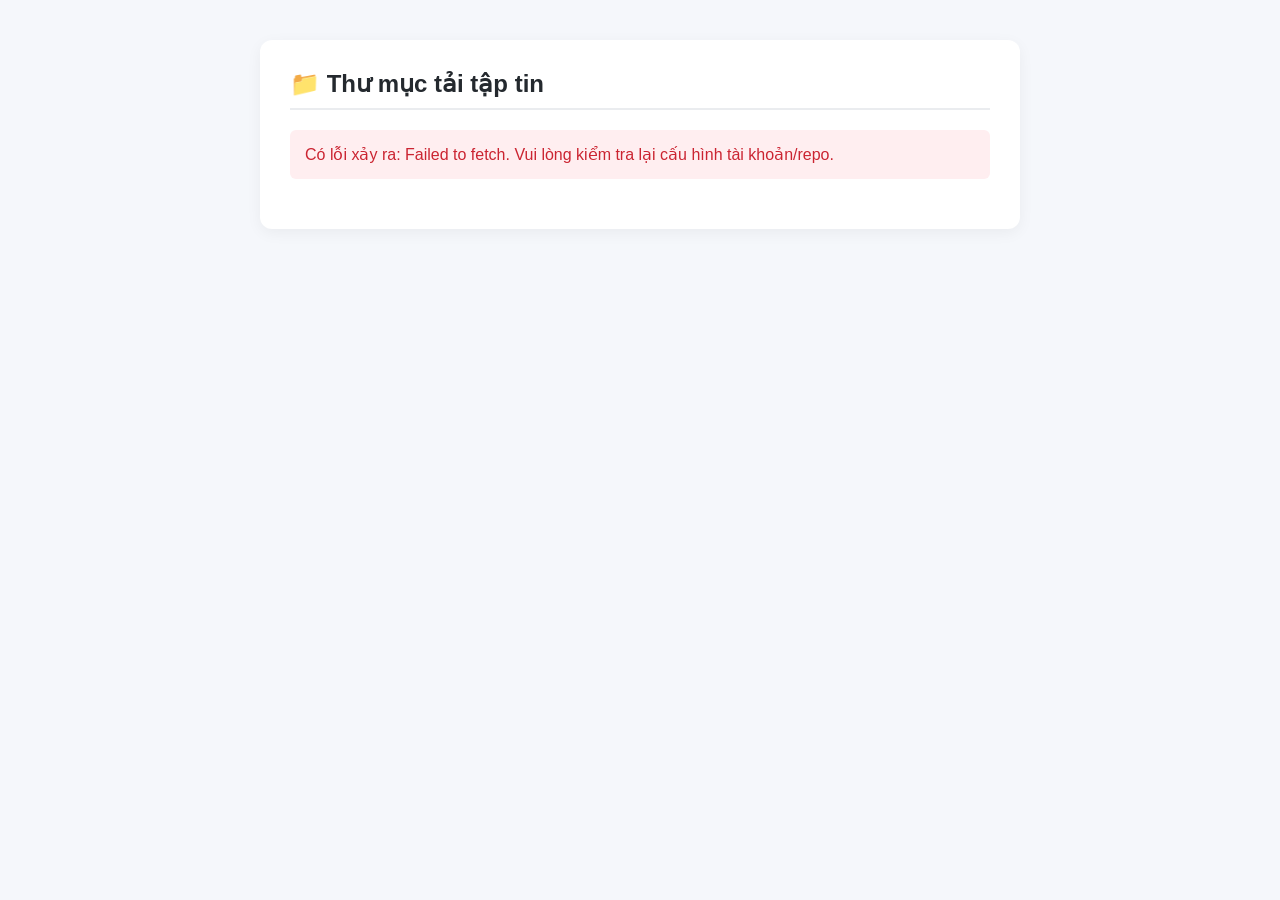
<file: apk/download.html>
<!DOCTYPE html>
<html lang="vi">
<head>
    <meta charset="UTF-8">
    <meta name="viewport" content="width=device-width, initial-scale=1.0">
    <title>Danh Sách File Tải Về</title>
    <style>
        body {
            font-family: 'Segoe UI', Tahoma, Geneva, Verdana, sans-serif;
            background-color: #f5f7fb;
            margin: 0;
            padding: 40px 20px;
            color: #333;
        }
        .container {
            max-width: 700px;
            margin: 0 auto;
            background: #ffffff;
            padding: 30px;
            border-radius: 12px;
            box-shadow: 0 4px 15px rgba(0, 0, 0, 0.05);
        }
        h2 {
            margin-top: 0;
            color: #24292e;
            border-bottom: 2px solid #eaecef;
            padding-bottom: 10px;
        }
        .loading {
            color: #6a737d;
            font-style: italic;
            text-align: center;
            padding: 20px;
        }
        .file-list {
            list-style: none;
            padding: 0;
            margin: 20px 0 0 0;
        }
        .file-item {
            display: flex;
            justify-content: space-between;
            align-items: center;
            padding: 12px 16px;
            border: 1px solid #e1e4e8;
            border-radius: 6px;
            margin-bottom: 10px;
            background: #fff;
            transition: all 0.2s ease;
        }
        .file-item:hover {
            background-color: #f6f8fa;
            border-color: #0366d6;
        }
        .file-info {
            display: flex;
            flex-direction: column;
        }
        .file-name {
            font-weight: 600;
            color: #24292e;
            word-break: break-all;
        }
        .file-size {
            font-size: 12px;
            color: #586069;
            margin-top: 4px;
        }
        .btn-download {
            display: inline-block;
            background-color: #2ea44f;
            color: white;
            padding: 8px 14px;
            font-size: 14px;
            font-weight: 500;
            text-decoration: none;
            border-radius: 6px;
            transition: background 0.2s;
        }
        .btn-download:hover {
            background-color: #2c974b;
        }
        .error-msg {
            color: #cb2431;
            background: #ffeef0;
            padding: 15px;
            border-radius: 6px;
            margin-top: 20px;
        }
    </style>
</head>
<body>

<div class="container">
    <h2>📁 Thư mục tải tập tin</h2>
    <div id="loading" class="loading">Đang tải danh sách file từ GitHub...</div>
    <div id="error" class="error-msg" style="display: none;"></div>
    <ul id="file-list" class="file-list"></ul>
</div>

<script>
    // ================= CONFIGURATION =================
    const OWNER = 'schoolexit';  // Ví dụ: 'octocat'
    const REPO = 'schoolexit.github.io';  // Ví dụ: 'Spoon-Knife'
    const PATH = 'apk';     // Ví dụ: 'downloads' hoặc để trống '' nếu là thư mục gốc
    // =================================================

    const apiEndpoint = `https://api.github.com/repos/${OWNER}/${REPO}/contents/${PATH}`;

    // Hàm chuyển đổi size từ Byte sang KB/MB dễ đọc
    function formatBytes(bytes, decimals = 2) {
        if (bytes === 0) return '0 Bytes';
        const k = 1024;
        const dm = decimals < 0 ? 0 : decimals;
        const sizes = ['Bytes', 'KB', 'MB', 'GB'];
        const i = Math.floor(Math.log(bytes) / Math.log(k));
        return parseFloat((bytes / Math.pow(k, i)).toFixed(dm)) + ' ' + sizes[i];
    }

    async function fetchGitHubFiles() {
        const loadingEl = document.getElementById('loading');
        const errorEl = document.getElementById('error');
        const listEl = document.getElementById('file-list');

        try {
            const response = await fetch(apiEndpoint);
            
            if (!response.ok) {
                throw new Error(`Không thể kết nối API GitHub (Mã lỗi: ${response.status})`);
            }

            const data = await response.json();
            loadingEl.style.display = 'none';

            // Lọc ra các item là file (bỏ qua các thư mục con nếu có)
            const files = data.filter(item => item.type === 'file');

            if (files.length === 0) {
                loadingEl.innerText = 'Thư mục trống hoặc không có file nào.';
                loadingEl.style.display = 'block';
                return;
            }

            files.forEach(file => {
                const li = document.createElement('li');
                li.className = 'file-item';

                // Sử dụng download_url để lấy trực tiếp file thô (Raw file) thay vì trang giao diện github
                li.innerHTML = `
                    <div class="file-info">
                        <span class="file-name">${file.name}</span>
                        <span class="file-size">Dung lượng: ${formatBytes(file.size)}</span>
                    </div>
                    <a href="${file.download_url}" class="btn-download" download>Tải về</a>
                `;
                listEl.appendChild(li);
            });

        } catch (error) {
            loadingEl.style.display = 'none';
            errorEl.innerText = `Có lỗi xảy ra: ${error.message}. Vui lòng kiểm tra lại cấu hình tài khoản/repo.`;
            errorEl.style.display = 'block';
        }
    }

    // Chạy hàm khi trang web tải xong
    window.onload = fetchGitHubFiles;
</script>

</body>
</html>
</file>
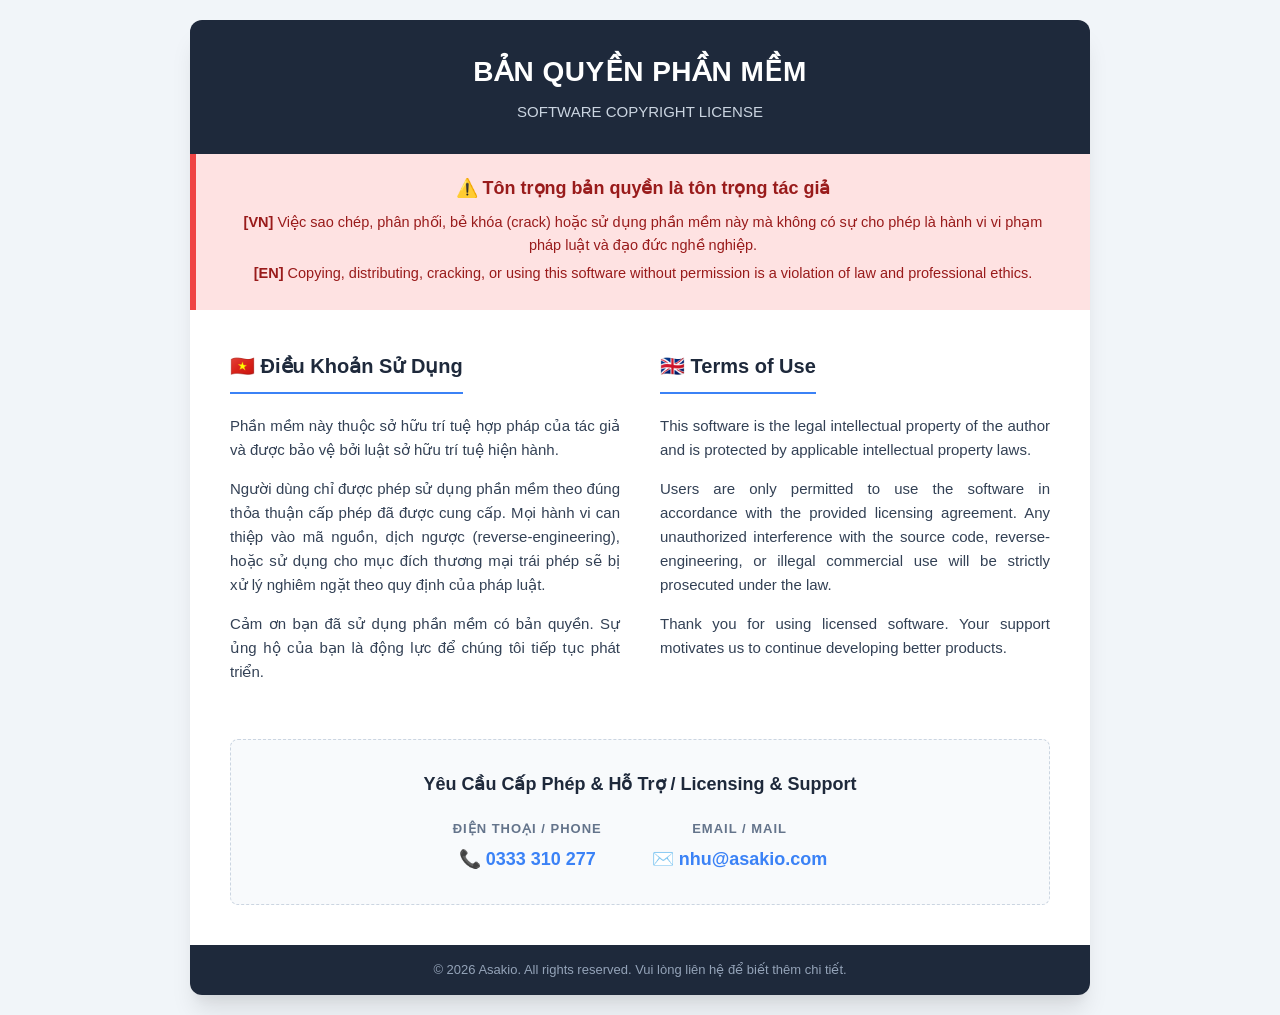
<file: js/license.html>
<!DOCTYPE html>
<html lang="vi">
<head>
    <meta charset="UTF-8">
    <meta name="viewport" content="width=device-width, initial-scale=1.0">
    <title>Bản Quyền Phần Mềm | Software Copyright License</title>
    <style>
        :root {
            --primary-color: #1e293b;
            --accent-color: #3b82f6;
            --danger-color: #ef4444;
            --bg-color: #f1f5f9;
            --text-main: #334155;
            --text-muted: #64748b;
        }

        * {
            box-sizing: border-box;
            margin: 0;
            padding: 0;
        }

        body {
            font-family: 'Segoe UI', Roboto, Helvetica, Arial, sans-serif;
            background-color: var(--bg-color);
            color: var(--text-main);
            line-height: 1.6;
            display: flex;
            justify-content: center;
            align-items: center;
            min-height: 100vh;
            padding: 20px;
        }

        .license-card {
            background: #ffffff;
            width: 100%;
            max-width: 900px;
            border-radius: 12px;
            box-shadow: 0 20px 25px -5px rgba(0, 0, 0, 0.1), 0 10px 10px -5px rgba(0, 0, 0, 0.04);
            overflow: hidden;
        }

        .header {
            background-color: var(--primary-color);
            color: white;
            padding: 30px 40px;
            text-align: center;
        }

        .header h1 {
            font-size: 28px;
            font-weight: 700;
            margin-bottom: 5px;
            letter-spacing: 0.5px;
        }

        .header p {
            font-size: 15px;
            color: #cbd5e1;
        }

        .warning-banner {
            background-color: #fee2e2;
            border-left: 6px solid var(--danger-color);
            color: #991b1b;
            padding: 20px 40px;
            text-align: center;
        }

        .warning-banner h2 {
            font-size: 18px;
            margin-bottom: 8px;
            display: flex;
            align-items: center;
            justify-content: center;
            gap: 10px;
        }

        .warning-banner p {
            font-size: 14.5px;
            margin: 5px 0;
        }

        .content {
            padding: 40px;
        }

        .languages-container {
            display: flex;
            gap: 40px;
            margin-bottom: 40px;
        }

        .lang-section {
            flex: 1;
        }

        .lang-section h3 {
            color: var(--primary-color);
            font-size: 20px;
            border-bottom: 2px solid var(--accent-color);
            padding-bottom: 10px;
            margin-bottom: 20px;
            display: inline-block;
        }

        .lang-section p {
            margin-bottom: 15px;
            text-align: justify;
            font-size: 15px;
        }

        .contact-section {
            background-color: #f8fafc;
            border: 1px dashed #cbd5e1;
            border-radius: 8px;
            padding: 30px;
            text-align: center;
        }

        .contact-section h3 {
            color: var(--primary-color);
            margin-bottom: 20px;
            font-size: 18px;
        }

        .contact-methods {
            display: flex;
            justify-content: center;
            gap: 50px;
        }

        .contact-item {
            display: flex;
            flex-direction: column;
            align-items: center;
            gap: 5px;
        }

        .contact-label {
            font-size: 13px;
            color: var(--text-muted);
            text-transform: uppercase;
            letter-spacing: 1px;
            font-weight: 600;
        }

        .contact-value {
            font-size: 18px;
            font-weight: 700;
            color: var(--accent-color);
            text-decoration: none;
            transition: color 0.2s;
        }

        .contact-value:hover {
            color: #2563eb;
        }

        .footer {
            background-color: var(--primary-color);
            color: #94a3b8;
            text-align: center;
            padding: 15px;
            font-size: 13px;
        }

        /* Responsive Design */
        @media (max-width: 768px) {
            .languages-container {
                flex-direction: column;
                gap: 30px;
            }
            .contact-methods {
                flex-direction: column;
                gap: 20px;
            }
            .header {
                padding: 20px;
            }
            .content {
                padding: 20px;
            }
            .warning-banner {
                padding: 20px;
            }
        }
    </style>
</head>
<body>

    <div class="license-card">
        <!-- Header -->
        <div class="header">
            <h1>BẢN QUYỀN PHẦN MỀM</h1>
            <p>SOFTWARE COPYRIGHT LICENSE</p>
        </div>

        <!-- Warning Banner -->
        <div class="warning-banner">
            <h2>⚠️ Tôn trọng bản quyền là tôn trọng tác giả</h2>
            <p><strong>[VN]</strong> Việc sao chép, phân phối, bẻ khóa (crack) hoặc sử dụng phần mềm này mà không có sự cho phép là hành vi vi phạm pháp luật và đạo đức nghề nghiệp.</p>
            <p><strong>[EN]</strong> Copying, distributing, cracking, or using this software without permission is a violation of law and professional ethics.</p>
        </div>

        <div class="content">
            <!-- Bilingual Terms -->
            <div class="languages-container">
                <!-- Vietnamese Section -->
                <div class="lang-section">
                    <h3>🇻🇳 Điều Khoản Sử Dụng</h3>
                    <p>Phần mềm này thuộc sở hữu trí tuệ hợp pháp của tác giả và được bảo vệ bởi luật sở hữu trí tuệ hiện hành.</p>
                    <p>Người dùng chỉ được phép sử dụng phần mềm theo đúng thỏa thuận cấp phép đã được cung cấp. Mọi hành vi can thiệp vào mã nguồn, dịch ngược (reverse-engineering), hoặc sử dụng cho mục đích thương mại trái phép sẽ bị xử lý nghiêm ngặt theo quy định của pháp luật.</p>
                    <p>Cảm ơn bạn đã sử dụng phần mềm có bản quyền. Sự ủng hộ của bạn là động lực để chúng tôi tiếp tục phát triển.</p>
                </div>

                <!-- English Section -->
                <div class="lang-section">
                    <h3>🇬🇧 Terms of Use</h3>
                    <p>This software is the legal intellectual property of the author and is protected by applicable intellectual property laws.</p>
                    <p>Users are only permitted to use the software in accordance with the provided licensing agreement. Any unauthorized interference with the source code, reverse-engineering, or illegal commercial use will be strictly prosecuted under the law.</p>
                    <p>Thank you for using licensed software. Your support motivates us to continue developing better products.</p>
                </div>
            </div>

            <!-- Contact Information -->
            <div class="contact-section">
                <h3>Yêu Cầu Cấp Phép & Hỗ Trợ / Licensing & Support</h3>
                <div class="contact-methods">
                    <div class="contact-item">
                        <span class="contact-label">Điện thoại / Phone</span>
                        <a href="tel:0333310277" class="contact-value">📞 0333 310 277</a>
                    </div>
                    <div class="contact-item">
                        <span class="contact-label">Email / Mail</span>
                        <a href="mailto:nhu@asakio.com" class="contact-value">✉️ nhu@asakio.com</a>
                    </div>
                </div>
            </div>
        </div>

        <!-- Footer -->
        <div class="footer">
            &copy; 2026 Asakio. All rights reserved. Vui lòng liên hệ để biết thêm chi tiết.
        </div>
    </div>

</body>
</html>
</file>
